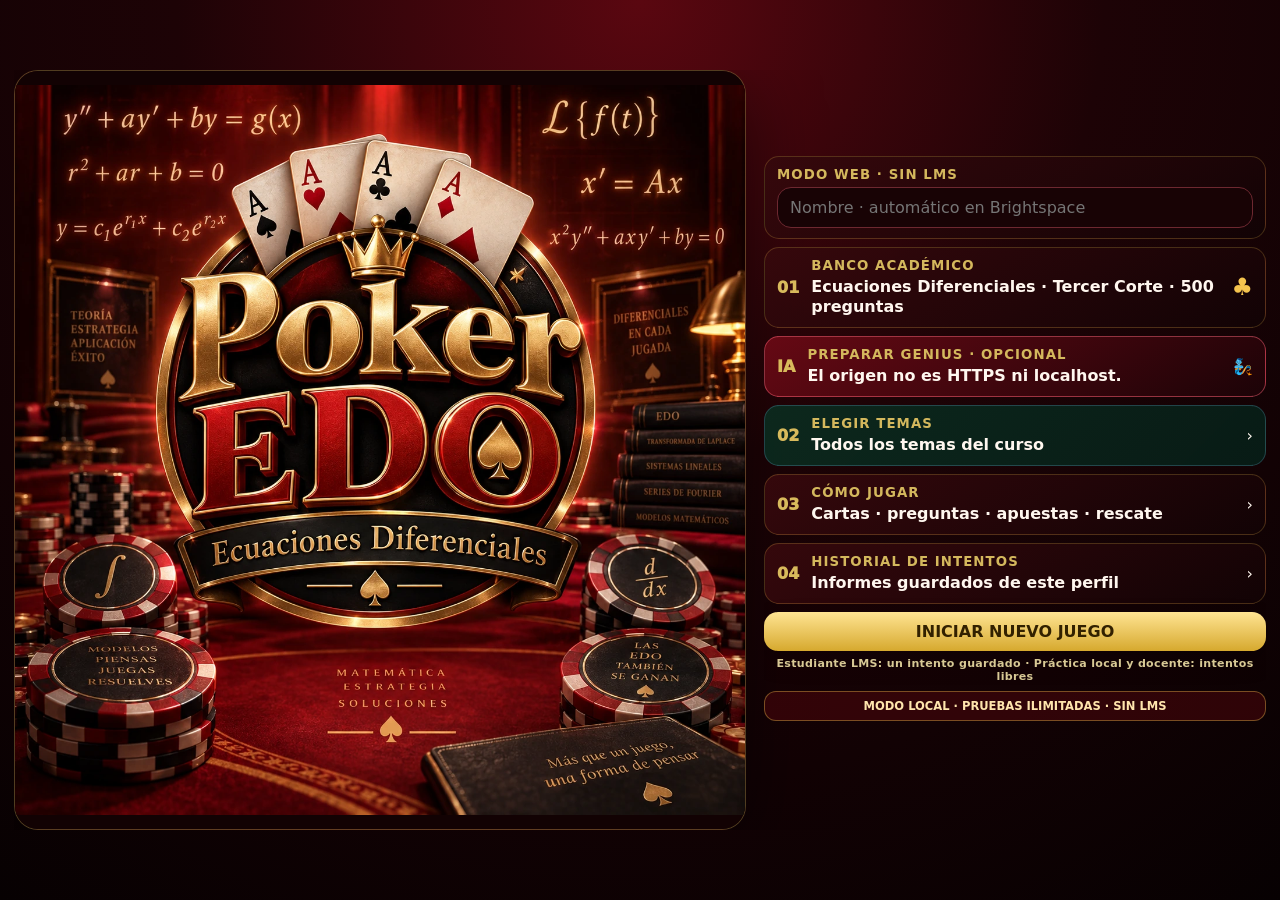
<file: index.html>
<!doctype html>
<html lang="es">
<head>
<meta http-equiv="Cache-Control" content="no-cache, no-store, must-revalidate">
<meta http-equiv="Pragma" content="no-cache">
<meta http-equiv="Expires" content="0">
<meta name="poker-build" content="POKER_BUILD_V7221_SAFE">
  <meta charset="utf-8">
  <meta name="viewport" content="width=device-width,initial-scale=1,viewport-fit=cover">
  <meta name="theme-color" content="#4a0710">
  <title>Poker Math EDO v7.2 · Genius Math generativo RC · Corte 3 · Banco 500 · SCORM</title>
  <link rel="stylesheet" href="styles.css?v=72222safe">
  <link rel="stylesheet" href="genie/tutor-v72.css?v=72222safe">
<link rel="stylesheet" href="genie/runtime-v721.css?v=72222safe">
  <script>
    window.MathJax={tex:{inlineMath:[['\\(','\\)']],displayMath:[['\\[','\\]']],processEscapes:true},svg:{fontCache:'global'},options:{skipHtmlTags:['script','noscript','style','textarea','pre','code'],renderActions:{addMenu:[]}}};
  </script>
  <script defer src="mathjax/tex-svg-full.js?v=72222safe"></script>
</head>
<body>
<section id="startScreen" class="screen active start-screen">
  <div class="start-shell">
    <section class="start-showcase">
      <div class="logo-frame"><img src="assets/poker_ecomat_logo.webp" alt="Poker Math EDO" class="main-logo"></div>
    </section>
    <aside class="start-menu">
      <div class="menu-card identity-card">
        <small id="identityModeLabel">PERFIL</small>
        <input id="studentName" maxlength="80" placeholder="Nombre · automático en Brightspace">
      </div>
      <div class="menu-card static-card">
        <span class="menu-index">01</span><div><small>BANCO ACADÉMICO</small><b>Ecuaciones Diferenciales · Tercer Corte · 500 preguntas</b></div><span>♣</span>
      </div>
      <button id="preloadGeniusBtn" type="button" class="menu-card menu-button genius-menu-card" aria-describedby="preloadGeniusStatus">
        <span class="menu-index">IA</span><div><small>PREPARAR GENIUS · OPCIONAL</small><b id="preloadGeniusStatus" role="status">Descarga el tutor antes de iniciar el tiempo</b></div><span>🧞</span>
      </button>
      <button id="topicsBtn" class="menu-card menu-button topic-menu-button" type="button"><span class="menu-index">02</span><div><small>ELEGIR TEMAS</small><b id="selectedTopicsSummary">Todos los temas del curso</b></div><span>›</span></button>
      <button id="howBtn" class="menu-card menu-button" type="button"><span class="menu-index">03</span><div><small>CÓMO JUGAR</small><b>Cartas · preguntas · apuestas · rescate</b></div><span>›</span></button>
      <button id="attemptHistoryBtn" class="menu-card menu-button" type="button"><span class="menu-index">04</span><div><small>HISTORIAL DE INTENTOS</small><b id="attemptHistorySummary">Informes guardados de este perfil</b></div><span>›</span></button>
      <button id="continueBtn" class="primary-btn hidden" type="button">CONTINUAR PARTIDA GUARDADA</button>
      <button id="startBtn" class="primary-btn gold" type="button">INICIAR NUEVO JUEGO</button><small class="open-access-note">Estudiante LMS: un intento guardado · Práctica local y docente: intentos libres</small>
      <div id="teacherBadge" class="teacher-badge hidden">DOCENTE / WITHOUT TRACKING, PREVIEW · INTENTOS ILIMITADOS</div>
      <div id="completedBox" class="completed-box hidden"></div>
      <small id="startError" class="error-text"></small>
    </aside>
  </div>
</section>

<div id="topicsModal" class="overlay hidden" role="dialog" aria-modal="true" aria-labelledby="topicsTitle">
  <div class="modal-card topics-card">
    <div class="modal-head">
      <div><small>BANCO ACADÉMICO</small><h2 id="topicsTitle">Elegir temas del curso</h2></div>
      <button id="closeTopics" class="icon-btn" type="button" aria-label="Cerrar selección de temas">×</button>
    </div>
    <p class="topics-intro">Selecciona uno o varios temas de Ecuaciones Diferenciales del banco de tercer corte. Incluye 500 preguntas: opción múltiple, verdadero/falso, respuesta entera, afirmaciones I–IV, ordenamiento y preguntas con gráfica SVG. Poker usa los niveles 1–2 como retos normales y el nivel 3 para subidas y Rescate.</p>
    <div class="topics-toolbar">
      <button id="selectAllTopics" class="secondary-btn" type="button">SELECCIONAR TODOS</button>
      <button id="clearTopics" class="secondary-btn" type="button">LIMPIAR</button>
    </div>
    <div id="topicsGrid" class="topics-grid"></div>
    <div id="topicsCount" class="topics-count"></div>
    <div id="topicsError" class="error-text"></div>
    <div class="modal-actions"><button id="applyTopics" class="primary-btn gold" type="button">APLICAR TEMAS</button></div>
  </div>
</div>

<div id="attemptHistoryModal" class="overlay hidden" role="dialog" aria-modal="true" aria-labelledby="attemptHistoryTitle">
  <div class="modal-card attempt-history-card">
    <div class="modal-head">
      <div><small>ARCHIVO DE INFORMES</small><h2 id="attemptHistoryTitle">Historial de intentos</h2></div>
      <button id="closeAttemptHistory" class="icon-btn" type="button" aria-label="Cerrar historial">×</button>
    </div>
    <p class="attempt-history-intro">Cada intento terminado se archiva por separado para este perfil. Puedes volver a descargar cualquiera de sus informes HTML sin afectar los demás intentos.</p>
    <div id="attemptHistoryList" class="attempt-history-list"></div>
    <div id="attemptHistoryError" class="error-text"></div>
  </div>
</div>

<div id="howModal" class="overlay hidden" role="dialog" aria-modal="true" aria-labelledby="howTitle">
  <div class="modal-card how-card">
    <div class="modal-head"><div><small>MANUAL RÁPIDO</small><h2 id="howTitle">Cómo jugar Poker Math · EDO</h2></div><button id="closeHow" class="icon-btn" type="button">×</button></div>
    <div class="how-grid">
      <section><h3>Objetivo</h3><p>Tú y la Mesa empiezan con <b>2.50</b> en fichas. Las fichas se reparten entre las dos bancas y el banco de apuesta, por lo que el total del sistema se conserva en <b>5.00</b>. Tu banca disponible es tu nota actual. Tienes <b>60 minutos</b> y ganas la carrera si llegas a <b>5.00</b>. Si una banca queda en <b>0.00</b> después de resolver la mano, el juego termina.</p></section>
      <section><h3>Preguntas = control del azar</h3><p>Las preguntas normales <b>no suman décimas directamente</b>. Antes de responder puedes intentar solo o pedir a Genius Math pistas, fórmulas y orientación. La <b>primera respuesta registrada</b> determina si ganas el derecho de conservar o cambiar al azar la carta objetivo.</p></section>
      <section><h3>Genius Math · ciclo pedagógico</h3><p>Cada intervención normal sigue <b>1) reto</b>, <b>2) apoyo opcional de Genius Math antes de responder</b> y <b>3) transferencia sin IA</b>. Si no recuerdas una fórmula, puedes pedírsela directamente al Genio. Las preguntas irrelevantes no penalizan: Genius las redirige naturalmente al ejercicio. La nota oficial sigue dependiendo de la primera respuesta registrada.</p></section>
      <section><h3>Preflop</h3><p>Puedes responder hasta 2 preguntas por tus cartas y hasta 2 por las cartas ocultas de la Mesa. El termómetro psicológico puede ser sincero o estar faroleando. El <b>rostro profesional de la Mesa permanece visible durante toda la partida</b> y cambia mediante una secuencia de sprites según la calle, la fuerza aparente de la mano y la evolución de las cartas.</p></section>
      <section><h3>Flop · Turn · River</h3><p>Flop: hasta 3 preguntas, una por comunitaria. Turn y river: hasta 1 cada uno. Cambiar una comunitaria puede ayudarte o ayudar a la Mesa.</p></section>
      <section><h3>Apuestas</h3><p>Las fichas se comprometen en pasos de <b>0.10</b>, con máximo <b>0.50 por jugador y por mano</b>, incluyendo las ciegas. <b>Igualar</b> una apuesta no requiere reto adicional. <b>Abrir o subir</b> una apuesta sí exige superar una pregunta avanzada. Una calle solo puede cerrarse cuando las apuestas quedan igualadas o alguien se retira. La Mesa decide estratégicamente si pasa, apuesta, iguala, resube o se retira según su probabilidad interna.</p></section>
      <section><h3>Dealer · Small Blind · Big Blind</h3><p>Cada mano comienza con apuestas obligatorias. En heads-up, quien tiene el <b>botón Dealer (D)</b> pone la <b>Small Blind = 0.10</b> y el rival la <b>Big Blind = 0.20</b>. El botón cambia de jugador en cada mano. Estas décimas quedan comprometidas desde el reparto y forman parte del Rescate si pierdes el showdown.</p></section>
      <section><h3>Rescate de Conocimiento</h3><p>Si pierdes el showdown, respondes exactamente 2 preguntas avanzadas: <b>2/2 salva 100%</b>, <b>1/2 salva 50%</b>, <b>0/2 salva 0%</b> de tus décimas comprometidas.</p></section>
      <section class="justice-info"><h3>Finalización y perfiles Brightspace</h3><p>El juego termina al cumplirse <b>60 minutos</b>, al alcanzar <b>5.00</b>, si alguna banca queda en <b>0.00</b> después de resolver la mano, o si pulsas <b>Finalizar</b>. La banca actual es la nota final. Poker Math EDO distingue cuatro contextos: <b>Estudiante Brightspace</b> (seguimiento sin bloqueo de intentos, nota al LMS), <b>Docente con seguimiento Brightspace</b> (nota 0–5.0 al LMS para la identidad activa), <b>Docente / Without Tracking, Preview</b> (sin escrituras, commits ni finalización de nota) y <b>Docente / Preview-Review</b> (sin modificar calificaciones). El modo docente con seguimiento se activa cuando Brightspace expone una señal de rol docente en los datos de lanzamiento o cuando el contenedor permite reconocer el contexto de <i>Administrar curso / Course Admin</i>. Si el LMS no expone el rol pero sí abre un intento con seguimiento, la sesión se trata como perfil calificable y la nota se envía normalmente. <b>En toda finalización se descarga automáticamente el informe HTML detallado</b>.</p></section>
      <section class="latex-reference-section full-span">
        <h3>Tabla de manos de póker</h3>
        <p>Referencia rápida para entender el showdown. No necesitas memorizarla completa porque el juego calcula automáticamente la mejor mano, pero puedes consultarla antes y durante la partida.</p>
        <div class="latex-box">
          <div class="latex-caption"><strong>Jerarquía de manos</strong><br><span>10 &gt; 9 &gt; ··· &gt; 1</span></div>
          <table class="latex-table poker-rank-table">
            <thead>
              <tr><th>Rango</th><th>Mano</th><th>Ejemplo</th><th>Idea</th></tr>
            </thead>
            <tbody>
              <tr><td>10</td><td>Escalera real</td><td><span class="hand-sample"><span class="ref-card club">10♣</span><span class="ref-card club">J♣</span><span class="ref-card club">Q♣</span><span class="ref-card club">K♣</span><span class="ref-card club">A♣</span></span></td><td>10-J-Q-K-A del mismo palo.</td></tr>
              <tr><td>9</td><td>Escalera de color</td><td><span class="hand-sample"><span class="ref-card diamond">5♦</span><span class="ref-card diamond">6♦</span><span class="ref-card diamond">7♦</span><span class="ref-card diamond">8♦</span><span class="ref-card diamond">9♦</span></span></td><td>Cinco consecutivas del mismo palo.</td></tr>
              <tr><td>8</td><td>Póker</td><td><span class="hand-sample"><span class="ref-card club">5♣</span><span class="ref-card diamond">5♦</span><span class="ref-card spade">5♠</span><span class="ref-card heart">5♥</span><span class="ref-card club">J♣</span></span></td><td>Cuatro cartas del mismo valor.</td></tr>
              <tr><td>7</td><td>Full house</td><td><span class="hand-sample"><span class="ref-card club">K♣</span><span class="ref-card diamond">K♦</span><span class="ref-card heart">K♥</span><span class="ref-card club">9♣</span><span class="ref-card spade">9♠</span></span></td><td>Un trío y una pareja.</td></tr>
              <tr><td>6</td><td>Color</td><td><span class="hand-sample"><span class="ref-card club">3♣</span><span class="ref-card club">9♣</span><span class="ref-card club">Q♣</span><span class="ref-card club">A♣</span><span class="ref-card club">2♣</span></span></td><td>Cinco cartas del mismo palo.</td></tr>
              <tr><td>5</td><td>Escalera</td><td><span class="hand-sample"><span class="ref-card diamond">A♦</span><span class="ref-card club">2♣</span><span class="ref-card spade">3♠</span><span class="ref-card heart">4♥</span><span class="ref-card club">5♣</span></span></td><td>Cinco valores consecutivos.</td></tr>
              <tr><td>4</td><td>Trío</td><td><span class="hand-sample"><span class="ref-card club">8♣</span><span class="ref-card diamond">8♦</span><span class="ref-card spade">8♠</span><span class="ref-card heart">5♥</span><span class="ref-card club">Q♣</span></span></td><td>Tres cartas del mismo valor.</td></tr>
              <tr><td>3</td><td>Doble pareja</td><td><span class="hand-sample"><span class="ref-card diamond">Q♦</span><span class="ref-card heart">Q♥</span><span class="ref-card club">7♣</span><span class="ref-card heart">7♥</span><span class="ref-card club">A♣</span></span></td><td>Dos parejas distintas.</td></tr>
              <tr><td>2</td><td>Pareja</td><td><span class="hand-sample"><span class="ref-card diamond">J♦</span><span class="ref-card heart">J♥</span><span class="ref-card club">9♣</span><span class="ref-card club">2♣</span><span class="ref-card spade">5♠</span></span></td><td>Dos cartas del mismo valor.</td></tr>
              <tr><td>1</td><td>Carta alta</td><td><span class="hand-sample"><span class="ref-card club">A♣</span><span class="ref-card diamond">5♦</span><span class="ref-card heart">7♥</span><span class="ref-card spade">2♠</span><span class="ref-card club">J♣</span></span></td><td>Sin otra combinación.</td></tr>
            </tbody>
          </table>
        </div>
      </section>
    </div>
    <div class="modal-actions"><button id="closeHow2" class="primary-btn gold" type="button">Entendido</button></div>
  </div>
</div>

<main id="gameScreen" class="game hidden">
  <header class="topbar">
    <div class="brand"><img src="assets/poker_ecomat_logo.webp" alt="Poker Math EDO"><div><b>Poker Math · EDO</b><span id="hudStudent">Estudiante</span></div></div>
    <div class="stat hero-stat"><span>Tu nota</span><b id="gradeText">2.50 / 5.00</b></div>
    <div class="stat"><span>Mesa</span><b id="dealerScoreText">2.50 / 5.00</b></div>
    <div class="stat"><span>Tiempo</span><b id="timeText">01:00:00</b></div>
    <div class="stat"><span>C / I</span><b id="ciText">0 / 0</b></div>
    <div class="stat"><span>Mano</span><b id="handText">1</b></div>
    <button id="assistantBtn" class="secondary-btn assistant-open-btn" type="button">🧭 Asistente</button>
    <div class="more-wrap"><button id="moreBtn" class="secondary-btn" type="button" aria-expanded="false">☰ Más ▾</button><div id="moreMenu" class="more-menu hidden"><button id="saveBtn" type="button">💾 Guardar</button><button id="hierarchyBtn" type="button">🂡 Jerarquía</button><button id="soundBtn" type="button">🔊 Sonido</button><button id="howBtnGame" type="button">❔ Cómo jugar</button><button id="assistantMenuBtn" type="button">🧭 Abrir asistente</button></div></div>
    <button id="finishBtn" class="danger-btn" type="button">⏹ Finalizar</button>
  </header>

  <section id="guideBand" class="guide-band floating-guide" aria-label="Asistente guiado por fases">
    <div id="phaseTrack" class="phase-track"></div>
    <div class="guide-band-main">
      <div class="guide-assistant-card">
        <div class="assistant-panel-head">
          <div class="assistant-head">
            <div class="phase-chip" id="phaseChip">PREFLOP</div>
            <div class="assistant-copy">
              <small>¿QUÉ HAGO AHORA?</small>
              <h2 id="phaseTitle">Intervención académica</h2>
              <p id="phaseHelp">El asistente te indica una sola acción a la vez.</p>
            </div>
          </div>
          <button id="closeGuideBtn" class="icon-btn close-guide-btn" type="button" aria-label="Cerrar asistente">×</button>
        </div>
        <div id="phaseSecondary" class="phase-secondary-inline"></div>
      </div>
    </div>
  </section>
  <button id="floatingPhaseActionBtn" class="primary-btn gold floating-phase-btn hidden" type="button">IR A LA APUESTA PREFLOP</button>

  <section class="poker-layout">
    <div class="table-stage">
      <div class="guide-emotion-card mesa-face-card" aria-live="polite">
        <div class="guide-emotion-top">
          <div id="opponentSpriteShell" class="opponent-sprite-shell compact" aria-label="Rostro emocional de la Mesa">
            <div class="sprite-halo" aria-hidden="true"></div>
            <img id="psychSpriteA" class="opponent-sprite active" src="assets/emotions/preflop_01.webp" alt="Jugadora de Poker Math EDO">
            <img id="psychSpriteB" class="opponent-sprite" src="assets/emotions/preflop_01.webp" alt="" aria-hidden="true">
            <span class="live-opponent-badge">MESA · EN VIVO</span>
          </div>
          <div class="guide-emotion-copy">
            <small>MESA</small>
            <b id="psychLabel">Analítica</b>
            <span id="psychTell">Observando la mano.</span>
            <div class="mini-meta"><b id="machineDockLabel">Analítica</b><span id="machineDockPhase">PREFLOP</span></div>
          </div>
        </div>
        <div class="gauge-wrap">
          <div class="gauge"><i id="psychFill"></i></div>
          <div class="gauge-scale"><span>Presión</span><span>Lectura</span><span>Control</span></div>
          <small id="emotionFrameLabel" class="emotion-frame-label">Neutral profesional</small>
        </div>
      </div>
      <div class="felt-table">
        <div id="tableFX" class="table-fx" aria-hidden="true"></div>
        <div id="dealerChipRack" class="chip-rack dealer-chip-rack" aria-live="polite"></div>
        <div id="tablePot" class="pot-display" aria-live="polite"><div class="pot-title">POZO</div><div id="potChipStack" class="pot-chip-stack"></div><div id="potText" class="pot-text">0.00</div></div>
        <div id="studentChipRack" class="chip-rack student-chip-rack" aria-live="polite"></div>
        <div class="dealer-zone">
          <div class="zone-label"><span>LA MESA</span></div>
          <div class="role-strip dealer-role-strip">
            <div id="dealerRoleChips" class="role-chip-cluster" aria-label="Rol de la Mesa en esta mano"></div>
          </div>
          <div id="dealerCards" class="card-row"></div>
        </div>

        <div class="community-zone">
          <div class="zone-label"><span>CARTAS COMUNITARIAS</span><b id="streetLabel">PREFLOP</b></div>
          <div id="boardCards" class="card-row board-row"></div>
        </div>

        <div class="student-zone">
          <div class="zone-label"><span>TUS CARTAS</span></div>
          <div class="role-strip student-role-strip">
            <div id="studentRoleChips" class="role-chip-cluster" aria-label="Tu rol en esta mano"></div>
          </div>
          <div id="studentCards" class="card-row"></div>
        </div>
      </div>
    </div>
  </section>
</main>

<div id="questionModal" class="overlay hidden" role="dialog" aria-modal="true" aria-labelledby="qTitle">
  <div class="modal-card question-card genius-question-card">
    <div class="modal-head"><div><small id="qMeta">Pregunta</small><h2 id="qTitle">Reto matemático</h2></div><button id="qClose" class="icon-btn" type="button" aria-label="Cerrar pregunta">×</button></div>
    <div id="qLearningTrack" class="genius-phase-track" aria-label="Fases pedagógicas">
      <div data-qphase="independent"><span>1</span><b>RETO</b></div>
      <div data-qphase="genie"><span>2</span><b>APRENDIZAJE</b></div>
      <div data-qphase="transfer"><span>3</span><b>TRANSFERENCIA</b></div>
    </div>
    <div id="qPhaseNote" class="genius-phase-note">Puedes responder directamente o pedir ayuda a Genius Math antes de contestar.</div>
    <div class="question-tools"><button id="calcBtn" class="tool-btn" data-open-reino-calc type="button">🧮 Calculadora Reino Integral</button><button id="hintBtn" class="tool-btn genius-tool-btn" type="button">🧞 PEDIR PISTA A GENIUS MATH</button></div>
    <div id="qPrompt" class="math-prompt"></div>
    <div id="qHint" class="hint-box hidden"></div>
    <form id="answerForm">
      <div id="answerArea"></div>
      <label class="confidence-row">¿Qué tan seguro estás de tu respuesta?
        <select id="qConfidence"><option value="low">Baja</option><option value="medium" selected>Media</option><option value="high">Alta</option></select>
      </label>
      <button id="answerBtn" class="primary-btn gold" type="submit">REGISTRAR MI RESPUESTA</button>
    </form>
    <div id="qFeedback" class="feedback hidden"></div>

    <section id="geniePanel" class="genius-panel hidden" aria-labelledby="genieHeading">
      <header class="genius-panel-head"><span class="genius-orb" aria-hidden="true">✦</span><div><b id="genieHeading">Genius Math</b><small>Trabajemos tu ejercicio de EDO</small></div><span id="genieHelpBadge" class="genius-help-badge">IA no activada</span><button id="genieCloseBtn" class="icon-btn" type="button" aria-label="Cerrar Genius y volver al ejercicio">✕</button></header>
      <p id="genieEngineNote" class="genius-engine-note"></p>
      <details id="genieModeDetails" class="genius-model-details" open><summary>Modelo y conexión</summary>
        <p>El tutor local genera respuestas en este equipo. Su primera activación descarga el programa y los pesos desde servidores externos; requiere HTTPS, WebGPU y memoria suficiente. La caché puede ser eliminada por el navegador.</p>
        <label for="genieProfile">Perfil del modelo</label><select id="genieProfile" aria-label="Perfil seguro de Genius"></select>
        <p class="genius-download-note">Descarga orientativa, no medida: 0,5 / 1,2 / 2,6 GB. No está incluida en este ZIP. Elegir un modelo mayor no garantiza mayor exactitud.</p>
        <button id="genieLoadBtn" type="button" class="primary-btn">ACTIVAR IA LOCAL</button><button id="genieCloudBtn" type="button" class="secondary-btn hidden">CONECTAR IA REMOTA</button>
      </details>
      <div class="genius-reference-toggle"><button id="genieGuideBtn" type="button" class="secondary-btn">Consultar fórmulas sin IA</button></div>
      <div id="genieReference" class="genius-reference hidden"></div>
      <div id="genieChat" class="genius-chat" role="log" aria-live="polite" aria-relevant="additions" aria-label="Conversación con Genius"></div>
      <form id="genieForm" class="genius-form"><label for="genieInput">Tu duda o procedimiento</label><textarea id="genieInput" rows="3" maxlength="900" placeholder="Puedes empezar con: no sé cómo comenzar…" aria-describedby="genieKeyboardNote"></textarea><small id="genieKeyboardNote">Enter envía · Shift+Enter añade una línea</small><div class="genius-form-actions"><button id="genieSendBtn" type="submit" class="primary-btn">ENVIAR</button><button id="genieCancelBtn" type="button" class="secondary-btn hidden">CANCELAR</button></div></form>
      <div id="genieStatus" class="genius-status" role="status"></div><button id="genieReadyBtn" type="button" class="secondary-btn">VOLVER A MI RESPUESTA</button>
    </section>

    <section id="transferPanel" class="transfer-panel hidden" aria-label="Prueba de transferencia">
      <div class="transfer-head"><span>3</span><div><b>Prueba de transferencia</b><small>Genius Math se retira. Resuelve sin IA.</small></div></div>
      <div id="transferMeta" class="transfer-meta"></div>
      <div id="transferPrompt" class="math-prompt"></div>
      <form id="transferForm"><div id="transferAnswerArea"></div><button class="primary-btn gold" type="submit">RESPONDER TRANSFERENCIA</button></form>
      <div id="transferFeedback" class="feedback hidden"></div>
    </section>

    <div id="changeDecision" class="change-decision hidden"><h3 id="decisionTitle">Ganaste el derecho de intervenir la carta</h3><p id="decisionText"></p><div class="modal-actions"><button id="keepCardBtn" class="secondary-btn" type="button">CONSERVAR</button><button id="changeCardBtn" class="primary-btn gold" type="button">CAMBIAR AL AZAR</button></div></div>
    <div id="wrongCloseWrap" class="modal-actions hidden"><button id="wrongCloseBtn" class="primary-btn" type="button">VOLVER A LA MESA</button></div>
  </div>
</div>

<div id="betModal" class="overlay hidden" role="dialog" aria-modal="true" aria-labelledby="betTitle">
  <div class="modal-card bet-card">
    <div class="modal-head"><div><small id="betStreet">APUESTA</small><h2 id="betTitle">Decide cuánto comprometer</h2></div></div>
    <div class="ai-bet-box"><span>Decisión estratégica de la Mesa</span><b id="aiBetText">La Mesa pasa.</b><small id="aiBetReason">Evalúa su mano con información legítima.</small></div>
    <div id="betBlindInfo" class="blind-info">Ciegas obligatorias activas.</div>
    <div class="bet-scores"><div><span>Tu banca disponible</span><b id="betGrade">2.50</b></div><div><span>Tú en el banco de apuesta</span><b id="betCurrent">0.00</b></div><div><span>Mesa en el banco de apuesta</span><b id="betDealerCurrent">0.00</b></div></div>
    <label class="bet-label">Cantidad que quieres poner ahora</label>
    <div id="betRoundStatus" class="bet-round-status"></div>
    <div id="betChoices" class="bet-choices"></div>
    <div class="bet-preview-box"><span>Vista previa de tus fichas</span><div id="betPreview" class="bet-preview"></div><b id="betSelectedText">0.00</b></div>
    <button id="foldBetBtn" class="danger-btn bet-fold-btn hidden" type="button">RETIRARME DE LA MANO</button>
    <p class="bet-note">Las ciegas SB/BB ya son parte del compromiso. <b>Igualar</b> una apuesta no exige reto adicional. <b>Abrir o subir</b> exige una pregunta avanzada; el máximo total sigue siendo <b>0.50 por jugador en toda la mano</b>. La expresión de la Mesa puede ser deliberadamente engañosa.</p>
    <button id="confirmBetBtn" class="primary-btn gold" type="button">CONFIRMAR Y CONTINUAR</button>
  </div>
</div>


<div id="raiseChallengeModal" class="overlay hidden" role="dialog" aria-modal="true" aria-labelledby="raiseChallengeTitle">
  <div class="modal-card raise-challenge-card">
    <div class="rescue-banner raise-banner">RETO PARA SUBIR</div>
    <h2 id="raiseChallengeTitle">La subida se gana con conocimiento</h2>
    <p id="raiseChallengeRisk">Para aumentar la apuesta debes superar una pregunta avanzada.</p>
    <div id="raiseChallengeMeta" class="raise-challenge-meta"></div>
    <div id="raiseChallengePrompt" class="math-prompt"></div><div class="question-tools"><button class="tool-btn" data-open-reino-calc type="button">🧮 Calculadora Reino Integral</button></div>
    <form id="raiseChallengeForm">
      <div id="raiseChallengeAnswerArea"></div>
      <button class="primary-btn gold" type="submit">RESPONDER PARA AUTORIZAR LA SUBIDA</button>
    </form>
    <div id="raiseChallengeFeedback" class="feedback hidden"></div>
    <div class="modal-actions raise-challenge-actions">
      <button id="raiseCancelBtn" class="secondary-btn" type="button">NO SUBIR · IGUALAR / PASAR</button>
      <button id="raiseNextBtn" class="primary-btn gold hidden" type="button">CONTINUAR</button>
    </div>
  </div>
</div>

<div id="resultModal" class="overlay hidden" role="dialog" aria-modal="true" aria-labelledby="resultTitle">
  <div class="modal-card result-card"><div id="resultIcon" class="result-icon">♠</div><h2 id="resultTitle">Showdown</h2><div id="showdownCards" class="showdown-view"></div><div id="resultText" class="result-text"></div><button id="resultContinueBtn" class="primary-btn gold" type="button">CONTINUAR</button></div>
</div>

<div id="rescueModal" class="overlay hidden" role="dialog" aria-modal="true" aria-labelledby="rescueTitle">
  <div class="modal-card rescue-card"><div class="rescue-banner">RESCATE DE CONOCIMIENTO</div><h2 id="rescueTitle">Tu conocimiento todavía puede salvar la apuesta</h2><p id="rescueRiskText"></p><div class="rescue-progress"><span id="rescueStep">Pregunta 1 de 2</span><b id="rescueSavedPreview">Puedes salvar 100%</b></div><div id="rescuePrompt" class="math-prompt"></div><div class="question-tools"><button class="tool-btn" data-open-reino-calc type="button">🧮 Calculadora Reino Integral</button></div><form id="rescueForm"><div id="rescueAnswerArea"></div><button class="primary-btn gold" type="submit">RESPONDER</button></form><div id="rescueFeedback" class="feedback hidden"></div><button id="rescueNextBtn" class="primary-btn hidden" type="button">SIGUIENTE</button></div>
</div>

<div id="hierarchyModal" class="overlay hidden">
  <div class="modal-card hierarchy-card">
    <div class="modal-head"><div><small>REFERENCIA</small><h2>Jerarquía y puntaje de manos</h2></div><button id="closeHierarchy" class="icon-btn" type="button">×</button></div>
    <p class="hierarchy-intro">La Mesa y el estudiante usan la jerarquía estándar de Texas Hold'em. El sistema compara automáticamente las mejores 5 cartas de entre 7 y decide la mano ganadora.</p>
    <div class="latex-box hierarchy-latex-box">
      <div class="latex-caption"><strong>Tabla de puntaje del póker</strong><br><span>Fuerza mayor ⇒ mejor mano</span></div>
      <table class="latex-table poker-rank-table">
        <thead>
          <tr><th>Puntaje</th><th>Mano</th><th>Estructura</th><th>Ejemplo</th></tr>
        </thead>
        <tbody>
          <tr><td>10</td><td>Escalera real</td><td>\(10,J,Q,K,A\) del mismo palo</td><td><span class="hand-sample"><span class="ref-card club">10♣</span><span class="ref-card club">J♣</span><span class="ref-card club">Q♣</span><span class="ref-card club">K♣</span><span class="ref-card club">A♣</span></span></td></tr>
          <tr><td>9</td><td>Escalera de color</td><td>5 consecutivas del mismo palo</td><td><span class="hand-sample"><span class="ref-card diamond">5♦</span><span class="ref-card diamond">6♦</span><span class="ref-card diamond">7♦</span><span class="ref-card diamond">8♦</span><span class="ref-card diamond">9♦</span></span></td></tr>
          <tr><td>8</td><td>Póker</td><td>\(a,a,a,a,b\)</td><td><span class="hand-sample"><span class="ref-card club">5♣</span><span class="ref-card diamond">5♦</span><span class="ref-card spade">5♠</span><span class="ref-card heart">5♥</span><span class="ref-card club">J♣</span></span></td></tr>
          <tr><td>7</td><td>Full house</td><td>\(a,a,a,b,b\)</td><td><span class="hand-sample"><span class="ref-card club">K♣</span><span class="ref-card diamond">K♦</span><span class="ref-card heart">K♥</span><span class="ref-card club">9♣</span><span class="ref-card spade">9♠</span></span></td></tr>
          <tr><td>6</td><td>Color</td><td>Mismo palo, no consecutivas</td><td><span class="hand-sample"><span class="ref-card club">3♣</span><span class="ref-card club">9♣</span><span class="ref-card club">Q♣</span><span class="ref-card club">A♣</span><span class="ref-card club">2♣</span></span></td></tr>
          <tr><td>5</td><td>Escalera</td><td>5 consecutivas, sin exigir palo</td><td><span class="hand-sample"><span class="ref-card diamond">A♦</span><span class="ref-card club">2♣</span><span class="ref-card spade">3♠</span><span class="ref-card heart">4♥</span><span class="ref-card club">5♣</span></span></td></tr>
          <tr><td>4</td><td>Trío</td><td>\(a,a,a,b,c\)</td><td><span class="hand-sample"><span class="ref-card club">8♣</span><span class="ref-card diamond">8♦</span><span class="ref-card spade">8♠</span><span class="ref-card heart">5♥</span><span class="ref-card club">Q♣</span></span></td></tr>
          <tr><td>3</td><td>Doble pareja</td><td>\(a,a,b,b,c\)</td><td><span class="hand-sample"><span class="ref-card diamond">Q♦</span><span class="ref-card heart">Q♥</span><span class="ref-card club">7♣</span><span class="ref-card heart">7♥</span><span class="ref-card club">A♣</span></span></td></tr>
          <tr><td>2</td><td>Pareja</td><td>\(a,a,b,c,d\)</td><td><span class="hand-sample"><span class="ref-card diamond">J♦</span><span class="ref-card heart">J♥</span><span class="ref-card club">9♣</span><span class="ref-card club">2♣</span><span class="ref-card spade">5♠</span></span></td></tr>
          <tr><td>1</td><td>Carta alta</td><td>Sin repeticiones ni secuencia</td><td><span class="hand-sample"><span class="ref-card club">A♣</span><span class="ref-card diamond">5♦</span><span class="ref-card heart">7♥</span><span class="ref-card spade">2♠</span><span class="ref-card club">J♣</span></span></td></tr>
        </tbody>
      </table>
    </div>
    <div class="hierarchy-notes">
      <div><b>Desempates:</b> cuando dos manos tienen el mismo tipo, gana la de mayor valor; si persiste, se comparan los kickers.</div>
      <div><b>Importante:</b> la escalera \(A,2,3,4,5\) sí cuenta como escalera y es la más baja de ese tipo.</div>
    </div>
  </div>
</div>

<div id="reinoCalcModal" class="reino-calc-modal hidden" role="dialog" aria-modal="true" aria-hidden="true" aria-label="Calculadora Reino Integral">
  <div class="reino-calc-shell" role="document">
    <iframe id="reinoCalcFrame" class="reino-calc-frame" src="reino_calculator/calculator.html" title="Calculadora Reino Integral"></iframe>
  </div>
</div>


<section id="endScreen" class="screen end-screen hidden">
  <div class="end-card">
    <img src="assets/poker_ecomat_logo.webp" alt="Poker Math EDO">
    <img id="endEmotion" class="end-emotion hidden" src="assets/emotions/special_41.webp" alt="Jugadora Poker Math EDO celebrando recuperación">
    <small id="endStageLabel">INTENTO TERMINADO · INFORME PREPARADO</small>
    <h1 id="endGrade">0.00 / 5.00</h1>
    <h2 id="endTitle">Resultado del intento</h2>
    <p id="endText"></p>
    <div id="reportArchiveStatus" class="report-archive-status">Preparando y guardando el informe…</div>
    <div class="end-actions">
      <button id="viewReportBtn" class="secondary-btn" type="button">VER INFORME</button>
      <button id="downloadReportBtn" class="primary-btn gold" type="button" disabled>DESCARGAR INFORME HTML</button>
      <button id="finalizeAttemptBtn" class="danger-btn" type="button" disabled>FINALIZAR INTENTO</button>
      <button id="teacherNewBtn" class="secondary-btn hidden" type="button">VOLVER AL MENÚ</button>
    </div>
    <div id="endScorm" class="scorm-status"></div>
  </div>
</section>

<script src="scorm.js?v=72222safe"></script>
<script src="poker.js?v=72222safe"></script>
<script src="bank/base_bank.js?v=72222safe"></script>
<script src="bank/extended_bank.js?v=72222safe"></script>
<script src="interactive_graphs.js?v=72222safe"></script>
<script src="questions.js?v=72222safe"></script>
<script src="genie/config.js?v=72222safe"></script>
<script src="genie/FormulaCatalog.js?v=72222safe"></script>
<script src="genie/QuestionMetadata.js?v=72222safe"></script>
<script src="genie/FormulaCoach.js?v=72222safe"></script>
<script src="genie/PedagogyEngine.js?v=72222safe"></script>
<script src="genie/TransferCatalog.js?v=72222safe"></script>
<script src="genie/StudentModel.js?v=72222safe"></script>
<script src="genie/GenieMemory.js?v=72222safe"></script>
<script src="genie/AlgebraVerifier.js?v=72222safe"></script>
<script src="genie/EvaluatorBridge.js?v=72222safe"></script>
<script src="genie/ContextBridge.js?v=72222safe"></script>
<script src="genie/PromptContract.js?v=72222safe"></script>
<script src="genie/ToolRegistry.js?v=72222safe"></script>
<script src="genie/LoopDetector.js?v=72222safe"></script>
<script src="genie/OutputGuard.js?v=72222safe"></script>
<script src="genie/GuidedProvider.js?v=72222safe"></script>
<script src="genie/GenieCapabilityProbe.js?v=72222safe"></script>
<script src="genie/RuntimeDiagnostics.js?v=72222safe"></script>
<script src="genie/LocalModelProvider.js?v=72222safe"></script>
<script src="genie/CloudModelProvider.js?v=72222safe"></script>
<script src="genie/ModelProvider.js?v=72222safe"></script>
<script src="genie/GenieEngine.js?v=72222safe"></script>
<script src="genie/TutorPanel.js?v=72222safe"></script>
<script src="genie/ReportBridge.js?v=72222safe"></script>
<script src="genie/PreloadPanel.js?v=72222safe"></script>
<script src="genie/ReportViewer.js?v=72222safe"></script>
<script src="reino_calculator_bridge.js?v=72222safe"></script>
<script src="app.js?v=72222safe"></script>
</body>
</html>
</file>
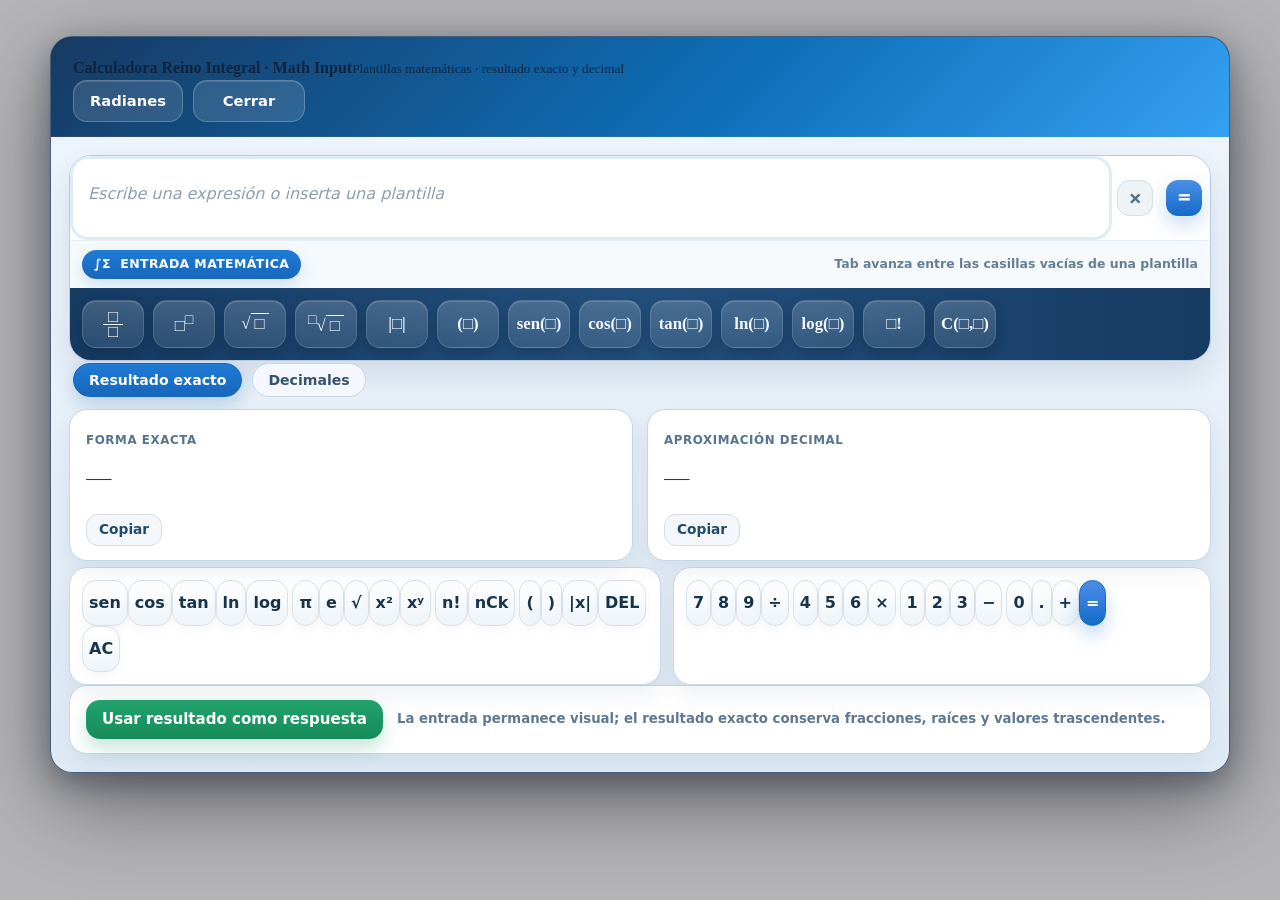
<file: reino_calculator/calculator.html>
<!doctype html>
<html lang="es">
<head>
<meta charset="utf-8">
<meta name="viewport" content="width=device-width,initial-scale=1,maximum-scale=1,viewport-fit=cover,interactive-widget=resizes-content">
<meta name="theme-color" content="#4b0710">
<title>Calculadora Reino Integral · Math Input</title>
<style>

:root{--bg:#06101a;--panel:#0b1928;--panel2:#0f2335;--line:#284862;--text:#eef6ff;--muted:#aac0d3;--blue:#57c6ff;--blue2:#128de0;--red:#ff7383;--gold:#f2c14c;--good:#39d08a;--bad:#ff6b78;--shadow:0 24px 80px rgba(0,0,0,.45);--hudH:68px;--mapTopInset:4px;--mapSideInset:4px;--mapBottomInset:4px}
*{box-sizing:border-box}html,body{margin:0;height:100%;background:radial-gradient(circle at 50% 0,#173454 0,#091523 38%,#03060a 100%);color:var(--text);font-family:Inter,system-ui,-apple-system,Segoe UI,Arial,sans-serif;overflow:hidden}button,input,select{font:inherit}button{cursor:pointer}
.hidden{display:none!important}.screen{display:none;height:100dvh;width:100vw;overflow:hidden}.screen.active{display:block}
.btn{border:0;border-radius:14px;padding:12px 16px;font-weight:900;color:white;background:linear-gradient(180deg,#1d9df4,#1073d6);box-shadow:0 10px 24px rgba(16,115,214,.28)}.btn.secondary{background:#12263a;border:1px solid #32526f;box-shadow:none}.btn.ghost{background:transparent;border:1px solid rgba(255,255,255,.18);box-shadow:none}.btn.warn{background:linear-gradient(180deg,#ff7f8d,#dd4e63)}.btn.gold{background:linear-gradient(180deg,#ffe082,#e1b13d);color:#382403}.btn.small{padding:8px 12px;border-radius:12px;font-size:.92rem}.btn:disabled{opacity:.45;cursor:not-allowed}

/* setup simple */
.setup-wrap{display:grid;place-items:center;height:100%;padding:18px;background:
 radial-gradient(circle at 15% 18%,rgba(255,95,109,.18),transparent 22%),
 radial-gradient(circle at 85% 15%,rgba(255,216,100,.18),transparent 20%),
 radial-gradient(circle at 80% 80%,rgba(97,215,255,.18),transparent 22%),
 radial-gradient(circle at 20% 82%,rgba(145,108,255,.18),transparent 20%)}
.setup-card{width:min(760px,100%);background:linear-gradient(160deg,rgba(13,24,43,.95),rgba(6,15,27,.97));border:1px solid rgba(115,173,255,.32);border-radius:30px;box-shadow:var(--shadow);padding:24px}
.setup-head{display:flex;align-items:flex-start;justify-content:space-between;gap:16px}.setup-title h1{margin:.08em 0 .1em;font-size:clamp(2.1rem,6vw,3.8rem);line-height:.95;letter-spacing:-.04em}.setup-title p{margin:0;color:#d3e0ea;max-width:520px;font-size:1rem}.simple-badges{display:flex;flex-wrap:wrap;gap:8px;margin-top:12px}.simple-badges span{padding:8px 11px;border-radius:999px;color:#fff;font-size:.8rem;font-weight:800;border:1px solid rgba(255,255,255,.15);box-shadow:inset 0 0 0 1px rgba(255,255,255,.08)}.simple-badges span:nth-child(1){background:linear-gradient(135deg,#ff6b6b,#e84d8a)}.simple-badges span:nth-child(2){background:linear-gradient(135deg,#9b5cff,#5e7cff)}.simple-badges span:nth-child(3){background:linear-gradient(135deg,#1bb8ff,#0076ff)}.simple-badges span:nth-child(4){background:linear-gradient(135deg,#ffbb33,#e18b07)}
.setup-grid{display:grid;grid-template-columns:1fr 1fr;gap:14px;margin-top:18px}.field{display:grid;gap:8px}.field label{font-size:.8rem;font-weight:900;text-transform:uppercase;letter-spacing:.08em;color:#c5daf1}.field input,.field select{width:100%;padding:13px 14px;background:#091420;border:1px solid #35557a;color:white;border-radius:14px;outline:none}.field input:focus,.field select:focus{box-shadow:0 0 0 3px rgba(110,187,255,.18);border-color:#6ebcff}
.selector-row{display:grid;grid-template-columns:repeat(4,1fr);gap:12px;margin-top:14px}.selector-btn{padding:17px;border-radius:18px;text-align:left;display:grid;gap:6px;color:#fff;border:1px solid rgba(255,255,255,.18);box-shadow:inset 0 0 0 1px rgba(255,255,255,.05)}.selector-btn:nth-child(1){background:linear-gradient(135deg,rgba(255,116,116,.24),rgba(255,168,74,.12),rgba(15,27,42,.98))}.selector-btn:nth-child(2){background:linear-gradient(135deg,rgba(109,208,255,.24),rgba(64,121,255,.12),rgba(15,27,42,.98))}.selector-btn:nth-child(3){background:linear-gradient(135deg,rgba(162,117,255,.22),rgba(245,91,181,.12),rgba(15,27,42,.98))}.selector-btn:nth-child(4){background:linear-gradient(135deg,rgba(255,188,53,.28),rgba(12,201,199,.16),rgba(15,27,42,.98))}.selector-btn b{font-size:1rem}.selector-btn span{color:#e2ecf6;font-size:.88rem}.selector-btn em{font-style:normal;color:#fff2a6;font-weight:900}
.setup-actions{display:flex;gap:10px;flex-wrap:wrap;margin-top:18px}.setup-actions .btn{flex:1}.setup-note{margin-top:10px;color:#ffd8dd;font-size:.84rem}

/* modal chooser */
.overlay{position:fixed;inset:0;background:rgba(2,8,14,.72);backdrop-filter:blur(9px);display:none;align-items:center;justify-content:center;padding:16px;z-index:200}.overlay.show{display:flex}.overlay-card{width:min(980px,100%);max-height:92dvh;overflow:auto;background:linear-gradient(160deg,#132a40,#071320);border:1px solid #34546f;border-radius:24px;box-shadow:var(--shadow)}.overlay-head{position:sticky;top:0;padding:16px 18px;border-bottom:1px solid #294660;background:#0d2438;display:flex;align-items:center;gap:10px;z-index:2}.overlay-head h3{margin:0;font-size:1.08rem}.overlay-body{padding:18px}.topics-grid{display:grid;grid-template-columns:1fr 1fr;gap:10px}.topic-card{position:relative}.topic-card input{position:absolute;opacity:0}.topic-card label{display:flex;align-items:center;gap:10px;padding:12px;border:1px solid #2f4c67;background:#081725;border-radius:14px;color:#cad8e4;cursor:pointer}.topic-card .icon{width:38px;height:38px;border-radius:10px;display:grid;place-items:center;font-weight:1000;background:color-mix(in srgb,var(--topic) 24%,#091321);color:var(--topic)}.topic-card input:checked+label{border-color:var(--topic);box-shadow:inset 4px 0 0 var(--topic);background:color-mix(in srgb,var(--topic) 14%,#091725);color:white}.topic-tools{display:flex;gap:8px;flex-wrap:wrap;margin-bottom:12px}
.map-grid{display:grid;grid-template-columns:1fr 1fr;gap:12px}.map-card{position:relative;border:2px solid #2c4a65;background:#091724;border-radius:18px;overflow:hidden;cursor:pointer}.map-card input{position:absolute;opacity:0}.map-card img{display:block;width:100%;height:160px;object-fit:cover;filter:saturate(.95) brightness(.84)}.map-card .cap{position:absolute;left:0;right:0;bottom:0;padding:10px;background:linear-gradient(180deg,transparent,rgba(0,0,0,.86));font-weight:900}.map-card.selected{border-color:#66d5ff;box-shadow:0 0 0 3px rgba(102,213,255,.2)}
.avatar-grid{display:grid;grid-template-columns:1fr 1fr;gap:16px}.avatar-col h4{margin:0 0 10px}.avatar-options{display:grid;grid-template-columns:repeat(4,1fr);gap:10px}.avatar-option{padding:12px;border-radius:16px;border:1px solid #31506a;background:#081725;text-align:center;cursor:pointer}.avatar-option.selected{border-color:#ffd773;box-shadow:0 0 0 3px rgba(255,215,115,.18)}.avatar-option .emoji{font-size:2rem}.avatar-option .name{display:block;margin-top:6px;font-weight:800;color:#ddebf6;font-size:.83rem}

/* game layout */
#gameScreen{display:none}#gameScreen.active{display:grid;grid-template-rows:var(--hudH) minmax(0,1fr)}
.hud{display:flex;align-items:center;gap:8px;padding:8px 10px;background:rgba(4,11,20,.95);border-bottom:1px solid #24425d;backdrop-filter:blur(12px);overflow:auto}.brand{font-weight:1000;line-height:1.05;min-width:max-content}.brand small{display:block;color:#9fb6c9;font-size:.72rem;font-weight:800}.chip{padding:8px 10px;border-radius:999px;border:1px solid #2d4b63;background:#0b1927;color:#c8dceb;font-size:.84rem;white-space:nowrap}.chip .emoji{margin-right:6px}.chip.player{border-color:#2b8ed3;color:#8fd8ff}.chip.machine{border-color:#c04a5d;color:#ffc1c8}.chip.info{border-color:#566b80;color:#d8eaf8}.chip.score{border-color:#8a6f31;color:#ffe4a2;background:#151106}.chip.security{border-color:#a26a44;color:#ffd0ad;background:#25130b}.chip.security.warn{border-color:#e3a44d;color:#ffe0a3}.chip.security.danger{border-color:#d95467;color:#ffc2ca;background:#2a0d14}.hud-spacer{flex:1}
.board-shell{position:relative;min-height:0;padding:4px}.board{position:relative;height:100%;border-radius:24px;overflow:hidden;border:1px solid #27455f;box-shadow:var(--shadow);background:linear-gradient(180deg,#123d63,#071725)}.board-backdrop{position:absolute;inset:-34px;background-size:cover;background-position:center;background-repeat:no-repeat;filter:blur(22px) saturate(.62) brightness(.25);transform:scale(1.11);opacity:.72}.board-map{position:absolute;inset:0;background-size:cover;background-position:center;background-repeat:no-repeat;filter:var(--map-filter,saturate(.3) brightness(.18)) blur(1px);opacity:.42;z-index:1}.board-shade{position:absolute;inset:0;background:radial-gradient(ellipse at center,rgba(0,0,0,0) 42%,rgba(0,0,0,.34) 100%),linear-gradient(180deg,rgba(4,20,31,.12),rgba(1,8,13,.28));z-index:1;pointer-events:none}
.risk-map-host{position:absolute;inset:var(--mapTopInset) var(--mapSideInset) var(--mapBottomInset);z-index:4;display:flex;align-items:center;justify-content:center;min-width:0;min-height:0;overflow:hidden}.risk-svg{display:block;flex:0 0 auto;overflow:visible;filter:drop-shadow(0 20px 18px rgba(0,0,0,.38));touch-action:manipulation}.risk-land-shadow{fill:#05253b;opacity:.22;transform:translate(0,7px)}.risk-outline{fill:none;stroke:rgba(255,255,255,.92);stroke-width:5;stroke-linejoin:round;vector-effect:non-scaling-stroke}.adjacency-layer{opacity:.88}.graph-edge{stroke:rgba(255,255,255,.46);stroke-width:2.2;vector-effect:non-scaling-stroke;stroke-linecap:round}.graph-edge.maritime{stroke:#dcecff;stroke-dasharray:6 6;opacity:.9}.graph-edge.active{stroke:#ffe17d;stroke-width:4.4;filter:url(#softGlow)}.graph-edge.selected{stroke:#9de0ff;stroke-width:4.2;filter:url(#softGlow)}.graph-node{fill:#f4f8fb;opacity:.56}.graph-node.active{fill:#ffe17d;opacity:.95}.graph-node.selected{fill:#8fe0ff;opacity:.98}.island-shape{fill:#37b36a;stroke:#ebfff1;stroke-width:3;stroke-linejoin:round;vector-effect:non-scaling-stroke;filter:drop-shadow(0 2px 3px rgba(0,0,0,.18))}.inner-lake{fill:#7ddff7;fill-opacity:.88;stroke:#dff7ff;stroke-width:2;vector-effect:non-scaling-stroke}.river-path{fill:none;stroke:#9fe8ff;stroke-width:8;stroke-linecap:round;stroke-linejoin:round;opacity:.82;vector-effect:non-scaling-stroke}.river-path.thin{stroke-width:5;opacity:.78}.river-path.core{stroke:#dffaff;stroke-width:2.4;opacity:.95}.risk-region{fill:#2fad63;stroke:#d8f7e6;stroke-width:3.9;stroke-linejoin:round;vector-effect:non-scaling-stroke;cursor:pointer;transition:filter .16s,opacity .16s,stroke .16s,transform .16s}.risk-region:hover{filter:brightness(1.08);stroke:#fff;stroke-width:4.8}.risk-region.player{fill:#39b8ff;stroke:#dff7ff;filter:drop-shadow(0 0 14px rgba(57,184,255,.98)) brightness(1.06)}.risk-region.machine{fill:#ff5b75;stroke:#ffe1e6;filter:drop-shadow(0 0 14px rgba(255,91,117,.95)) brightness(1.05)}.risk-region.contested{fill:#ffc531;stroke:#fff4bb;filter:drop-shadow(0 0 14px rgba(255,197,49,.98)) brightness(1.08)}.risk-region.attackable{stroke:#fff19a;stroke-width:5.8;animation:riskPulse 1.15s ease-in-out infinite}.risk-region.machine-attackable{stroke:#ffb4c2;stroke-width:5.8;animation:riskPulse 1.15s ease-in-out infinite;filter:drop-shadow(0 0 14px rgba(255,145,165,.92))}.risk-region.island-glow{stroke:#fff4b5;stroke-width:5.8;filter:drop-shadow(0 0 18px rgba(255,239,140,.96)) brightness(1.1)}.risk-region.selected{stroke:#ffffff;stroke-width:6.2;filter:brightness(1.14)}.risk-region.conquered{animation:riskConquer .9s ease-out}.risk-token{pointer-events:auto;cursor:pointer;outline:none}.risk-token .badge{fill:rgba(8,20,36,.94);stroke:rgba(255,255,255,.98);stroke-width:2.2;vector-effect:non-scaling-stroke;filter:drop-shadow(0 3px 4px rgba(0,0,0,.42))}.risk-token .status-point{fill:#2fad63;stroke:#f5fff8;stroke-width:2.1;vector-effect:non-scaling-stroke;filter:drop-shadow(0 2px 3px rgba(0,0,0,.35))}.risk-token text{fill:#fff;font-size:10.7px;font-weight:1000;text-anchor:middle;dominant-baseline:central;paint-order:stroke;stroke:#08284d;stroke-width:.9px;stroke-linejoin:round;font-family:Arial,sans-serif}.risk-token:hover .badge,.risk-token:focus-visible .badge{stroke:#fff59a;stroke-width:3.3}.risk-token.player .badge{fill:#1577d0;stroke:#f4fdff;filter:drop-shadow(0 0 6px rgba(71,182,255,.88))}.risk-token.player .status-point{fill:#39b8ff}.risk-token.machine .badge{fill:#c93257;stroke:#fff2f5;filter:drop-shadow(0 0 6px rgba(255,91,118,.82))}.risk-token.machine .status-point{fill:#ff5b75}.risk-token.contested .badge{fill:#bf8712;stroke:#fff8c8;filter:drop-shadow(0 0 6px rgba(255,213,76,.9))}.risk-token.contested .status-point{fill:#ffc531}.risk-token.attackable .status-point{stroke:#fff19a;stroke-width:3.2;filter:drop-shadow(0 0 6px rgba(255,241,154,.95))}.risk-token.machine-attackable .badge{stroke:#ffcad5;stroke-width:3.5;filter:drop-shadow(0 0 10px rgba(255,145,165,.88))}.risk-token.machine-attackable .status-point{stroke:#ffd7df;stroke-width:3.1;filter:drop-shadow(0 0 7px rgba(255,145,165,.88))}.risk-token.island-glow .badge{stroke:#fff4b5;stroke-width:3.8;filter:drop-shadow(0 0 12px rgba(255,236,122,.96))}.risk-token.island-glow .status-point{stroke:#fff8ce;stroke-width:3.3;filter:drop-shadow(0 0 8px rgba(255,236,122,.96))}.risk-tooltip{position:absolute;z-index:12;display:none;pointer-events:none;min-width:205px;max-width:290px;padding:10px 12px;border-radius:14px;background:rgba(3,12,20,.95);border:1px solid #456985;box-shadow:0 10px 30px rgba(0,0,0,.4);font-size:.8rem}.risk-tooltip.show{display:block}.risk-tooltip b{display:block;color:#fff}.risk-tooltip span{display:block;color:#bcd1e1}.risk-tooltip small{display:block;color:#8de0a8;font-weight:800;margin-top:4px}.graph-legend,.risk-legend{position:absolute;z-index:8;display:flex;gap:6px;flex-wrap:wrap;max-width:420px}.graph-legend{left:10px;bottom:10px;justify-content:flex-start}.risk-legend{right:10px;bottom:10px;justify-content:flex-end}.graph-legend span,.risk-legend span{display:flex;align-items:center;gap:5px;padding:5px 8px;border-radius:999px;background:rgba(4,13,23,.78);border:1px solid #27455f;font-size:.69rem;font-weight:800}.graph-legend i,.risk-legend i{display:block;width:11px;height:11px;border-radius:4px;border:1px solid rgba(255,255,255,.6)}.graph-legend .territory i{border-radius:50%;background:#0b1623;border:2px solid #f1f7fb}.graph-legend .border i{width:16px;height:0;border:none;border-top:3px solid rgba(255,255,255,.8);background:none;border-radius:0}.graph-legend .sea i{width:16px;height:0;border:none;border-top:3px dashed #dcecff;background:none;border-radius:0}.risk-legend .neutral i{background:#2fad63}.risk-legend .player i{background:#39b8ff}.risk-legend .machine i{background:#ff5b75}.risk-legend .contested i{background:#ffc531}@keyframes riskPulse{0%,100%{filter:brightness(1)}50%{filter:brightness(1.32)}}@keyframes riskConquer{0%{filter:brightness(2.1)}100%{filter:brightness(1)}}
.overlay-top{position:absolute;left:10px;right:10px;top:8px;display:flex;gap:8px;align-items:flex-start;justify-content:flex-end;z-index:7;pointer-events:none}.mission,.status-pill{pointer-events:auto;background:rgba(4,13,23,.82);border:1px solid #27455f;border-radius:14px;padding:7px 10px;backdrop-filter:blur(9px)}.mission{display:none}.mission b{display:block;margin-bottom:4px}.status-pill{margin-left:auto;white-space:nowrap;color:#dbe9f4;font-size:.92rem}.map-pill{margin-right:auto;margin-left:0;color:#fff0bb;border-color:#6a5c2f;background:rgba(15,24,34,.88);font-weight:800}
.territory-info{position:absolute;right:12px;top:64px;z-index:8;display:none;max-width:320px;padding:12px 14px;border-radius:16px;background:rgba(4,13,23,.88);border:1px solid #27455f;backdrop-filter:blur(10px);box-shadow:0 14px 36px rgba(0,0,0,.24)}.territory-info.show{display:block}.territory-info h4{margin:0 0 6px;font-size:1rem}.territory-info .meta{color:#d5e5f3;font-size:.84rem;line-height:1.4}.territory-info .meta b{color:#fff}.territory-info ul{margin:8px 0 0 18px;padding:0;color:#b7cad8;font-size:.82rem}.territory-info .ok{color:#8de0a8;font-weight:800}.territory-info .warn{color:#ffe17d;font-weight:800}
.mobile-tabs{position:absolute;right:12px;bottom:12px;z-index:9;display:none;gap:8px;flex-direction:column}.mobile-tabs .btn{box-shadow:none;padding:10px 12px}
.toast{position:absolute;left:50%;top:16px;transform:translate(-50%,-10px);opacity:0;z-index:9;pointer-events:none;transition:.2s;padding:10px 14px;border-radius:999px;background:rgba(4,13,23,.92);border:1px solid #2d4c68;font-weight:900}.toast.show{opacity:1;transform:translate(-50%,0)}.toast.ok{border-color:rgba(57,208,138,.75)}.toast.bad{border-color:rgba(255,107,120,.75)}
.machine-thinking{position:absolute;left:50%;top:50%;z-index:11;display:none;align-items:center;gap:13px;min-width:min(390px,82vw);padding:15px 20px;border-radius:20px;transform:translate(-50%,-50%);background:rgba(4,13,23,.94);border:2px solid rgba(255,107,133,.72);box-shadow:0 18px 54px rgba(0,0,0,.48),0 0 30px rgba(255,91,117,.22);backdrop-filter:blur(12px);pointer-events:none}.machine-thinking.show{display:flex;animation:thinkingAppear .22s ease-out}.machine-thinking .brain{display:grid;place-items:center;width:48px;height:48px;border-radius:50%;background:#2b1020;border:1px solid #a8425e;font-size:1.6rem;animation:thinkingPulse 1s ease-in-out infinite}.machine-thinking b{display:block;color:#fff;font-size:1rem}.machine-thinking small{display:block;margin-top:3px;color:#c5d6e4;font-size:.78rem}.thinking-dots{display:flex;gap:5px;margin-left:auto}.thinking-dots i{display:block;width:8px;height:8px;border-radius:50%;background:#ff7891;animation:thinkingDot 1.05s ease-in-out infinite}.thinking-dots i:nth-child(2){animation-delay:.15s}.thinking-dots i:nth-child(3){animation-delay:.3s}@keyframes thinkingAppear{from{opacity:0;transform:translate(-50%,-45%) scale(.96)}to{opacity:1;transform:translate(-50%,-50%) scale(1)}}@keyframes thinkingPulse{0%,100%{transform:scale(1)}50%{transform:scale(1.09)}}@keyframes thinkingDot{0%,70%,100%{opacity:.3;transform:translateY(0)}35%{opacity:1;transform:translateY(-5px)}}

/* question modal style similar to Batalla */
.q-tools{display:flex;justify-content:flex-end;margin:-2px 0 10px}.calc-open-btn{border:1px solid #7b2440;background:linear-gradient(180deg,#7b0b25,#c81f37 58%,#ff6d29);color:#fff;padding:10px 14px;border-radius:14px;font-weight:1000;cursor:pointer;box-shadow:0 10px 24px rgba(0,0,0,.18)}.calc-open-btn:hover{filter:brightness(1.07)}#calculatorPanel{display:none}#calculatorPanel.show{display:block;position:fixed;top:4vh;left:50%;transform:translateX(-50%);width:min(1180px,94vw);max-height:90vh;overflow:auto;z-index:500;border-radius:26px;box-shadow:0 28px 90px rgba(0,0,0,.58)}body.calc-modal-open::before{content:"";position:fixed;inset:0;background:rgba(3,8,18,.58);backdrop-filter:blur(6px);z-index:450}.calc-head-actions{position:sticky;top:0;z-index:1}.calc-toggle{min-width:112px}@media (max-width: 760px){#calculatorPanel.show{top:2vh;width:96vw;max-height:94vh}.calc-open-btn{width:100%}}.q-window{width:min(1320px,96vw);max-height:96dvh;overflow-y:auto;overflow-x:hidden;background:linear-gradient(145deg,#fffef8,#f7efcf 60%,#e4c06b);border:2px solid #f5ce6d;border-radius:28px;color:#171003;box-shadow:0 30px 90px rgba(0,0,0,.55), inset 0 0 0 2px rgba(255,255,255,.7)}.q-head{padding:14px 16px;border-bottom:2px solid rgba(12,55,119,.18);background:linear-gradient(180deg,#0c4a9a,#073372);color:white;display:flex;align-items:center;gap:10px;border-radius:26px 26px 0 0}.q-head h3{margin:0;font-size:clamp(1.08rem,1.2vw,1.28rem)}.q-step{margin-left:auto;padding:6px 12px;border-radius:999px;background:#f7d86d;color:#203252;font-weight:1000;font-size:.98rem}.q-body{padding:14px 16px 16px}.q-tags{display:flex;gap:8px;flex-wrap:wrap;margin-bottom:10px}.q-tags span{padding:6px 10px;border-radius:999px;background:#e8f1ff;border:1px solid rgba(7,60,140,.18);color:#063a88;font-size:.76rem;font-weight:1000;text-transform:uppercase;letter-spacing:.04em}.q-prompt{padding:18px 20px;border-radius:20px;background:linear-gradient(180deg,#fff,#f6f8ff);border:2px solid #90b7e7;border-left:9px solid #1457b0;box-shadow:0 8px 20px rgba(21,87,176,.08);font-family:Georgia,'Cambria Math','Times New Roman',serif;font-size:clamp(1.08rem,1.05vw,1.22rem);line-height:1.62;color:#15100a}.q-prompt b{color:#083885}.q-claim{margin-top:10px;padding:12px 14px;border-radius:15px;background:rgba(11,74,154,.09);border:2px solid rgba(11,74,154,.24);font-weight:900;color:#09356d}.q-grid{display:grid;grid-template-columns:minmax(0,1.3fr) minmax(320px,.9fr);gap:14px;margin-top:12px;align-items:start}.q-grid.no-graphic{grid-template-columns:1fr}.q-graphic{display:grid;align-self:start;border-radius:18px;padding:0;background:transparent;border:none}.q-graphic .gg-card{background:linear-gradient(180deg,#0f1f33,#08121f);border:1px solid #203b57;border-radius:18px;padding:12px;box-shadow:0 14px 26px rgba(0,0,0,.22);color:#eff7ff}.q-graphic .gg-head{display:flex;align-items:center;justify-content:space-between;gap:8px;margin-bottom:8px}.q-graphic .gg-head b{font-size:1rem}.q-graphic .gg-head span{font-size:.72rem;color:#9ec4ea}.q-graphic .gg-stage{background:#07111d;border:1px solid #1e3855;border-radius:14px;padding:8px}.q-graphic svg{display:block;width:100%;height:auto;max-height:380px;border-radius:12px}.q-graphic .gg-toolbar{display:flex;flex-wrap:wrap;gap:6px;margin-top:8px}.q-graphic .gg-toolbar span{display:grid;place-items:center;width:28px;height:28px;border-radius:9px;background:#0c1a2a;border:1px solid #244260;color:#dff3ff;font-size:.85rem}.q-graphic .gg-note{margin-top:8px;padding:8px 10px;border-radius:12px;background:rgba(255,222,120,.08);border:1px solid rgba(255,213,92,.35);color:#ffe7a3;font-size:.82rem;line-height:1.3}.options{display:grid;grid-template-columns:1fr 1fr;gap:10px;margin-top:10px}.options.machine-audit{display:block}.machine-choice-grid{display:grid;grid-template-columns:1fr 1fr;gap:9px}.machine-choice-card{position:relative;display:flex;align-items:center;gap:10px;min-height:70px;padding:12px 14px;border-radius:15px;border:2px solid rgba(11,74,154,.16);background:rgba(255,250,240,.72);font-family:Georgia,'Cambria Math','Times New Roman',serif;font-size:.98rem;font-weight:700;color:#24180b}.machine-choice-card .letter{display:grid;place-items:center;flex:0 0 auto;width:32px;height:32px;border-radius:50%;background:#6f8297;color:#fff;font-family:Inter,Arial,sans-serif;font-weight:1000}.machine-choice-card.selected-by-machine{border-color:#e35570;background:linear-gradient(180deg,#fff2f5,#ffe5eb);box-shadow:0 0 0 3px rgba(227,85,112,.12)}.machine-choice-card.selected-by-machine .letter{background:#c93257}.machine-choice-card .machine-mark{position:absolute;right:9px;top:7px;padding:3px 7px;border-radius:999px;background:#c93257;color:#fff;font-family:Inter,Arial,sans-serif;font-size:.62rem;font-weight:1000;text-transform:uppercase;letter-spacing:.03em}.audit-decision-title{margin:14px 0 8px;padding:10px 12px;border-radius:13px;background:#0c315d;color:#fff;text-align:center;font-family:Inter,Arial,sans-serif;font-weight:900}.audit-decision-grid{display:grid;grid-template-columns:1fr 1fr;gap:10px}.audit-option{min-height:70px!important;justify-content:center!important;text-align:center!important;font-family:Inter,Arial,sans-serif!important}.audit-option.acierta{border-color:#3da86a;background:#effff4}.audit-option.falla{border-color:#d5525f;background:#fff0f2}.machine-response-label{display:block;font-family:Inter,Arial,sans-serif;font-size:.74rem;text-transform:uppercase;letter-spacing:.05em;color:#6e2c3f}.machine-response-value{display:flex;align-items:center;gap:10px;margin-top:6px;font-family:Georgia,'Cambria Math','Times New Roman',serif;font-size:1.06rem}.machine-response-value>b{display:grid;place-items:center;width:34px;height:34px;border-radius:50%;background:#c93257;color:#fff;font-family:Inter,Arial,sans-serif}.option{padding:14px 16px;border-radius:16px;border:2px solid rgba(11,74,154,.18);background:#fffaf0;text-align:left;color:#171003;font-family:Georgia,'Cambria Math','Times New Roman',serif;font-size:1.04rem;font-weight:700;min-height:84px;display:flex;align-items:center;gap:10px}.option:hover:not(:disabled),.option.selected{background:#eaf3ff;border-color:#1769d2;box-shadow:0 0 0 3px rgba(23,105,210,.1)}.option b{display:inline-grid;place-items:center;flex:0 0 auto;width:36px;height:36px;border-radius:50%;margin-right:4px;background:#0c4a9a;color:white;font-family:Inter,sans-serif;font-size:1.1rem}.option .choice-wrap{display:flex;align-items:center;justify-content:center;flex:1;min-width:0;text-align:center}.option .choice-wrap .choice-mx{display:block;width:100%;text-align:center}.feedback,.hint-box{display:none;margin-top:12px;padding:14px 16px;border-radius:15px;font-family:Georgia,'Cambria Math','Times New Roman',serif;line-height:1.62;font-size:1.02rem}.hint-box.show{display:block;background:linear-gradient(180deg,#fff8c8,#ffe6a0);border:2px solid #d5a625;color:#2a2107}.feedback.show{display:block}.feedback.ok{background:#ecfff1;border:2px solid #4bbf73;color:#153425}.feedback.bad{background:#fff0ee;border:2px solid #e45b5b;color:#4d1717}.feedback.warn{background:#fff8d8;border:2px solid #d5a625;color:#4a3505}.q-actions{display:flex;gap:10px;flex-wrap:wrap;margin-top:14px}.q-actions .btn.primary{margin-left:auto}.mx{color:#062344}.choice-mx{display:block;width:100%;text-align:center}.q-window .math-emph{font-weight:900;color:#09356d}.math-rendering{visibility:hidden}.q-window.compact .q-head{padding:12px 14px}.q-window.compact .q-body{padding:12px 14px 14px}.q-window.compact .q-tags span{padding:5px 8px;font-size:.7rem}.q-window.compact .q-prompt{padding:16px 18px;font-size:1rem;line-height:1.5}.q-window.compact .q-grid{grid-template-columns:minmax(0,1.36fr) minmax(250px,.78fr);gap:12px}.q-window.compact .q-grid.no-graphic{grid-template-columns:1fr}.q-window.compact .option{min-height:72px;padding:12px 14px;font-size:.98rem}.q-window.compact .option b{width:34px;height:34px;font-size:1rem}.q-window.compact .q-graphic .gg-toolbar,.q-window.compact .q-graphic .gg-note{display:none}.q-window.compact .q-graphic svg{max-height:320px}

/* fullscreen gate */
.fs-gate{position:fixed;inset:0;display:none;place-items:center;background:rgba(1,6,12,.94);z-index:500}.fs-gate.show{display:grid}.gate-card{width:min(560px,92vw);padding:28px;border-radius:26px;text-align:center;border:2px solid rgba(255,216,102,.56);background:#07152b;box-shadow:var(--shadow)}.gate-card h2{font-size:2rem;margin:14px 0 8px}.gate-card p{color:var(--muted)}.security-gate{z-index:560;background:rgba(8,3,8,.96)}.security-gate .gate-card{border-color:rgba(255,104,124,.72);background:linear-gradient(160deg,#2a0d17,#081323)}.security-count{display:inline-flex;gap:7px;align-items:center;margin:8px 0 16px;padding:7px 11px;border-radius:999px;background:#3a1420;border:1px solid #87364b;color:#ffd5dc;font-weight:900}.security-detail{margin:12px 0;padding:11px 13px;border-radius:13px;background:#120c18;border:1px solid #543044;color:#f2d9e2;text-align:left}.security-policy{font-size:.84rem;color:#c7aeb8!important}.security-gate .btn{min-width:230px}

/* end */
.end-wrap{display:grid;place-items:center;height:100%;padding:18px}.end-card{width:min(900px,100%);background:linear-gradient(160deg,rgba(14,31,49,.96),rgba(6,16,28,.96));border:1px solid #315170;border-radius:28px;box-shadow:var(--shadow);padding:24px}.end-grid{display:grid;grid-template-columns:1fr 260px;gap:18px}.summary-grid{display:grid;grid-template-columns:repeat(2,1fr);gap:10px;margin-top:12px}.summary{background:#0a1826;border:1px solid #28435b;border-radius:16px;padding:12px}.summary small{display:block;color:#9ab2c6}.summary strong{font-size:1.34rem}.ring{width:220px;aspect-ratio:1;border-radius:50%;display:grid;place-items:center;background:conic-gradient(#62ccff 0 var(--pct),#13273c var(--pct) 100%);padding:16px;margin:auto}.ring .in{width:100%;height:100%;border-radius:50%;background:#071420;border:1px solid #294660;display:grid;place-items:center}.ring b{font-size:3rem}.report{margin-top:12px;padding:12px 14px;border-left:4px solid var(--gold);background:#0b2033;border-radius:9px;color:#c7d8e8;line-height:1.55}

@media (max-width:900px){:root{--hudH:112px;--mapTopInset:40px;--mapSideInset:6px;--mapBottomInset:6px}.setup-grid,.selector-row,.topics-grid,.map-grid,.avatar-grid,.summary-grid,.options,.q-grid,.end-grid,.machine-choice-grid,.audit-decision-grid{grid-template-columns:1fr}.hud{flex-wrap:wrap;align-content:flex-start}.brand{order:-2}.hud-spacer{display:none}.chip.hide-mobile{display:none}.mobile-tabs{display:flex}.board-shell{padding:6px}.risk-token text{font-size:18px}.overlay-top{justify-content:flex-end}.status-pill{margin-left:auto}.q-window{width:min(96vw,900px)}.q-grid{gap:10px}.q-graphic{min-height:0}.q-graphic .gg-head span,.q-graphic .gg-toolbar,.q-graphic .gg-note{display:none}.q-prompt{font-size:1rem}.option{min-height:72px}.territory-info{left:10px;right:10px;top:auto;bottom:56px;max-width:none}.graph-legend,.risk-legend{position:static;margin:8px 10px 0;max-width:none}}
@media (max-width:600px){:root{--hudH:106px;--mapTopInset:36px;--mapSideInset:4px;--mapBottomInset:4px}.setup-card{padding:18px}.setup-head{display:block}.selector-btn{padding:14px}.avatar-options{grid-template-columns:repeat(3,1fr)}.map-card img{height:126px}.risk-token text{font-size:16px}.territory-info{max-width:94vw}.hud{padding:8px}.chip{font-size:.78rem;padding:7px 9px}.btn.small{font-size:.82rem;padding:8px 10px}.q-head{flex-wrap:wrap}.q-step{margin-left:0}}

.q-graphic .tikz-card{position:relative;margin:0;background:#fff;border:2px solid #bed0e3;border-radius:18px;padding:10px;box-shadow:0 12px 26px rgba(31,66,102,.16);overflow:hidden}
.q-graphic .tikz-card img{display:block;width:100%;height:auto;max-height:410px;object-fit:contain;border-radius:12px;background:#fff}
.q-graphic .tikz-badge{position:absolute;right:16px;top:14px;z-index:2;padding:5px 9px;border-radius:999px;background:rgba(8,54,105,.9);color:#fff;font:800 .68rem/1 Inter,Arial,sans-serif;letter-spacing:.04em;text-transform:uppercase;box-shadow:0 4px 12px rgba(0,0,0,.16)}
.q-graphic .tikz-card figcaption{display:grid;gap:3px;padding:9px 6px 2px;color:#18344f;font-family:Inter,Arial,sans-serif;line-height:1.25}
.q-graphic .tikz-card figcaption b{font-size:.88rem}
.q-graphic .tikz-card figcaption span{font-size:.76rem;color:#536f88}
@media(max-width:760px){.q-graphic .tikz-card img{max-height:320px}.q-graphic .tikz-badge{position:static;display:inline-block;margin:0 0 6px}}

/* v1.3 — editor matemático estructurado estilo Math Input */
.calc-wolfram{border:2px solid #8c3043;background:#160207;box-shadow:0 18px 48px rgba(47,0,8,.34)}
.calc-wolfram .calc-head{background:linear-gradient(90deg,#7b0b25,#c81f37,#ff6d29)}
.calc-wolfram-body{gap:12px;padding:12px}
.wa-entry-shell{overflow:hidden;border:2px solid #a23b79;border-radius:16px;background:#fff;box-shadow:0 7px 24px rgba(0,0,0,.2)}
.wa-preview-shell{padding:10px 14px 6px;background:linear-gradient(180deg,#fffefe,#f8f3fb);border-bottom:1px solid #ebdceb}.wa-preview-label{display:flex;align-items:center;justify-content:space-between;gap:10px;margin-bottom:6px;color:#7a465a;font:800 .78rem/1 Inter,system-ui,sans-serif;text-transform:uppercase;letter-spacing:.04em}.wa-preview-label small{color:#8f7081;font-weight:700;text-transform:none;letter-spacing:0}.wa-preview-box{min-height:74px;padding:10px 14px;border:1px solid #ead7e9;border-radius:14px;background:#fff;display:flex;align-items:center;overflow:auto}.wa-preview-box mjx-container{margin:0!important;max-width:100%}.wa-preview-box.invalid{font:700 1rem/1.4 ui-monospace,SFMono-Regular,Consolas,monospace;color:#8d3541}.wa-source-label{padding:7px 12px 0;color:#7e6171;font:800 .74rem/1 Inter,system-ui,sans-serif;letter-spacing:.04em;text-transform:uppercase;background:#fff}
.wa-query-row{display:grid;grid-template-columns:minmax(0,1fr) 48px 54px;align-items:stretch;min-height:82px;background:#fff}
.wa-math-field{position:relative;min-width:0;min-height:82px;padding:20px 18px;color:#24111a;font:500 1.48rem/1.45 Georgia,'Times New Roman',serif;outline:none;overflow-x:auto;white-space:nowrap;caret-color:#792b8d}
.wa-math-field:empty::before{content:attr(data-placeholder);color:#94848c;font:italic 1rem/1.4 Inter,system-ui,sans-serif;pointer-events:none}
.wa-math-field:focus{box-shadow:inset 0 0 0 3px rgba(126,50,147,.13)}
.wa-clear,.wa-evaluate{align-self:center;width:38px;height:38px;border:0;border-radius:10px;font-weight:1000;font-size:1.35rem}
.wa-clear{background:#ece7eb;color:#594750}.wa-evaluate{background:linear-gradient(180deg,#8a5db4,#65408e);color:#fff;box-shadow:0 5px 12px rgba(86,43,121,.28)}
.wa-input-mode{display:flex;align-items:center;gap:16px;padding:6px 12px;background:#faf8fb;border-top:1px solid #ece4ef;color:#756273;font-size:.78rem}.wa-input-mode .active{padding:7px 12px;border-radius:8px;background:#76519c;color:#fff;font-weight:900;letter-spacing:.03em}.wa-input-mode span:last-child{margin-left:auto}
.wa-operator-ribbon{display:flex;gap:8px;align-items:center;overflow-x:auto;padding:11px 12px;background:linear-gradient(90deg,#69458a,#76519c,#684487)}
.wa-operator-ribbon button{flex:0 0 58px;height:48px;border:1px solid rgba(255,255,255,.18);border-radius:8px;background:rgba(255,255,255,.14);color:#fff;font:700 1.05rem/1 Georgia,serif;box-shadow:inset 0 1px rgba(255,255,255,.2)}.wa-operator-ribbon button:hover{background:rgba(255,255,255,.26)}
.mini-frac{display:inline-grid;grid-template-rows:1fr 1fr;line-height:.7}.mini-frac i{font-style:normal;padding:1px 5px}.mini-frac i:first-child{border-bottom:1px solid currentColor}.mini-radicand{border-top:1px solid currentColor;padding:0 4px}
.math-structure{display:inline-flex;vertical-align:middle;align-items:center;margin:0 .08em;white-space:nowrap}.math-slot{display:inline-flex;align-items:center;justify-content:center;min-width:.86em;min-height:1.18em;padding:0 .08em;border-radius:4px;vertical-align:middle;background:rgba(119,69,149,.08);cursor:text}.math-slot:focus-within{background:#fff0a8;box-shadow:0 0 0 2px rgba(130,73,154,.38)}.math-slot-input{display:inline-block;width:1.15ch;min-width:1.15ch;max-width:16ch;height:1.16em;padding:0;margin:0;border:0!important;outline:0!important;background:transparent!important;color:inherit!important;font:inherit;line-height:1.05;text-align:center;caret-color:#681c79;box-shadow:none!important}.math-slot-input::placeholder{color:#a08aa8;opacity:1}.math-slot-input:focus{outline:none!important}.math-fraction{display:inline-grid;grid-template-rows:auto auto;text-align:center;line-height:1.05}.math-fraction>.math-slot:first-child{border-bottom:1.7px solid currentColor;border-radius:2px 2px 0 0}.math-fraction>.math-slot:last-child{border-radius:0 0 2px 2px}.math-power{align-items:flex-start}.math-power>sup{font-size:.68em;line-height:1;margin-left:.08em}.math-root{align-items:flex-start}.math-root .radical-sign{font-size:1.35em;line-height:1}.math-root .radicand{border-top:1.5px solid currentColor;padding:.03em .12em 0}.math-nth-root .root-index{font-size:.6em;align-self:flex-start;margin-right:-.16em}.math-function .fn-name{font-style:normal;margin-right:.08em}.math-function .paren{font-size:1.15em}.math-abs .bar{font-size:1.18em}
.calc-result-card{min-height:102px;background:#fff;border-color:#d2bac8;color:#27121d}.calc-result-card small{color:#7d2438}.calc-result-math{color:#24111a;font-size:1.45rem}.calc-result-number{color:#24111a}.calc-copy{background:#6f2f56;border-color:#8f4b72}.calc-result-switch button{background:#35101b}.calc-result-switch button.active{background:linear-gradient(180deg,#8e60ba,#68418f);border-color:#b98bd9;color:#fff}
.wa-keypad-wrap{border-top:1px solid rgba(255,255,255,.1);padding-top:2px}.calc-scientific button,.calc-numeric button{background:linear-gradient(180deg,#521222,#320910)}.calc-numeric .equals{background:linear-gradient(180deg,#8e60ba,#5e347f);border-color:#b88ed5}
@media(max-width:720px){.wa-query-row{grid-template-columns:minmax(0,1fr) 42px 46px}.wa-math-field{font-size:1.22rem;padding:17px 12px}.wa-input-mode span:last-child{display:none}.wa-operator-ribbon button{flex-basis:52px}.wa-preview-box{min-height:64px;padding:8px 10px}}


/* v1.4.28 question layout and calculator clarity */
#calculatorPanel.show{display:block;position:fixed;top:3vh;left:clamp(12px,3vw,28px);right:clamp(12px,3vw,28px);width:auto;max-width:1180px;max-height:92vh;overflow:auto;z-index:900;border-radius:26px;box-shadow:0 24px 60px rgba(0,0,0,.42);transform:none!important;filter:none!important;backdrop-filter:none!important;-webkit-font-smoothing:antialiased;-moz-osx-font-smoothing:grayscale}
body.calc-modal-open::before{content:"";position:fixed;inset:0;background:rgba(8,12,24,.55);z-index:850;backdrop-filter:none!important}
#calculatorPanel .calc-stage,#calculatorPanel .calc-body,#calculatorPanel .calc-result-card,#calculatorPanel .wa-entry-shell,#calculatorPanel .wa-structure-shell,#calculatorPanel .wa-toolbar,#calculatorPanel .calc-grid{filter:none!important;backdrop-filter:none!important;transform:none!important}
#calculatorPanel mjx-container{filter:none!important}
.q-window{width:min(1480px,98vw);max-height:97dvh}
.q-body{padding:14px 18px 18px}
.q-tools{position:sticky;top:0;z-index:30;display:flex;justify-content:flex-end;margin:8px 0 10px;background:linear-gradient(180deg,rgba(255,250,242,.96),rgba(255,244,226,.92));padding:8px;border-radius:14px;border:1px solid rgba(255,157,69,.24)}
.calc-open-btn{font-size:1rem;padding:11px 15px}
.q-grid{grid-template-columns:minmax(0,1.28fr) minmax(320px,.9fr);gap:14px;align-items:start}
.options{display:grid;grid-template-columns:repeat(3,minmax(0,1fr));gap:10px;margin-top:10px}
.option{min-height:90px;padding:14px 14px}
.response-entry{grid-column:1/-1}
.q-actions{position:sticky;bottom:0;z-index:20;display:flex;gap:10px;flex-wrap:wrap;margin-top:14px;padding:10px 0 0;background:linear-gradient(180deg,rgba(255,242,219,.0),rgba(255,242,219,.92) 24%,rgba(255,235,206,.98));backdrop-filter:none}
#hintBtn,#qContinueBtn{min-height:48px}
#qHint.show,#qFeedback.show{scroll-margin-bottom:120px}
@media(max-width:1180px){.options{grid-template-columns:repeat(2,minmax(0,1fr))}.q-grid{grid-template-columns:minmax(0,1fr) minmax(300px,.88fr)}}
@media(max-width:900px){.q-grid{grid-template-columns:1fr}.q-graphic{order:2}.options{grid-template-columns:repeat(2,minmax(0,1fr))}.q-tools{position:sticky;top:0}.q-actions{position:sticky;bottom:0}}
@media(max-width:640px){.options,.machine-choice-grid,.audit-decision-grid,.true-false-grid{grid-template-columns:1fr}.q-window{width:99vw;max-height:99dvh}.q-body{padding:12px}.q-prompt{font-size:1rem}}


/* v1.4.28 crisp latex and calculator */
.math-rich-text mjx-container,.choice-mx mjx-container,.feedback mjx-container,.hint-box mjx-container,.calc-result-math mjx-container{opacity:1!important;filter:none!important;transform:none!important;text-rendering:geometricPrecision}
mjx-container[jax="SVG"]{max-width:100%;overflow-x:auto;overflow-y:hidden;padding:2px 0}
.q-prompt mjx-container{font-size:1.24em!important}
.feedback mjx-container,.hint-box mjx-container{font-size:1.15em!important}
.choice-mx mjx-container{font-size:1.08em!important}
.calc-result-math{font-size:1.18rem;line-height:1.5;color:#1f0910;background:#fffdf9}
.calc-result-card{background:#fffdf9;border:2px solid rgba(126,23,52,.18)}
#calculatorPanel.show{background:#460515;box-shadow:0 20px 48px rgba(0,0,0,.28)}
body.calc-modal-open::before{background:rgba(10,10,20,.30)!important}
.calc-stage,.wa-entry-shell,.wa-structure-shell,#calculatorPanel .calc-body,#calculatorPanel .calc-result-card{opacity:1!important;filter:none!important;backdrop-filter:none!important}
.q-prompt,.feedback,.hint-box{overflow-wrap:anywhere}


/* v1.4.28 calculator plain input usability */
.wa-text-entry{width:100%;min-height:92px;resize:vertical;padding:18px 20px;border:0;outline:none;background:#fff;color:#2e2230;font-size:1.55rem;line-height:1.35;font-family:Cambria,Georgia,serif;border-radius:26px}.wa-text-entry::placeholder{color:#8f8394;font-style:italic}.wa-query-row{align-items:stretch}.wa-clear,.wa-evaluate{align-self:flex-start;margin-top:10px}.wa-operator-ribbon button,.calc-scientific button,.calc-numeric button{cursor:pointer}.calc-result-math mjx-container{font-size:1.2em!important}.calc-body{opacity:1!important;filter:none!important}.calc-panel.show{opacity:1!important;filter:none!important}


/* v1.4.28 compact calculator + readable question layout */
.q-window{width:min(1240px,96vw)!important;max-height:96dvh!important}.q-body{padding:12px 14px 16px!important}.q-head{padding:12px 14px!important}.q-tools{margin:6px 0 10px!important;padding:6px 8px!important}.calc-open-btn{padding:9px 13px!important;font-size:.96rem!important}.q-grid{grid-template-columns:1fr!important;gap:12px!important}.q-grid:not(.no-graphic)>div:first-child{order:2}.q-grid:not(.no-graphic)>.q-graphic{order:1;max-width:980px;width:100%;margin:0 auto}.options{grid-template-columns:repeat(2,minmax(0,1fr))!important;gap:10px!important}.options.long-choices{grid-template-columns:1fr!important}.option{min-height:74px!important;padding:12px 14px!important;align-items:flex-start!important;font-size:1rem!important;line-height:1.38!important}.option b{width:34px!important;height:34px!important;font-size:1rem!important;flex:0 0 34px!important}.option .choice-wrap{justify-content:flex-start!important;text-align:left!important;align-items:flex-start!important}.choice-mx{display:block;width:100%;text-align:left!important}.q-graphic .tikz-card img{max-height:360px!important}.q-graphic .tikz-card figcaption{padding:7px 4px 0!important}.q-actions{margin-top:12px!important}.q-window.compact .q-grid{grid-template-columns:1fr!important}.q-window.compact .option{min-height:70px!important}#calculatorPanel.show{top:4vh!important;left:50%!important;right:auto!important;transform:translateX(-50%)!important;width:min(900px,94vw)!important;max-height:86vh!important;border-radius:22px!important}.calc-wolfram-body{padding:10px!important;gap:10px!important}.wa-preview-shell{padding:8px 12px 5px!important}.wa-preview-label{margin-bottom:4px!important;font-size:.74rem!important}.wa-preview-box{min-height:56px!important;padding:8px 12px!important;justify-content:center!important}.wa-source-label{padding:5px 12px 0!important;font-size:.72rem!important}.wa-query-row{grid-template-columns:minmax(0,1fr) 42px 46px!important;min-height:58px!important}.wa-text-entry,.wa-math-field{min-height:58px!important;padding:12px 14px!important;font-size:1.18rem!important;line-height:1.28!important;border-radius:18px!important}.wa-clear,.wa-evaluate{width:34px!important;height:34px!important;margin-top:10px!important}.wa-input-mode{padding:5px 10px!important;font-size:.72rem!important}.wa-input-mode .active{padding:6px 10px!important}.wa-operator-ribbon{padding:8px 10px!important;gap:6px!important}.wa-operator-ribbon button{flex-basis:50px!important;height:42px!important}.calc-result-switch button{padding:7px 13px!important}.calc-result-card{min-height:84px!important;padding:10px 72px 10px 12px!important}.calc-result-math{min-height:40px!important;font-size:1.1rem!important}.calc-keypad-wrap{gap:6px!important}.calc-scientific button,.calc-numeric button{min-height:36px!important}.calc-actions span{font-size:.8rem!important}.calc-preview-html{display:flex;align-items:center;justify-content:center;gap:4px;flex-wrap:wrap;min-height:1.8em;color:#341623;font:700 1.22rem/1.2 Cambria,Georgia,serif}.calc-preview-html .ph{display:inline-flex;align-items:center;justify-content:center;min-width:1.1em;min-height:1.1em;padding:0 .18em;border-radius:6px;background:#f5e6f5;border:1px solid #d4b5d6;color:#7d4e80}.calc-preview-html .frac{display:inline-grid;grid-template-rows:auto auto;align-items:center;justify-items:center;line-height:1.05;vertical-align:middle;margin:0 .12em}.calc-preview-html .frac .top{padding:0 .18em .12em;border-bottom:2px solid currentColor}.calc-preview-html .frac .bottom{padding:.12em .18em 0}.calc-preview-html .pow{display:inline-flex;align-items:flex-start}.calc-preview-html .pow sup{font-size:.68em;line-height:1;margin-left:.08em}.calc-preview-html .sqrt{display:inline-flex;align-items:flex-start}.calc-preview-html .sqrt .sign{display:inline-flex;align-items:flex-end;align-self:stretch;font-size:1.28em;line-height:1;transform:scaleY(var(--root-scale,1));transform-origin:bottom center}.calc-preview-html .sqrt .rad{display:inline-flex;align-items:center;border-top:2px solid currentColor;padding:0 .16em;margin-left:.04em}.calc-preview-html .abs{display:inline-flex;align-items:center}.calc-preview-html .paren{display:inline-flex;align-items:center;align-self:stretch;transform:scaleY(var(--delim-scale,1));transform-origin:center center}.calc-preview-html .op{padding:0 .14em;font-weight:900}.calc-preview-html .fn{font-style:normal;font-weight:800}@media(max-width:900px){.options{grid-template-columns:1fr!important}.q-graphic .tikz-card img{max-height:300px!important}#calculatorPanel.show{width:96vw!important;max-height:92vh!important}}


/* v1.4.28 — editor Math Input visual */
#calculatorPanel.show{width:min(900px,94vw)!important;max-height:88vh!important}
#calculatorPanel .wa-entry-shell{min-height:0!important}.wa-preview-shell,.wa-source-label{display:none!important}
.wa-query-row.wa-visual-query{grid-template-columns:minmax(0,1fr) 42px 46px!important;min-height:76px!important;align-items:center!important;padding:0!important}
.wa-structured-field{width:100%;min-width:0;min-height:76px;padding:15px 18px!important;border:0;outline:none;background:#fff;color:#2e1724;font:600 1.34rem/1.38 Cambria,'Cambria Math',Georgia,serif;display:block;white-space:normal;overflow-x:auto;overflow-y:hidden;caret-color:#6c2d85;border-radius:18px}
.wa-structured-field:empty::before{content:attr(data-placeholder);color:#998693;font:italic 1rem/1.4 Inter,system-ui,sans-serif;pointer-events:none}.wa-structured-field:focus{box-shadow:inset 0 0 0 3px rgba(126,50,147,.15)}
.wa-structured-field>.math-structure,.math-slot-editor>.math-structure{margin:.05em .08em}.math-structure{display:inline-flex;vertical-align:middle;align-items:center;white-space:nowrap;color:inherit;user-select:none}
.math-slot-editor{display:inline-flex;align-items:center;justify-content:center;min-width:1.05em;min-height:1.25em;padding:0 .12em;border-radius:5px;background:rgba(112,61,139,.08);outline:none;caret-color:#651e7c;user-select:text;white-space:normal}.math-slot-editor:empty::before{content:'□';color:#8d7595;pointer-events:none}.math-slot-editor:focus{background:#fff2ad;box-shadow:0 0 0 2px rgba(116,67,143,.35)}
.math-fraction{display:inline-grid!important;grid-template-rows:auto auto;justify-items:stretch;text-align:center;line-height:1.02;min-width:1.45em}.math-fraction>[data-slot="num"]{border-radius:4px 4px 0 0;border-bottom:2px solid currentColor;padding:0 .22em .1em}.math-fraction>[data-slot="den"]{border-radius:0 0 4px 4px;padding:.1em .22em 0}
.math-power{align-items:flex-start!important}.math-power>sup{font-size:.68em;line-height:1;margin-left:.06em}.math-power>sup .math-slot-editor{min-height:1.05em;min-width:.95em}
.math-root{align-items:flex-start!important}.math-root .radical-sign{display:inline-flex;align-items:flex-end;align-self:stretch;font-size:1.45em;line-height:1.02;margin-right:-.05em;transform:scaleY(var(--root-scale,1));transform-origin:bottom center}.math-root .radicand{display:inline-flex;align-items:center;border-top:2px solid currentColor;padding:.05em .16em 0;margin-top:.08em}.math-root .radicand>.math-slot-editor{background:transparent}.math-root .radicand>.math-slot-editor:focus{background:#fff2ad}.math-nth-root .root-index{font-size:.58em;line-height:1;align-self:flex-start;margin-right:-.18em}.math-nth-root .root-index>.math-slot-editor{min-width:.9em;min-height:1em;padding:0 .06em}
.math-function .fn-name{font-style:normal;font-weight:700;margin-right:.08em}.math-function .paren,.math-paren .paren,.math-abs .bar{display:inline-flex;align-items:center;justify-content:center;align-self:stretch;min-height:1em;font-size:1.18em;line-height:1;transform:scaleY(var(--delim-scale,1));transform-origin:center center}.math-function>[data-slot="arg"],.math-paren>[data-slot="arg"],.math-abs>[data-slot="arg"]{margin:0 .04em}
.wa-clear,.wa-evaluate{align-self:center!important;margin-top:0!important}.wa-input-mode{padding:5px 10px!important}.wa-operator-ribbon{padding:8px 10px!important}.calc-result-card{min-height:82px!important}.calc-scientific button,.calc-numeric button{min-height:36px!important}
@media(max-width:720px){#calculatorPanel.show{width:96vw!important;max-height:94vh!important}.wa-query-row.wa-visual-query{grid-template-columns:minmax(0,1fr) 38px 42px!important;min-height:64px!important}.wa-structured-field{min-height:64px;padding:12px 10px!important;font-size:1.12rem}.calc-actions span{display:none}}

/* v1.4.28 — casillas editables fiables en fracciones y demás plantillas */
.math-slot-editor{position:relative;z-index:2;pointer-events:auto!important;cursor:text!important;touch-action:manipulation;-webkit-user-select:text!important;user-select:text!important;min-width:1.18em;min-height:1.38em;padding:.04em .18em;line-height:1.16}
.math-slot-editor[data-slot="num"],.math-slot-editor[data-slot="den"]{width:100%;box-sizing:border-box}
.math-fraction>[data-slot="num"]{min-height:1.42em;padding:.02em .26em .12em}
.math-fraction>[data-slot="den"]{min-height:1.42em;padding:.12em .26em .02em}
.math-slot-editor:focus,.math-slot-editor:focus-visible{background:#fff2ad!important;box-shadow:0 0 0 2px rgba(116,67,143,.45)!important}



/* v1.4.28: adyacencia clara y miniatura de gráfica sin superposición */
.q-grid{grid-template-columns:minmax(0,1fr) minmax(250px,300px)!important;gap:14px!important;align-items:start!important}
.q-grid.no-graphic{grid-template-columns:1fr!important}
.q-grid>div:first-child{min-width:0}
.q-graphic{position:sticky!important;top:0!important;align-self:start!important;max-width:300px!important;width:100%!important;min-width:0!important;order:2!important;margin:0 0 0 auto!important}
.q-graphic .tikz-card,.q-graphic .gg-card{padding:8px!important;border-radius:16px!important}
.q-graphic .tikz-card img{max-height:180px!important;min-height:0!important;object-fit:contain!important}
.q-graphic .tikz-card figcaption{padding:6px 4px 0!important;gap:2px!important}
.q-graphic .tikz-card figcaption b{font-size:.82rem!important;line-height:1.15!important}
.q-graphic .tikz-card figcaption span{font-size:.72rem!important;line-height:1.2!important}
.q-graphic .tikz-badge{font-size:.62rem!important;padding:4px 8px!important}
.q-graphic .tikz-expand{right:8px!important;top:8px!important;padding:5px 8px!important;font-size:.82rem!important}
.q-graphic .gg-note,.q-graphic .gg-toolbar span,.q-graphic .gg-head span{display:none!important}
.options{margin-top:0!important}
#qOptions.options{position:relative;z-index:2}
#qGraphic{position:relative;z-index:1}
@media(max-width:1080px){
  .q-grid{grid-template-columns:1fr!important}
  .q-graphic{position:static!important;max-width:320px!important;order:-1!important;margin:0 auto 8px auto!important}
  .q-graphic .tikz-card img{max-height:190px!important}
}
@media(max-width:680px){
  .q-graphic{max-width:100%!important}
  .q-graphic .tikz-card img{max-height:165px!important}
}


/* v1.4.28: gráfica arriba al lado de la pregunta; respuestas abajo en todas las preguntas */
.q-body{display:block!important}.q-grid{display:grid!important;grid-template-columns:minmax(0,1fr) minmax(250px,320px)!important;gap:14px!important;align-items:start!important;margin-top:10px!important}.q-grid.no-graphic{grid-template-columns:1fr!important}.q-grid>.q-top-main{order:1!important;min-width:0!important;display:grid!important;gap:10px!important}.q-grid>.q-graphic{order:2!important;position:sticky!important;top:0!important;align-self:start!important;max-width:320px!important;width:100%!important;min-width:0!important;margin:0 0 0 auto!important}.q-response-stack{display:grid!important;gap:12px!important;margin-top:12px!important}.q-response-stack>#qOptions,.q-response-stack>#qHint,.q-response-stack>#qFeedback{width:100%!important}.q-graphic .tikz-card,.q-graphic .gg-card{padding:8px!important;border-radius:16px!important}.q-graphic .tikz-card img{max-height:180px!important;object-fit:contain!important}.q-graphic .tikz-card figcaption{padding:6px 4px 0!important;gap:2px!important}.q-graphic .tikz-card figcaption b{font-size:.82rem!important;line-height:1.16!important}.q-graphic .tikz-card figcaption span{font-size:.72rem!important;line-height:1.2!important}.q-graphic .tikz-badge{font-size:.62rem!important;padding:4px 8px!important}.q-graphic .tikz-expand{right:8px!important;top:8px!important;padding:5px 8px!important;font-size:.82rem!important}.q-graphic .gg-note,.q-graphic .gg-toolbar,.q-graphic .gg-head span{display:none!important}.options{grid-template-columns:repeat(2,minmax(0,1fr))!important;gap:10px!important;margin-top:0!important}.options.long-choices{grid-template-columns:1fr!important}.feedback,.hint-box{margin-top:0!important}.q-prompt,.q-claim{margin:0!important}#qGraphic{z-index:1!important}#qOptions,#qHint,#qFeedback{z-index:2!important;position:relative!important}@media(max-width:1080px){.q-grid{grid-template-columns:1fr!important}.q-grid>.q-graphic{position:static!important;max-width:340px!important;margin:0 auto!important}.q-graphic .tikz-card img{max-height:190px!important}}@media(max-width:760px){.options{grid-template-columns:1fr!important}.q-graphic{max-width:100%!important}.q-graphic .tikz-card img{max-height:170px!important}}


/* v1.4.28 · distribución completa sin desplazamiento en vista normal */
#questionOverlay{padding:clamp(6px,1.2vh,14px)!important;align-items:center!important}
#questionOverlay .q-window{width:min(1480px,98vw)!important;max-height:96dvh!important;display:grid!important;grid-template-rows:auto minmax(0,1fr)!important;overflow:hidden!important}
#questionOverlay .q-head{min-height:66px!important;padding:9px 14px!important;flex:0 0 auto!important}
#questionOverlay .q-head h3{font-size:clamp(1.02rem,1.35vw,1.28rem)!important}
#questionOverlay .q-tools{position:static!important;margin:0 0 0 auto!important;padding:4px!important;background:rgba(255,255,255,.9)!important;border-radius:14px!important}
#questionOverlay .calc-open-btn{padding:8px 13px!important;min-height:42px!important}
#questionOverlay .q-step{margin-left:4px!important;padding:6px 11px!important}
#questionOverlay .q-body{min-height:0!important;overflow:hidden!important;display:grid!important;grid-template-rows:auto auto minmax(0,1fr) auto!important;gap:8px!important;padding:9px 14px 10px!important}
#questionOverlay .q-body.needs-scroll{overflow-y:auto!important;overflow-x:hidden!important}
#questionOverlay .q-tags{margin:0!important;gap:6px!important}
#questionOverlay .q-tags span{padding:5px 9px!important;font-size:.7rem!important}
#questionOverlay .q-grid{display:grid!important;grid-template-columns:minmax(0,1fr) minmax(220px,290px)!important;gap:12px!important;align-items:start!important;margin:0!important;min-height:0!important}
#questionOverlay .q-grid.no-graphic{grid-template-columns:1fr!important}
#questionOverlay .q-top-main{display:grid!important;gap:7px!important;min-width:0!important}
#questionOverlay .q-prompt{min-height:62px!important;padding:11px 15px!important;font-size:clamp(.98rem,1.12vw,1.12rem)!important;line-height:1.38!important;border-radius:16px!important}
#questionOverlay .q-claim{margin:0!important;padding:8px 10px!important;border-radius:14px!important}
#questionOverlay .machine-attempt-card{margin:0!important;padding:9px 12px!important;min-height:58px!important;border-radius:13px!important}
#questionOverlay .machine-attempt-card small{font-size:.66rem!important}
#questionOverlay .machine-attempt-card strong{margin-top:4px!important;font-size:1rem!important;line-height:1.25!important}
#questionOverlay .q-graphic{position:static!important;align-self:start!important;width:100%!important;max-width:290px!important;margin:0!important;order:2!important}
#questionOverlay .q-graphic .tikz-card{padding:7px!important;border-radius:14px!important;box-shadow:0 8px 18px rgba(0,0,0,.16)!important}
#questionOverlay .q-graphic .tikz-card img{width:100%!important;height:132px!important;max-height:132px!important;object-fit:contain!important}
#questionOverlay .q-graphic .tikz-badge{font-size:.57rem!important;padding:4px 7px!important;left:7px!important;top:7px!important}
#questionOverlay .q-graphic .tikz-expand{right:7px!important;top:7px!important;padding:5px 7px!important;font-size:.72rem!important}
#questionOverlay .q-graphic .tikz-card figcaption{display:block!important;padding:5px 3px 0!important;line-height:1.12!important}
#questionOverlay .q-graphic .tikz-card figcaption b{display:block!important;font-size:.76rem!important;line-height:1.15!important}
#questionOverlay .q-graphic .tikz-card figcaption span,#questionOverlay .q-graphic .tikz-card figcaption em{display:none!important}
#questionOverlay .q-response-stack{min-height:0!important;overflow:visible!important;display:grid!important;align-content:start!important;gap:8px!important;margin:0!important}
#questionOverlay #qOptions{min-height:0!important;margin:0!important}
#questionOverlay .options,#questionOverlay .options.long-choices{grid-template-columns:repeat(2,minmax(0,1fr))!important;gap:8px!important;margin:0!important}
#questionOverlay .option{min-height:58px!important;padding:8px 11px!important;border-radius:14px!important;font-size:.94rem!important;line-height:1.25!important;align-items:center!important}
#questionOverlay .option b{width:31px!important;height:31px!important;flex-basis:31px!important;font-size:.92rem!important}
#questionOverlay .option .choice-wrap{align-items:center!important;line-height:1.25!important}
#questionOverlay .choice-mx mjx-container{font-size:1em!important}
#questionOverlay .response-entry{grid-template-columns:minmax(0,1fr) auto!important;gap:8px!important;margin:0!important}
#questionOverlay .response-entry input{min-height:50px!important;padding:9px 13px!important;font-size:1rem!important}
#questionOverlay .response-entry button{min-width:148px!important;min-height:50px!important;padding:9px 14px!important}
#questionOverlay .audit-decision-title{margin:0!important;padding:8px 10px!important;min-height:38px!important;font-size:.93rem!important;line-height:1.2!important}
#questionOverlay .audit-decision-grid{gap:8px!important}
#questionOverlay .audit-option{min-height:58px!important;padding:8px 11px!important}
#questionOverlay .hint-box,#questionOverlay .feedback{margin:0!important;padding:9px 12px!important;font-size:.91rem!important;line-height:1.35!important;max-height:118px!important;overflow:auto!important}
#questionOverlay .q-actions{position:static!important;z-index:40!important;display:flex!important;align-items:center!important;min-height:48px!important;margin:0!important;padding:5px 0 0!important;background:linear-gradient(180deg,rgba(255,244,213,.2),rgba(255,227,147,.92))!important}
#questionOverlay #hintBtn,#questionOverlay #qContinueBtn{min-height:43px!important;padding:9px 16px!important}
#questionOverlay #qContinueBtn{margin-left:auto!important}
#questionOverlay .integer-response{display:block!important}
@media(max-height:760px) and (min-width:841px){
 #questionOverlay .q-head{min-height:56px!important;padding:6px 11px!important}
 #questionOverlay .q-body{gap:6px!important;padding:7px 11px 8px!important}
 #questionOverlay .q-tags span{padding:4px 7px!important;font-size:.64rem!important}
 #questionOverlay .q-prompt{min-height:52px!important;padding:9px 12px!important;font-size:.95rem!important;line-height:1.3!important}
 #questionOverlay .q-graphic .tikz-card img{height:105px!important;max-height:105px!important}
 #questionOverlay .q-graphic .tikz-card figcaption{display:none!important}
 #questionOverlay .option{min-height:50px!important;padding:6px 9px!important;font-size:.88rem!important}
 #questionOverlay .machine-attempt-card{min-height:48px!important;padding:7px 10px!important}
 #questionOverlay .audit-decision-title{min-height:34px!important;padding:6px 8px!important}
 #questionOverlay .audit-option{min-height:50px!important}
 #questionOverlay .q-actions{min-height:42px!important;padding-top:3px!important}
 #questionOverlay #hintBtn,#questionOverlay #qContinueBtn{min-height:38px!important;padding:7px 13px!important}
}
@media(max-width:840px){
 #questionOverlay .q-window{width:99vw!important;max-height:99dvh!important}
 #questionOverlay .q-body{overflow:auto!important;grid-template-rows:auto auto auto auto!important}
 #questionOverlay .q-grid{grid-template-columns:minmax(0,1fr) minmax(150px,210px)!important;gap:8px!important}
 #questionOverlay .q-graphic{max-width:210px!important}
 #questionOverlay .q-graphic .tikz-card img{height:112px!important;max-height:112px!important}
 #questionOverlay .options,#questionOverlay .options.long-choices{grid-template-columns:1fr!important}
}
@media(max-width:560px){
 #questionOverlay .q-grid{grid-template-columns:1fr!important}
 #questionOverlay .q-graphic{max-width:100%!important;margin:0 auto!important}
 #questionOverlay .q-graphic .tikz-card img{height:125px!important;max-height:125px!important}
 #questionOverlay .response-entry{grid-template-columns:1fr!important}
 #questionOverlay .response-entry button{width:100%!important}
}


/* v1.4.28: punto de estado integrado dentro del nodo */
.risk-token .status-point{stroke-width:1.7!important;pointer-events:none}
.risk-token .badge{vector-effect:non-scaling-stroke}
html.device-mobile .risk-token .status-point{stroke-width:1.45!important}


/* v1.4.28 · banda superior esencial */
:root{--hudH:56px}
.hud-essential{height:56px;min-height:56px;padding:6px 10px;gap:7px;overflow:hidden;flex-wrap:nowrap}
.compact-brand{font-size:1rem;line-height:1;letter-spacing:-.01em;color:#ffe5a3;min-width:max-content}
.hud-essential .chip{padding:7px 10px;font-size:.81rem;line-height:1;min-height:38px;display:flex;align-items:center}
.chip.territory{gap:7px;border-color:#5c3b4a;background:#170b12;color:#fff}
.territory-side{display:inline-flex;align-items:center;gap:4px;font-weight:900}.territory-side .emoji{margin:0}.player-side{color:#8fd8ff}.machine-side{color:#ffc1c8}.territory-sep{color:#a9919b}
.hud-action{min-height:40px;padding:8px 13px!important;white-space:nowrap}
.finish-action{border:1px solid #ff9aaa;box-shadow:0 5px 14px rgba(221,78,99,.24)!important}
@media(max-width:900px){:root{--hudH:58px}.hud-essential{height:58px;min-height:58px;overflow-x:auto;overflow-y:hidden;scrollbar-width:none}.hud-essential::-webkit-scrollbar{display:none}.compact-brand{font-size:.88rem}.hud-essential .chip{font-size:.75rem;padding:7px 8px;min-height:38px}.hud-action{font-size:.8rem!important;padding:7px 10px!important}.hud-spacer{min-width:2px}}
@media(max-width:560px){.compact-brand{font-size:.78rem;max-width:72px;white-space:normal;line-height:1.05}.hud-essential{gap:5px;padding-left:max(6px,var(--safe-left));padding-right:max(6px,var(--safe-right))}.hud-essential .chip{font-size:.69rem;padding:6px 7px}.chip.territory{gap:4px}.hud-action{font-size:.74rem!important;padding:6px 9px!important}.finish-action{position:sticky;right:0;z-index:3}}



#hudMapBtn{display:none!important}
.q-window mjx-container{
  color:#062344;
  max-width:100%;
  text-rendering:optimizeLegibility;
}
.q-window mjx-container[jax="SVG"] svg{
  max-width:100%;
  height:auto;
  overflow:visible;
  shape-rendering:geometricPrecision;
  text-rendering:geometricPrecision;
}
.q-prompt mjx-container{font-size:1.26em!important}
.q-prompt mjx-container[display="true"]{font-size:1.58em!important;padding:.08rem 0}
.option mjx-container{font-size:1.18em!important}
.q-claim mjx-container{font-size:1.20em!important}
.hint-box mjx-container,.feedback mjx-container{font-size:1.16em!important}
.q-prompt .prompt-display{display:block;margin:.22rem 0 .08rem;text-align:center}
.q-prompt .prompt-display mjx-container{margin:.12rem auto!important}
.q-prompt .prompt-lead{display:block;margin-bottom:.14rem}
.q-prompt .prompt-question-line{display:block}
.q-graphic .gg-stage{overflow:hidden}
.q-graphic .gg-stage svg text{font-family:Inter,Arial,sans-serif}
.choice-wrap mjx-container{
  display:inline-block!important;
  margin:.08rem auto!important;
}
.q-prompt mjx-container[display="true"],
.hint-box mjx-container[display="true"],
.feedback mjx-container[display="true"],
.q-claim mjx-container[display="true"]{
  margin:.35rem 0!important;
  text-align:center!important;
}
.q-window.compact .q-prompt mjx-container{font-size:1.18em!important}
.q-window.compact .option mjx-container{font-size:1.10em!important}
.q-window.compact .hint-box mjx-container,
.q-window.compact .feedback mjx-container{font-size:1.08em!important}


/* Presentación matemática de alta calidad — MathJax SVG */
.q-prompt{font-size:clamp(1.08rem,1.15vw,1.28rem);line-height:1.72;letter-spacing:.002em}
.math-rich-text{display:block;width:100%}
.math-display-shell{display:block;width:100%;margin:.62rem 0;padding:.72rem 1rem;border:1px solid #bfd4ef;border-left:6px solid #1769d2;border-radius:14px;background:linear-gradient(180deg,#fbfdff,#edf5ff);box-shadow:inset 0 1px 0 rgba(255,255,255,.95),0 5px 14px rgba(17,74,140,.07);overflow-x:auto;overflow-y:hidden;text-align:center}
.math-display-shell.math-display-compact{margin:.48rem 0;padding:.56rem .78rem;border-left-width:4px;border-radius:12px}
.q-window mjx-container{color:#061f43!important;max-width:100%;text-rendering:geometricPrecision;-webkit-font-smoothing:antialiased}
.q-window mjx-container:not([display="true"]){display:inline-block!important;margin:0 .08em!important;vertical-align:-.13em}
.q-window mjx-container[jax="SVG"]>svg{display:inline-block;max-width:100%;height:auto;overflow:visible;shape-rendering:geometricPrecision;text-rendering:geometricPrecision}
.math-display-shell mjx-container[display="true"]{display:block!important;width:100%;margin:0!important;padding:0;text-align:center!important;overflow-x:auto;overflow-y:hidden}
.math-display-shell mjx-container[jax="SVG"]>svg{display:block;margin:0 auto;min-height:1.55em}
.q-prompt mjx-container{font-size:1.30em!important}
.q-prompt .math-display-shell mjx-container{font-size:1.48em!important}
.option mjx-container,.machine-choice-card mjx-container{font-size:1.21em!important}
.q-claim mjx-container{font-size:1.24em!important}
.hint-box mjx-container,.feedback mjx-container{font-size:1.19em!important}
.option .choice-wrap,.machine-choice-card .choice-wrap{line-height:1.42}
.option .choice-mx,.machine-choice-card .choice-mx{display:flex;width:100%;min-height:2.15rem;align-items:center;justify-content:center;text-align:center}
.option mjx-container[jax="SVG"]>svg,.machine-choice-card mjx-container[jax="SVG"]>svg{max-height:3.15rem}
.hint-box,.feedback{font-size:1.04rem;line-height:1.72}
.math-rendering{visibility:hidden}
@media(max-width:760px){.math-display-shell{padding:.58rem .66rem}.q-prompt .math-display-shell mjx-container{font-size:1.30em!important}.option mjx-container,.machine-choice-card mjx-container{font-size:1.10em!important}}
@media print{.math-display-shell{box-shadow:none;background:#fff;border-color:#b8c9dc;break-inside:avoid}.q-window mjx-container[jax="SVG"]>svg{shape-rendering:geometricPrecision}}


*{box-sizing:border-box}html{scroll-behavior:smooth}body{margin:0;background:#eef4fc;color:#10243d;font-family:Georgia,"Times New Roman",serif;line-height:1.58}button{font:inherit}.standalone-report-shell{width:min(1080px,calc(100% - 28px));margin:22px auto 58px}.standalone-report-note{margin:0 0 14px;padding:11px 15px;border-radius:14px;background:#0c3b73;color:#fff;text-align:center;font:800 13px/1.4 Arial,sans-serif}.standalone-report-tools{position:sticky;top:8px;z-index:20;display:flex;justify-content:flex-end;gap:10px;margin:0 0 14px;padding:10px;border:1px solid #c9d9ee;border-radius:16px;background:rgba(247,251,255,.94);backdrop-filter:blur(8px);box-shadow:0 8px 24px rgba(8,35,74,.08)}.standalone-report-tools button{border:0;border-radius:12px;padding:9px 14px;background:#082d76;color:#fff;font-family:Arial,sans-serif;font-weight:800;cursor:pointer}.standalone-report-tools button.secondary{background:#e4edf9;color:#143a72}.adventure-report{width:100%;margin:0 auto;color:#10243d;font-family:Georgia,"Times New Roman",serif;line-height:1.58}.adventure-report *{box-sizing:border-box;max-width:100%}.adventure-hero,.adventure-section,.adventure-report .question-card{background:#fff;border:1px solid #dfe8f5;border-radius:22px;padding:24px;margin:20px 0;box-shadow:0 10px 28px rgba(8,35,74,.07)}.adventure-hero{background:linear-gradient(145deg,#06184c,#112f7a);color:#fff;text-align:center}.adventure-hero .hero-icon{font-size:58px;line-height:1.05}.adventure-hero h1{margin:8px 0;color:#ffd866;font-size:clamp(2rem,5vw,4rem);letter-spacing:-.025em}.adventure-hero p{margin:5px 0;color:#fff;font-weight:700}.adventure-report h2{margin:0 0 16px;color:#062f8a;border-bottom:3px solid #dfe8f5;padding-bottom:8px;font-size:clamp(1.45rem,3vw,2rem)}.adventure-report h3{color:#0a357d}.adventure-report h4{margin:0 0 8px;color:#0a357d}.adventure-report p{overflow-wrap:anywhere}.adventure-report .metrics{display:grid;grid-template-columns:repeat(auto-fit,minmax(150px,1fr));gap:12px;margin:12px 0 16px}.adventure-report .metric{background:#082d76;color:#fff;border-radius:16px;padding:16px;min-width:0}.adventure-report .metric b{display:block;font-size:1.7rem;color:#ffd866;overflow-wrap:anywhere}.adventure-report .metric span{display:block;font-family:Arial,sans-serif;font-size:.86rem;font-weight:800}.report-insight{margin-top:14px;padding:13px 15px;border-radius:14px;border-left:6px solid #50709c;background:#eef4fb}.report-insight.positive{border-color:#15945f;background:#e8f8f0}.report-insight.warning{border-color:#d49a12;background:#fff7da}.report-insight.critical{border-color:#c92c4c;background:#ffecef}.adventure-report table{width:100%;border-collapse:collapse;background:#fff;border-radius:14px;overflow:hidden}.adventure-report td,.adventure-report th{border-bottom:1px solid #e7edf5;padding:10px;text-align:left;vertical-align:top}.adventure-report th{background:#062f8a;color:#fff;font-family:Arial,sans-serif}.topic-progress-list{display:grid;gap:11px;margin-top:18px}.report-bar-row{display:grid;gap:6px}.report-bar-label{display:flex;justify-content:space-between;gap:12px;font-family:Arial,sans-serif}.report-bar-label span{color:#526984;font-weight:700}.report-bar{height:14px;border-radius:999px;background:#dce7f4;overflow:hidden}.report-bar i{display:block;height:100%;border-radius:inherit;background:linear-gradient(90deg,#0d6fe8,#20ad71)}.report-muted{color:#667a94}.adventure-report .formula-grid,.adventure-report .twocol{display:grid;grid-template-columns:repeat(2,minmax(0,1fr));gap:12px}.adventure-report .formula-block{background:#fbfdff;border:1px solid #dfe8f5;border-radius:16px;padding:14px;min-width:0;break-inside:avoid}.adventure-report .formula-block h3{margin:0 0 10px}.adventure-report .formula-block ul{margin:0;padding-left:20px}.adventure-report .formula-block li{margin:8px 0}.adventure-report .latex,.adventure-report .solution,.adventure-report .hint-report{background:#f7fbff;border:1px solid #dfe8f5;border-radius:14px;padding:13px;margin:10px 0;overflow-x:auto;color:#10243d}.adventure-report .hint-report{background:#fff8d5;border-color:#e5c760}.adventure-report .hint-report.used{border-left:6px solid #d5a625}.adventure-report .hint-report.unused{background:#f7f9fc;border-color:#ccd8e6;border-left:6px solid #879bb5}.adventure-report .solution{background:#f4f9ff;border-left:6px solid #1769d2}.adventure-report .question-card{overflow:visible;break-inside:auto}.adventure-report .qtop{display:flex;gap:12px;align-items:center;break-after:avoid}.adventure-report .qtop>span{width:42px;height:42px;min-width:42px;border-radius:50%;display:grid;place-items:center;background:#062f8a;color:#fff;font-family:Arial,sans-serif;font-weight:900}.adventure-report .qtop>div{min-width:0;flex:1}.adventure-report .qtop h3{margin:0;color:#062f8a}.adventure-report .qtop p{margin:2px 0 0;color:#5c6f8c}.adventure-report .qtop>b{margin-left:auto;padding:8px 13px;border-radius:999px;white-space:nowrap;font-family:Arial,sans-serif}.adventure-report .qtop .ok{background:#e4f8ee;color:#0b754f}.adventure-report .qtop .bad{background:#ffe7ed;color:#a80f32}.adventure-report .question-footer-grid{display:grid;grid-template-columns:repeat(2,minmax(0,1fr));gap:10px;margin-top:12px}.adventure-report .question-footer-grid span{padding:10px 12px;background:#eef4ff;border-radius:12px}.question-prompt-report{max-height:none!important;overflow:visible!important;font-size:1.08rem}.question-graphic{margin:12px auto!important;width:100%;max-width:780px!important;border:2px solid #7eaee5!important;border-radius:18px;background:#fff;overflow:hidden;box-shadow:0 10px 24px rgba(31,83,148,.1)}.question-graphic svg{display:block;width:100%;height:auto;background:#fbfdff}.question-graphic figcaption{padding:8px 12px;background:#eff6ff;color:#174a88;text-align:center;font:800 .8rem/1.35 Arial,sans-serif}.adventure-report mjx-container{font-size:116%!important;max-width:100%;overflow-x:auto;overflow-y:hidden}.adventure-report .latex mjx-container{font-size:120%!important}mjx-container[jax="SVG"]>svg{overflow:visible;max-width:100%;height:auto}mjx-container[display="true"]{display:block;text-align:center;margin:.7em 0}.adventure-footer{text-align:right;color:#667;margin:20px 4px}@media(max-width:780px){.standalone-report-shell{width:calc(100% - 16px);margin-top:8px}.standalone-report-tools{position:static;display:grid;grid-template-columns:1fr 1fr}.adventure-report .metrics,.adventure-report .twocol,.adventure-report .formula-grid,.adventure-report .question-footer-grid{grid-template-columns:1fr}.adventure-hero,.adventure-section,.adventure-report .question-card{padding:16px}.adventure-report .qtop{align-items:flex-start;flex-wrap:wrap}.adventure-report .qtop>b{margin-left:54px}}@media print{@page{size:auto;margin:13mm}body{background:#fff}.standalone-report-shell{width:100%;margin:0}.standalone-report-note,.standalone-report-tools{display:none!important}.adventure-hero,.adventure-section,.adventure-report .question-card{box-shadow:none!important}.adventure-hero{print-color-adjust:exact;-webkit-print-color-adjust:exact}.adventure-report h2,.adventure-report .qtop{break-after:avoid}.adventure-report .formula-block,.question-graphic{break-inside:avoid}}
/* MathJax SVG de alta calidad en el informe */
.adventure-report .math-rich-text{display:block;width:100%}.adventure-report .math-display-shell{display:block;width:100%;margin:.65rem 0;padding:.72rem 1rem;border:1px solid #bfd4ef;border-left:6px solid #1769d2;border-radius:14px;background:linear-gradient(180deg,#fbfdff,#edf5ff);overflow-x:auto;overflow-y:hidden;text-align:center}.adventure-report .math-display-shell.math-display-compact{padding:.55rem .78rem;border-left-width:4px}.adventure-report mjx-container{color:#061f43!important;max-width:100%;text-rendering:geometricPrecision;-webkit-font-smoothing:antialiased}.adventure-report mjx-container:not([display="true"]){display:inline-block!important;margin:0 .08em!important;vertical-align:-.13em}.adventure-report mjx-container[jax="SVG"]>svg{display:inline-block;max-width:100%;height:auto;overflow:visible;shape-rendering:geometricPrecision;text-rendering:geometricPrecision}.adventure-report mjx-container[display="true"]{display:block!important;width:100%;margin:.25rem 0!important;text-align:center!important;overflow-x:auto;overflow-y:hidden}.adventure-report mjx-container[display="true"]>svg{display:block;margin:0 auto;min-height:1.55em}.adventure-report .formula-latex mjx-container{font-size:132%!important}.adventure-report .question-prompt-report mjx-container{font-size:122%!important}.adventure-report .question-prompt-report .math-display-shell mjx-container{font-size:136%!important}.adventure-report .solution mjx-container,.adventure-report .hint-report mjx-container{font-size:116%!important}.adventure-report .choice-mx{display:flex;min-height:2rem;align-items:center;justify-content:center;text-align:center}.adventure-report .latex{line-height:1.72}.adventure-report .formula-block{border-top:4px solid #1769d2}.adventure-report .formula-latex{background:linear-gradient(180deg,#fbfdff,#edf5ff);border-color:#bfd4ef;border-left:5px solid #1769d2}@media(max-width:780px){.adventure-report .math-display-shell{padding:.58rem .66rem}.adventure-report .question-prompt-report .math-display-shell mjx-container{font-size:122%!important}}@media print{.adventure-report .math-display-shell{background:#fff;box-shadow:none;break-inside:avoid}.adventure-report mjx-container[jax="SVG"]>svg{shape-rendering:geometricPrecision}}

/* Contenedor autónomo: conserva exactamente el componente del juego. */
html,body{width:100%;height:100%;margin:0;overflow:hidden;background:transparent!important}
body{display:grid;place-items:center;padding:0}
#calculatorPanel.show{width:min(1180px,calc(100vw - 12px))!important;max-height:calc(100dvh - 12px)!important}
#calcModalBackdrop{display:none!important}
#openCalcBtn{display:none!important}


/* v1.5 — refinamiento profesional de la calculadora ECOMAT */
#calculatorPanel.calc-wolfram{
  background:linear-gradient(180deg,#0d1e31 0%,#0a1828 100%)!important;
  border:1px solid rgba(116,152,189,.55)!important;
  box-shadow:0 30px 90px rgba(0,0,0,.42),0 10px 30px rgba(5,26,51,.35)!important;
}
#calculatorPanel .calc-head{
  padding:18px 22px 14px!important;
  border-bottom:1px solid rgba(255,255,255,.08)!important;
  background:linear-gradient(135deg,#173a63 0%,#0e6fb9 58%,#35a0f2 100%)!important;
}
#calculatorPanel .calc-head h2{
  margin:0!important;
  color:#ffffff!important;
  font:800 1.45rem/1.1 Inter,system-ui,sans-serif!important;
  letter-spacing:-.02em!important;
}
#calculatorPanel .calc-head p{
  margin:5px 0 0!important;
  color:rgba(238,246,255,.88)!important;
  font:600 .88rem/1.35 Inter,system-ui,sans-serif!important;
}
#calculatorPanel .calc-head-actions{display:flex!important;gap:10px!important;position:static!important}
#calculatorPanel .calc-mini,
#calculatorPanel .calc-toggle{
  border:1px solid rgba(255,255,255,.22)!important;
  background:rgba(255,255,255,.12)!important;
  color:#fff!important;
  border-radius:14px!important;
  min-height:42px!important;
  padding:10px 16px!important;
  font:800 .92rem/1 Inter,system-ui,sans-serif!important;
  box-shadow:inset 0 1px 0 rgba(255,255,255,.12)!important;
}
#calculatorPanel .calc-toggle:hover,
#calculatorPanel .calc-mini:hover{background:rgba(255,255,255,.18)!important}
#calculatorPanel .calc-wolfram-body{padding:18px!important;gap:14px!important;background:linear-gradient(180deg,#eef4fb 0%,#dfeaf5 100%)!important}
#calculatorPanel .wa-entry-shell{
  border:1px solid #b7cce0!important;
  border-radius:22px!important;
  background:#fff!important;
  box-shadow:0 14px 30px rgba(12,45,84,.11)!important;
}
#calculatorPanel .wa-preview-shell{background:linear-gradient(180deg,#fbfdff,#f2f7fb)!important;border-bottom:1px solid #dde7f0!important;padding:12px 16px 8px!important}
#calculatorPanel .wa-preview-label{color:#375778!important;font:800 .78rem/1 Inter,system-ui,sans-serif!important;letter-spacing:.05em!important}
#calculatorPanel .wa-preview-label small{color:#6b839b!important}
#calculatorPanel .wa-preview-box{
  min-height:76px!important;
  padding:12px 14px!important;
  border:1px solid #d9e5ef!important;
  border-radius:16px!important;
  background:#fff!important;
  box-shadow:inset 0 1px 2px rgba(0,0,0,.03)!important;
}
#calculatorPanel .wa-source-label{background:#fff!important;color:#53718d!important;padding:8px 14px 0!important}
#calculatorPanel .wa-query-row{grid-template-columns:minmax(0,1fr) 46px 52px!important;min-height:84px!important}
#calculatorPanel .wa-math-field{
  min-height:84px!important;
  padding:20px 18px!important;
  color:#1b2c3d!important;
  font:500 1.42rem/1.42 Cambria,Georgia,serif!important;
  caret-color:#0e78c6!important;
}
#calculatorPanel .wa-math-field:empty::before{color:#8d9fb0!important;font:italic 1rem/1.35 Inter,system-ui,sans-serif!important}
#calculatorPanel .wa-math-field:focus{box-shadow:inset 0 0 0 3px rgba(14,120,198,.14)!important}
#calculatorPanel .wa-clear,
#calculatorPanel .wa-evaluate{
  width:36px!important;height:36px!important;border-radius:12px!important;margin:0 auto!important;align-self:center!important;
}
#calculatorPanel .wa-clear{background:#eef3f7!important;color:#56708a!important;border:1px solid #d6e0e9!important}
#calculatorPanel .wa-evaluate{background:linear-gradient(180deg,#4b8fe9,#146bc7)!important;color:#fff!important;box-shadow:0 8px 20px rgba(20,107,199,.24)!important}
#calculatorPanel .wa-input-mode{
  padding:9px 12px!important;
  background:#f7fafc!important;
  border-top:1px solid #e4edf4!important;
  color:#667e95!important;
  font:700 .78rem/1.2 Inter,system-ui,sans-serif!important;
}
#calculatorPanel .wa-input-mode .active{
  background:linear-gradient(180deg,#1f7bd6,#1767bb)!important;
  color:#fff!important;
  border-radius:999px!important;
  padding:7px 12px!important;
  box-shadow:0 6px 16px rgba(23,103,187,.18)!important;
}
#calculatorPanel .wa-operator-ribbon{
  gap:9px!important;
  padding:12px!important;
  background:linear-gradient(90deg,#163b63,#234f7d,#163b63)!important;
}
#calculatorPanel .wa-operator-ribbon button{
  flex:0 0 62px!important;
  height:48px!important;
  border:1px solid rgba(255,255,255,.14)!important;
  border-radius:14px!important;
  background:linear-gradient(180deg,rgba(255,255,255,.18),rgba(255,255,255,.09))!important;
  color:#f4f9ff!important;
  box-shadow:inset 0 1px 0 rgba(255,255,255,.15),0 6px 14px rgba(0,0,0,.18)!important;
}
#calculatorPanel .wa-operator-ribbon button:hover{background:linear-gradient(180deg,rgba(255,255,255,.26),rgba(255,255,255,.13))!important}
#calculatorPanel .calc-result-switch{display:flex!important;align-items:center!important;gap:10px!important;padding:2px 4px 0!important}
#calculatorPanel .calc-result-switch button{
  border:1px solid #c8d7e6!important;
  border-radius:999px!important;
  padding:9px 15px!important;
  background:#f4f8fc!important;
  color:#355371!important;
  font:800 .88rem/1 Inter,system-ui,sans-serif!important;
}
#calculatorPanel .calc-result-switch button.active{background:linear-gradient(180deg,#1f7bd6,#1767bb)!important;border-color:#1767bb!important;color:#fff!important;box-shadow:0 8px 18px rgba(23,103,187,.22)!important}
#calculatorPanel .calc-results{display:grid!important;grid-template-columns:1fr 1fr!important;gap:14px!important;margin-top:12px!important}
#calculatorPanel .calc-result-card{
  position:relative!important;
  min-height:132px!important;
  padding:16px 16px 58px!important;
  background:#ffffff!important;
  border:1px solid #c5d6e5!important;
  border-radius:18px!important;
  box-shadow:0 10px 24px rgba(13,46,84,.08)!important;
}
#calculatorPanel .calc-result-card small{color:#577391!important;font:800 .74rem/1 Inter,system-ui,sans-serif!important;letter-spacing:.05em!important}
#calculatorPanel .calc-result-math{margin-top:10px!important;color:#19324a!important;font-size:1.28rem!important;line-height:1.45!important;background:transparent!important}
#calculatorPanel .calc-copy{
  position:absolute!important;left:16px;bottom:14px!important;
  border:1px solid #d0dce8!important;
  background:#f4f8fc!important;
  color:#21496c!important;
  border-radius:12px!important;
  padding:8px 12px!important;
  font:800 .86rem/1 Inter,system-ui,sans-serif!important;
}
#calculatorPanel .calc-copy:hover{background:#e9f1f8!important}
#calculatorPanel .wa-keypad-wrap{padding-top:6px!important;border-top:0!important}
#calculatorPanel .calc-keypad-wrap{display:grid!important;grid-template-columns:1.1fr 1fr!important;gap:12px!important}
#calculatorPanel .calc-scientific,
#calculatorPanel .calc-numeric{
  background:#fff!important;
  border:1px solid #c9d9e8!important;
  border-radius:18px!important;
  padding:12px!important;
  box-shadow:0 10px 24px rgba(13,46,84,.07)!important;
}
#calculatorPanel .calc-scientific{grid-template-columns:repeat(5,1fr)!important}
#calculatorPanel .calc-numeric{grid-template-columns:repeat(4,1fr)!important}
#calculatorPanel .calc-scientific button,
#calculatorPanel .calc-numeric button{
  min-height:46px!important;
  border:1px solid #d8e2eb!important;
  border-radius:14px!important;
  background:linear-gradient(180deg,#ffffff,#eef4f9)!important;
  color:#18344b!important;
  font:800 1rem/1 Inter,system-ui,sans-serif!important;
  box-shadow:0 4px 10px rgba(0,0,0,.04)!important;
}
#calculatorPanel .calc-scientific button:hover,
#calculatorPanel .calc-numeric button:hover{background:linear-gradient(180deg,#fdfefe,#e6f0f7)!important}
#calculatorPanel .calc-numeric .equals,
#calculatorPanel .calc-scientific .equals,
#calculatorPanel .pad-equals{
  background:linear-gradient(180deg,#4b8fe9,#146bc7)!important;
  border-color:#146bc7!important;
  color:#fff!important;
  box-shadow:0 10px 18px rgba(20,107,199,.24)!important;
}
#calculatorPanel .calc-actions{
  display:flex!important;
  align-items:center!important;
  gap:14px!important;
  padding:14px 16px!important;
  border-radius:18px!important;
  background:#ffffff!important;
  border:1px solid #c7d8e8!important;
  box-shadow:0 10px 24px rgba(13,46,84,.06)!important;
}
#calculatorPanel #calcToAnswer{
  border:0!important;
  background:linear-gradient(180deg,#21a36d,#168b5a)!important;
  color:#fff!important;
  border-radius:14px!important;
  padding:12px 16px!important;
  font:800 .94rem/1 Inter,system-ui,sans-serif!important;
  box-shadow:0 10px 18px rgba(22,139,90,.22)!important;
}
#calculatorPanel .calc-actions span{color:#5f7891!important;font:700 .83rem/1.35 Inter,system-ui,sans-serif!important}
#calculatorPanel .math-slot{background:rgba(23,103,187,.08)!important;border-radius:6px!important}
#calculatorPanel .math-slot:focus-within{background:#fff8cc!important;box-shadow:0 0 0 2px rgba(23,103,187,.22)!important}
#calculatorPanel .math-slot-input{caret-color:#1767bb!important}

@media(max-width:900px){
  #calculatorPanel .calc-head{padding:16px!important}
  #calculatorPanel .calc-head h2{font-size:1.18rem!important}
  #calculatorPanel .calc-wolfram-body{padding:12px!important}
  #calculatorPanel .calc-results{grid-template-columns:1fr!important}
  #calculatorPanel .calc-keypad-wrap{grid-template-columns:1fr!important}
  #calculatorPanel .calc-actions{flex-direction:column!important;align-items:stretch!important}
}
@media(max-width:640px){
  #calculatorPanel .wa-operator-ribbon button{flex-basis:54px!important;height:44px!important}
  #calculatorPanel .wa-math-field{font-size:1.2rem!important;padding:16px 12px!important}
  #calculatorPanel .calc-scientific button,
  #calculatorPanel .calc-numeric button{min-height:42px!important;font-size:.94rem!important}
}


.math-factorial{align-items:center!important}
.math-factorial .factorial-mark{font-weight:900;margin-left:.06em;font-size:1.08em}
.math-combination{align-items:center!important;gap:.04em}
.math-combination .comb-name{font-style:normal;font-weight:800;margin-right:.03em}
.math-combination .comb-paren{display:inline-flex;align-items:center;align-self:stretch;font-size:1.15em;line-height:1;transform:scaleY(var(--delim-scale,1));transform-origin:center center}
.math-combination .comb-comma{padding:0 .08em;font-weight:900}

</style>
<script>
window.MathJax={
 tex:{inlineMath:[['\\(','\\)']],displayMath:[['\\[','\\]']],processEscapes:true,packages:{'[+]':['ams']}},
 svg:{fontCache:'local',scale:1.14},options:{enableMenu:false,skipHtmlTags:['script','noscript','style','textarea','pre','code']},startup:{typeset:false}
};
</script>
<script defer src="../mathjax/tex-svg-full.js"></script>
</head>
<body>
<button id="openCalcBtn" type="button" aria-hidden="true"></button>
<section id="calculatorPanel" class="calc-panel calc-wolfram" aria-label="Calculadora matemática estructurada" role="dialog" aria-modal="true" aria-hidden="true">
  <div class="calc-head">
    <div><b>Calculadora Reino Integral · Math Input</b><small>Plantillas matemáticas · resultado exacto y decimal</small></div>
    <div class="calc-head-actions"><button type="button" id="calcAngleMode" class="calc-mini">Radianes</button><button type="button" id="calcToggle" class="calc-toggle" aria-label="Cerrar calculadora">Cerrar</button></div>
  </div>
  <div id="calcBody" class="calc-body calc-wolfram-body">
    <div class="wa-entry-shell">
      <div class="wa-query-row wa-visual-query">
        <div id="calcMathField" class="wa-math-field wa-structured-field" contenteditable="true" role="textbox" aria-multiline="false" aria-label="Entrada matemática visual" spellcheck="false" data-placeholder="Escribe una expresión o inserta una plantilla" aria-describedby="calcInputHelp"></div>
        <button type="button" id="calcClearField" class="wa-clear" title="Borrar expresión" aria-label="Borrar expresión">×</button>
        <button type="button" id="calcEvaluate" class="wa-evaluate" title="Calcular" aria-label="Calcular">=</button>
      </div>
      <div class="wa-input-mode" id="calcInputHelp"><span class="active">∫Σ&nbsp; ENTRADA MATEMÁTICA</span><span>Tab avanza entre las casillas vacías de una plantilla</span></div>
      <div class="wa-operator-ribbon" aria-label="Plantillas matemáticas estructuradas">
        <button type="button" data-structure="fraction" title="Fracción"><span class="mini-frac"><i>□</i><i>□</i></span></button>
        <button type="button" data-structure="power" title="Potencia"><span>□<sup>□</sup></span></button>
        <button type="button" data-structure="sqrt" title="Raíz cuadrada"><span>√<span class="mini-radicand">□</span></span></button>
        <button type="button" data-structure="nthroot" title="Raíz n-ésima"><span><sup>□</sup>√<span class="mini-radicand">□</span></span></button>
        <button type="button" data-structure="abs" title="Valor absoluto"><span>|□|</span></button>
        <button type="button" data-structure="paren" title="Paréntesis"><span>(□)</span></button>
        <button type="button" data-structure="sin" title="Seno"><span>sen(□)</span></button>
        <button type="button" data-structure="cos" title="Coseno"><span>cos(□)</span></button>
        <button type="button" data-structure="tan" title="Tangente"><span>tan(□)</span></button>
        <button type="button" data-structure="ln" title="Logaritmo natural"><span>ln(□)</span></button>
        <button type="button" data-structure="log" title="Logaritmo base 10"><span>log(□)</span></button>
        <button type="button" data-structure="factorial" title="Factorial"><span>□!</span></button>
        <button type="button" data-structure="comb" title="Combinaciones de n elementos tomados de k en k"><span>C(□,□)</span></button>
      </div>
    </div>
    <div class="calc-result-switch"><button type="button" id="calcExactMode" class="active">Resultado exacto</button><button type="button" id="calcDecimalMode">Decimales</button><span id="calcStatus" role="status"></span></div>
    <div class="calc-results">
      <div id="calcExactCard" class="calc-result-card active"><small>FORMA EXACTA</small><div id="calcExactOutput" class="calc-result-math">\(—\)</div><button type="button" id="copyExactBtn" class="calc-copy">Copiar</button></div>
      <div id="calcDecimalCard" class="calc-result-card"><small>APROXIMACIÓN DECIMAL</small><div id="calcDecimalOutput" class="calc-result-math">\(—\)</div><button type="button" id="copyDecimalBtn" class="calc-copy">Copiar</button></div>
    </div>
    <div class="calc-keypad-wrap wa-keypad-wrap">
      <div class="calc-scientific">
        <button type="button" data-structure="sin">sen</button><button type="button" data-structure="cos">cos</button><button type="button" data-structure="tan">tan</button><button type="button" data-structure="ln">ln</button><button type="button" data-structure="log">log</button>
        <button type="button" data-calc="π">π</button><button type="button" data-calc="e">e</button><button type="button" data-structure="sqrt">√</button><button type="button" data-structure="power" data-power="2">x²</button><button type="button" data-structure="power">xʸ</button>
        <button type="button" data-structure="factorial" title="Factorial n!">n!</button><button type="button" data-structure="comb" title="Combinaciones n sobre k">nCk</button>
        <button type="button" data-calc="(">(</button><button type="button" data-calc=")">)</button><button type="button" data-structure="abs">|x|</button><button type="button" data-calc="back">DEL</button><button type="button" data-calc="clear">AC</button>
      </div>
      <div class="calc-numeric">
        <button type="button" data-calc="7">7</button><button type="button" data-calc="8">8</button><button type="button" data-calc="9">9</button><button type="button" data-calc="/">÷</button>
        <button type="button" data-calc="4">4</button><button type="button" data-calc="5">5</button><button type="button" data-calc="6">6</button><button type="button" data-calc="*">×</button>
        <button type="button" data-calc="1">1</button><button type="button" data-calc="2">2</button><button type="button" data-calc="3">3</button><button type="button" data-calc="-">−</button>
        <button type="button" data-calc="0">0</button><button type="button" data-calc=".">.</button><button type="button" data-calc="+">+</button><button type="button" data-calc="equals" class="equals">=</button>
      </div>
    </div>
    <div class="calc-actions"><button type="button" id="calcToAnswer">Usar resultado como respuesta</button><span>La entrada permanece visual; el resultado exacto conserva fracciones, raíces y valores trascendentes.</span></div>
  </div>
</section>
<script>
'use strict';
const $=id=>document.getElementById(id);
const state={currentPair:null,currentIndex:0};
function recordAction(action,detail){try{window.parent.postMessage({type:'ecomat-calculator-action',action,detail},'*');}catch(_){}}
function closeGraphicViewer(){}
let __typesetTimer=0;
function typesetMathNodes(nodes){clearTimeout(__typesetTimer);__typesetTimer=setTimeout(async()=>{try{await MathJax.startup.promise;const list=(nodes||[]).filter(Boolean);if(!list.length)return;try{MathJax.typesetClear(list)}catch(_){}await MathJax.typesetPromise(list);}catch(e){console.error(e);}},18)}
function queueMathRefresh(){typesetMathNodes([$('calcExactOutput'),$('calcDecimalOutput')]);}
function resetCalculator(){
  const field=$('calcMathField'),status=$('calcStatus');
  if(field){field.innerHTML='';field.focus();placeCalcCaretAtEnd(field);}if(status)status.textContent='';requestAnimationFrame(()=>refreshCalcStretchyDelimiters(field));
  window.__calcLast={exactLatex:'',decimal:null,source:''};window.__calcActiveSlot=field||null;
  const ex=$('calcExactOutput'),de=$('calcDecimalOutput');if(ex)ex.innerHTML='\\(—\\)';if(de)de.innerHTML='\\(—\\)';
  setCalcResultMode('exact');typesetMathNodes([ex,de]);
}
function bigGcd(a,b){a=a<0n?-a:a;b=b<0n?-b:b;while(b){const t=a%b;a=b;b=t;}return a||1n;}
function RAT(n,d=1n){n=BigInt(n);d=BigInt(d);if(d===0n)throw new Error('División por cero');if(d<0n){n=-n;d=-d;}const g=bigGcd(n,d);return{n:n/g,d:d/g};}
function ratFromText(t){const s=String(t);if(!s.includes('.'))return RAT(BigInt(s),1n);const [a,b='']=s.split('.');const sign=a.startsWith('-')?-1n:1n;const ai=(a.replace('-','')||'0');return RAT(sign*BigInt(ai+b),10n**BigInt(b.length));}
function ratAdd(a,b){return RAT(a.n*b.d+b.n*a.d,a.d*b.d)}function ratSub(a,b){return RAT(a.n*b.d-b.n*a.d,a.d*b.d)}function ratMul(a,b){return RAT(a.n*b.n,a.d*b.d)}function ratDiv(a,b){return RAT(a.n*b.d,a.d*b.n)}
function ratPow(a,k){k=Number(k);if(!Number.isInteger(k))return null;if(k===0)return RAT(1n);if(k<0){const z=ratPow(a,-k);return RAT(z.d,z.n)}return RAT(a.n**BigInt(k),a.d**BigInt(k));}
function ratLatex(r){if(r.d===1n)return String(r.n);const sign=r.n<0n?'-':'';return `${sign}\\frac{${r.n<0n?-r.n:r.n}}{${r.d}}`;}
function tokenizeMath(src){
 let s=String(src||'').replace(/π/g,'pi').replace(/×/g,'*').replace(/÷/g,'/').replace(/[−–—]/g,'-').replace(/(\d),(\d)/g,'$1.$2').replace(/\bsen\b/gi,'sin').replace(/√\s*\(/g,'sqrt(').trim();
 const out=[];let i=0;
 while(i<s.length){const c=s[i];if(/\s/.test(c)){i++;continue;}if(/[0-9.]/.test(c)){let j=i+1;while(j<s.length&&/[0-9.]/.test(s[j]))j++;const v=s.slice(i,j);if(!/^\d*\.?\d+$/.test(v)||v==='.')throw new Error('Número no válido');out.push({t:'num',v});i=j;continue;}if(/[A-Za-z_]/.test(c)){let j=i+1;while(j<s.length&&/[A-Za-z_]/.test(s[j]))j++;out.push({t:'id',v:s.slice(i,j).toLowerCase()});i=j;continue;}if('+-*/^(),;!'.includes(c)){out.push({t:c,v:c});i++;continue;}throw new Error(`Símbolo no permitido: ${c}`);}out.push({t:'eof'});return out;
}
function parseMathExpression(src){
 const t=tokenizeMath(src);let p=0;const peek=()=>t[p],take=x=>{if(peek().t!==x)throw new Error(`Se esperaba ${x}`);return t[p++];};
 const primary=()=>{const z=peek();if(z.t==='num'){p++;return{k:'num',v:z.v};}if(z.t==='id'){p++;if(['pi','e'].includes(z.v))return{k:'const',v:z.v};if(!['sin','cos','tan','sqrt','ln','log','exp','abs','fact','comb'].includes(z.v))throw new Error(`Función no permitida: ${z.v}`);take('(');const a=expr();if(z.v==='comb'){take(';');const b=expr();take(')');return{k:'fn2',v:'comb',a,b};}take(')');return{k:'fn',v:z.v,a};}if(z.t==='('){p++;const a=expr();take(')');return a;}throw new Error('Expresión incompleta');};
 const unary=()=>{if(peek().t==='+'||peek().t==='-'){const op=t[p++].t;return{k:'un',op,a:unary()};}return primary();};
 const postfix=()=>{let a=unary();while(peek().t==='!'){p++;a={k:'fn',v:'fact',a};}return a;};
 const power=()=>{let a=postfix();if(peek().t==='^'){p++;a={k:'bin',op:'^',a,b:power()};}return a;};
 const startsPrimary=z=>z.t==='num'||z.t==='id'||z.t==='(';
 const term=()=>{let a=power();while(peek().t==='*'||peek().t==='/'||startsPrimary(peek())){const op=(peek().t==='*'||peek().t==='/')?t[p++].t:'*';a={k:'bin',op,a,b:power()};}return a;};
 const expr=()=>{let a=term();while(peek().t==='+'||peek().t==='-'){const op=t[p++].t;a={k:'bin',op,a,b:term()};}return a;};
 const ast=expr();if(peek().t!=='eof')throw new Error('Expresión no reconocida');return ast;
}

function factorialBigIntFromAst(ast){const r=rationalAst(ast);if(!r||r.d!==1n||r.n<0n)throw new Error('El factorial requiere un entero no negativo');if(r.n>5000n)throw new Error('El factorial es demasiado grande para esta calculadora');let out=1n;for(let i=2n;i<=r.n;i++)out*=i;return out;}
function combinationBigIntFromAst(nAst,kAst){const nr=rationalAst(nAst),kr=rationalAst(kAst);if(!nr||!kr||nr.d!==1n||kr.d!==1n)throw new Error('n y k deben ser enteros');const n=nr.n,k=kr.n;if(n<0n||k<0n)throw new Error('n y k deben ser no negativos');if(k>n)throw new Error('En combinaciones se requiere 0 ≤ k ≤ n');if(n>100000n)throw new Error('n es demasiado grande para esta calculadora');const r=k>n-k?n-k:k;let out=1n;for(let i=1n;i<=r;i++)out=out*(n-r+i)/i;return out;}

function astPrec(n){return n.k==='bin'?({'+' :1,'-':1,'*':2,'/':2,'^':3}[n.op]||4):n.k==='un'?3:4;}
function astLatex(n,parent=0){
 if(n.k==='num')return n.v;if(n.k==='const')return n.v==='pi'?'\\pi':'e';if(n.k==='un'){const z=(n.op==='-'?'-':'')+astLatex(n.a,3);return parent>3?`\\left(${z}\\right)`:z;}
 if(n.k==='fn'){const a=astLatex(n.a);if(n.v==='sqrt')return `\\sqrt{${a}}`;if(n.v==='abs')return `\\left|${a}\\right|`;if(n.v==='fact')return `\\left(${a}\\right)!`;return `\\operatorname{${n.v}}\\left(${a}\\right)`;}
 if(n.k==='fn2'&&n.v==='comb')return `\\binom{${astLatex(n.a)}}{${astLatex(n.b)}}`;
 const pr=astPrec(n);let z;if(n.op==='/')z=`\\frac{${astLatex(n.a)}}{${astLatex(n.b)}}`;else if(n.op==='^')z=`${astLatex(n.a,3)}^{${astLatex(n.b)}}`;else if(n.op==='*')z=`${astLatex(n.a,2)}\\,${astLatex(n.b,2)}`;else z=`${astLatex(n.a,pr)} ${n.op} ${astLatex(n.b,pr+(.1))}`;return pr<parent?`\\left(${z}\\right)`:z;
}
function numericAst(n){
 if(n.k==='num')return Number(n.v);if(n.k==='const')return n.v==='pi'?Math.PI:Math.E;if(n.k==='un')return n.op==='-'?-numericAst(n.a):numericAst(n.a);
 if(n.k==='bin'){const a=numericAst(n.a),b=numericAst(n.b);if(n.op==='+')return a+b;if(n.op==='-')return a-b;if(n.op==='*')return a*b;if(n.op==='/')return a/b;const er=rationalAst(n.b);if(a<0&&er&&er.d%2n===1n){const mag=Math.pow(-a,Number(er.n)/Number(er.d));return er.n%2n===0n?mag:-mag;}return Math.pow(a,b);}
 if(n.k==='fn2'&&n.v==='comb'){const value=combinationBigIntFromAst(n.a,n.b),num=Number(value);if(!Number.isFinite(num))throw new Error('El resultado combinatorio es demasiado grande');return num;}
 const x=numericAst(n.a),ang=window.__calcDegrees?x*Math.PI/180:x;if(n.v==='fact'){const value=factorialBigIntFromAst(n.a),num=Number(value);if(!Number.isFinite(num))throw new Error('El factorial es demasiado grande');return num;}if(n.v==='sin')return Math.sin(ang);if(n.v==='cos')return Math.cos(ang);if(n.v==='tan')return Math.tan(ang);if(n.v==='sqrt')return Math.sqrt(x);if(n.v==='ln')return Math.log(x);if(n.v==='log')return Math.log10(x);if(n.v==='exp')return Math.exp(x);if(n.v==='abs')return Math.abs(x);throw new Error('Función no disponible');
}
function rationalAst(n){
 if(n.k==='num')return ratFromText(n.v);if(n.k==='un'){const a=rationalAst(n.a);return a?RAT(n.op==='-'?-a.n:a.n,a.d):null;}if(n.k==='bin'){const a=rationalAst(n.a),b=rationalAst(n.b);if(!a||!b)return null;if(n.op==='+')return ratAdd(a,b);if(n.op==='-')return ratSub(a,b);if(n.op==='*')return ratMul(a,b);if(n.op==='/')return ratDiv(a,b);if(n.op==='^'&&b.d===1n)return ratPow(a,b.n);return null;}return null;
}
function piMultiple(n){if(n.k==='const'&&n.v==='pi')return RAT(1n);if(n.k==='un'){const a=piMultiple(n.a);return a?RAT(n.op==='-'?-a.n:a.n,a.d):null;}if(n.k==='bin'){if(n.op==='+'||n.op==='-'){const a=piMultiple(n.a),b=piMultiple(n.b);return a&&b?(n.op==='+'?ratAdd(a,b):ratSub(a,b)):null;}if(n.op==='*'){const a=piMultiple(n.a),rb=rationalAst(n.b);if(a&&rb)return ratMul(a,rb);const b=piMultiple(n.b),ra=rationalAst(n.a);if(b&&ra)return ratMul(b,ra);}if(n.op==='/'){const a=piMultiple(n.a),b=rationalAst(n.b);if(a&&b)return ratDiv(a,b);}}return null;}
function modRat(r,period=2n){let n=r.n%(period*r.d);if(n<0n)n+=period*r.d;return RAT(n,r.d);}
function exactTrig(name,arg){const r=piMultiple(arg);if(!r)return null;const q=modRat(r,name==='tan'?1n:2n),key=`${q.n}/${q.d}`;const S={'0/1':'0','1/6':'\\frac{1}{2}','1/4':'\\frac{\\sqrt{2}}{2}','1/3':'\\frac{\\sqrt{3}}{2}','1/2':'1','2/3':'\\frac{\\sqrt{3}}{2}','3/4':'\\frac{\\sqrt{2}}{2}','5/6':'\\frac{1}{2}','1/1':'0','7/6':'-\\frac{1}{2}','5/4':'-\\frac{\\sqrt{2}}{2}','4/3':'-\\frac{\\sqrt{3}}{2}','3/2':'-1','5/3':'-\\frac{\\sqrt{3}}{2}','7/4':'-\\frac{\\sqrt{2}}{2}','11/6':'-\\frac{1}{2}'};const C={'0/1':'1','1/6':'\\frac{\\sqrt{3}}{2}','1/4':'\\frac{\\sqrt{2}}{2}','1/3':'\\frac{1}{2}','1/2':'0','2/3':'-\\frac{1}{2}','3/4':'-\\frac{\\sqrt{2}}{2}','5/6':'-\\frac{\\sqrt{3}}{2}','1/1':'-1','7/6':'-\\frac{\\sqrt{3}}{2}','5/4':'-\\frac{\\sqrt{2}}{2}','4/3':'-\\frac{1}{2}','3/2':'0','5/3':'\\frac{1}{2}','7/4':'\\frac{\\sqrt{2}}{2}','11/6':'\\frac{\\sqrt{3}}{2}'};const T={'0/1':'0','1/6':'\\frac{\\sqrt{3}}{3}','1/4':'1','1/3':'\\sqrt{3}','1/2':'\\text{indefinido}','2/3':'-\\sqrt{3}','3/4':'-1','5/6':'-\\frac{\\sqrt{3}}{3}'};return(name==='sin'?S:name==='cos'?C:T)[key]||null;}
function squareFactor(n){n=Number(n);let k=1,r=n;for(let i=2;i*i<=r;i++){while(r%(i*i)===0){k*=i;r/=i*i;}}return{k,r};}
function ratFloorBig(r){let q=r.n/r.d;if(r.n<0n&&r.n%r.d!==0n)q-=1n;return q;}
function ratIsZero(r){return !!r&&r.n===0n;}
function ratEqual(a,b){return !!a&&!!b&&a.n===b.n&&a.d===b.d;}
function factorBigIntExact(value){
 let n=value<0n?-value:value,out=new Map();if(n<2n)return out;
 const add=(p)=>out.set(String(p),(out.get(String(p))||0n)+1n);
 while(n%2n===0n){add(2n);n/=2n;}
 let p=3n,steps=0;
 while(p*p<=n&&steps<250000){while(n%p===0n){add(p);n/=p;}p+=2n;steps++;}
 if(n>1n)add(n);return out;
}
function monoOne(){return{c:RAT(1n),f:new Map()};}
function monoClone(m){return{c:RAT(m.c.n,m.c.d),f:new Map(Array.from(m.f.entries()).map(([k,v])=>[k,RAT(v.n,v.d)]))};}
function monoFromRat(r){return{c:RAT(r.n,r.d),f:new Map()};}
function monoAddFactor(m,base,exp){const k=String(base),old=m.f.get(k)||RAT(0n);const next=ratAdd(old,exp);if(next.n===0n)m.f.delete(k);else m.f.set(k,next);return m;}
function monoNormalize(input){
 const m=monoClone(input);if(m.c.n===0n){m.f.clear();return m;}
 for(const [key,exp0] of Array.from(m.f.entries())){
  if(exp0.n===0n||key==='1'){m.f.delete(key);continue;}
  const base=BigInt(key),whole=ratFloorBig(exp0),rem=ratSub(exp0,RAT(whole));
  if(whole>0n)m.c=ratMul(m.c,RAT(base**whole));
  else if(whole<0n)m.c=ratDiv(m.c,RAT(base**(-whole)));
  if(rem.n===0n)m.f.delete(key);else m.f.set(key,rem);
 }
 return m;
}
function monoMul(a,b){const m=monoClone(a);m.c=ratMul(m.c,b.c);for(const[k,e]of b.f)monoAddFactor(m,k,e);return monoNormalize(m);}
function monoDiv(a,b){if(b.c.n===0n)throw new Error('División por cero');const m=monoClone(a);m.c=ratDiv(m.c,b.c);for(const[k,e]of b.f)monoAddFactor(m,k,RAT(-e.n,e.d));return monoNormalize(m);}
function monoPow(input,exp){
 const m=monoNormalize(input);if(exp.n===0n)return monoOne();
 if(m.c.n===0n){if(exp.n<0n)throw new Error('División por cero');return monoFromRat(RAT(0n));}
 if(exp.d===1n){const out={c:ratPow(m.c,exp.n),f:new Map()};if(!out.c)return null;for(const[k,e]of m.f)out.f.set(k,ratMul(e,exp));return monoNormalize(out);}
 let sign=1n;if(m.c.n<0n){if(exp.d%2n===0n)return null;if((exp.n<0n?-exp.n:exp.n)%2n===1n)sign=-1n;}
 const out={c:RAT(sign),f:new Map()};
 const numFactors=factorBigIntExact(m.c.n<0n?-m.c.n:m.c.n),denFactors=factorBigIntExact(m.c.d);
 for(const[k,count]of numFactors)monoAddFactor(out,k,ratMul(RAT(count),exp));
 for(const[k,count]of denFactors)monoAddFactor(out,k,ratMul(RAT(-count),exp));
 for(const[k,e]of m.f)monoAddFactor(out,k,ratMul(e,exp));
 return monoNormalize(out);
}
function monoSameFactors(a,b){const x=monoNormalize(a),y=monoNormalize(b);if(x.f.size!==y.f.size)return false;for(const[k,e]of x.f){const z=y.f.get(k);if(!z||!ratEqual(e,z))return false;}return true;}
function monoAdd(a,b,subtract=false){const x=monoNormalize(a),y=monoNormalize(b);if(!monoSameFactors(x,y))return null;const out=monoClone(x);out.c=subtract?ratSub(x.c,y.c):ratAdd(x.c,y.c);return monoNormalize(out);}
function monoSpec(cn=1n,cd=1n,factors=[]){const m=monoFromRat(RAT(cn,cd));for(const [base,en,ed]of factors)monoAddFactor(m,String(base),RAT(BigInt(en),BigInt(ed)));return monoNormalize(m);}
function exactTrigMonomial(name,arg){
 const r=piMultiple(arg);if(!r)return null;const q=modRat(r,name==='tan'?1n:2n),key=`${q.n}/${q.d}`;
 const R=(n,d=1)=>monoSpec(BigInt(n),BigInt(d));
 const S2=(n=1,d=2)=>monoSpec(BigInt(n),BigInt(d),[[2,1,2]]);
 const S3=(n=1,d=2)=>monoSpec(BigInt(n),BigInt(d),[[3,1,2]]);
 const tables={
  sin:{'0/1':R(0),'1/6':R(1,2),'1/4':S2(),'1/3':S3(),'1/2':R(1),'2/3':S3(),'3/4':S2(),'5/6':R(1,2),'1/1':R(0),'7/6':R(-1,2),'5/4':S2(-1),'4/3':S3(-1),'3/2':R(-1),'5/3':S3(-1),'7/4':S2(-1),'11/6':R(-1,2)},
  cos:{'0/1':R(1),'1/6':S3(),'1/4':S2(),'1/3':R(1,2),'1/2':R(0),'2/3':R(-1,2),'3/4':S2(-1),'5/6':S3(-1),'1/1':R(-1),'7/6':S3(-1),'5/4':S2(-1),'4/3':R(-1,2),'3/2':R(0),'5/3':R(1,2),'7/4':S2(),'11/6':S3()},
  tan:{'0/1':R(0),'1/6':monoSpec(1n,3n,[[3,1,2]]),'1/4':R(1),'1/3':monoSpec(1n,1n,[[3,1,2]]),'2/3':monoSpec(-1n,1n,[[3,1,2]]),'3/4':R(-1),'5/6':monoSpec(-1n,3n,[[3,1,2]])}
 };
 return tables[name]?.[key]||null;
}
function exactMonomial(ast){
 const rational=rationalAst(ast);if(rational)return monoFromRat(rational);
 if(ast.k==='num')return monoFromRat(ratFromText(ast.v));
 if(ast.k==='un'){const a=exactMonomial(ast.a);if(!a)return null;const out=monoClone(a);if(ast.op==='-')out.c=RAT(-out.c.n,out.c.d);return monoNormalize(out);}
 if(ast.k==='fn'){
  if(['sin','cos','tan'].includes(ast.v))return exactTrigMonomial(ast.v,ast.a);
  const a=exactMonomial(ast.a);if(ast.v==='sqrt'&&a)return monoPow(a,RAT(1n,2n));
  if(ast.v==='abs'&&a){const out=monoClone(a);out.c=RAT(out.c.n<0n?-out.c.n:out.c.n,out.c.d);return monoNormalize(out);}
  return null;
 }
 if(ast.k==='bin'){
  if(ast.op==='^'){const base=exactMonomial(ast.a),exp=rationalAst(ast.b);return base&&exp?monoPow(base,exp):null;}
  const a=exactMonomial(ast.a),b=exactMonomial(ast.b);if(!a||!b)return null;
  if(ast.op==='*')return monoMul(a,b);if(ast.op==='/')return monoDiv(a,b);if(ast.op==='+')return monoAdd(a,b,false);if(ast.op==='-')return monoAdd(a,b,true);
 }
 return null;
}
function monoLatex(input){
 const m=monoNormalize(input);if(m.c.n===0n)return'0';
 const groups=new Map();
 for(const[key,e]of m.f){const d=e.d,n=e.n;if(n<=0n)continue;const g=groups.get(String(d))||1n;groups.set(String(d),g*(BigInt(key)**n));}
 const roots=Array.from(groups.entries()).sort((a,b)=>Number(BigInt(a[0])-BigInt(b[0]))).map(([d,rad])=>BigInt(d)===2n?`\\sqrt{${rad}}`:`\\sqrt[${d}]{${rad}}`);
 const absN=m.c.n<0n?-m.c.n:m.c.n,parts=[];
 if(absN!==1n||!roots.length)parts.push(String(absN));parts.push(...roots);
 let body=parts.join('\\,');if(m.c.d!==1n)body=`\\frac{${body}}{${m.c.d}}`;return m.c.n<0n?`-${body}`:body;
}
function exactAst(ast){
 const mono=exactMonomial(ast);if(mono)return monoLatex(mono);
 const r=rationalAst(ast);if(r)return ratLatex(r);
 if(ast.k==='bin'){
  const a=exactAst(ast.a),b=exactAst(ast.b);
  if(ast.op==='/'&&a===b)return'1';if(ast.op==='*'&&a==='1')return b;if(ast.op==='*'&&b==='1')return a;if(ast.op==='*'&&(a==='0'||b==='0'))return'0';
  if(ast.op==='^'&&b==='1')return a;if(ast.op==='^'&&b==='0')return'1';
  if(ast.op==='/')return `\\frac{${a}}{${b}}`;if(ast.op==='^')return `{${a}}^{${b}}`;if(ast.op==='*')return `${a}\\,${b}`;return `${a} ${ast.op} ${b}`;
 }
 if(ast.k==='un')return ast.op==='-'?`-${exactAst(ast.a)}`:exactAst(ast.a);
 if(ast.k==='fn2'&&ast.v==='comb')return String(combinationBigIntFromAst(ast.a,ast.b));
 if(ast.k==='fn'){
  if(ast.v==='fact')return String(factorialBigIntFromAst(ast.a));
  if(['sin','cos','tan'].includes(ast.v)){const t=exactTrig(ast.v,ast.a);if(t)return t;}
  const ar=rationalAst(ast.a);
  if(ast.v==='sqrt'&&ar&&ar.n>=0n){if(ar.n===0n)return'0';const M=ar.n*ar.d;if(M<=9007199254740991n){const sf=squareFactor(M),coef=RAT(BigInt(sf.k),ar.d);if(sf.r===1)return ratLatex(coef);const c=coef.n===coef.d?'':coef.d===1n?`${coef.n}`:`\\frac{${coef.n}}{${coef.d}}`;return c?`${c}\\sqrt{${sf.r}}`:`\\sqrt{${sf.r}}`;}}
  if(ast.v==='ln'&&ast.a.k==='const'&&ast.a.v==='e')return'1';if(ast.v==='ln'&&ar&&ar.n===ar.d)return'0';if(ast.v==='log'&&ar&&ar.n===ar.d)return'0';if(ast.v==='exp'&&ar&&ar.n===0n)return'1';
 }
 return astLatex(ast);
}
function formatDecimal(x){if(!Number.isFinite(x))return 'No definido';if(Math.abs(x)<1e-14)return'0';const s=Number(x.toPrecision(12)).toString();return s;}
function normalizeCalcToken(value){return String(value||'').replace(/π/g,'pi').replace(/×/g,'*').replace(/÷/g,'/').replace(/[−–—]/g,'-').replace(/\u200B/g,'');}
function calcStructureSlot(node,name){
  if(!node||node.nodeType!==Node.ELEMENT_NODE)return null;
  const children=Array.from(node.children||[]);
  const direct=children.find(child=>child.dataset?.slot===name);
  if(direct)return direct;
  for(const wrapper of children){
    const nested=Array.from(wrapper.children||[]).find(child=>child.dataset?.slot===name);
    if(nested)return nested;
  }
  return null;
}
function serializeCalcNode(node){
  if(node.nodeType===Node.TEXT_NODE)return normalizeCalcToken(node.nodeValue||'');
  if(node.nodeType!==Node.ELEMENT_NODE)return'';
  const kind=node.dataset?.kind;
  // Solo se leen las casillas pertenecientes a esta plantilla. Antes se usaba
  // querySelector sobre todos los descendientes y una fracción interna podía
  // reemplazar accidentalmente el denominador de una fracción exterior.
  const slot=name=>serializeCalcChildren(calcStructureSlot(node,name));
  if(kind==='fraction')return `((${slot('num')})/(${slot('den')}))`;
  if(kind==='power')return `((${slot('base')})^(${slot('exp')}))`;
  if(kind==='sqrt')return `sqrt(${slot('rad')})`;
  if(kind==='nthroot')return `((${slot('rad')})^(1/(${slot('idx')})))`;
  if(kind==='abs')return `abs(${slot('arg')})`;
  if(kind==='paren')return `(${slot('arg')})`;
  if(kind==='factorial')return `fact(${slot('arg')})`;
  if(kind==='comb')return `comb(${slot('n')};${slot('k')})`;
  if(kind==='function')return `${node.dataset.fn||'sin'}(${slot('arg')})`;
  return serializeCalcChildren(node);
}
function serializeCalcChildren(root){return Array.from(root?.childNodes||[]).map(serializeCalcNode).join('').replace(/\s+/g,'').trim();}
function calcSource(){return serializeCalcChildren($('calcMathField'));}
function calcRoot(){return $('calcMathField');}
function nodeInsideCalc(container,node){return !!(container&&node&&(node===container||container.contains(node.nodeType===Node.ELEMENT_NODE?node:node.parentNode)));}
function calcEditableForNode(node){const root=calcRoot();if(!root||!node)return root;const el=node.nodeType===Node.ELEMENT_NODE?node:node.parentElement;return el?.closest?.('.math-slot-editor')||root;}
function activeCalcEditable(){
  const root=calcRoot();if(!root)return null;
  const ae=document.activeElement;if(ae?.classList?.contains('math-slot-editor'))return ae;
  const sel=window.getSelection();if(sel?.rangeCount&&nodeInsideCalc(root,sel.anchorNode))return calcEditableForNode(sel.anchorNode);
  return window.__calcActiveSlot&&document.contains(window.__calcActiveSlot)?window.__calcActiveSlot:root;
}
function placeCalcCaretAtEnd(container){if(!container)return;container.focus();const range=document.createRange();range.selectNodeContents(container);range.collapse(false);const sel=window.getSelection();sel.removeAllRanges();sel.addRange(range);window.__calcActiveSlot=container;}
function calcRangeFor(container){const sel=window.getSelection();if(sel?.rangeCount){const range=sel.getRangeAt(0);if(nodeInsideCalc(container,range.commonAncestorContainer))return range;}const range=document.createRange();range.selectNodeContents(container);range.collapse(false);return range;}
function calcSelectionRange(){return calcRangeFor(activeCalcEditable()||calcRoot());}
function calcSlotInput(name){const slot=document.createElement('span');slot.className='math-slot-editor';slot.dataset.slot=name;slot.contentEditable='true';slot.tabIndex=0;slot.spellcheck=false;slot.inputMode='decimal';slot.setAttribute('role','textbox');slot.setAttribute('aria-label',name==='num'?'Numerador':name==='den'?'Denominador':name==='n'?'Valor n':name==='k'?'Valor k':name==='arg'?'Argumento':`Casilla ${name}`);slot.setAttribute('data-editable-slot','true');return slot;}
function resizeCalcSlot(){}
function refreshCalcStretchyDelimiters(root=calcRoot()){
  if(!root)return;
  const delimiterGroups=root.querySelectorAll('.math-function,.math-paren,.math-abs,.math-combination,.calc-preview-html .paren,.calc-preview-html .abs');
  delimiterGroups.forEach(group=>{
    const arg=group.querySelector('[data-slot="arg"],[data-slot="n"],[data-slot="k"], .rad, .frac, .pow, .sqrt, .abs') || group.querySelector('.math-slot-editor');
    if(!arg)return;
    const argRect=arg.getBoundingClientRect();
    const style=getComputedStyle(group);
    let line=parseFloat(style.lineHeight);
    if(!Number.isFinite(line)||line<=0){
      const fs=parseFloat(style.fontSize)||18;
      line=fs*1.15;
    }
    const scale=Math.max(1,Math.min(3,((argRect.height||line)/line)*0.96));
    group.style.setProperty('--delim-scale', String(scale));
  });
  const rootGroups=root.querySelectorAll('.math-root,.calc-preview-html .sqrt');
  rootGroups.forEach(group=>{
    const rad=group.querySelector('.radicand, .rad, [data-slot="rad"]');
    const sign=group.querySelector('.radical-sign, .sign');
    if(!rad||!sign)return;
    const radRect=rad.getBoundingClientRect();
    const signStyle=getComputedStyle(sign);
    let signLine=parseFloat(signStyle.lineHeight);
    if(!Number.isFinite(signLine)||signLine<=0){
      const fs=parseFloat(signStyle.fontSize)||22;
      signLine=fs;
    }
    const scale=Math.max(1,Math.min(3.2,((radRect.height||signLine)/signLine)*1.02));
    group.style.setProperty('--root-scale', String(scale));
  });
}
function allCalcSlots(){return Array.from(calcRoot()?.querySelectorAll('.math-slot-editor')||[]);}
function focusCalcEnd(){placeCalcCaretAtEnd(activeCalcEditable()||calcRoot());}
function focusSlot(slot){if(slot)placeCalcCaretAtEnd(slot);}
function moveCalcSlot(backward=false){
  const root=calcRoot(),slots=allCalcSlots();if(!root||!slots.length)return false;
  const current=document.activeElement?.classList?.contains('math-slot-editor')?document.activeElement:activeCalcEditable();
  let i=slots.indexOf(current);if(i<0)i=backward?slots.length:-1;
  const next=slots[i+(backward?-1:1)];if(next){focusSlot(next);return true;}
  const structure=current?.closest?.('[data-kind]');if(!structure)return false;
  const parent=structure.parentElement?.closest?.('.math-slot-editor')||root;parent.focus();const range=document.createRange();range.setStartAfter(structure);range.collapse(true);const sel=window.getSelection();sel.removeAllRanges();sel.addRange(range);window.__calcActiveSlot=parent;return true;
}
function slotEl(name){return calcSlotInput(name);}
function setSlotText(slot,value){if(slot&&value!==undefined&&value!==null&&value!=='')slot.append(document.createTextNode(String(value)));}
function makeStructure(kind,preset=''){
  const outer=document.createElement('span');outer.className='math-structure';outer.dataset.kind=kind;outer.contentEditable='false';let first,primary,nextAfterSeed=null;
  if(kind==='fraction'){outer.classList.add('math-fraction');const num=slotEl('num'),den=slotEl('den');outer.append(num,den);first=primary=num;nextAfterSeed=den;}
  else if(kind==='power'){outer.classList.add('math-power');const base=slotEl('base'),sup=document.createElement('sup'),exp=slotEl('exp');sup.append(exp);outer.append(base,sup);setSlotText(exp,preset);first=primary=base;nextAfterSeed=preset?null:exp;}
  else if(kind==='sqrt'){outer.classList.add('math-root');const sign=document.createElement('span'),wrap=document.createElement('span'),rad=slotEl('rad');sign.className='radical-sign';sign.textContent='√';wrap.className='radicand';wrap.append(rad);outer.append(sign,wrap);first=primary=rad;}
  else if(kind==='nthroot'){outer.classList.add('math-root','math-nth-root');const iw=document.createElement('sup'),idx=slotEl('idx'),sign=document.createElement('span'),rw=document.createElement('span'),rad=slotEl('rad');iw.className='root-index';iw.append(idx);sign.className='radical-sign';sign.textContent='√';rw.className='radicand';rw.append(rad);outer.append(iw,sign,rw);first=idx;primary=rad;nextAfterSeed=idx;}
  else if(kind==='abs'){outer.classList.add('math-abs');const l=document.createElement('span'),arg=slotEl('arg'),r=document.createElement('span');l.className=r.className='bar';l.textContent=r.textContent='|';outer.append(l,arg,r);first=primary=arg;}
  else if(kind==='paren'){outer.classList.add('math-paren');const l=document.createElement('span'),arg=slotEl('arg'),r=document.createElement('span');l.className=r.className='paren';l.textContent='(';r.textContent=')';outer.append(l,arg,r);first=primary=arg;}
  else if(kind==='factorial'){outer.classList.add('math-factorial');const arg=slotEl('arg'),mark=document.createElement('span');mark.className='factorial-mark';mark.textContent='!';outer.append(arg,mark);first=primary=arg;}
  else if(kind==='comb'){outer.classList.add('math-combination');const name=document.createElement('span'),l=document.createElement('span'),n=slotEl('n'),comma=document.createElement('span'),k=slotEl('k'),r=document.createElement('span');name.className='comb-name';name.textContent='C';l.className=r.className='comb-paren';l.textContent='(';r.textContent=')';comma.className='comb-comma';comma.textContent=',';outer.append(name,l,n,comma,k,r);first=primary=n;nextAfterSeed=k;}
  else{outer.dataset.kind='function';outer.dataset.fn=kind==='sen'?'sin':kind;outer.classList.add('math-function');const fn=document.createElement('span'),l=document.createElement('span'),arg=slotEl('arg'),r=document.createElement('span');fn.className='fn-name';fn.textContent=kind==='sin'||kind==='sen'?'sen':kind;l.className=r.className='paren';l.textContent='(';r.textContent=')';outer.append(fn,l,arg,r);first=primary=arg;}
  return{outer,first,primary,nextAfterSeed};
}
function extractCalcSeed(range){
  if(!range.collapsed){const frag=range.extractContents();return frag.childNodes.length?frag:null;}
  if(range.startContainer.nodeType===Node.TEXT_NODE&&range.startOffset>0){const node=range.startContainer,left=node.nodeValue.slice(0,range.startOffset),m=left.match(/([0-9A-Za-z_.π]+)$/);if(m){const at=range.startOffset-m[1].length,frag=document.createDocumentFragment();frag.append(document.createTextNode(m[1]));node.deleteData(at,m[1].length);range.setStart(node,at);range.collapse(true);return frag;}}
  return null;
}
function insertCalcNode(node,focusTarget=null){const container=activeCalcEditable()||calcRoot(),range=calcRangeFor(container);range.deleteContents();range.insertNode(node);if(focusTarget)focusSlot(focusTarget);else{container.focus();range.setStartAfter(node);range.collapse(true);const sel=window.getSelection();sel.removeAllRanges();sel.addRange(range);}onCalcEditorChanged();}
function insertCalcText(text,forcedContainer=null){
  const root=calcRoot();if(!root)return;const container=forcedContainer||activeCalcEditable()||root;let shown=String(text??'');if(shown==='pi')shown='π';if(shown==='*')shown='×';if(shown==='/')shown='÷';if(shown==='-')shown='−';
  const range=calcRangeFor(container);range.deleteContents();const node=document.createTextNode(shown);range.insertNode(node);range.setStart(node,node.nodeValue.length);range.collapse(true);const sel=window.getSelection();sel.removeAllRanges();sel.addRange(range);container.focus();window.__calcActiveSlot=container;onCalcEditorChanged();
}
function deleteCalcBackward(){
  const root=calcRoot();if(!root)return;const container=activeCalcEditable()||root,range=calcRangeFor(container);
  if(!range.collapsed){range.deleteContents();onCalcEditorChanged();return;}
  if(range.startContainer.nodeType===Node.TEXT_NODE&&range.startOffset>0){range.startContainer.deleteData(range.startOffset-1,1);range.setStart(range.startContainer,range.startOffset-1);range.collapse(true);const sel=window.getSelection();sel.removeAllRanges();sel.addRange(range);onCalcEditorChanged();return;}
  if(range.startContainer.nodeType===Node.ELEMENT_NODE&&range.startOffset>0){const prev=range.startContainer.childNodes[range.startOffset-1];if(prev?.nodeType===Node.TEXT_NODE&&prev.nodeValue.length)prev.deleteData(prev.nodeValue.length-1,1);else prev?.remove();onCalcEditorChanged();return;}
  if(container!==root&&!serializeCalcChildren(container)){const structure=container.closest('[data-kind]');if(structure){const parent=structure.parentElement?.closest?.('.math-slot-editor')||root;structure.remove();placeCalcCaretAtEnd(parent);onCalcEditorChanged();}}
}
function calcCurrentSlot(){const x=activeCalcEditable();return x?.classList?.contains('math-slot-editor')?x:null;}
function calcSlotFromEvent(e){return e?.target?.closest?.('.math-slot-editor')||calcCurrentSlot();}
function focusCalcSlotFromPointer(slot){if(!slot)return;window.__calcActiveSlot=slot;requestAnimationFrame(()=>{if(document.contains(slot))placeCalcCaretAtEnd(slot);});}
function isCalculatorEditableTarget(target){return !!target?.closest?.('#calculatorPanel .math-slot-editor,#calculatorPanel .wa-structured-field,#calculatorPanel input,#calculatorPanel textarea');}
function extractCalcAtom(){const range=calcRangeFor(activeCalcEditable()||calcRoot()),frag=extractCalcSeed(range);return frag?.textContent||'';}
function insertSmartStructure(kind,preset=''){
  const root=calcRoot();if(!root)return;const container=activeCalcEditable()||root,range=calcRangeFor(container),seed=extractCalcSeed(range),made=makeStructure(kind,preset);if(seed&&made.primary)made.primary.append(seed);range.insertNode(made.outer);onCalcEditorChanged();
  if(seed&&made.nextAfterSeed)focusSlot(made.nextAfterSeed);else if(!seed&&made.first)focusSlot(made.first);else{container.focus();const after=document.createRange();after.setStartAfter(made.outer);after.collapse(true);const sel=window.getSelection();sel.removeAllRanges();sel.addRange(after);window.__calcActiveSlot=container;}
}
function incompleteCalcSlots(){return allCalcSlots().filter(slot=>!serializeCalcChildren(slot));}
function onCalcEditorChanged(){const status=$('calcStatus');if(status)status.textContent='';window.__calcLast={exactLatex:'',decimal:null,source:''};requestAnimationFrame(()=>refreshCalcStretchyDelimiters());}
function evaluateCalculator(){
  const status=$('calcStatus');try{if(incompleteCalcSlots().length)throw new Error('Completa todas las casillas de la plantilla');const source=calcSource();if(!source)throw new Error('Escribe una expresión');const ast=parseMathExpression(source),exact=exactAst(ast),decimal=numericAst(ast);if(!Number.isFinite(decimal))throw new Error('El resultado no es finito');window.__calcLast={exactLatex:exact,decimal,source};recordAction('Cálculo realizado',`${source} = ${formatDecimal(decimal)}.`,'Estudiante',{questionId:state.currentPair?.[state.currentIndex]?.id||''});$('calcExactOutput').innerHTML=`\\[${exact}\\]`;$('calcDecimalOutput').innerHTML=`\\[${formatDecimal(decimal)}\\]`;status.textContent='Resultado calculado y simplificado';queueMathRefresh();setCalcResultMode('exact');return window.__calcLast;}catch(e){status.textContent=e.message;$('calcExactOutput').textContent='—';$('calcDecimalOutput').textContent='—';throw e;}
}
function setCalcResultMode(mode){const ex=mode==='exact';$('calcExactMode')?.classList.toggle('active',ex);$('calcDecimalMode')?.classList.toggle('active',!ex);$('calcExactCard')?.classList.toggle('active',ex);$('calcDecimalCard')?.classList.toggle('active',!ex);}
function updateCalculatorPreview(){}
function calculatorStructureSelfTest(){
  const simple=makeStructure('fraction');
  setSlotText(calcStructureSlot(simple.outer,'num'),'1');
  setSlotText(calcStructureSlot(simple.outer,'den'),'2');
  if(serializeCalcNode(simple.outer)!=='((1)/(2))')return false;
  const outer=makeStructure('fraction'),inner=makeStructure('fraction');
  setSlotText(calcStructureSlot(inner.outer,'num'),'pi');
  setSlotText(calcStructureSlot(inner.outer,'den'),'4');
  calcStructureSlot(outer.outer,'num').append(inner.outer);
  setSlotText(calcStructureSlot(outer.outer,'den'),'16');
  if(serializeCalcNode(outer.outer)!=='((((pi)/(4)))/(16))')return false;const fact=makeStructure('factorial');setSlotText(calcStructureSlot(fact.outer,'arg'),'5');if(serializeCalcNode(fact.outer)!=='fact(5)')return false;const comb=makeStructure('comb');setSlotText(calcStructureSlot(comb.outer,'n'),'10');setSlotText(calcStructureSlot(comb.outer,'k'),'3');return serializeCalcNode(comb.outer)==='comb(10;3)';
}

let calculatorReturnFocus=null;
function closeCalculatorModal(){
 const panel=$('calculatorPanel'),backdrop=$('calcModalBackdrop');if(!panel)return;const wasOpen=panel.classList.contains('show');
 panel.classList.remove('show');panel.setAttribute('aria-hidden','true');backdrop?.classList.remove('show');document.body.classList.remove('calc-modal-open');if(wasOpen)recordAction('Cierre de calculadora','Regresó a la pregunta.','Estudiante',{questionId:state.currentPair?.[state.currentIndex]?.id||''});
 const focus=calculatorReturnFocus;calculatorReturnFocus=null;if(focus&&document.contains(focus))setTimeout(()=>focus.focus?.(),20);
}
function openCalculatorModal(){
 const panel=$('calculatorPanel'),backdrop=$('calcModalBackdrop');if(!panel)return;
 closeGraphicViewer();calculatorReturnFocus=document.activeElement;panel.classList.add('show');recordAction('Apertura de calculadora','Abrió la calculadora durante la pregunta.','Estudiante',{questionId:state.currentPair?.[state.currentIndex]?.id||''});panel.setAttribute('aria-hidden','false');backdrop?.classList.add('show');document.body.classList.add('calc-modal-open');
 setTimeout(()=>{const field=$('calcMathField');if(field){placeCalcCaretAtEnd(field);refreshCalcStretchyDelimiters(field);}},60);
}
function initCalculator(){
 const field=$('calcMathField'),status=$('calcStatus');if(!field)return;
 window.__calcDegrees=false;window.__calcLast={exactLatex:'',decimal:null,source:''};window.__calcActiveSlot=field;
 document.querySelectorAll('.calc-wolfram button').forEach(btn=>btn.addEventListener('mousedown',e=>e.preventDefault()));
 field.addEventListener('focus',e=>{if(e.target===field)window.__calcActiveSlot=field;});
 field.addEventListener('focusin',e=>{const slot=e.target.closest?.('.math-slot-editor');if(slot)window.__calcActiveSlot=slot;});
 field.addEventListener('pointerdown',e=>{const slot=e.target.closest?.('.math-slot-editor');window.__calcActiveSlot=slot||field;if(slot)focusCalcSlotFromPointer(slot);});
 field.addEventListener('click',e=>{const slot=e.target.closest?.('.math-slot-editor');if(slot)focusCalcSlotFromPointer(slot);});
 field.addEventListener('paste',e=>{e.preventDefault();const slot=calcSlotFromEvent(e);insertCalcText((e.clipboardData||window.clipboardData).getData('text/plain'),slot||undefined);});
 field.addEventListener('beforeinput',e=>{if(e.inputType==='insertParagraph'||e.inputType==='insertLineBreak'){e.preventDefault();return;}const slot=calcSlotFromEvent(e);if(slot&&e.inputType==='deleteContentBackward'){e.preventDefault();window.__calcActiveSlot=slot;deleteCalcBackward();return;}if(slot&&['insertText','insertCompositionText','insertReplacementText'].includes(e.inputType)&&typeof e.data==='string'&&e.data){e.preventDefault();window.__calcActiveSlot=slot;insertCalcText(e.data,slot);}});
 field.addEventListener('keydown',e=>{const slot=calcSlotFromEvent(e);if(e.key==='Tab'&&moveCalcSlot(e.shiftKey)){e.preventDefault();return;}if(e.key==='ArrowDown'&&slot?.dataset.slot==='num'){const den=slot.closest('[data-kind="fraction"]')?.querySelector('[data-slot="den"]');if(den){e.preventDefault();focusSlot(den);return;}}if(e.key==='ArrowUp'&&slot?.dataset.slot==='den'){const num=slot.closest('[data-kind="fraction"]')?.querySelector('[data-slot="num"]');if(num){e.preventDefault();focusSlot(num);return;}}if(e.key==='Enter'){e.preventDefault();try{evaluateCalculator();}catch(_){}return;}if(e.key==='Backspace'&&slot){e.preventDefault();window.__calcActiveSlot=slot;deleteCalcBackward();return;}if(slot&&e.key.length===1&&!e.ctrlKey&&!e.metaKey&&!e.altKey&&!e.isComposing){e.preventDefault();window.__calcActiveSlot=slot;insertCalcText(e.key,slot);}});
 field.addEventListener('input',onCalcEditorChanged);
 document.querySelectorAll('[data-calc]').forEach(btn=>btn.onclick=()=>{const key=btn.dataset.calc;if(key==='clear'){resetCalculator();return;}if(key==='back'){deleteCalcBackward();return;}if(key==='equals'){try{evaluateCalculator();}catch(_){}return;}insertCalcText(key);});
 document.querySelectorAll('[data-structure]').forEach(btn=>btn.onclick=()=>insertSmartStructure(btn.dataset.structure,btn.dataset.power||''));
 $('calcEvaluate').onclick=()=>{try{evaluateCalculator();}catch(_){}};$('calcClearField').onclick=resetCalculator;
 const panel=$('calculatorPanel');panel.setAttribute('tabindex','-1');document.body.appendChild(panel);
 let backdrop=$('calcModalBackdrop');if(!backdrop){backdrop=document.createElement('button');backdrop.type='button';backdrop.id='calcModalBackdrop';backdrop.className='calc-modal-backdrop';backdrop.setAttribute('aria-label','Cerrar calculadora');document.body.insertBefore(backdrop,panel);}
 $('openCalcBtn').onclick=openCalculatorModal;$('calcToggle').onclick=closeCalculatorModal;backdrop.onclick=closeCalculatorModal;
 $('calcExactMode').onclick=()=>setCalcResultMode('exact');$('calcDecimalMode').onclick=()=>setCalcResultMode('decimal');
 $('calcAngleMode').onclick=()=>{window.__calcDegrees=!window.__calcDegrees;$('calcAngleMode').textContent=window.__calcDegrees?'Grados':'Radianes';if(window.__calcLast.source)try{evaluateCalculator();}catch(_){}};
 $('copyExactBtn').onclick=async()=>{const t=window.__calcLast.exactLatex||'';if(t){try{await navigator.clipboard.writeText(t);status.textContent='Resultado exacto copiado';}catch(_){status.textContent='No fue posible copiar';}}};
 $('copyDecimalBtn').onclick=async()=>{const t=window.__calcLast.decimal==null?'':formatDecimal(window.__calcLast.decimal);if(t){try{await navigator.clipboard.writeText(t);status.textContent='Decimal copiado';}catch(_){status.textContent='No fue posible copiar';}}};
 $('calcToAnswer').onclick=()=>{try{const r=window.__calcLast.source?window.__calcLast:evaluateCalculator(),input=$('freeResponseInput');if(input){if(!Number.isSafeInteger(r.decimal)){status.textContent='La respuesta de esta pregunta debe ser un número entero.';return;}input.value=String(r.decimal);input.focus();status.textContent='Resultado entero copiado a la respuesta';}else status.textContent='La pregunta actual se responde mediante selección.';}catch(_){}};
 resetCalculator();
 if(!calculatorStructureSelfTest()){
   console.error('La prueba interna de estructuras matemáticas no fue superada.');
   if(status)status.textContent='Error interno de la calculadora';
 }
}


function sendCalculatorResult(){
 const status=$('calcStatus');
 try{
   const r=window.__calcLast?.source?window.__calcLast:evaluateCalculator();
   if(!r||!Number.isFinite(r.decimal))throw new Error('No hay un resultado válido');
   window.parent.postMessage({type:'ecomat-calculator-result',decimal:r.decimal,exactLatex:r.exactLatex||'',source:r.source||''},'*');
   if(status)status.textContent='Resultado enviado a la respuesta numérica';
 }catch(e){if(status)status.textContent=e.message||'No fue posible usar el resultado';}
}
function bootStandaloneCalculator(){
 initCalculator();
 const panel=$('calculatorPanel');
 panel.classList.add('show');panel.setAttribute('aria-hidden','false');document.body.classList.add('calc-modal-open');
 $('calcToggle').onclick=()=>window.parent.postMessage({type:'ecomat-calculator-close'},'*');
 $('calcToAnswer').onclick=sendCalculatorResult;
 setTimeout(()=>{try{placeCalcCaretAtEnd($('calcMathField'));$('calcMathField').focus();}catch(_){}},80);
 window.parent.postMessage({type:'ecomat-calculator-ready'},'*');
}
document.readyState==='loading'?document.addEventListener('DOMContentLoaded',bootStandaloneCalculator,{once:true}):bootStandaloneCalculator();
</script>
</body>
</html>
</file>
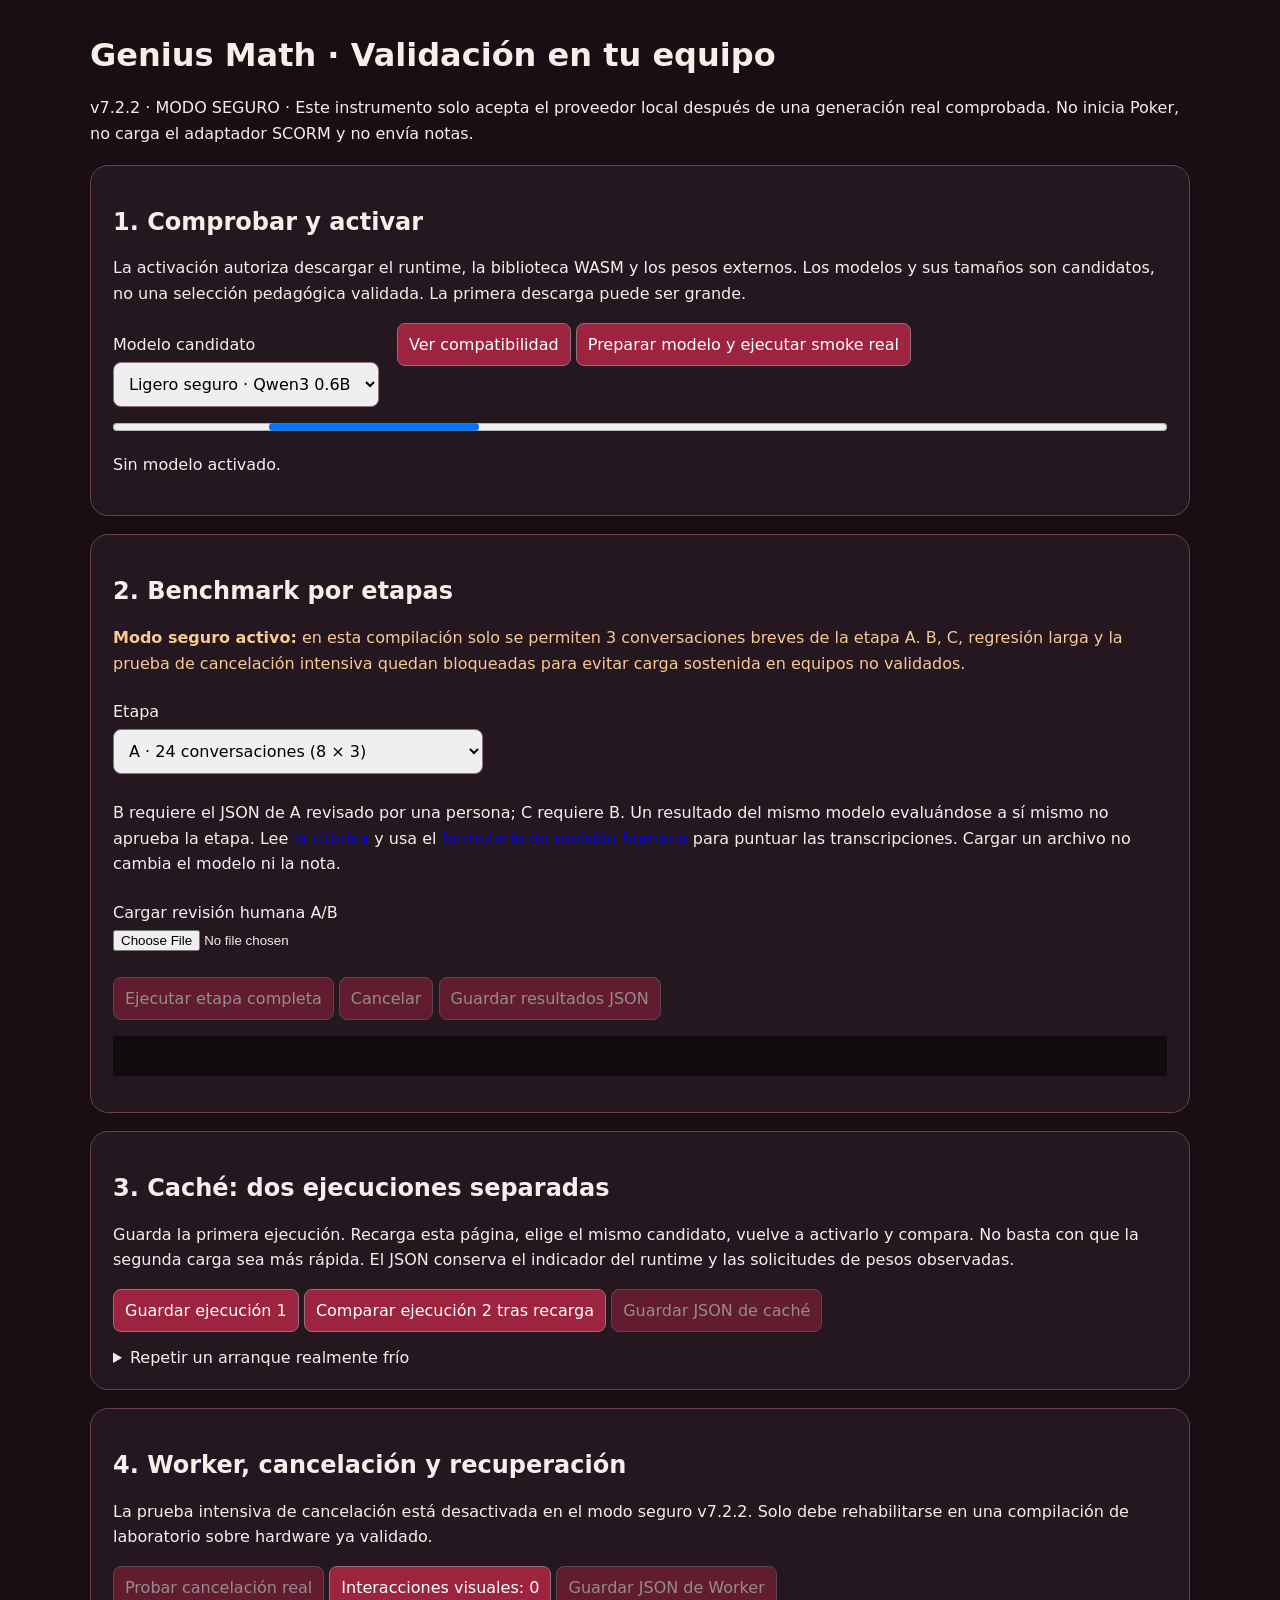
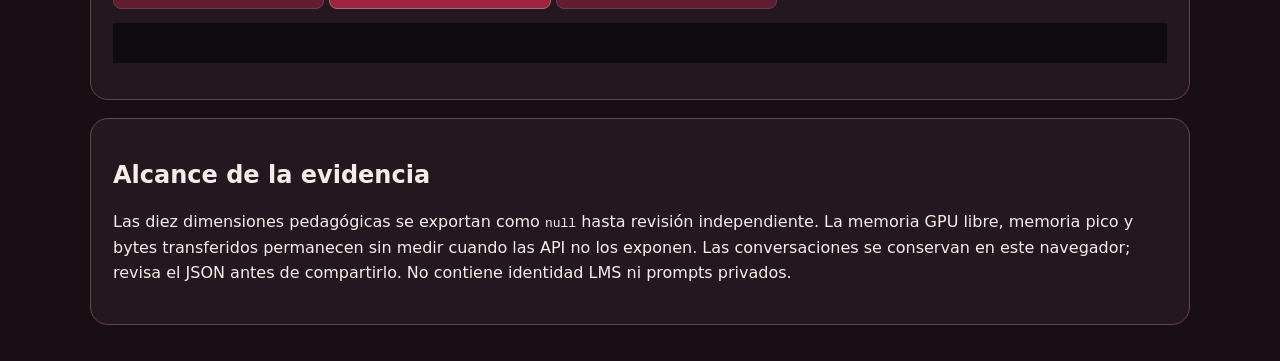
<file: validation/benchmark.html>
<!doctype html><html lang="es"><head><meta charset="utf-8"><base href="../"><meta name="viewport" content="width=device-width,initial-scale=1"><title>Genius Math · Validación real</title>
<style>:root{font-family:system-ui;color:#f6eee9;background:#180e13}body{max-width:1100px;margin:36px auto;padding:0 20px}h1{font-size:32px}p{line-height:1.6}section{padding:22px;margin:18px 0;border:1px solid #69414c;border-radius:18px;background:#251720}label{display:inline-flex;flex-direction:column;gap:8px;margin:10px 18px 10px 0}select,button{font:inherit;padding:11px;border-radius:8px;border:1px solid #94717d}button{background:#9d243f;color:white;cursor:pointer}button:disabled{opacity:.5;cursor:default}pre{white-space:pre-wrap;overflow-wrap:anywhere;max-height:500px;overflow:auto;font:14px/1.5 monospace;background:#100b0e;padding:20px}#progress{width:100%}.note{color:#f7c994}</style><link rel="stylesheet" href="genie/runtime-v721.css"></head>
<body><h1>Genius Math · Validación en tu equipo</h1><p>v7.2.2 · MODO SEGURO · Este instrumento solo acepta el proveedor local después de una generación real comprobada. No inicia Poker, no carga el adaptador SCORM y no envía notas.</p>
<section><h2>1. Comprobar y activar</h2><p>La activación autoriza descargar el runtime, la biblioteca WASM y los pesos externos. Los modelos y sus tamaños son candidatos, no una selección pedagógica validada. La primera descarga puede ser grande.</p><label>Modelo candidato<select id="model"></select></label><button id="diagnose">Ver compatibilidad</button> <button id="activate">Preparar modelo y ejecutar smoke real</button><progress id="progress" max="1"></progress><p id="status" role="status" aria-live="polite">Sin modelo activado.</p></section>
<section><h2>2. Benchmark por etapas</h2><p class="note"><strong>Modo seguro activo:</strong> en esta compilación solo se permiten 3 conversaciones breves de la etapa A. B, C, regresión larga y la prueba de cancelación intensiva quedan bloqueadas para evitar carga sostenida en equipos no validados.</p><label>Etapa<select id="stage"><option value="A">A · 24 conversaciones (8 × 3)</option><option value="B">B · 160 conversaciones (8 × 20)</option><option value="C">C · 20 conversaciones de 24 turnos</option><option value="REGRESSION">Regresión de fórmula · 8 conversaciones</option></select></label><p>B requiere el JSON de A revisado por una persona; C requiere B. Un resultado del mismo modelo evaluándose a sí mismo no aprueba la etapa. Lee <a href="validation/BENCHMARK_RUBRIC.md">la rúbrica</a> y usa el <a href="validation/review.html">formulario de revisión humana</a> para puntuar las transcripciones. Cargar un archivo no cambia el modelo ni la nota.</p><label>Cargar revisión humana A/B<input id="reviewFile" type="file" accept=".json,application/json"></label><p id="reviewStatus" role="status"></p><button id="run" disabled>Ejecutar etapa completa</button> <button id="cancel" disabled>Cancelar</button> <button id="export" disabled>Guardar resultados JSON</button><p id="summary" role="status"></p><pre id="log" aria-label="Transcripciones del benchmark"></pre></section>
<section><h2>3. Caché: dos ejecuciones separadas</h2><p>Guarda la primera ejecución. Recarga esta página, elige el mismo candidato, vuelve a activarlo y compara. No basta con que la segunda carga sea más rápida. El JSON conserva el indicador del runtime y las solicitudes de pesos observadas.</p><button id="cacheSave">Guardar ejecución 1</button> <button id="cacheCompare">Comparar ejecución 2 tras recarga</button> <button id="cacheExport" disabled>Guardar JSON de caché</button><p id="cacheStatus" role="status"></p><details><summary>Repetir un arranque realmente frío</summary><p>Esta acción borra solo los recursos del modelo activo mediante la API de WebLLM. No borra informes, partidas ni chats. Necesita el runtime ya preparado.</p><label><span><input id="authorizeCacheDelete" type="checkbox"> Autorizo borrar solo la caché de este modelo.</span></label><button id="clearCache">Borrar caché del modelo activo</button></details></section>
<section><h2>4. Worker, cancelación y recuperación</h2><p>La prueba intensiva de cancelación está desactivada en el modo seguro v7.2.2. Solo debe rehabilitarse en una compilación de laboratorio sobre hardware ya validado.</p><button id="cancelTest">Probar cancelación real</button> <button id="pulse">Interacciones visuales: 0</button> <button id="cancelExport" disabled>Guardar JSON de Worker</button><pre id="cancelStatus" role="status"></pre></section>
<section><h2>Alcance de la evidencia</h2><p>Las diez dimensiones pedagógicas se exportan como <code>null</code> hasta revisión independiente. La memoria GPU libre, memoria pico y bytes transferidos permanecen sin medir cuando las API no los exponen. Las conversaciones se conservan en este navegador; revisa el JSON antes de compartirlo. No contiene identidad LMS ni prompts privados.</p></section>
<script src="bank/base_bank.js"></script>
<script src="bank/extended_bank.js"></script>
<script src="questions.js"></script>
<script src="genie/config.js"></script>
<script src="genie/FormulaCatalog.js"></script>
<script src="genie/QuestionMetadata.js"></script>
<script src="genie/FormulaCoach.js"></script>
<script src="genie/PedagogyEngine.js"></script>
<script src="genie/TransferCatalog.js"></script>
<script src="genie/StudentModel.js"></script>
<script src="genie/GenieMemory.js"></script>
<script src="genie/AlgebraVerifier.js"></script>
<script src="genie/EvaluatorBridge.js"></script>
<script src="genie/ContextBridge.js"></script>
<script src="genie/PromptContract.js"></script>
<script src="genie/ToolRegistry.js"></script>
<script src="genie/LoopDetector.js"></script>
<script src="genie/OutputGuard.js"></script>
<script src="genie/GuidedProvider.js"></script>
<script src="genie/GenieCapabilityProbe.js"></script>
<script src="genie/RuntimeDiagnostics.js"></script>
<script src="genie/LocalModelProvider.js"></script>
<script src="genie/CloudModelProvider.js"></script>
<script src="genie/ModelProvider.js"></script>
<script src="genie/GenieEngine.js"></script>
<script src="validation/benchmark_cases.js"></script>
<script src="validation/benchmark_v721_cases.js"></script>
<script src="genie/PreloadPanel.js"></script>
<script src="validation/benchmark_runner.js"></script>
</body></html>
</file>
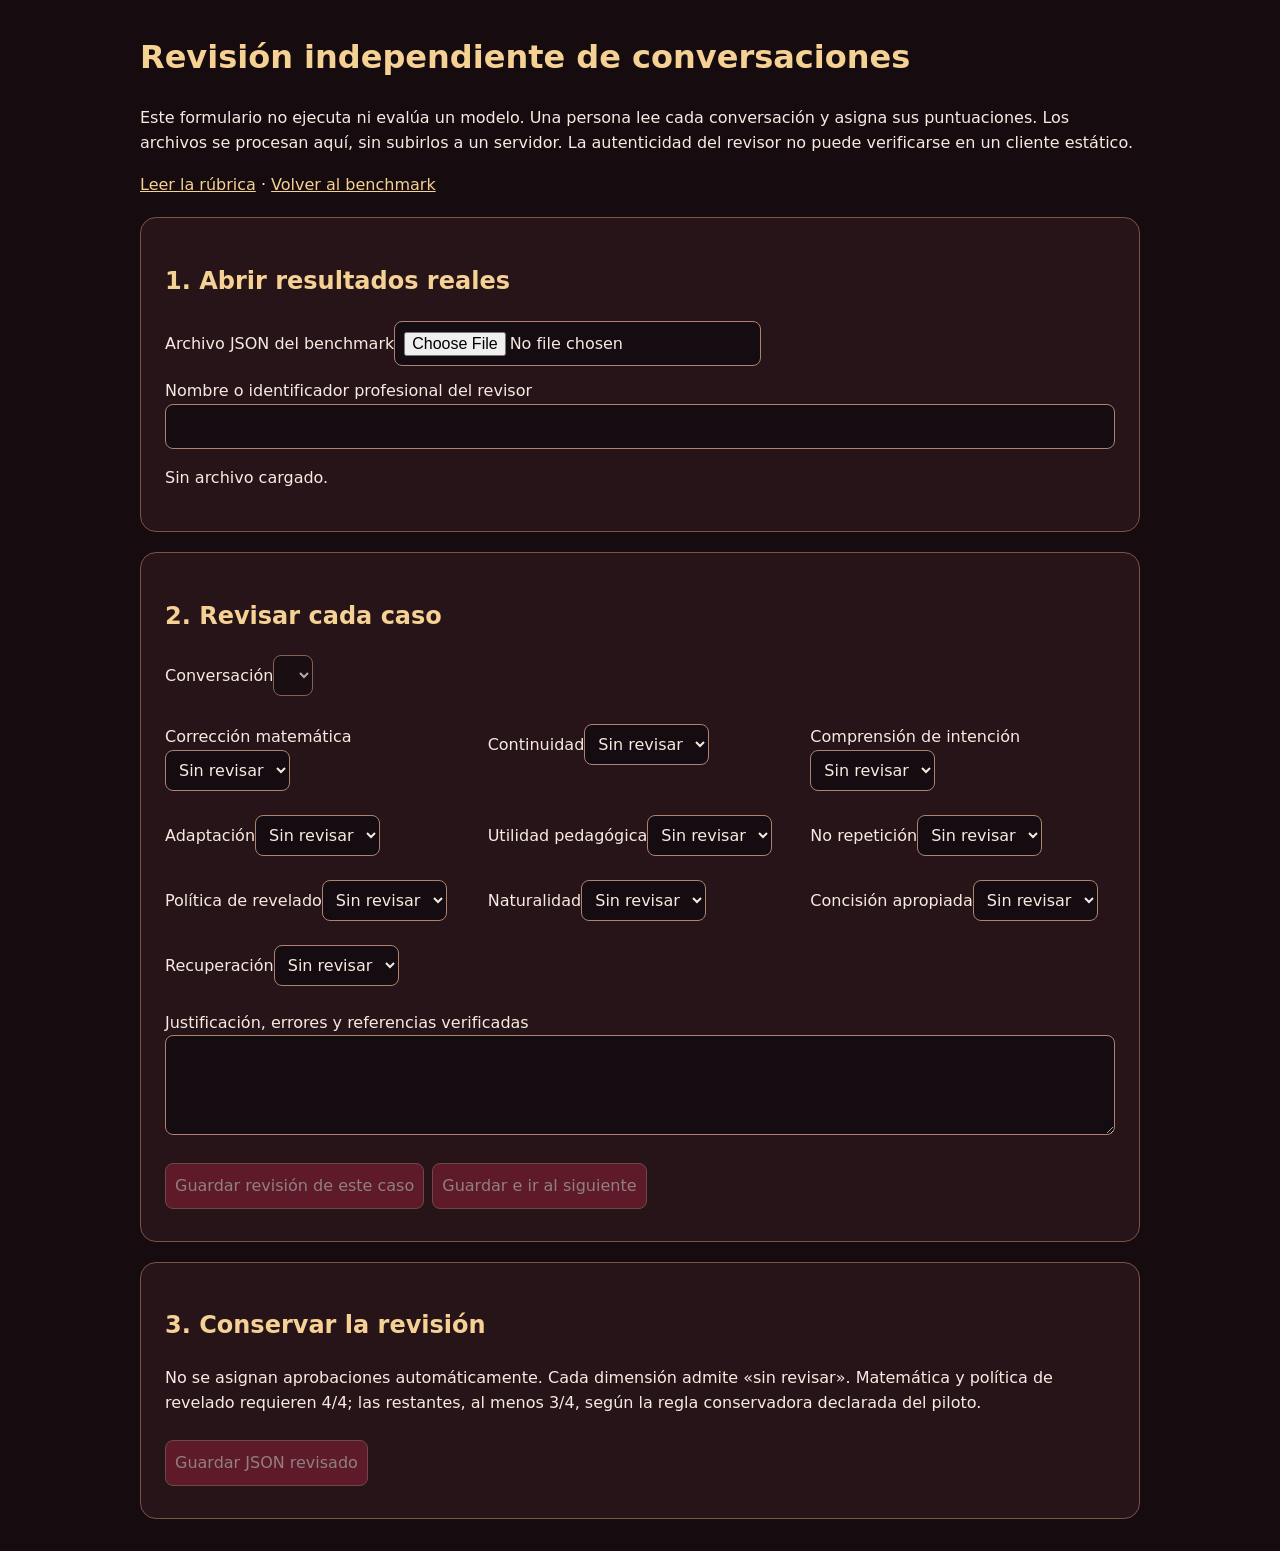
<file: validation/review.html>
<!doctype html>
<html lang="es"><head><meta charset="utf-8"><meta name="viewport" content="width=device-width, initial-scale=1"><title>Revisión humana · Genius Math</title><style>
:root{font:16px/1.6 system-ui;background:#160c10;color:#f6ebe1}body{max-width:1000px;margin:32px auto;padding:0 20px}section{background:#261419;border:1px solid #795346;border-radius:16px;padding:24px;margin:20px 0}h1,h2{color:#f5d193}label{display:block;margin:12px 0}input,select,textarea,button{font:inherit;border:1px solid #ac8270;border-radius:8px;padding:9px;background:#140c10;color:inherit;max-width:100%;box-sizing:border-box}textarea{width:100%;min-height:100px}button{background:#98213c;cursor:pointer;margin:8px 8px 8px 0}button:disabled{opacity:.5;cursor:default}.turn{white-space:pre-wrap;overflow-wrap:anywhere;padding:16px;border-bottom:1px solid #70514b}#scores{display:grid;grid-template-columns:repeat(auto-fit,minmax(250px,1fr));gap:0 18px}#transcript{max-height:550px;overflow:auto}a{color:#f5d193}input[type=text]{width:100%}
</style></head><body><h1>Revisión independiente de conversaciones</h1><p>Este formulario no ejecuta ni evalúa un modelo. Una persona lee cada conversación y asigna sus puntuaciones. Los archivos se procesan aquí, sin subirlos a un servidor. La autenticidad del revisor no puede verificarse en un cliente estático.</p><p><a href="BENCHMARK_RUBRIC.md">Leer la rúbrica</a> · <a href="benchmark.html">Volver al benchmark</a></p>
<section><h2>1. Abrir resultados reales</h2><label>Archivo JSON del benchmark<input id="file" type="file" accept=".json,application/json"></label><label>Nombre o identificador profesional del revisor<input id="reviewer" type="text" maxlength="160" autocomplete="off"></label><p id="status" role="status" aria-live="polite">Sin archivo cargado.</p></section>
<section><h2>2. Revisar cada caso</h2><label>Conversación<select id="conversation" disabled></select></label><p id="context"></p><div id="transcript" tabindex="0" aria-label="Transcripción de la conversación"></div><div id="scores"></div><label>Justificación, errores y referencias verificadas<textarea id="notes" maxlength="8000"></textarea></label><button id="save" disabled>Guardar revisión de este caso</button><button id="next" disabled>Guardar e ir al siguiente</button></section>
<section><h2>3. Conservar la revisión</h2><p>No se asignan aprobaciones automáticamente. Cada dimensión admite «sin revisar». Matemática y política de revelado requieren 4/4; las restantes, al menos 3/4, según la regla conservadora declarada del piloto.</p><p id="count" role="status"></p><button id="download" disabled>Guardar JSON revisado</button></section><script src="review.js"></script></body></html>
</file>
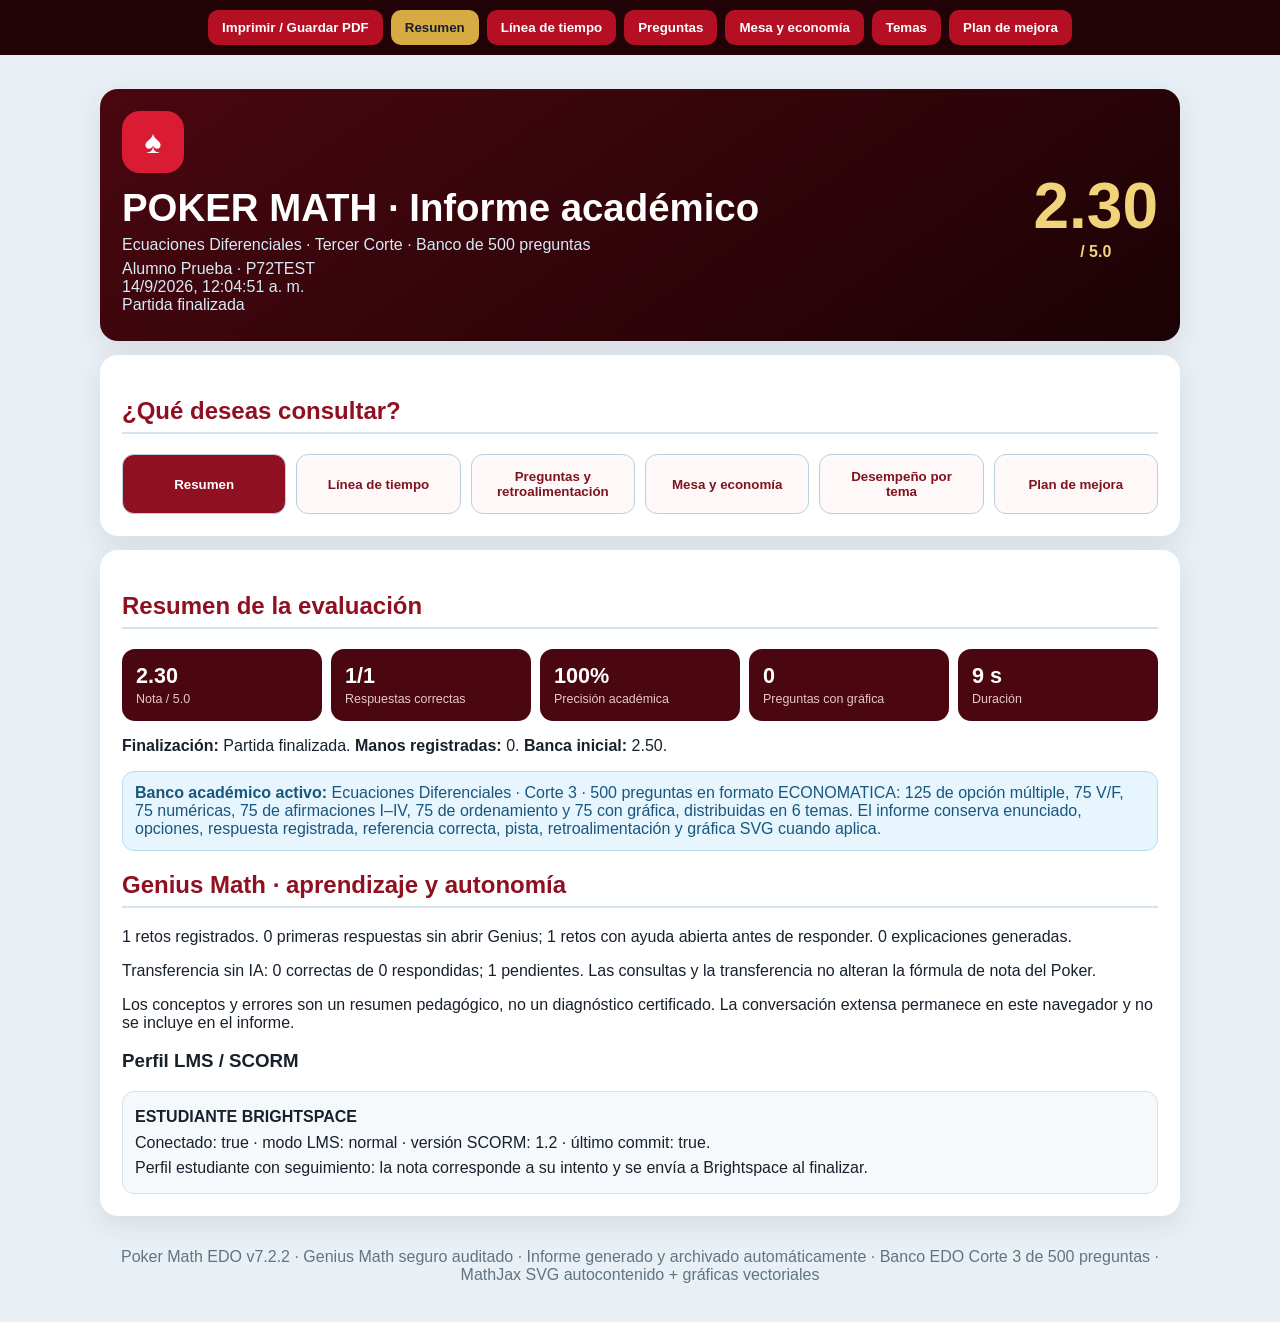
<file: validation/SAMPLE_REPORT_TEST_FIXTURE.html>
<!doctype html><html lang="es"><head><meta charset="utf-8"><meta name="viewport" content="width=device-width,initial-scale=1"><title>Informe Poker Math EDO · Alumno Prueba</title><style>
*{box-sizing:border-box}body{margin:0;background:#e9f0f5;color:#17212c;font-family:Arial,Helvetica,sans-serif}.tools{position:sticky;top:0;z-index:30;display:flex;gap:8px;justify-content:center;flex-wrap:wrap;padding:10px;background:#210307}.tools button{border:0;border-radius:10px;padding:10px 14px;font-weight:800;color:white;background:#b40f22;cursor:pointer}.tools button.active{background:#d7aa43;color:#17212c}.report{max-width:1120px;margin:auto;padding:20px}.hero,.section,.question-report{background:#fff;border-radius:18px;padding:22px;margin:14px 0;box-shadow:0 8px 28px #0b243218}.hero{background:linear-gradient(145deg,#4a0710,#1b0205);color:#fff;display:grid;grid-template-columns:1fr auto;gap:18px}.hero-mark{width:62px;height:62px;border-radius:18px;display:grid;place-items:center;background:#d91c34;font-size:2rem}.hero h1{font-size:2.4rem;margin:.35em 0 .1em}.hero p{margin:.35em 0;color:#d7ebf7}.grade{font-size:4rem;font-weight:900;color:#f1d37a;align-self:center}.metrics{display:grid;grid-template-columns:repeat(5,1fr);gap:9px}.metrics>div{padding:14px;border-radius:13px;background:#4a0710;color:#fff}.metrics b{font-size:1.35rem;display:block}.metrics span{font-size:.78rem;color:#e5c7ca}h2{color:#8f1020;border-bottom:2px solid #d5e4ee;padding-bottom:7px}.report-panel{display:none}.report-panel.active{display:block}.section-menu{display:grid;grid-template-columns:repeat(auto-fit,minmax(145px,1fr));gap:10px}.section-menu button{padding:14px;border:1px solid #b9cfdd;background:#fff8f8;border-radius:12px;font-weight:900;color:#7d1420;cursor:pointer}.section-menu button.active{background:#8f1020;color:#fff}.table-wrap{overflow-x:auto}table{width:100%;border-collapse:collapse;font-size:.88rem}th,td{padding:9px;border:1px solid #cbd9e2;text-align:left;vertical-align:top}th{background:#e9f3f9}.bar-row{display:grid;gap:6px;margin:10px 0}.bar-row>div{display:flex;justify-content:space-between;gap:10px}.bar-row span{color:#5f7280}.bar-row>i{height:10px;background:#e1e9ee;border-radius:99px;overflow:hidden}.bar-row em{display:block;height:100%;background:#249bdc}.question-report{border-left:7px solid #dc5067}.question-report.ok{border-left-color:#2cab76}.question-report h3{margin-top:8px}.question-prompt{font-family:Georgia,'Times New Roman',serif;font-size:1.08rem;line-height:1.65}.answer-grid,.feedback-grid{display:grid;grid-template-columns:1fr 1fr;gap:10px;margin:12px 0}.answer-grid>div,.feedback-grid section{background:#f2f7fa;border-radius:12px;padding:11px;border:1px solid #d7e3ea}.feedback-grid h4{margin:0 0 7px;color:#7d1420}.feedback-status,.decision-note{padding:11px 12px;border-radius:11px;margin:8px 0}.ok-status{background:#e4f7ed;color:#14613f}.bad-status{background:#ffe8eb;color:#8a2438}.decision-note{background:#fff6d8;color:#6b4c00}.option-review{list-style:none;padding:0;display:grid;grid-template-columns:1fr 1fr;gap:7px}.option-review li{display:flex;gap:9px;align-items:flex-start;padding:9px 11px;border:1px solid #cedbe3;border-radius:11px;background:#f8fbfd}.option-letter{flex:0 0 28px;width:28px;height:28px;border-radius:8px;display:grid;place-items:center;background:#dce9f1;font-weight:900}.order-review{margin:12px 0;padding:12px;background:#f7fafc;border:1px solid #d6e1e8;border-radius:12px}.order-review-row{display:grid;grid-template-columns:34px 1fr;gap:8px;align-items:start;padding:7px 0;border-bottom:1px solid #e3ebf0}.order-review-row>span{display:grid;place-items:center;width:28px;height:28px;border-radius:7px;background:#dce9f1;font-weight:900}.calc-prompt,.calc-ref{margin-top:10px}.report-graphic{max-width:720px;margin:14px auto;padding:10px;border:1px solid #cad9e2;border-radius:14px;background:#fff;text-align:center}.report-graphic small{display:block;color:#607481;margin-top:7px}.igraph-root{width:100%;color:#163247}.igraph-equation{display:flex;justify-content:center;align-items:center;min-height:43px;padding:7px 10px;border:1px solid #d6e1e9;border-bottom:0;border-radius:12px 12px 0 0;background:#f8fbfd;color:#19344d;font:600 1rem/1.4 Georgia,'Cambria Math','Times New Roman',serif;overflow:auto}.igraph-shell{position:relative;width:100%;height:380px;border:1px solid #cedbe5;border-radius:0 0 12px 12px;background:#fff;overflow:hidden}.igraph-svg{display:block;width:100%;height:100%}.igraph-bg{fill:#fff}.igraph-grid{stroke:#dce5ec;stroke-width:1}.igraph-axis{stroke:#536879;stroke-width:1.8}.igraph-tick{fill:#5e7181;font:500 15px/1 Arial,sans-serif}.igraph-curve{fill:none;stroke:#a51628;stroke-width:4;stroke-linecap:round;stroke-linejoin:round;vector-effect:non-scaling-stroke}.igraph-curve.series-1{stroke:#a57320}.igraph-curve.series-2{stroke:#c2384d}.igraph-curve.dashed{stroke-dasharray:10 7}.igraph-discrete-line{fill:none;stroke:#a51628;stroke-width:3}.igraph-point{fill:#fff;stroke:#a51628;stroke-width:3}.igraph-marker{fill:#fff;stroke:#a84e36;stroke-width:4}.igraph-coord,.igraph-axis-label,.igraph-tools,.igraph-tikz{display:none!important}.igraph-legend{display:flex;justify-content:center;gap:14px;flex-wrap:wrap;padding:8px;font-size:.82rem}.igraph-legend span{display:flex;align-items:center;gap:6px}.igraph-legend i{display:inline-block;width:20px;height:3px;background:#a51628}.igraph-legend .legend-1 i{background:#a57320}.igraph-legend .legend-2 i{background:#c2384d}.improvement-grid{display:grid;grid-template-columns:1fr 1fr;gap:10px}.improvement-card{padding:13px;border-radius:12px}.improvement-card.positive{background:#ddf7ea;color:#176142}.improvement-card.warning{background:#fff3cc;color:#6b4c00}.improvement-card.critical{background:#ffe0e4;color:#831e31}.improvement-card.neutral{background:#eef3f6;color:#4d626e}.timeline{position:relative;padding-left:24px}.timeline:before{content:'';position:absolute;left:9px;top:5px;bottom:5px;width:3px;background:#bdd3e0}.timeline-item{position:relative;display:grid;grid-template-columns:190px 1fr;gap:12px;padding:10px 0}.timeline-dot{position:absolute;left:-21px;top:18px;width:13px;height:13px;border-radius:50%;background:#249bdc;border:3px solid #e9f0f5}.timeline-time{font-size:.8rem;color:#597181}.timeline-content{background:#f5f9fc;border:1px solid #d4e2ea;border-radius:12px;padding:10px 12px}.timeline-content p{margin:.3em 0 0}.timeline-filters{display:flex;gap:7px;flex-wrap:wrap;margin:10px 0}.timeline-filters button{border:1px solid #b7cedc;background:white;border-radius:999px;padding:7px 10px;cursor:pointer}.timeline-filters button.active{background:#8f1020;color:white}.kicker{color:#b48620;font-size:.78rem;font-weight:900;text-transform:uppercase;letter-spacing:.05em}.source-note{font-size:.78rem;color:#607481;margin-top:4px}.validation{padding:12px;border-radius:12px;background:#e7f5ff;color:#17577d;border:1px solid #b9dcec}.profile-box{padding:12px;border-radius:12px;background:#f5f9fc;border:1px solid #d4e2ea;line-height:1.6}.footer{text-align:center;color:#607481;padding:18px}mjx-container[jax="SVG"]{max-width:100%;overflow-x:auto;overflow-y:hidden}mjx-container[jax="SVG"]>svg{overflow:visible;min-height:1px;min-width:1px}.question-report mjx-container,.feedback-grid mjx-container,.answer-grid mjx-container{font-size:110%!important}@media(max-width:760px){.report{padding:8px}.metrics{grid-template-columns:1fr 1fr}.hero,.answer-grid,.feedback-grid,.improvement-grid,.timeline-item{grid-template-columns:1fr}.grade{font-size:3rem}.option-review{grid-template-columns:1fr}.igraph-shell{height:310px}}@media print{body{background:#fff}.tools,.section-menu,.timeline-filters{display:none!important}.report{max-width:none;padding:0}.report-panel{display:block!important}.hero,.section,.question-report{box-shadow:none}.question-report{break-inside:auto}}
</style></head><body><nav class="tools"><button onclick="window.print()">Imprimir / Guardar PDF</button><button class="nav-btn active" data-panel="resumen">Resumen</button><button class="nav-btn" data-panel="timeline">Línea de tiempo</button><button class="nav-btn" data-panel="preguntas">Preguntas</button><button class="nav-btn" data-panel="mesa">Mesa y economía</button><button class="nav-btn" data-panel="temas">Temas</button><button class="nav-btn" data-panel="mejora">Plan de mejora</button></nav><div class="report"><section class="hero"><div><div class="hero-mark">♠</div><h1>POKER MATH · Informe académico</h1><p>Ecuaciones Diferenciales · Tercer Corte · Banco de 500 preguntas</p><p>Alumno Prueba · P72TEST<br>14/9/2026, 12:04:51 a. m.<br>Partida finalizada</p></div><div class="grade">2.30<small style="font-size:1rem;display:block;text-align:center">/ 5.0</small></div></section><section class="section"><h2>¿Qué deseas consultar?</h2><div class="section-menu"><button class="menu-btn active" data-panel="resumen">Resumen</button><button class="menu-btn" data-panel="timeline">Línea de tiempo</button><button class="menu-btn" data-panel="preguntas">Preguntas y retroalimentación</button><button class="menu-btn" data-panel="mesa">Mesa y economía</button><button class="menu-btn" data-panel="temas">Desempeño por tema</button><button class="menu-btn" data-panel="mejora">Plan de mejora</button></div></section><section id="panel-resumen" class="section report-panel active"><h2>Resumen de la evaluación</h2><div class="metrics"><div><b>2.30</b><span>Nota / 5.0</span></div><div><b>1/1</b><span>Respuestas correctas</span></div><div><b>100%</b><span>Precisión académica</span></div><div><b>0</b><span>Preguntas con gráfica</span></div><div><b>9 s</b><span>Duración</span></div></div><p><b>Finalización:</b> Partida finalizada. <b>Manos registradas:</b> 0. <b>Banca inicial:</b> 2.50.</p><div class="validation"><b>Banco académico activo:</b> Ecuaciones Diferenciales · Corte 3 · 500 preguntas en formato ECONOMATICA: 125 de opción múltiple, 75 V/F, 75 numéricas, 75 de afirmaciones I–IV, 75 de ordenamiento y 75 con gráfica, distribuidas en 6 temas. El informe conserva enunciado, opciones, respuesta registrada, referencia correcta, pista, retroalimentación y gráfica SVG cuando aplica.</div><section class="report-section"><h2>Genius Math · aprendizaje y autonomía</h2><p>1 retos registrados. 0 primeras respuestas sin abrir Genius; 1 retos con ayuda abierta antes de responder. 0 explicaciones generadas.</p><p>Transferencia sin IA: 0 correctas de 0 respondidas; 1 pendientes. Las consultas y la transferencia no alteran la fórmula de nota del Poker.</p><p>Los conceptos y errores son un resumen pedagógico, no un diagnóstico certificado. La conversación extensa permanece en este navegador y no se incluye en el informe.</p></section><h3>Perfil LMS / SCORM</h3><div class="profile-box"><b>ESTUDIANTE BRIGHTSPACE</b><br>Conectado: true · modo LMS: normal · versión SCORM: 1.2 · último commit: true.<br>Perfil estudiante con seguimiento: la nota corresponde a su intento y se envía a Brightspace al finalizar.</div></section><section id="panel-timeline" class="section report-panel"><h2>Línea de tiempo de la partida</h2><p>Integra actividad académica, apuestas, cambios de carta, señales de la Mesa, rescates y herramientas consultadas.</p><div class="timeline-filters"><button class="active" data-tfilter="all">Todo</button><button data-tfilter="academico">Académico</button><button data-tfilter="apuesta">Apuestas</button><button data-tfilter="cartas">Cartas</button><button data-tfilter="mesa">Mesa</button><button data-tfilter="rescate">Rescate</button><button data-tfilter="herramienta">Herramientas</button></div><div class="timeline"><article class="timeline-item" data-event-type="sistema"><div class="timeline-dot"></div><div class="timeline-time">14/9/2026, 12:04:42 a. m.<br><small>Mano — · INICIO</small></div><div class="timeline-content"><b>Inicio de la partida</b><p>Banca inicial 2.50 · temas: Transformada de Laplace: definición, propiedades e inversa, PVI, escalón, impulso y teorema de convolución, Sistemas simultáneos, Laplace e integro–diferenciales, Sistemas lineales homogéneos: valores propios y retratos de fase, Sistemas no homogéneos: variación de parámetros y matriz exponencial, Aplicaciones: compartimientos, circuitos y masas acopladas</p></div></article><article class="timeline-item" data-event-type="academico"><div class="timeline-dot"></div><div class="timeline-time">14/9/2026, 12:04:51 a. m.<br><small>Mano — · PREFLOP</small></div><div class="timeline-content"><b>Intervención de carta · correcta</b><p>Transformada de Laplace: definición, propiedades e inversa · tu carta privada 1 · 1 s.</p></div></article><article class="timeline-item" data-event-type="herramienta"><div class="timeline-dot"></div><div class="timeline-time">14/9/2026, 12:04:51 a. m.<br><small>Mano — · —</small></div><div class="timeline-content"><b>Transferencia iniciada</b><p>EDO-C3-014 → EDO-C3-276</p></div></article></div></section><section id="panel-preguntas" class="section report-panel"><h2>Preguntas, pistas, gráficas y retroalimentación</h2><p>Cada registro incluye la pregunta tal como fue presentada, su tipo y nivel, las alternativas, la respuesta del estudiante, la referencia correcta, la pista, la retroalimentación y la gráfica vectorial cuando corresponde. La matemática queda pre-renderizada en SVG y las gráficas se incrustan en el informe para mantenerlo autónomo.</p><article class="question-report ok"><div class="kicker">#1 · Intervención de carta · Transformada de Laplace: definición, propiedades e inversa · Opción múltiple · Normal · Sin gráfica</div><div class="source-note">ID EDO-C3-014 · Ecuaciones Diferenciales · Tercer Corte · Banco 500 · Formato ECONOMATICA · familia L-MC-SHIFT-1</div><h3 class="question-prompt">Use traslación para hallar <mjx-container class="MathJax" jax="SVG" style="position: relative;"><svg xmlns="http://www.w3.org/2000/svg" width="12.756ex" height="2.388ex" role="img" focusable="false" viewBox="0 -805.6 5637.9 1055.6" xmlns:xlink="http://www.w3.org/1999/xlink" aria-hidden="true" style="vertical-align: -0.566ex;"><g stroke="currentColor" fill="currentColor" stroke-width="0" transform="scale(1,-1)"><g data-mml-node="math"><g data-mml-node="TeXAtom" data-mjx-texclass="ORD"><g data-mml-node="mi"><use data-c="4C" xlink:href="#MJX-TEX-C-4C"></use></g></g><g data-mml-node="mo" transform="translate(690,0)"><use data-c="7B" xlink:href="#MJX-TEX-N-7B"></use></g><g data-mml-node="msup" transform="translate(1190,0)"><g data-mml-node="mi"><use data-c="1D452" xlink:href="#MJX-TEX-I-1D452"></use></g><g data-mml-node="TeXAtom" transform="translate(499,363) scale(0.707)" data-mjx-texclass="ORD"><g data-mml-node="mi"><use data-c="1D461" xlink:href="#MJX-TEX-I-1D461"></use></g></g></g><g data-mml-node="mi" transform="translate(2160.9,0)"><use data-c="63" xlink:href="#MJX-TEX-N-63"></use><use data-c="6F" xlink:href="#MJX-TEX-N-6F" transform="translate(444,0)"></use><use data-c="73" xlink:href="#MJX-TEX-N-73" transform="translate(944,0)"></use></g><g data-mml-node="mo" transform="translate(3498.9,0)"><use data-c="2061" xlink:href="#MJX-TEX-N-2061"></use></g><g data-mml-node="mo" transform="translate(3498.9,0)"><use data-c="28" xlink:href="#MJX-TEX-N-28"></use></g><g data-mml-node="mn" transform="translate(3887.9,0)"><use data-c="32" xlink:href="#MJX-TEX-N-32"></use></g><g data-mml-node="mi" transform="translate(4387.9,0)"><use data-c="1D461" xlink:href="#MJX-TEX-I-1D461"></use></g><g data-mml-node="mo" transform="translate(4748.9,0)"><use data-c="29" xlink:href="#MJX-TEX-N-29"></use></g><g data-mml-node="mo" transform="translate(5137.9,0)"><use data-c="7D" xlink:href="#MJX-TEX-N-7D"></use></g></g></g></svg><mjx-assistive-mml unselectable="on" display="inline"><math xmlns="http://www.w3.org/1998/Math/MathML"><mrow data-mjx-texclass="ORD"><mi data-mjx-variant="-tex-calligraphic" mathvariant="script">L</mi></mrow><mo fence="false" stretchy="false">{</mo><msup><mi>e</mi><mrow data-mjx-texclass="ORD"><mi>t</mi></mrow></msup><mi>cos</mi><mo data-mjx-texclass="NONE">⁡</mo><mo stretchy="false">(</mo><mn>2</mn><mi>t</mi><mo stretchy="false">)</mo><mo fence="false" stretchy="false">}</mo></math></mjx-assistive-mml></mjx-container>.</h3><ol class="option-review"><li><span class="option-letter">A</span><div><mjx-container class="MathJax" jax="SVG" style="position: relative;"><svg xmlns="http://www.w3.org/2000/svg" width="4.489ex" height="2.583ex" role="img" focusable="false" viewBox="0 -706.5 1984 1141.9" xmlns:xlink="http://www.w3.org/1999/xlink" aria-hidden="true" style="vertical-align: -0.985ex;"><g stroke="currentColor" fill="currentColor" stroke-width="0" transform="scale(1,-1)"><g data-mml-node="math"><g data-mml-node="mfrac"><g data-mml-node="mi" transform="translate(826.2,394) scale(0.707)"><use data-c="1D460" xlink:href="#MJX-TEX-I-1D460"></use></g><g data-mml-node="mrow" transform="translate(220,-377.4) scale(0.707)"><g data-mml-node="msup"><g data-mml-node="mi"><use data-c="1D460" xlink:href="#MJX-TEX-I-1D460"></use></g><g data-mml-node="mn" transform="translate(502,289) scale(0.707)"><use data-c="32" xlink:href="#MJX-TEX-N-32"></use></g></g><g data-mml-node="mo" transform="translate(905.6,0)"><use data-c="2B" xlink:href="#MJX-TEX-N-2B"></use></g><g data-mml-node="mn" transform="translate(1683.6,0)"><use data-c="34" xlink:href="#MJX-TEX-N-34"></use></g></g><rect width="1744" height="60" x="120" y="220"></rect></g></g></g></svg><mjx-assistive-mml unselectable="on" display="inline"><math xmlns="http://www.w3.org/1998/Math/MathML"><mfrac><mi>s</mi><mrow><msup><mi>s</mi><mn>2</mn></msup><mo>+</mo><mn>4</mn></mrow></mfrac></math></mjx-assistive-mml></mjx-container></div></li><li><span class="option-letter">B</span><div><mjx-container class="MathJax" jax="SVG" style="position: relative;"><svg xmlns="http://www.w3.org/2000/svg" width="7.778ex" height="3.22ex" role="img" focusable="false" viewBox="0 -868.9 3437.8 1423" xmlns:xlink="http://www.w3.org/1999/xlink" aria-hidden="true" style="vertical-align: -1.254ex;"><g stroke="currentColor" fill="currentColor" stroke-width="0" transform="scale(1,-1)"><g data-mml-node="math"><g data-mml-node="mfrac"><g data-mml-node="mrow" transform="translate(1101.3,398) scale(0.707)"><g data-mml-node="mi"><use data-c="1D460" xlink:href="#MJX-TEX-I-1D460"></use></g><g data-mml-node="mo" transform="translate(469,0)"><use data-c="2212" xlink:href="#MJX-TEX-N-2212"></use></g><g data-mml-node="mn" transform="translate(1247,0)"><use data-c="31" xlink:href="#MJX-TEX-N-31"></use></g></g><g data-mml-node="mrow" transform="translate(220,-377.4) scale(0.707)"><g data-mml-node="mo"><use data-c="28" xlink:href="#MJX-TEX-N-28"></use></g><g data-mml-node="mi" transform="translate(389,0)"><use data-c="1D460" xlink:href="#MJX-TEX-I-1D460"></use></g><g data-mml-node="mo" transform="translate(858,0)"><use data-c="2B" xlink:href="#MJX-TEX-N-2B"></use></g><g data-mml-node="mn" transform="translate(1636,0)"><use data-c="31" xlink:href="#MJX-TEX-N-31"></use></g><g data-mml-node="msup" transform="translate(2136,0)"><g data-mml-node="mo"><use data-c="29" xlink:href="#MJX-TEX-N-29"></use></g><g data-mml-node="mn" transform="translate(422,289) scale(0.707)"><use data-c="32" xlink:href="#MJX-TEX-N-32"></use></g></g><g data-mml-node="mo" transform="translate(2961.6,0)"><use data-c="2B" xlink:href="#MJX-TEX-N-2B"></use></g><g data-mml-node="mn" transform="translate(3739.6,0)"><use data-c="34" xlink:href="#MJX-TEX-N-34"></use></g></g><rect width="3197.8" height="60" x="120" y="220"></rect></g></g></g></svg><mjx-assistive-mml unselectable="on" display="inline"><math xmlns="http://www.w3.org/1998/Math/MathML"><mfrac><mrow><mi>s</mi><mo>−</mo><mn>1</mn></mrow><mrow><mo stretchy="false">(</mo><mi>s</mi><mo>+</mo><mn>1</mn><msup><mo stretchy="false">)</mo><mn>2</mn></msup><mo>+</mo><mn>4</mn></mrow></mfrac></math></mjx-assistive-mml></mjx-container></div></li><li><span class="option-letter">C</span><div><mjx-container class="MathJax" jax="SVG" style="position: relative;"><svg xmlns="http://www.w3.org/2000/svg" width="7.778ex" height="3.211ex" role="img" focusable="false" viewBox="0 -864.9 3437.8 1419.1" xmlns:xlink="http://www.w3.org/1999/xlink" aria-hidden="true" style="vertical-align: -1.254ex;"><g stroke="currentColor" fill="currentColor" stroke-width="0" transform="scale(1,-1)"><g data-mml-node="math"><g data-mml-node="mfrac"><g data-mml-node="mn" transform="translate(1542.1,394) scale(0.707)"><use data-c="31" xlink:href="#MJX-TEX-N-31"></use></g><g data-mml-node="mrow" transform="translate(220,-377.4) scale(0.707)"><g data-mml-node="mo"><use data-c="28" xlink:href="#MJX-TEX-N-28"></use></g><g data-mml-node="mi" transform="translate(389,0)"><use data-c="1D460" xlink:href="#MJX-TEX-I-1D460"></use></g><g data-mml-node="mo" transform="translate(858,0)"><use data-c="2212" xlink:href="#MJX-TEX-N-2212"></use></g><g data-mml-node="mn" transform="translate(1636,0)"><use data-c="31" xlink:href="#MJX-TEX-N-31"></use></g><g data-mml-node="msup" transform="translate(2136,0)"><g data-mml-node="mo"><use data-c="29" xlink:href="#MJX-TEX-N-29"></use></g><g data-mml-node="mn" transform="translate(422,289) scale(0.707)"><use data-c="32" xlink:href="#MJX-TEX-N-32"></use></g></g><g data-mml-node="mo" transform="translate(2961.6,0)"><use data-c="2B" xlink:href="#MJX-TEX-N-2B"></use></g><g data-mml-node="mn" transform="translate(3739.6,0)"><use data-c="34" xlink:href="#MJX-TEX-N-34"></use></g></g><rect width="3197.8" height="60" x="120" y="220"></rect></g></g></g></svg><mjx-assistive-mml unselectable="on" display="inline"><math xmlns="http://www.w3.org/1998/Math/MathML"><mfrac><mn>1</mn><mrow><mo stretchy="false">(</mo><mi>s</mi><mo>−</mo><mn>1</mn><msup><mo stretchy="false">)</mo><mn>2</mn></msup><mo>+</mo><mn>4</mn></mrow></mfrac></math></mjx-assistive-mml></mjx-container></div></li><li><span class="option-letter">D</span><div><mjx-container class="MathJax" jax="SVG" style="position: relative;"><svg xmlns="http://www.w3.org/2000/svg" width="7.778ex" height="3.22ex" role="img" focusable="false" viewBox="0 -868.9 3437.8 1423" xmlns:xlink="http://www.w3.org/1999/xlink" aria-hidden="true" style="vertical-align: -1.254ex;"><g stroke="currentColor" fill="currentColor" stroke-width="0" transform="scale(1,-1)"><g data-mml-node="math"><g data-mml-node="mfrac"><g data-mml-node="mrow" transform="translate(1101.3,398) scale(0.707)"><g data-mml-node="mi"><use data-c="1D460" xlink:href="#MJX-TEX-I-1D460"></use></g><g data-mml-node="mo" transform="translate(469,0)"><use data-c="2212" xlink:href="#MJX-TEX-N-2212"></use></g><g data-mml-node="mn" transform="translate(1247,0)"><use data-c="31" xlink:href="#MJX-TEX-N-31"></use></g></g><g data-mml-node="mrow" transform="translate(220,-377.4) scale(0.707)"><g data-mml-node="mo"><use data-c="28" xlink:href="#MJX-TEX-N-28"></use></g><g data-mml-node="mi" transform="translate(389,0)"><use data-c="1D460" xlink:href="#MJX-TEX-I-1D460"></use></g><g data-mml-node="mo" transform="translate(858,0)"><use data-c="2212" xlink:href="#MJX-TEX-N-2212"></use></g><g data-mml-node="mn" transform="translate(1636,0)"><use data-c="31" xlink:href="#MJX-TEX-N-31"></use></g><g data-mml-node="msup" transform="translate(2136,0)"><g data-mml-node="mo"><use data-c="29" xlink:href="#MJX-TEX-N-29"></use></g><g data-mml-node="mn" transform="translate(422,289) scale(0.707)"><use data-c="32" xlink:href="#MJX-TEX-N-32"></use></g></g><g data-mml-node="mo" transform="translate(2961.6,0)"><use data-c="2B" xlink:href="#MJX-TEX-N-2B"></use></g><g data-mml-node="mn" transform="translate(3739.6,0)"><use data-c="34" xlink:href="#MJX-TEX-N-34"></use></g></g><rect width="3197.8" height="60" x="120" y="220"></rect></g></g></g></svg><mjx-assistive-mml unselectable="on" display="inline"><math xmlns="http://www.w3.org/1998/Math/MathML"><mfrac><mrow><mi>s</mi><mo>−</mo><mn>1</mn></mrow><mrow><mo stretchy="false">(</mo><mi>s</mi><mo>−</mo><mn>1</mn><msup><mo stretchy="false">)</mo><mn>2</mn></msup><mo>+</mo><mn>4</mn></mrow></mfrac></math></mjx-assistive-mml></mjx-container></div></li><li><span class="option-letter">E</span><div><mjx-container class="MathJax" jax="SVG" style="position: relative;"><svg xmlns="http://www.w3.org/2000/svg" width="7.778ex" height="3.211ex" role="img" focusable="false" viewBox="0 -864.9 3437.8 1419.1" xmlns:xlink="http://www.w3.org/1999/xlink" aria-hidden="true" style="vertical-align: -1.254ex;"><g stroke="currentColor" fill="currentColor" stroke-width="0" transform="scale(1,-1)"><g data-mml-node="math"><g data-mml-node="mfrac"><g data-mml-node="mn" transform="translate(1542.1,394) scale(0.707)"><use data-c="32" xlink:href="#MJX-TEX-N-32"></use></g><g data-mml-node="mrow" transform="translate(220,-377.4) scale(0.707)"><g data-mml-node="mo"><use data-c="28" xlink:href="#MJX-TEX-N-28"></use></g><g data-mml-node="mi" transform="translate(389,0)"><use data-c="1D460" xlink:href="#MJX-TEX-I-1D460"></use></g><g data-mml-node="mo" transform="translate(858,0)"><use data-c="2212" xlink:href="#MJX-TEX-N-2212"></use></g><g data-mml-node="mn" transform="translate(1636,0)"><use data-c="31" xlink:href="#MJX-TEX-N-31"></use></g><g data-mml-node="msup" transform="translate(2136,0)"><g data-mml-node="mo"><use data-c="29" xlink:href="#MJX-TEX-N-29"></use></g><g data-mml-node="mn" transform="translate(422,289) scale(0.707)"><use data-c="32" xlink:href="#MJX-TEX-N-32"></use></g></g><g data-mml-node="mo" transform="translate(2961.6,0)"><use data-c="2B" xlink:href="#MJX-TEX-N-2B"></use></g><g data-mml-node="mn" transform="translate(3739.6,0)"><use data-c="34" xlink:href="#MJX-TEX-N-34"></use></g></g><rect width="3197.8" height="60" x="120" y="220"></rect></g></g></g></svg><mjx-assistive-mml unselectable="on" display="inline"><math xmlns="http://www.w3.org/1998/Math/MathML"><mfrac><mn>2</mn><mrow><mo stretchy="false">(</mo><mi>s</mi><mo>−</mo><mn>1</mn><msup><mo stretchy="false">)</mo><mn>2</mn></msup><mo>+</mo><mn>4</mn></mrow></mfrac></math></mjx-assistive-mml></mjx-container></div></li><li><span class="option-letter">F</span><div><mjx-container class="MathJax" jax="SVG" style="position: relative;"><svg xmlns="http://www.w3.org/2000/svg" width="4.489ex" height="2.951ex" role="img" focusable="false" viewBox="0 -868.9 1984 1304.3" xmlns:xlink="http://www.w3.org/1999/xlink" aria-hidden="true" style="vertical-align: -0.985ex;"><g stroke="currentColor" fill="currentColor" stroke-width="0" transform="scale(1,-1)"><g data-mml-node="math"><g data-mml-node="mfrac"><g data-mml-node="mrow" transform="translate(374.3,398) scale(0.707)"><g data-mml-node="mi"><use data-c="1D460" xlink:href="#MJX-TEX-I-1D460"></use></g><g data-mml-node="mo" transform="translate(469,0)"><use data-c="2B" xlink:href="#MJX-TEX-N-2B"></use></g><g data-mml-node="mn" transform="translate(1247,0)"><use data-c="31" xlink:href="#MJX-TEX-N-31"></use></g></g><g data-mml-node="mrow" transform="translate(220,-377.4) scale(0.707)"><g data-mml-node="msup"><g data-mml-node="mi"><use data-c="1D460" xlink:href="#MJX-TEX-I-1D460"></use></g><g data-mml-node="mn" transform="translate(502,289) scale(0.707)"><use data-c="32" xlink:href="#MJX-TEX-N-32"></use></g></g><g data-mml-node="mo" transform="translate(905.6,0)"><use data-c="2B" xlink:href="#MJX-TEX-N-2B"></use></g><g data-mml-node="mn" transform="translate(1683.6,0)"><use data-c="34" xlink:href="#MJX-TEX-N-34"></use></g></g><rect width="1744" height="60" x="120" y="220"></rect></g></g></g></svg><mjx-assistive-mml unselectable="on" display="inline"><math xmlns="http://www.w3.org/1998/Math/MathML"><mfrac><mrow><mi>s</mi><mo>+</mo><mn>1</mn></mrow><mrow><msup><mi>s</mi><mn>2</mn></msup><mo>+</mo><mn>4</mn></mrow></mfrac></math></mjx-assistive-mml></mjx-container></div></li></ol><div class="answer-grid"><div><b>Respuesta registrada</b><div><mjx-container class="MathJax" jax="SVG" style="position: relative;"><svg xmlns="http://www.w3.org/2000/svg" width="7.778ex" height="3.22ex" role="img" focusable="false" viewBox="0 -868.9 3437.8 1423" xmlns:xlink="http://www.w3.org/1999/xlink" aria-hidden="true" style="vertical-align: -1.254ex;"><g stroke="currentColor" fill="currentColor" stroke-width="0" transform="scale(1,-1)"><g data-mml-node="math"><g data-mml-node="mfrac"><g data-mml-node="mrow" transform="translate(1101.3,398) scale(0.707)"><g data-mml-node="mi"><use data-c="1D460" xlink:href="#MJX-TEX-I-1D460"></use></g><g data-mml-node="mo" transform="translate(469,0)"><use data-c="2212" xlink:href="#MJX-TEX-N-2212"></use></g><g data-mml-node="mn" transform="translate(1247,0)"><use data-c="31" xlink:href="#MJX-TEX-N-31"></use></g></g><g data-mml-node="mrow" transform="translate(220,-377.4) scale(0.707)"><g data-mml-node="mo"><use data-c="28" xlink:href="#MJX-TEX-N-28"></use></g><g data-mml-node="mi" transform="translate(389,0)"><use data-c="1D460" xlink:href="#MJX-TEX-I-1D460"></use></g><g data-mml-node="mo" transform="translate(858,0)"><use data-c="2212" xlink:href="#MJX-TEX-N-2212"></use></g><g data-mml-node="mn" transform="translate(1636,0)"><use data-c="31" xlink:href="#MJX-TEX-N-31"></use></g><g data-mml-node="msup" transform="translate(2136,0)"><g data-mml-node="mo"><use data-c="29" xlink:href="#MJX-TEX-N-29"></use></g><g data-mml-node="mn" transform="translate(422,289) scale(0.707)"><use data-c="32" xlink:href="#MJX-TEX-N-32"></use></g></g><g data-mml-node="mo" transform="translate(2961.6,0)"><use data-c="2B" xlink:href="#MJX-TEX-N-2B"></use></g><g data-mml-node="mn" transform="translate(3739.6,0)"><use data-c="34" xlink:href="#MJX-TEX-N-34"></use></g></g><rect width="3197.8" height="60" x="120" y="220"></rect></g></g></g></svg><mjx-assistive-mml unselectable="on" display="inline"><math xmlns="http://www.w3.org/1998/Math/MathML"><mfrac><mrow><mi>s</mi><mo>−</mo><mn>1</mn></mrow><mrow><mo stretchy="false">(</mo><mi>s</mi><mo>−</mo><mn>1</mn><msup><mo stretchy="false">)</mo><mn>2</mn></msup><mo>+</mo><mn>4</mn></mrow></mfrac></math></mjx-assistive-mml></mjx-container></div></div><div><b>Respuesta correcta / referencia</b><div><mjx-container class="MathJax" jax="SVG" style="position: relative;"><svg xmlns="http://www.w3.org/2000/svg" width="7.778ex" height="3.22ex" role="img" focusable="false" viewBox="0 -868.9 3437.8 1423" xmlns:xlink="http://www.w3.org/1999/xlink" aria-hidden="true" style="vertical-align: -1.254ex;"><g stroke="currentColor" fill="currentColor" stroke-width="0" transform="scale(1,-1)"><g data-mml-node="math"><g data-mml-node="mfrac"><g data-mml-node="mrow" transform="translate(1101.3,398) scale(0.707)"><g data-mml-node="mi"><use data-c="1D460" xlink:href="#MJX-TEX-I-1D460"></use></g><g data-mml-node="mo" transform="translate(469,0)"><use data-c="2212" xlink:href="#MJX-TEX-N-2212"></use></g><g data-mml-node="mn" transform="translate(1247,0)"><use data-c="31" xlink:href="#MJX-TEX-N-31"></use></g></g><g data-mml-node="mrow" transform="translate(220,-377.4) scale(0.707)"><g data-mml-node="mo"><use data-c="28" xlink:href="#MJX-TEX-N-28"></use></g><g data-mml-node="mi" transform="translate(389,0)"><use data-c="1D460" xlink:href="#MJX-TEX-I-1D460"></use></g><g data-mml-node="mo" transform="translate(858,0)"><use data-c="2212" xlink:href="#MJX-TEX-N-2212"></use></g><g data-mml-node="mn" transform="translate(1636,0)"><use data-c="31" xlink:href="#MJX-TEX-N-31"></use></g><g data-mml-node="msup" transform="translate(2136,0)"><g data-mml-node="mo"><use data-c="29" xlink:href="#MJX-TEX-N-29"></use></g><g data-mml-node="mn" transform="translate(422,289) scale(0.707)"><use data-c="32" xlink:href="#MJX-TEX-N-32"></use></g></g><g data-mml-node="mo" transform="translate(2961.6,0)"><use data-c="2B" xlink:href="#MJX-TEX-N-2B"></use></g><g data-mml-node="mn" transform="translate(3739.6,0)"><use data-c="34" xlink:href="#MJX-TEX-N-34"></use></g></g><rect width="3197.8" height="60" x="120" y="220"></rect></g></g></g></svg><mjx-assistive-mml unselectable="on" display="inline"><math xmlns="http://www.w3.org/1998/Math/MathML"><mfrac><mrow><mi>s</mi><mo>−</mo><mn>1</mn></mrow><mrow><mo stretchy="false">(</mo><mi>s</mi><mo>−</mo><mn>1</mn><msup><mo stretchy="false">)</mo><mn>2</mn></msup><mo>+</mo><mn>4</mn></mrow></mfrac></math></mjx-assistive-mml></mjx-container></div></div></div><div class="feedback-status ok-status"><b>✓ Correcto</b> · tiempo 1 s</div><div class="validation"><b>Genius Math:</b> abierto antes de responder · 1 consultas · 0 explicaciones generadas.<br><small>Conceptos: No registrado.<br>Fórmulas: No registrado.<br>Errores trabajados: No registrado.</small></div><div class="feedback-status "><b>Transferencia sin IA:</b> EDO-C3-276 · pendiente · 0 s. Cambia la decisión: elegir representación matemática → combinar afirmaciones No modifica la nota oficial.</div><div class="feedback-grid"><section><h4>Pista</h4><div class="math-feedback">Parta de <mjx-container class="MathJax" jax="SVG" style="position: relative;"><svg xmlns="http://www.w3.org/2000/svg" width="22.757ex" height="2.452ex" role="img" focusable="false" viewBox="0 -833.9 10058.8 1083.9" xmlns:xlink="http://www.w3.org/1999/xlink" aria-hidden="true" style="vertical-align: -0.566ex;"><g stroke="currentColor" fill="currentColor" stroke-width="0" transform="scale(1,-1)"><g data-mml-node="math"><g data-mml-node="TeXAtom" data-mjx-texclass="ORD"><g data-mml-node="mi"><use data-c="4C" xlink:href="#MJX-TEX-C-4C"></use></g></g><g data-mml-node="mo" transform="translate(690,0)"><use data-c="7B" xlink:href="#MJX-TEX-N-7B"></use></g><g data-mml-node="mi" transform="translate(1190,0)"><use data-c="63" xlink:href="#MJX-TEX-N-63"></use><use data-c="6F" xlink:href="#MJX-TEX-N-6F" transform="translate(444,0)"></use><use data-c="73" xlink:href="#MJX-TEX-N-73" transform="translate(944,0)"></use></g><g data-mml-node="mo" transform="translate(2528,0)"><use data-c="2061" xlink:href="#MJX-TEX-N-2061"></use></g><g data-mml-node="mi" transform="translate(2694.7,0)"><use data-c="1D44F" xlink:href="#MJX-TEX-I-1D44F"></use></g><g data-mml-node="mi" transform="translate(3123.7,0)"><use data-c="1D461" xlink:href="#MJX-TEX-I-1D461"></use></g><g data-mml-node="mo" transform="translate(3484.7,0)"><use data-c="7D" xlink:href="#MJX-TEX-N-7D"></use></g><g data-mml-node="mo" transform="translate(4262.4,0)"><use data-c="3D" xlink:href="#MJX-TEX-N-3D"></use></g><g data-mml-node="mi" transform="translate(5318.2,0)"><use data-c="1D460" xlink:href="#MJX-TEX-I-1D460"></use></g><g data-mml-node="TeXAtom" data-mjx-texclass="ORD" transform="translate(5787.2,0)"><g data-mml-node="mo"><use data-c="2F" xlink:href="#MJX-TEX-N-2F"></use></g></g><g data-mml-node="mo" transform="translate(6287.2,0)"><use data-c="28" xlink:href="#MJX-TEX-N-28"></use></g><g data-mml-node="msup" transform="translate(6676.2,0)"><g data-mml-node="mi"><use data-c="1D460" xlink:href="#MJX-TEX-I-1D460"></use></g><g data-mml-node="mn" transform="translate(502,363) scale(0.707)"><use data-c="32" xlink:href="#MJX-TEX-N-32"></use></g></g><g data-mml-node="mo" transform="translate(7804,0)"><use data-c="2B" xlink:href="#MJX-TEX-N-2B"></use></g><g data-mml-node="msup" transform="translate(8804.2,0)"><g data-mml-node="mi"><use data-c="1D44F" xlink:href="#MJX-TEX-I-1D44F"></use></g><g data-mml-node="mn" transform="translate(462,363) scale(0.707)"><use data-c="32" xlink:href="#MJX-TEX-N-32"></use></g></g><g data-mml-node="mo" transform="translate(9669.8,0)"><use data-c="29" xlink:href="#MJX-TEX-N-29"></use></g></g></g></svg><mjx-assistive-mml unselectable="on" display="inline"><math xmlns="http://www.w3.org/1998/Math/MathML"><mrow data-mjx-texclass="ORD"><mi data-mjx-variant="-tex-calligraphic" mathvariant="script">L</mi></mrow><mo fence="false" stretchy="false">{</mo><mi>cos</mi><mo data-mjx-texclass="NONE">⁡</mo><mi>b</mi><mi>t</mi><mo fence="false" stretchy="false">}</mo><mo>=</mo><mi>s</mi><mrow data-mjx-texclass="ORD"><mo>/</mo></mrow><mo stretchy="false">(</mo><msup><mi>s</mi><mn>2</mn></msup><mo>+</mo><msup><mi>b</mi><mn>2</mn></msup><mo stretchy="false">)</mo></math></mjx-assistive-mml></mjx-container> y reemplace <mjx-container class="MathJax" jax="SVG" style="position: relative;"><svg xmlns="http://www.w3.org/2000/svg" width="1.061ex" height="1.023ex" role="img" focusable="false" viewBox="0 -442 469 452" xmlns:xlink="http://www.w3.org/1999/xlink" aria-hidden="true" style="vertical-align: -0.023ex;"><g stroke="currentColor" fill="currentColor" stroke-width="0" transform="scale(1,-1)"><g data-mml-node="math"><g data-mml-node="mi"><use data-c="1D460" xlink:href="#MJX-TEX-I-1D460"></use></g></g></g></svg><mjx-assistive-mml unselectable="on" display="inline"><math xmlns="http://www.w3.org/1998/Math/MathML"><mi>s</mi></math></mjx-assistive-mml></mjx-container> por <mjx-container class="MathJax" jax="SVG" style="position: relative;"><svg xmlns="http://www.w3.org/2000/svg" width="5.024ex" height="1.505ex" role="img" focusable="false" viewBox="0 -583 2220.4 665" xmlns:xlink="http://www.w3.org/1999/xlink" aria-hidden="true" style="vertical-align: -0.186ex;"><g stroke="currentColor" fill="currentColor" stroke-width="0" transform="scale(1,-1)"><g data-mml-node="math"><g data-mml-node="mi"><use data-c="1D460" xlink:href="#MJX-TEX-I-1D460"></use></g><g data-mml-node="mo" transform="translate(691.2,0)"><use data-c="2212" xlink:href="#MJX-TEX-N-2212"></use></g><g data-mml-node="mi" transform="translate(1691.4,0)"><use data-c="1D44E" xlink:href="#MJX-TEX-I-1D44E"></use></g></g></g></svg><mjx-assistive-mml unselectable="on" display="inline"><math xmlns="http://www.w3.org/1998/Math/MathML"><mi>s</mi><mo>−</mo><mi>a</mi></math></mjx-assistive-mml></mjx-container>.</div><small>Pista utilizada por el estudiante.</small></section><section><h4>Retroalimentación y solución</h4><div class="math-feedback">La primera traslación produce <mjx-container class="MathJax" jax="SVG" style="position: relative;"><svg xmlns="http://www.w3.org/2000/svg" width="7.778ex" height="3.22ex" role="img" focusable="false" viewBox="0 -868.9 3437.8 1423" xmlns:xlink="http://www.w3.org/1999/xlink" aria-hidden="true" style="vertical-align: -1.254ex;"><g stroke="currentColor" fill="currentColor" stroke-width="0" transform="scale(1,-1)"><g data-mml-node="math"><g data-mml-node="mfrac"><g data-mml-node="mrow" transform="translate(1101.3,398) scale(0.707)"><g data-mml-node="mi"><use data-c="1D460" xlink:href="#MJX-TEX-I-1D460"></use></g><g data-mml-node="mo" transform="translate(469,0)"><use data-c="2212" xlink:href="#MJX-TEX-N-2212"></use></g><g data-mml-node="mn" transform="translate(1247,0)"><use data-c="31" xlink:href="#MJX-TEX-N-31"></use></g></g><g data-mml-node="mrow" transform="translate(220,-377.4) scale(0.707)"><g data-mml-node="mo"><use data-c="28" xlink:href="#MJX-TEX-N-28"></use></g><g data-mml-node="mi" transform="translate(389,0)"><use data-c="1D460" xlink:href="#MJX-TEX-I-1D460"></use></g><g data-mml-node="mo" transform="translate(858,0)"><use data-c="2212" xlink:href="#MJX-TEX-N-2212"></use></g><g data-mml-node="mn" transform="translate(1636,0)"><use data-c="31" xlink:href="#MJX-TEX-N-31"></use></g><g data-mml-node="msup" transform="translate(2136,0)"><g data-mml-node="mo"><use data-c="29" xlink:href="#MJX-TEX-N-29"></use></g><g data-mml-node="mn" transform="translate(422,289) scale(0.707)"><use data-c="32" xlink:href="#MJX-TEX-N-32"></use></g></g><g data-mml-node="mo" transform="translate(2961.6,0)"><use data-c="2B" xlink:href="#MJX-TEX-N-2B"></use></g><g data-mml-node="mn" transform="translate(3739.6,0)"><use data-c="34" xlink:href="#MJX-TEX-N-34"></use></g></g><rect width="3197.8" height="60" x="120" y="220"></rect></g></g></g></svg><mjx-assistive-mml unselectable="on" display="inline"><math xmlns="http://www.w3.org/1998/Math/MathML"><mfrac><mrow><mi>s</mi><mo>−</mo><mn>1</mn></mrow><mrow><mo stretchy="false">(</mo><mi>s</mi><mo>−</mo><mn>1</mn><msup><mo stretchy="false">)</mo><mn>2</mn></msup><mo>+</mo><mn>4</mn></mrow></mfrac></math></mjx-assistive-mml></mjx-container>.</div></section></div></article></section><section id="panel-mesa" class="section report-panel"><h2>Mesa y economía de la partida</h2><div class="metrics city-metrics"><div><b>0</b><span>Manos</span></div><div><b>0/0/0</b><span>Ganadas / perdidas / empates</span></div><div><b>0.00</b><span>Compromiso estudiante</span></div><div><b>0.00</b><span>Compromiso Mesa</span></div><div><b>0.00</b><span>Rescatado</span></div></div><p><b>Cambios de carta ejecutados:</b> 0. <b>Banca inicial:</b> 2.50. <b>Banca final:</b> 2.30.</p><h3>Detalle completo de las manos</h3><div class="table-wrap"><table><thead><tr><th>Mano</th><th>Botón / ciegas</th><th>Cartas estudiante</th><th>Cartas Mesa</th><th>Comunitarias</th><th>Cambios</th><th>Apuestas</th><th>Psicología / auditoría</th><th>Showdown</th><th>Rescate</th><th>Nota después</th></tr></thead><tbody><tr><td colspan="11">Sin manos registradas.</td></tr></tbody></table></div><p><small>La columna de psicología audita si la señal mostrada fue fiel o engañosa y registra la probabilidad interna utilizada por la Mesa. Esa información es retrospectiva y aparece solo en el informe.</small></p></section><section id="panel-temas" class="section report-panel"><h2>Desempeño por tema</h2><div class="table-wrap"><table><thead><tr><th>Tema</th><th>Respondidas</th><th>Correctas</th><th>Precisión</th><th>Con gráfica</th><th>Tiempo acumulado</th></tr></thead><tbody><tr><td>Transformada de Laplace: definición, propiedades e inversa</td><td>1</td><td>1</td><td>100%</td><td>0</td><td>1 s</td></tr><tr><td>PVI, escalón, impulso y teorema de convolución</td><td>0</td><td>0</td><td>0%</td><td>0</td><td>—</td></tr><tr><td>Sistemas simultáneos, Laplace e integro–diferenciales</td><td>0</td><td>0</td><td>0%</td><td>0</td><td>—</td></tr><tr><td>Sistemas lineales homogéneos: valores propios y retratos de fase</td><td>0</td><td>0</td><td>0%</td><td>0</td><td>—</td></tr><tr><td>Sistemas no homogéneos: variación de parámetros y matriz exponencial</td><td>0</td><td>0</td><td>0%</td><td>0</td><td>—</td></tr><tr><td>Aplicaciones: compartimientos, circuitos y masas acopladas</td><td>0</td><td>0</td><td>0%</td><td>0</td><td>—</td></tr></tbody></table></div><div class="bar-row"><div><b>Transformada de Laplace: definición, propiedades e inversa</b><span>100% · 1/1</span></div><i><em style="width:100%"></em></i></div><div class="bar-row"><div><b>PVI, escalón, impulso y teorema de convolución</b><span>Sin evidencia</span></div><i><em style="width:0%"></em></i></div><div class="bar-row"><div><b>Sistemas simultáneos, Laplace e integro–diferenciales</b><span>Sin evidencia</span></div><i><em style="width:0%"></em></i></div><div class="bar-row"><div><b>Sistemas lineales homogéneos: valores propios y retratos de fase</b><span>Sin evidencia</span></div><i><em style="width:0%"></em></i></div><div class="bar-row"><div><b>Sistemas no homogéneos: variación de parámetros y matriz exponencial</b><span>Sin evidencia</span></div><i><em style="width:0%"></em></i></div><div class="bar-row"><div><b>Aplicaciones: compartimientos, circuitos y masas acopladas</b><span>Sin evidencia</span></div><i><em style="width:0%"></em></i></div></section><section id="panel-mejora" class="section report-panel"><h2>Plan de mejora</h2><div class="improvement-grid"><div class="improvement-card positive"><b>Transformada de Laplace: definición, propiedades e inversa · 100%</b><p>Repasa la definición, linealidad, corrimientos, derivación en s y transformadas inversas; identifica primero la forma de tabla antes de operar.</p><small><b>Evita:</b> Evita aplicar fórmulas de Laplace sin revisar signos, traslaciones y denominadores; en inversas, factoriza o completa cuadrados cuando corresponda.</small></div><div class="improvement-card neutral"><b>PVI, escalón, impulso y teorema de convolución · sin preguntas respondidas</b><p>Practica PVI por Laplace, función escalón, impulsos y convolución separando cuidadosamente condiciones iniciales y términos forzantes.</p><small><b>Evita:</b> Evita confundir un corrimiento temporal con uno en s o eliminar el escalón antes de reconstruir la función por tramos.</small></div><div class="improvement-card neutral"><b>Sistemas simultáneos, Laplace e integro–diferenciales · sin preguntas respondidas</b><p>Escribe el sistema transformado completo antes de eliminar incógnitas y verifica cómo entran las condiciones iniciales.</p><small><b>Evita:</b> Evita resolver cada ecuación aislada sin conservar el acoplamiento o cometer errores al despejar X(s) y Y(s).</small></div><div class="improvement-card neutral"><b>Sistemas lineales homogéneos: valores propios y retratos de fase · sin preguntas respondidas</b><p>Repasa valores y vectores propios, matriz fundamental y clasificación del retrato de fase a partir del espectro.</p><small><b>Evita:</b> Evita clasificar estabilidad solo por una gráfica: comprueba signos de partes reales, multiplicidades y estructura de autovectores.</small></div><div class="improvement-card neutral"><b>Sistemas no homogéneos: variación de parámetros y matriz exponencial · sin preguntas respondidas</b><p>Compara coeficientes indeterminados, variación de parámetros, Duhamel y matriz exponencial; elige el método según la estructura del forzamiento.</p><small><b>Evita:</b> Evita olvidar la solución homogénea o usar una forma particular que entra en resonancia sin multiplicarla por la potencia de t necesaria.</small></div><div class="improvement-card neutral"><b>Aplicaciones: compartimientos, circuitos y masas acopladas · sin preguntas respondidas</b><p>Modela primero variables, unidades y balances en compartimientos, circuitos y masas acopladas; después construye el sistema diferencial.</p><small><b>Evita:</b> Evita introducir coeficientes sin interpretación física o perder signos en flujos, fuerzas, amortiguamiento y acoplamientos.</small></div></div></section><div class="footer">Poker Math EDO v7.2.2 · Genius Math seguro auditado · Informe generado y archivado automáticamente · Banco EDO Corte 3 de 500 preguntas · MathJax SVG autocontenido + gráficas vectoriales</div></div><script id="poker-math-report-data" type="application/json">{"version":"Poker Math EDO v7.2.2 · Genius Math seguro auditado · Ecuaciones Diferenciales Corte 3 · banco 500","student":"Alumno Prueba","studentId":"P72TEST","profileMode":"student","profileLabel":"ESTUDIANTE BRIGHTSPACE","grade":2.3,"correct":1,"answered":1,"graphAnswered":0,"hands":0,"startedAt":1789344282710,"endedAt":0,"reason":"Partida finalizada","topics":{"laplace":{"id":"laplace","name":"Transformada de Laplace: definición, propiedades e inversa","answered":1,"correct":1,"normal":1,"raise":0,"rescue":0,"graphics":0,"seconds":1},"pvi_convolucion":{"id":"pvi_convolucion","name":"PVI, escalón, impulso y teorema de convolución","answered":0,"correct":0,"normal":0,"raise":0,"rescue":0,"graphics":0,"seconds":0},"sistemas_laplace":{"id":"sistemas_laplace","name":"Sistemas simultáneos, Laplace e integro–diferenciales","answered":0,"correct":0,"normal":0,"raise":0,"rescue":0,"graphics":0,"seconds":0},"sistemas_homogeneos":{"id":"sistemas_homogeneos","name":"Sistemas lineales homogéneos: valores propios y retratos de fase","answered":0,"correct":0,"normal":0,"raise":0,"rescue":0,"graphics":0,"seconds":0},"sistemas_no_homogeneos":{"id":"sistemas_no_homogeneos","name":"Sistemas no homogéneos: variación de parámetros y matriz exponencial","answered":0,"correct":0,"normal":0,"raise":0,"rescue":0,"graphics":0,"seconds":0},"aplicaciones":{"id":"aplicaciones","name":"Aplicaciones: compartimientos, circuitos y masas acopladas","answered":0,"correct":0,"normal":0,"raise":0,"rescue":0,"graphics":0,"seconds":0}},"questions":[{"id":"EDO-C3-014","kind":"normal","topic":"Transformada de Laplace: definición, propiedades e inversa","target":"tu carta privada 1","answer":"\\(\\frac{s-1}{(s-1)^2+4}\\)","correct":true,"seconds":1,"street":"preflop","decision":null,"hintUsed":true,"confidence":"medium","assistedBeforeAnswer":true,"helpLevelBeforeAnswer":0,"at":1789344291617,"genius":{"providers":[],"localModel":null,"localInferenceUsed":false,"runtimeAvailable":null,"turns":1,"interactions":0,"helpLevel":0,"openedBeforeAnswer":true,"guideUsed":false,"summary":"","concepts":[],"formulas":[],"errors":[],"confidence":0,"threadId":"t72:tracked:P72TEST:1789344291559:EDO-C3-014"},"transfer":{"id":"EDO-C3-276","answer":null,"submitted":false,"correct":null,"seconds":0,"reason":"Cambia la decisión: elegir representación matemática → combinar afirmaciones","previouslySeen":false},"independent_first_attempt":false,"assisted_before_first_answer":true,"base_performance":true,"help_used":true,"transfer_performance":null}],"handsData":[],"tools":[{"at":1789344291619,"title":"Transferencia iniciada","detail":"EDO-C3-014 → EDO-C3-276"}],"scorm":{"connected":true,"version":"1.2","studentName":"Alumno Prueba","studentId":"P72TEST","lastCommitOk":true,"finished":false,"lessonMode":"normal","withoutTracking":false,"previewMode":false,"profile":"student","roleHint":"student","roleSource":"scorm-tracked-default","attempt":{"connected":true,"completed":false,"status":"incomplete","scoreRaw":null,"grade5":0,"suspend":{"v":10,"pm":"student","fin":false,"af":false,"fg":null,"g":2.3,"m":2.4,"c":1,"i":0,"hn":1,"fb":"d","st":1789344282710,"dl":1789347882710,"n":"Alumno Prueba","si":"P72TEST","uq":"d","h":{"id":"H1","p":"preflop_intervention","st":"preflop","d":"7H,QH,8C,KS,TS,KH,9C,2C,8D,JS,QC,4S,AS,9S,AH,2S,6H,JH,3H,8S,5D,2D,TD,TH,7D,3S,6C,2H,QS,3C,4H,5C,JD,5S,AC,8H,4C,KD,JC,7C,5H,9D,AD,6S,QD,7S,KC,3D","sh":"TC,6D","dh":"4D,9H","b":"","o":{"s":"aa","d":"aa","f":"","t":"","r":""},"bt":"d","sbl":0.2,"dbl":0.1,"ss":0.2,"ds":0.1,"ps":{"preflop":{"e":0.41,"ti":2,"si":4,"l":"Sereno","m":"composed","v":63,"tr":0,"g":1789344282743,"d":0,"pc":null,"pn":"","tl":"Pulso estable y mirada fría: está leyendo bien la mesa."}},"sd":null,"r":null,"br":null,"bs":[["blinds",0.2,0.1,0.2,0.1,1,"","",1789344282710]],"cg":[],"sa":1789344282710},"cq":{"kind":"normal","qId":"EDO-C3-014","target":{"zone":"student","index":0,"street":"preflop"},"startedAt":1789344291559,"submitted":true,"phase":"transfer","learning":{"genie":{"threadId":"t72:tracked:P72TEST:1789344291559:EDO-C3-014","openedBeforeAnswer":true,"interactions":0,"requestCount":1,"answerChecks":0,"helpLevel":0,"summary":"","guideUsed":false,"studentModel":{"state":"unknown","confidence":0}},"independent":{"answer":"\\(\\frac{s-1}{(s-1)^2+4}\\)","correct":true,"seconds":1,"confidence":"medium","assistedBeforeAnswer":true,"helpLevelBeforeAnswer":0},"transfer":{"qId":"EDO-C3-276","startedAt":1789344291619,"submitted":false,"answer":null,"correct":null,"seconds":0,"previouslySeen":false,"emergency":false}},"assisted_before_first_answer":true,"independent_first_attempt":false,"correct":true,"answer":"\\(\\frac{s-1}{(s-1)^2+4}\\)","historyIndex":0},"rc":null,"tp":"laplace,pvi_convolucion,sistemas_laplace,sistemas_homogeneos,sistemas_no_homogeneos,aplicaciones","le":"Primera respuesta registrada. Transferencia sin IA EDO-C3-276.","qr":{"id":"EDO-C3-014","kind":"normal","answer":"\\(\\frac{s-1}{(s-1)^2+4}\\)","correct":true,"assisted_before_first_answer":true}}}}}</script><script>function showPanel(id){document.querySelectorAll('.report-panel').forEach(p=>p.classList.toggle('active',p.id==='panel-'+id));document.querySelectorAll('[data-panel]').forEach(b=>b.classList.toggle('active',b.dataset.panel===id));window.scrollTo({top:0,behavior:'smooth'})}document.querySelectorAll('[data-panel]').forEach(b=>b.addEventListener('click',()=>showPanel(b.dataset.panel)));document.querySelectorAll('[data-tfilter]').forEach(b=>b.addEventListener('click',()=>{document.querySelectorAll('[data-tfilter]').forEach(x=>x.classList.remove('active'));b.classList.add('active');const f=b.dataset.tfilter;document.querySelectorAll('.timeline-item').forEach(x=>x.style.display=f==='all'||x.dataset.eventType===f?'grid':'none')}));</script></body></html>
</file>
<file: styles.css>
:root{
  --bg:#120203;--bg2:#210506;--felt:#8c0912;--felt2:#53050b;--panel:#190607;--panel2:#2b0a0d;
  --gold:#f5c44e;--gold2:#ffdf7d;--red:#b10814;--red2:#ef233c;--text:#fff7ef;--muted:#d3b7b9;
  --line:rgba(245,196,78,.30);--good:#f04a5d;--bad:#ff7180;--blue:#f5c44e;--shadow:0 20px 70px rgba(0,0,0,.50)
}
*{box-sizing:border-box}html,body{margin:0;min-height:100%;background:radial-gradient(circle at 50% 0,#5a0710 0,#1d0306 42%,#070102 100%);color:var(--text);font-family:Inter,ui-sans-serif,system-ui,-apple-system,Segoe UI,Arial,sans-serif}button,input{font:inherit}.hidden{display:none!important}button{cursor:pointer}.screen{display:none;min-height:100vh}.screen.active{display:block}.start-screen{padding:28px}.start-shell{width:min(1480px,100%);margin:auto;display:grid;grid-template-columns:minmax(0,1.25fr) minmax(340px,.75fr);gap:24px;align-items:stretch}.start-showcase{display:grid;gap:16px}.logo-frame{background:linear-gradient(180deg,rgba(255,255,255,.025),rgba(255,255,255,.012));border:1px solid rgba(255,215,108,.28);border-radius:28px;overflow:hidden;min-height:540px;display:grid;place-items:center;box-shadow:var(--shadow),inset 0 0 70px rgba(245,196,78,.05)}.main-logo{width:100%;height:100%;object-fit:cover;display:block}.start-menu{display:flex;flex-direction:column;gap:12px}.menu-card{background:linear-gradient(150deg,rgba(54,8,12,.98),rgba(18,3,5,.99));border:1px solid rgba(245,196,78,.22);border-radius:20px;padding:16px;display:grid;grid-template-columns:auto 1fr auto;gap:12px;align-items:center;color:var(--text);text-align:left}.menu-card small{display:block;color:#d4b85d;font-weight:900;letter-spacing:.08em}.menu-card b{display:block;margin-top:4px;line-height:1.25}.identity-card{display:block}.identity-card input{width:100%;margin-top:8px;padding:14px 15px;border:1px solid #6d2830;border-radius:14px;background:#180305;color:white;outline:none;font-size:1rem}.identity-card input:focus{border-color:var(--gold);box-shadow:0 0 0 3px rgba(245,196,78,.12)}.menu-button:hover{border-color:rgba(245,196,78,.62);transform:translateY(-1px)}.menu-index{font-weight:1000;color:#d8ba5c}.static-card>span:last-child{font-size:1.5rem;color:var(--gold)}.primary-btn,.secondary-btn,.danger-btn,.tool-btn,.icon-btn{border:0;border-radius:14px;padding:12px 16px;font-weight:900;color:white;background:linear-gradient(180deg,#c21729,#7a0712);box-shadow:0 10px 25px rgba(0,0,0,.18)}.primary-btn.gold{background:linear-gradient(180deg,#ffe493,#d6a92e);color:#322100}.secondary-btn{background:#2b080c;border:1px solid #6b2630;box-shadow:none}.danger-btn{background:linear-gradient(180deg,#b6222d,#7f131b);box-shadow:none}.primary-btn:disabled,.secondary-btn:disabled{opacity:.45;cursor:not-allowed}.teacher-badge{padding:9px 12px;border-radius:12px;text-align:center;background:rgba(180,20,35,.22);border:1px solid rgba(245,196,78,.38);color:#ffe3b0;font-size:.8rem;font-weight:900}.completed-box{padding:14px;border-radius:16px;border:1px solid rgba(255,209,102,.32);background:rgba(114,77,8,.22);color:#ffe9af}.error-text{color:#ff9da3;min-height:1.2em}.overlay{position:fixed;inset:0;background:rgba(12,0,2,.82);backdrop-filter:blur(8px);display:flex;align-items:center;justify-content:center;padding:18px;z-index:100}.modal-card{width:min(980px,100%);max-height:92vh;overflow:auto;background:linear-gradient(160deg,#3a080d,#140204);border:1px solid rgba(245,196,78,.33);border-radius:26px;box-shadow:var(--shadow);padding:20px}.compact-modal{width:min(460px,100%)}.modal-head{display:flex;align-items:center;justify-content:space-between;gap:12px;border-bottom:1px solid rgba(245,196,78,.16);padding-bottom:12px;margin-bottom:14px}.modal-head h2,.modal-card h2{margin:.15em 0}.modal-head small,.modal-card>small{color:#d4b85d;font-weight:900;letter-spacing:.08em}.icon-btn{width:42px;height:42px;border-radius:50%;padding:0;background:#31080d;border:1px solid #6b2630;font-size:1.5rem;box-shadow:none}.big-input{width:100%;padding:14px 15px;border:1px solid #7a2b35;border-radius:14px;background:#160204;color:white;outline:none;font-size:1.1rem}.modal-actions{display:flex;gap:10px;justify-content:flex-end;flex-wrap:wrap;margin-top:16px}.how-card{width:min(1100px,100%)}.how-grid{display:grid;grid-template-columns:repeat(2,minmax(0,1fr));gap:12px}.how-grid section{padding:14px;border-radius:16px;background:rgba(255,255,255,.035);border:1px solid rgba(255,255,255,.075)}.how-grid h3{margin:0 0 6px;color:var(--gold2)}.how-grid p{margin:0;color:#dbe6df;line-height:1.45}.how-grid .justice-info{grid-column:1/-1;background:rgba(78,132,111,.13);border-color:rgba(125,211,252,.25)}
.game{min-height:100vh}.topbar{position:sticky;top:0;z-index:30;display:grid;grid-template-columns:minmax(230px,1.4fr) repeat(5,minmax(90px,.55fr)) auto auto;gap:8px;align-items:center;padding:8px 12px;background:linear-gradient(180deg,rgba(30,3,6,.99),rgba(18,2,4,.97));border-bottom:1px solid rgba(245,196,78,.22);backdrop-filter:blur(12px)}.brand{display:flex;align-items:center;gap:10px;min-width:0}.brand img{width:92px;height:52px;object-fit:cover;border-radius:10px;border:1px solid rgba(245,196,78,.25)}.brand b{display:block;font-size:1rem}.brand span{display:block;color:var(--muted);font-size:.78rem;white-space:nowrap;overflow:hidden;text-overflow:ellipsis}.stat{padding:8px 10px;border:1px solid rgba(255,255,255,.075);border-radius:12px;background:rgba(255,255,255,.028);min-width:0}.stat span{display:block;color:#d7bfc1;font-size:.7rem;text-transform:uppercase;letter-spacing:.07em}.stat b{display:block;margin-top:2px;white-space:nowrap}.hero-stat{border-color:rgba(245,196,78,.35);background:rgba(111,80,13,.12)}.hero-stat b{color:var(--gold2)}.more-wrap{position:relative}.more-menu{position:absolute;right:0;top:calc(100% + 8px);width:220px;border:1px solid rgba(245,196,78,.3);border-radius:14px;background:#210407;box-shadow:var(--shadow);padding:7px;display:grid;gap:5px}.more-menu button{border:0;background:transparent;color:white;padding:10px;border-radius:9px;text-align:left}.more-menu button:hover{background:rgba(255,255,255,.06)}
.poker-layout{display:grid;grid-template-columns:minmax(0,1fr) 330px;gap:14px;padding:14px;align-items:start}.table-stage{min-width:0}.felt-table{position:relative;min-height:760px;border-radius:46% / 18%;border:14px solid #6b4516;outline:5px solid #d6a63a;background:radial-gradient(ellipse at center,#0c6a42 0,#084e31 47%,#043320 100%);box-shadow:inset 0 0 80px rgba(0,0,0,.35),0 20px 65px rgba(0,0,0,.42);padding:46px 6% 42px;display:grid;grid-template-rows:1fr 1.1fr 1fr;gap:20px;overflow:hidden}.felt-table:before{content:"";position:absolute;inset:8%;border:2px solid rgba(255,226,135,.18);border-radius:46%/18%;pointer-events:none}.dealer-zone,.community-zone,.student-zone{position:relative;z-index:2;display:grid;align-content:center;justify-items:center;gap:10px}.zone-label{width:min(760px,100%);display:flex;justify-content:space-between;align-items:center;gap:12px;color:#f7e8b4;font-size:.82rem;letter-spacing:.08em}.zone-label b{font-size:.82rem;color:#fff}.card-row{display:flex;gap:14px;align-items:flex-start;justify-content:center;flex-wrap:wrap;min-height:154px}.playing-wrap{display:grid;justify-items:center;gap:7px}.playing-card{width:92px;height:132px;border-radius:12px;background:linear-gradient(160deg,#fffdf6,#eadfca);border:2px solid #e4c56c;color:#111;box-shadow:0 10px 18px rgba(0,0,0,.28);position:relative;padding:8px;display:grid;align-content:space-between;font-family:Georgia,serif}.playing-card.red{color:#b3141f}.playing-card.back{background:repeating-linear-gradient(45deg,#7d0e17 0,#7d0e17 8px,#b78c2b 8px,#b78c2b 12px);border:5px solid #f1df9c;box-shadow:inset 0 0 0 4px #7e1320,0 10px 18px rgba(0,0,0,.28)}.playing-card.back:after{content:"♠";display:grid;place-items:center;position:absolute;inset:18px;border:2px solid #f0d77d;border-radius:8px;color:#f7db7a;font-size:2.2rem;background:rgba(32,4,6,.38)}.playing-card.empty{background:rgba(255,255,255,.035);border:2px dashed rgba(255,255,255,.22);box-shadow:none;color:rgba(255,255,255,.5);place-items:center;font-family:inherit}.rank-corner{font-size:1.32rem;font-weight:900;line-height:.9}.suit-center{font-size:3.1rem;text-align:center;line-height:1}.card-action{min-width:92px;border:1px solid rgba(255,222,126,.35);background:#0c251b;color:#fff;border-radius:10px;padding:7px 8px;font-weight:850;font-size:.72rem}.card-action.done{border-color:rgba(67,209,125,.35);color:#b8f5d1}.card-action.wrong{border-color:rgba(255,107,114,.4);color:#ffc1c5}.card-action.skipped{opacity:.55}.card-action:disabled{cursor:default}.board-row .playing-card{width:86px;height:124px}.psych-card{width:min(500px,100%);display:grid;grid-template-columns:1fr auto;grid-template-areas:"txt ico" "bar ico";gap:6px 12px;align-items:center;padding:10px 13px;border:1px solid rgba(255,221,120,.28);border-radius:14px;background:rgba(28,3,6,.66)}.psych-card>div:first-child{grid-area:txt}.psych-card small{display:block;color:#d0c08d;font-size:.63rem;letter-spacing:.07em}.psych-card b{display:block;margin-top:2px}.psych-card .gauge{grid-area:bar;height:8px;border-radius:999px;background:#35080e;overflow:hidden}.gauge i{display:block;height:100%;width:50%;background:linear-gradient(90deg,#6ecf8f,#f6c452,#d45656);border-radius:inherit;transition:width .3s ease}.psych-card>span{grid-area:ico;font-size:2rem}.control-panel{position:sticky;top:86px;display:grid;gap:12px;background:linear-gradient(160deg,rgba(43,6,10,.98),rgba(16,2,4,.99));border:1px solid rgba(245,196,78,.25);border-radius:20px;padding:16px;box-shadow:var(--shadow)}.phase-chip{justify-self:start;padding:6px 10px;border-radius:999px;background:rgba(245,196,78,.14);border:1px solid rgba(245,196,78,.3);color:#ffe59a;font-weight:900;font-size:.72rem;letter-spacing:.07em}.control-panel h2{margin:0}.control-panel p{margin:0;color:#c7d6ce;line-height:1.45}.risk-box{display:grid;grid-template-columns:1fr 1fr;gap:9px}.risk-box>div{padding:11px;border-radius:13px;background:#071b12;border:1px solid rgba(255,255,255,.08)}.risk-box span{display:block;color:#9cb3a7;font-size:.7rem}.risk-box b{display:block;margin-top:3px;font-size:1.25rem}.risk-box>div:last-child b{color:#ffdd81}.audit-mini{padding:10px;border-radius:12px;background:rgba(255,255,255,.03);border:1px solid rgba(255,255,255,.07)}.audit-mini span{display:block;color:#91a99c;font-size:.67rem}.audit-mini b{display:block;margin-top:4px;font-size:.86rem}.phase-summary{padding:10px;border-radius:12px;border:1px solid rgba(125,211,252,.2);background:rgba(57,118,143,.09);color:#cfeeff;font-size:.83rem}.phase-summary b{display:block;color:white;margin-bottom:3px}
.question-card{width:min(920px,100%)}.question-tools{display:flex;gap:8px;flex-wrap:wrap;margin-bottom:10px}.tool-btn{padding:9px 12px;background:#123123;border:1px solid #3a674f;box-shadow:none}.math-prompt{font-size:1.08rem;line-height:1.55;padding:16px;border-radius:16px;background:#06150f;border:1px solid rgba(255,255,255,.08);min-height:92px}.hint-box,.feedback{margin-top:10px;padding:12px;border-radius:12px;background:rgba(125,211,252,.08);border:1px solid rgba(125,211,252,.2);color:#d9f4ff}.feedback.good{background:rgba(67,209,125,.09);border-color:rgba(67,209,125,.3);color:#c6f7d9}.feedback.bad{background:rgba(255,107,114,.09);border-color:rgba(255,107,114,.3);color:#ffd0d3}.answer-options{display:grid;grid-template-columns:repeat(2,minmax(0,1fr));gap:9px;margin:12px 0}.answer-option{position:relative}.answer-option input{position:absolute;opacity:0}.answer-option label{display:block;padding:12px;border-radius:12px;border:1px solid #365d4c;background:#081a13;cursor:pointer}.answer-option input:checked+label{border-color:var(--gold);background:rgba(157,119,24,.12)}.numeric-answer{width:100%;padding:13px 14px;margin:12px 0;border:1px solid #3a6551;border-radius:12px;background:#06150f;color:white;outline:none}.numeric-answer:focus{border-color:var(--gold);box-shadow:0 0 0 3px rgba(245,196,78,.12)}#answerForm .primary-btn,#rescueForm .primary-btn{width:100%}.change-decision{margin-top:14px;padding:14px;border:1px solid rgba(245,196,78,.33);border-radius:14px;background:rgba(111,80,13,.1)}.change-decision h3{margin:0 0 5px;color:#ffe398}.change-decision p{margin:0;color:#d6e1db}.bet-card{width:min(760px,100%)}.ai-bet-box{padding:14px;border-radius:15px;border:1px solid rgba(245,196,78,.25);background:rgba(83,59,6,.12)}.ai-bet-box span{display:block;color:#d4bb72;font-size:.72rem;text-transform:uppercase;letter-spacing:.07em}.ai-bet-box b{display:block;font-size:1.18rem;margin-top:3px}.ai-bet-box small{display:block;color:#aebfb6;margin-top:4px}.bet-scores{display:grid;grid-template-columns:repeat(3,1fr);gap:9px;margin:12px 0}.bet-scores>div{padding:11px;border-radius:12px;background:#071911;border:1px solid rgba(255,255,255,.07)}.bet-scores span{display:block;color:#9fb2a8;font-size:.68rem}.bet-scores b{display:block;margin-top:3px}.bet-label{display:block;font-weight:900;margin:13px 0 8px}.bet-choices{display:flex;gap:8px;flex-wrap:wrap}.bet-choice{min-width:74px;padding:12px;border:1px solid #436853;border-radius:12px;background:#0a2117;color:white;font-weight:900}.bet-choice.selected{border-color:var(--gold);background:rgba(143,104,18,.2);color:#ffe390}.bet-note{color:#becdc5;font-size:.86rem;line-height:1.4}.result-card{text-align:center;width:min(900px,100%)}.result-icon{font-size:4rem;color:var(--gold)}.showdown-view{display:grid;grid-template-columns:1fr 1fr;gap:12px;margin:14px 0}.showdown-side{padding:12px;border-radius:14px;background:#071911;border:1px solid rgba(255,255,255,.075)}.showdown-side h3{margin:0 0 8px}.mini-card-row{display:flex;gap:6px;justify-content:center;flex-wrap:wrap}.mini-card{width:48px;height:68px;border-radius:7px;background:#fff6df;color:#111;border:1px solid #e0c16c;display:grid;place-items:center;font-family:Georgia,serif;font-weight:900}.mini-card.red{color:#b3141f}.result-text{padding:13px;border-radius:14px;background:rgba(255,255,255,.035);line-height:1.5}.rescue-card{width:min(850px,100%)}.rescue-banner{display:inline-block;padding:7px 11px;border-radius:999px;background:#8f171e;color:white;font-weight:1000;letter-spacing:.08em;font-size:.72rem}.rescue-progress{display:flex;justify-content:space-between;gap:12px;padding:10px 0;color:#d5e0da}.rescue-progress b{color:#ffe08a}.hierarchy-grid{display:grid;grid-template-columns:repeat(2,1fr);gap:8px}.hierarchy-grid div{padding:10px;border-radius:11px;background:#071911;border:1px solid rgba(255,255,255,.075)}.hierarchy-grid b{display:inline-grid;place-items:center;width:28px;height:28px;border-radius:50%;margin-right:8px;background:#2b4a3b;color:#ffe397}.calc-card{width:min(520px,100%)}.calc-result{margin:10px 0;padding:12px;border-radius:12px;background:#071911;border:1px solid rgba(255,255,255,.075);font-weight:900}.calc-pad{display:grid;grid-template-columns:repeat(4,1fr);gap:8px}.calc-pad button{min-height:48px;border-radius:10px;border:1px solid #365f4b;background:#0a2117;color:white;font-weight:900}.calc-pad .gold-key{background:#c9a239;color:#251a04}.fullscreen-guard{position:fixed;inset:0;z-index:200;background:rgba(0,6,3,.94);display:grid;place-items:center;padding:20px;text-align:center}.fullscreen-guard>div{width:min(520px,100%);padding:24px;border:1px solid rgba(245,196,78,.35);border-radius:22px;background:#071811}.end-screen{padding:30px;display:grid;place-items:center}.end-card{width:min(850px,100%);padding:24px;border-radius:26px;background:linear-gradient(160deg,#3a080d,#140204);border:1px solid rgba(245,196,78,.3);box-shadow:var(--shadow);text-align:center}.end-card img{width:min(470px,100%);border-radius:20px}.end-card h1{font-size:clamp(3rem,10vw,6rem);margin:.1em 0;color:#ffe185}.end-card h2{margin:.15em 0}.end-card p{color:#d2dfd8;line-height:1.5}.justice-box{margin:14px 0;padding:14px;border-radius:14px;background:rgba(70,126,102,.12);border:1px solid rgba(125,211,252,.25);text-align:left}.end-actions{display:flex;gap:10px;justify-content:center;flex-wrap:wrap}.scorm-status{margin-top:12px;color:#a8bcb0;font-size:.82rem}
@media(max-width:1180px){.topbar{grid-template-columns:minmax(190px,1fr) repeat(3,minmax(90px,.55fr)) auto auto}.topbar .stat:nth-of-type(4),.topbar .stat:nth-of-type(5){display:none}.poker-layout{grid-template-columns:1fr}.control-panel{position:static;grid-template-columns:1fr 1fr;align-items:center}.control-panel>h2,.control-panel>p,.control-panel>.risk-box,.control-panel>.audit-mini{grid-column:1/-1}.felt-table{min-height:700px}}
@media(max-width:820px){.start-screen{padding:14px}.start-shell{grid-template-columns:1fr}.logo-frame{min-height:320px}.topbar{grid-template-columns:1fr 1fr auto auto}.brand{grid-column:1/-1}.topbar .stat:nth-of-type(n+3){display:none}.poker-layout{padding:8px}.felt-table{min-height:640px;padding:38px 3%;border-width:10px;border-radius:34%/12%}.playing-card{width:74px;height:108px}.board-row .playing-card{width:68px;height:102px}.card-action{min-width:74px;font-size:.64rem}.psych-card{width:92%}.control-panel{grid-template-columns:1fr}.control-panel>*{grid-column:1!important}.showdown-view{grid-template-columns:1fr}.how-grid{grid-template-columns:1fr}.how-grid .justice-info{grid-column:1}.answer-options{grid-template-columns:1fr}.bet-scores{grid-template-columns:1fr}.hierarchy-grid{grid-template-columns:1fr}}
@media(max-width:520px){.felt-table{min-height:590px;border-radius:28%/9%;padding-left:2%;padding-right:2%}.card-row{gap:7px}.playing-card{width:62px;height:92px;padding:5px}.board-row .playing-card{width:57px;height:87px}.suit-center{font-size:2.2rem}.rank-corner{font-size:1rem}.card-action{min-width:62px;padding:6px 4px}.zone-label{font-size:.66rem}.psych-card{width:98%;padding:8px}.control-panel{padding:12px}.modal-card{padding:15px}.topbar{gap:5px;padding:7px}.brand img{width:78px;height:44px}.stat{padding:6px}.stat b{font-size:.83rem}.primary-btn,.secondary-btn,.danger-btn{padding:10px 12px}.calc-pad{grid-template-columns:repeat(4,1fr)}}
@media(prefers-reduced-motion:reduce){*{scroll-behavior:auto!important;transition:none!important;animation:none!important}}

/* Poker Math v2.1 · dealer button and blinds */
.role-strip{display:flex;align-items:center;justify-content:center;gap:8px;min-height:30px;flex-wrap:wrap}.dealer-button{width:30px;height:30px;border-radius:50%;display:inline-grid;place-items:center;background:linear-gradient(160deg,#fff9dd,#d8ad3c);color:#2b1a02;border:2px solid #7d5a12;font-weight:1000;box-shadow:0 3px 10px rgba(0,0,0,.32);font-family:Georgia,serif}.blind-badge{display:inline-flex;align-items:center;min-height:28px;padding:5px 10px;border-radius:999px;border:1px solid rgba(255,222,126,.34);background:rgba(17,29,21,.72);color:#ffe7a0;font-size:.68rem;font-weight:950;letter-spacing:.07em}.blind-badge.big-blind{background:rgba(107,25,28,.62);border-color:rgba(255,178,123,.45);color:#ffd0a8}.blind-info{margin:10px 0 0;padding:10px 12px;border-radius:12px;background:rgba(245,196,78,.08);border:1px solid rgba(245,196,78,.2);color:#ffe4a0;font-size:.86rem;font-weight:800}.phase-summary+.phase-summary{margin-top:8px}
@media(max-width:520px){.dealer-button{width:26px;height:26px;font-size:.82rem}.blind-badge{font-size:.58rem;padding:4px 8px;min-height:24px}.role-strip{gap:5px;min-height:26px}}

.full-span{grid-column:1/-1}
.latex-reference-section{background:rgba(255,255,255,.025)!important}
.latex-box{margin-top:10px;background:#fffdf8;color:#181818;border-radius:16px;border:1px solid #d6c8a0;padding:14px 16px;box-shadow:inset 0 0 0 1px rgba(0,0,0,.02)}
.latex-caption{font-family:"Times New Roman",Times,serif;font-size:1rem;text-align:center;margin-bottom:10px;color:#111}
.latex-table{width:100%;border-collapse:collapse;font-family:"Times New Roman",Times,serif;font-size:.98rem;color:#111;background:transparent}
.latex-table thead th{font-weight:700;text-align:left;padding:8px 10px;border-bottom:2px solid #111}
.latex-table tbody td{padding:8px 10px;border-bottom:1px solid #444;vertical-align:middle}
.latex-table tbody tr:last-child td{border-bottom:2px solid #111}
.poker-rank-table td:first-child,.poker-rank-table th:first-child{text-align:center;width:78px}
.hand-sample{display:flex;gap:4px;flex-wrap:wrap}
.ref-card{display:inline-flex;align-items:center;justify-content:center;min-width:41px;height:32px;padding:0 7px;border:1px solid #262626;border-radius:6px;background:white;font-weight:700;line-height:1;box-shadow:0 1px 0 rgba(0,0,0,.08)}
.ref-card.heart,.ref-card.diamond{color:#bc1824}
.ref-card.club,.ref-card.spade{color:#111}
.hierarchy-card{width:min(1180px,100%)}
.hierarchy-intro{margin:6px 0 14px;color:#d8e5de;line-height:1.45}
.hierarchy-latex-box{margin-top:0}
.hierarchy-notes{display:grid;grid-template-columns:1fr 1fr;gap:10px;margin-top:14px}
.hierarchy-notes>div{padding:12px 14px;border-radius:14px;background:rgba(255,255,255,.04);border:1px solid rgba(255,255,255,.08);color:#d8e5de;line-height:1.4}
@media(max-width:980px){.latex-table{font-size:.9rem}.latex-table thead th,.latex-table tbody td{padding:7px 6px}.ref-card{min-width:36px;height:28px;padding:0 5px}.hierarchy-notes{grid-template-columns:1fr}}
@media(max-width:820px){.full-span{grid-column:1}.latex-box{padding:12px 10px}.latex-table{display:block;overflow:auto;white-space:nowrap}.latex-caption{font-size:.94rem}}

.psych-card{width:min(96%,560px);margin:10px auto 0;padding:12px 14px;border-radius:18px;background:linear-gradient(180deg,rgba(7,19,14,.92),rgba(10,28,21,.96));border:1px solid rgba(255,255,255,.08);display:grid;gap:10px;box-shadow:0 10px 26px rgba(0,0,0,.22),inset 0 0 0 1px rgba(255,255,255,.03)}
.psych-head small{display:block;color:#d8c37d;font-weight:900;letter-spacing:.08em;font-size:.7rem}
.psych-head b{display:block;font-size:1.08rem;color:#fff2c0;margin-top:2px}
.psych-head span{display:block;color:#b7c6bf;font-size:.8rem;line-height:1.35;margin-top:4px;min-height:2.2em}
.psych-body{display:grid;grid-template-columns:120px 1fr;gap:14px;align-items:center}
.gauge-wrap{display:grid;gap:8px}
.gauge{height:16px;border-radius:999px;background:linear-gradient(90deg,#762129 0%,#9f7131 32%,#406d54 62%,#1c8e59 100%);overflow:hidden;position:relative;border:1px solid rgba(255,255,255,.12)}
.gauge::after{content:'';position:absolute;inset:0;background:linear-gradient(180deg,rgba(255,255,255,.22),rgba(255,255,255,0))}
.gauge i{display:block;height:100%;width:50%;background:linear-gradient(90deg,rgba(255,255,255,.12),rgba(255,255,255,.42));box-shadow:0 0 18px rgba(255,240,176,.5)}
.gauge-scale{display:flex;justify-content:space-between;font-size:.72rem;color:#9eb1a8}
.pro-face{position:relative;width:110px;height:128px;margin:auto;filter:drop-shadow(0 8px 18px rgba(0,0,0,.32))}
.cap-top{position:absolute;left:19px;top:0;width:72px;height:34px;background:linear-gradient(180deg,#262a31,#111319);border-radius:38px 38px 10px 10px;z-index:6}
.cap-brim{position:absolute;left:8px;top:24px;width:94px;height:18px;background:linear-gradient(180deg,#1c2027,#090b0e);border-radius:16px;transform:perspective(120px) rotateX(45deg);z-index:7;box-shadow:0 2px 0 rgba(255,255,255,.05) inset}
.head-core{position:absolute;left:17px;top:22px;width:76px;height:88px;background:linear-gradient(180deg,#f0d3bb,#d2a68d 66%,#c18e75 100%);border-radius:34px 34px 30px 30px;overflow:hidden;border:1px solid rgba(70,40,24,.24)}
.hairline{position:absolute;left:0;top:0;width:100%;height:18px;background:linear-gradient(180deg,#392824,#201411);opacity:.66}
.ear{position:absolute;top:55px;width:12px;height:22px;background:#d0a085;border-radius:10px;z-index:2;border:1px solid rgba(70,40,24,.18)}
.ear-left{left:10px}.ear-right{right:10px}
.brow,.eye,.nose-bridge,.mouth,.jaw-shadow,.collar{position:absolute}
.brow{top:28px;width:20px;height:4px;background:#34221c;border-radius:999px;z-index:3;transform-origin:center}
.brow-left{left:16px}.brow-right{right:16px}
.eye{top:40px;width:14px;height:8px;background:#f7f8fb;border-radius:999px;overflow:hidden;z-index:3;border:1px solid rgba(0,0,0,.15)}
.eye::after{content:'';position:absolute;left:4px;top:1px;width:5px;height:5px;border-radius:50%;background:#1a1c20}
.eye-left{left:18px}.eye-right{right:18px}
.nose-bridge{left:35px;top:44px;width:6px;height:18px;border-left:2px solid rgba(89,56,38,.38);border-bottom:2px solid rgba(89,56,38,.25);border-radius:0 0 0 10px;z-index:3}
.mouth{left:26px;top:69px;width:24px;height:10px;border-bottom:3px solid #8b433e;border-radius:0 0 24px 24px;z-index:3}
.jaw-shadow{left:10px;bottom:2px;width:56px;height:18px;border-radius:50%;background:rgba(92,61,48,.18);filter:blur(1px);z-index:2}
.collar{left:27px;bottom:0;width:56px;height:26px;background:linear-gradient(180deg,#0d1920,#091016);clip-path:polygon(18% 0,82% 0,100% 100%,0 100%);z-index:1}
.pro-face.mood-rattled .head-core{transform:rotate(-4deg) translateY(1px)}
.pro-face.mood-rattled .brow-left{transform:rotate(22deg) translateY(1px)}
.pro-face.mood-rattled .brow-right{transform:rotate(-22deg) translateY(1px)}
.pro-face.mood-rattled .eye{height:9px}
.pro-face.mood-rattled .mouth{width:18px;left:29px;top:70px;border-bottom-width:2px;border-radius:50%;border-bottom-color:#7d3a36}
.pro-face.mood-tense .brow-left{transform:rotate(14deg)}
.pro-face.mood-tense .brow-right{transform:rotate(-14deg)}
.pro-face.mood-tense .mouth{width:26px;left:25px;top:71px;border-bottom-width:2px;border-radius:0}
.pro-face.mood-guarded .brow-left{transform:rotate(6deg)}
.pro-face.mood-guarded .brow-right{transform:rotate(-6deg)}
.pro-face.mood-guarded .mouth{width:23px;left:26px;top:70px;border-bottom-width:2px;border-radius:0 0 8px 8px}
.pro-face.mood-studious .brow{top:27px}
.pro-face.mood-studious .eye::after{left:6px}
.pro-face.mood-studious .mouth{width:18px;left:29px;top:69px;border-bottom-width:2px;border-radius:0 0 18px 18px}
.pro-face.mood-composed .brow-left{transform:rotate(-4deg)}
.pro-face.mood-composed .brow-right{transform:rotate(4deg)}
.pro-face.mood-composed .mouth{width:22px;left:27px;top:69px;border-bottom-width:2px;border-radius:0 0 20px 20px}
.pro-face.mood-confident .head-core{transform:rotate(2deg)}
.pro-face.mood-confident .brow-left{transform:rotate(-8deg)}
.pro-face.mood-confident .brow-right{transform:rotate(8deg)}
.pro-face.mood-confident .mouth{width:28px;left:24px;top:67px;border-bottom-width:3px;border-radius:0 0 26px 26px}
.pro-face.mood-predatory .head-core{transform:rotate(3deg) translateY(-1px)}
.pro-face.mood-predatory .brow-left{transform:rotate(-14deg) translateY(-1px)}
.pro-face.mood-predatory .brow-right{transform:rotate(14deg) translateY(-1px)}
.pro-face.mood-predatory .eye{height:7px}
.pro-face.mood-predatory .mouth{width:30px;left:23px;top:65px;border-bottom-width:4px;border-radius:0 0 22px 22px}
@media(max-width:820px){.psych-card{width:100%}.psych-body{grid-template-columns:96px 1fr;gap:10px}.pro-face{width:92px;height:114px;transform:scale(.92);transform-origin:center top}.psych-head span{min-height:0}}
@media(max-width:520px){.psych-card{padding:9px 10px}.psych-body{grid-template-columns:78px 1fr;align-items:start}.pro-face{width:78px;height:98px;transform:scale(.78)}.gauge{height:14px}.gauge-scale{font-size:.66rem}}

/* Poker Math v2.4 · emotional machine-player sprite system */
.psych-body{grid-template-columns:156px 1fr;gap:16px;align-items:center}
.opponent-sprite-shell{position:relative;width:150px;height:150px;margin:auto;display:grid;place-items:center;isolation:isolate;animation:opponentBreath 5.6s ease-in-out infinite;transform-origin:50% 88%}
.sprite-halo{position:absolute;inset:14px;border-radius:50%;background:radial-gradient(circle,rgba(246,196,82,.18),rgba(42,145,92,.08) 50%,transparent 72%);filter:blur(5px);z-index:0;animation:opponentHalo 4.8s ease-in-out infinite}
.opponent-sprite{position:absolute;inset:0;width:100%;height:100%;object-fit:contain;object-position:center bottom;opacity:0;transform:scale(.985) translateY(2px);filter:drop-shadow(0 10px 14px rgba(0,0,0,.42));transition:opacity .42s ease,transform .55s cubic-bezier(.2,.8,.2,1),filter .55s ease;z-index:2;will-change:opacity,transform}
.opponent-sprite.active{opacity:1;transform:scale(1) translateY(0);filter:drop-shadow(0 12px 16px rgba(0,0,0,.45)) saturate(1.03)}
.live-opponent-badge{position:absolute;left:50%;bottom:0;transform:translate(-50%,40%);z-index:4;display:inline-flex;align-items:center;gap:5px;padding:4px 8px;border-radius:999px;background:rgba(4,16,11,.9);border:1px solid rgba(255,219,113,.3);color:#ffe39a;font-size:.56rem;font-weight:950;letter-spacing:.08em;white-space:nowrap;box-shadow:0 5px 14px rgba(0,0,0,.28)}
.live-opponent-badge:before{content:'';width:6px;height:6px;border-radius:50%;background:#66dd8d;box-shadow:0 0 8px rgba(102,221,141,.75);animation:livePulse 1.7s ease-in-out infinite}
.emotion-frame-label{display:block;color:#d5e6dc!important;font-size:.7rem!important;line-height:1.25;margin-top:1px;min-height:1.2em;text-align:center;font-style:italic;letter-spacing:.01em!important}
@keyframes opponentBreath{0%,100%{transform:translateY(0) rotate(-.18deg) scale(1)}50%{transform:translateY(-2px) rotate(.18deg) scale(1.012)}}
@keyframes opponentHalo{0%,100%{opacity:.62;transform:scale(.96)}50%{opacity:1;transform:scale(1.04)}}
@keyframes livePulse{0%,100%{opacity:.55;transform:scale(.82)}50%{opacity:1;transform:scale(1.18)}}

.machine-dock{position:fixed;right:16px;top:92px;z-index:135;width:190px;min-height:86px;display:grid;grid-template-columns:78px 1fr;align-items:center;gap:8px;padding:7px 9px;border-radius:18px;background:linear-gradient(160deg,rgba(5,21,15,.94),rgba(7,28,20,.9));border:1px solid rgba(245,196,78,.28);box-shadow:0 14px 34px rgba(0,0,0,.38),inset 0 0 0 1px rgba(255,255,255,.025);backdrop-filter:blur(8px);pointer-events:none;transition:opacity .25s ease,transform .25s ease}
.machine-dock-frame{position:relative;width:78px;height:78px;display:grid;place-items:center;overflow:hidden;border-radius:14px;background:radial-gradient(circle at 50% 44%,rgba(28,88,59,.42),rgba(3,15,10,.4) 70%);border:1px solid rgba(255,224,132,.18)}
.machine-dock-frame:after{content:'';position:absolute;inset:auto 10% 4px;height:12px;border-radius:50%;background:rgba(0,0,0,.26);filter:blur(5px)}
.machine-dock-frame img{width:100%;height:100%;object-fit:contain;object-position:center bottom;filter:drop-shadow(0 5px 7px rgba(0,0,0,.3));animation:opponentDockIdle 6.4s ease-in-out infinite}
.machine-dock-copy{min-width:0}.machine-dock-copy small{display:block;color:#d4b85d;font-weight:950;font-size:.58rem;letter-spacing:.12em}.machine-dock-copy b{display:block;color:#fff3c4;font-size:.85rem;line-height:1.1;margin-top:3px;white-space:nowrap;overflow:hidden;text-overflow:ellipsis}.machine-dock-copy span{display:block;color:#9eb5a8;font-size:.63rem;margin-top:4px;letter-spacing:.06em}
@keyframes opponentDockIdle{0%,100%{transform:translateY(0) scale(1)}48%{transform:translateY(-1px) scale(1.018)}55%{transform:translateY(-1px) scale(1.014)}}

@media(max-width:1100px){.machine-dock{right:8px;top:84px;width:156px;grid-template-columns:64px 1fr}.machine-dock-frame{width:64px;height:64px}.machine-dock-copy b{font-size:.76rem}.psych-body{grid-template-columns:136px 1fr}.opponent-sprite-shell{width:132px;height:132px}}
@media(max-width:820px){.psych-body{grid-template-columns:112px 1fr;gap:10px}.opponent-sprite-shell{width:108px;height:108px}.machine-dock{top:68px;width:116px;grid-template-columns:54px 1fr;padding:5px 6px;border-radius:14px}.machine-dock-frame{width:54px;height:54px;border-radius:11px}.machine-dock-copy b{font-size:.68rem}.machine-dock-copy span{font-size:.55rem}.machine-dock-copy small{font-size:.52rem}.live-opponent-badge{font-size:.48rem;padding:3px 6px}}
@media(max-width:520px){.psych-body{grid-template-columns:88px 1fr}.opponent-sprite-shell{width:84px;height:84px}.machine-dock{top:60px;right:5px;width:70px;min-height:70px;display:block;padding:4px}.machine-dock-frame{width:60px;height:60px;margin:auto}.machine-dock-copy{display:none}.live-opponent-badge{display:none}.emotion-frame-label{text-align:left;font-size:.62rem!important}}
@media(prefers-reduced-motion:reduce){.opponent-sprite-shell,.sprite-halo,.live-opponent-badge:before,.machine-dock-frame img{animation:none!important}.opponent-sprite{transition:none!important}}
/* Reset legacy v2.3 psych-card grid areas for the image-based portrait */
.psych-card{grid-template-columns:1fr;grid-template-areas:none}
.psych-card>div:first-child{grid-area:auto}
.psych-body .gauge{grid-area:auto}


/* v2.5 layout optimization: keep dealer, community, and student cards visible */
.poker-layout{grid-template-columns:minmax(0,1fr) 300px;gap:12px}
.felt-table{height:clamp(560px,calc(100vh - 150px),760px);min-height:560px;max-height:760px;padding:28px 4% 24px;grid-template-rows:auto auto auto;gap:12px}
.dealer-zone{position:static;gap:8px}
.community-zone,.student-zone{gap:8px}
.zone-label{width:min(700px,100%)}
.card-row{gap:10px;min-height:126px}
.playing-wrap{gap:6px}
.playing-card{width:82px;height:118px;padding:6px}
.board-row .playing-card{width:76px;height:110px}
.rank-corner{font-size:1.18rem}.suit-center{font-size:2.7rem}
.card-action{min-width:82px;padding:6px 7px;font-size:.68rem}

/* Move the large emotional panel out of the table flow so cards remain visible */
.felt-table .psych-card{position:absolute;left:22px;bottom:18px;width:min(340px,31vw);z-index:4;margin:0;padding:10px 12px;background:rgba(3,17,11,.82);backdrop-filter:blur(6px);border:1px solid rgba(255,221,120,.22);box-shadow:0 10px 24px rgba(0,0,0,.28)}
.felt-table .psych-body{grid-template-columns:86px 1fr;gap:10px;align-items:center}
.felt-table .opponent-sprite-shell{width:86px;height:86px}
.felt-table .live-opponent-badge{font-size:.5rem;padding:4px 6px}
.felt-table .psych-head b{font-size:.92rem}.felt-table .psych-head span{font-size:.76rem;line-height:1.25}.felt-table .emotion-frame-label{font-size:.72rem}.felt-table .gauge-scale{font-size:.66rem}

/* Reserve visual room near bottom while keeping student cards centered and visible */
.student-zone{padding-bottom:2px}
.control-panel{top:82px;padding:14px}
.machine-dock{top:84px}

@media (max-width: 1400px){
  .poker-layout{grid-template-columns:minmax(0,1fr) 286px}
  .felt-table{height:clamp(540px,calc(100vh - 148px),720px);min-height:540px;padding:24px 3.2% 20px}
  .playing-card{width:78px;height:112px}.board-row .playing-card{width:72px;height:104px}.card-row{min-height:118px}
  .felt-table .psych-card{width:min(300px,30vw);left:18px;bottom:14px}.felt-table .opponent-sprite-shell{width:80px;height:80px}
}

@media (max-height: 920px){
  .felt-table{height:clamp(520px,calc(100vh - 142px),660px);min-height:520px;gap:10px;padding:22px 3.4% 18px}
  .card-row{min-height:110px}.playing-card{width:74px;height:106px}.board-row .playing-card{width:68px;height:98px}
  .rank-corner{font-size:1.08rem}.suit-center{font-size:2.45rem}.card-action{min-width:74px;font-size:.64rem;padding:5px 6px}
  .felt-table .psych-card{width:min(274px,27vw);padding:9px 10px}.felt-table .psych-body{grid-template-columns:72px 1fr;gap:8px}.felt-table .opponent-sprite-shell{width:70px;height:70px}
}

@media (max-height: 820px){
  .poker-layout{grid-template-columns:minmax(0,1fr) 272px}
  .felt-table{height:clamp(490px,calc(100vh - 134px),600px);min-height:490px;padding:18px 3% 14px}
  .card-row{min-height:96px;gap:8px}.playing-card{width:68px;height:98px}.board-row .playing-card{width:62px;height:90px}.suit-center{font-size:2.2rem}
  .felt-table .psych-card{display:none}
  /* On short screens rely on the persistent machine dock + side panel so the cards fit */
}

@media(max-width:1180px){
  .felt-table{height:auto;max-height:none;min-height:620px}
}

@media(max-width:820px){
  .felt-table{height:auto;min-height:640px;padding:34px 3% 24px}
  .felt-table .psych-card{position:static;width:92%;margin-top:8px;display:grid}
  .dealer-zone{position:relative}
}

@media(max-width:520px){
  .felt-table{min-height:600px;padding-left:2%;padding-right:2%}
  .playing-card{width:60px;height:88px}.board-row .playing-card{width:55px;height:82px}.card-row{min-height:86px}
  .felt-table .psych-card{width:98%;padding:8px 9px}
}


/* v2.6: guided top band, no lateral panels */
#accessPassword{letter-spacing:.18em}
.guide-band{padding:10px 14px 0;display:grid;gap:10px}.phase-track{display:grid;grid-template-columns:repeat(6,minmax(0,1fr));gap:8px}.phase-step{display:flex;align-items:center;gap:10px;padding:10px 12px;border-radius:14px;background:rgba(255,255,255,.028);border:1px solid rgba(255,255,255,.07);color:#b8c9bf;min-width:0}.phase-step span{display:inline-grid;place-items:center;width:24px;height:24px;border-radius:50%;background:#173628;color:#d8e8df;font-size:.74rem;font-weight:900;flex:0 0 auto}.phase-step b{font-size:.78rem;letter-spacing:.07em;white-space:nowrap;overflow:hidden;text-overflow:ellipsis}.phase-step.done{border-color:rgba(76,214,140,.28);background:rgba(67,209,125,.08);color:#d9f4e4}.phase-step.done span{background:#1f724a;color:#edfff4}.phase-step.active{border-color:rgba(245,196,78,.42);background:rgba(126,94,19,.18);color:#fff1be;box-shadow:inset 0 0 0 1px rgba(255,226,135,.08)}.phase-step.active span{background:linear-gradient(180deg,#ffe391,#cfa02d);color:#302000}.guide-band-main{display:grid;grid-template-columns:minmax(0,1.3fr) minmax(300px,.92fr) minmax(280px,1fr);gap:10px;align-items:stretch}.guide-assistant-card,.guide-emotion-card,.guide-stats-card{background:linear-gradient(160deg,rgba(43,6,10,.98),rgba(16,2,4,.99));border:1px solid rgba(245,196,78,.22);border-radius:20px;padding:14px;box-shadow:0 12px 28px rgba(0,0,0,.18)}.assistant-head{display:flex;gap:12px;align-items:flex-start}.assistant-copy{min-width:0}.assistant-copy small,.guide-emotion-copy small{display:block;color:#d4b85d;font-weight:900;letter-spacing:.08em;font-size:.7rem}.assistant-copy h2{margin:.1em 0 .25em;font-size:1.18rem}.assistant-copy p{margin:0;color:#d2dfd8;line-height:1.42}.phase-secondary-inline{display:flex;gap:8px;flex-wrap:wrap;margin-top:12px}.phase-secondary-inline .phase-summary{flex:1 1 220px;padding:10px 12px;border-radius:14px;border:1px solid rgba(125,211,252,.18);background:rgba(57,118,143,.08);color:#dbedf6;font-size:.8rem;line-height:1.38}.phase-secondary-inline .phase-summary b{display:block;color:#fff;margin-bottom:2px}.guide-emotion-card{display:grid;gap:10px}.guide-emotion-top{display:grid;grid-template-columns:110px 1fr;gap:12px;align-items:center}.opponent-sprite-shell.compact{width:102px;height:102px;animation:opponentBreath 5.6s ease-in-out infinite}.guide-emotion-copy{min-width:0}.guide-emotion-copy b{display:block;font-size:1.05rem;color:#fff2c0;margin-top:2px}.guide-emotion-copy span{display:block;color:#b7c6bf;font-size:.8rem;line-height:1.35;margin-top:4px}.guide-emotion-copy .mini-meta{display:flex;gap:8px;align-items:center;flex-wrap:wrap;margin-top:8px}.guide-emotion-copy .mini-meta b{display:inline;color:#ffe39a;font-size:.8rem;margin:0}.guide-emotion-copy .mini-meta span{display:inline;color:#95afa2;font-size:.72rem;margin:0;letter-spacing:.07em}.guide-stats-card{display:grid;align-content:space-between;gap:12px}.guide-stats-grid{display:grid;grid-template-columns:repeat(2,minmax(0,1fr));gap:8px}.mini-stat{padding:11px 12px;border-radius:14px;background:#071b12;border:1px solid rgba(255,255,255,.08)}.mini-stat span{display:block;color:#9eb3a8;font-size:.7rem;letter-spacing:.04em}.mini-stat b{display:block;margin-top:3px;font-size:1rem;line-height:1.25}.mini-stat.grow{grid-column:1/-1}.guide-stats-card #phaseActionBtn{width:100%}.machine-dock,.control-panel{display:none!important}.poker-layout{grid-template-columns:1fr!important;padding:10px 14px 18px}.table-stage{width:min(1480px,100%);margin:0 auto}.felt-table{height:clamp(510px,calc(100vh - 320px),690px)!important;min-height:510px!important;max-height:690px!important;padding:22px 4% 18px!important;gap:12px!important}.felt-table .psych-card{display:none!important}.dealer-zone,.community-zone,.student-zone{gap:8px}.card-row{min-height:104px;gap:10px}.playing-card{width:74px;height:108px;padding:6px}.board-row .playing-card{width:70px;height:102px}.rank-corner{font-size:1.12rem}.suit-center{font-size:2.5rem}.card-action{min-width:74px;font-size:.64rem;padding:6px 6px}.zone-label{width:min(860px,100%)}
@media(max-width:1280px){.guide-band-main{grid-template-columns:1fr 1fr}.guide-stats-card{grid-column:1/-1}.phase-track{grid-template-columns:repeat(3,minmax(0,1fr))}.felt-table{height:clamp(520px,calc(100vh - 390px),650px)!important;max-height:650px!important}}
@media(max-width:980px){.guide-band-main{grid-template-columns:1fr}.guide-emotion-top{grid-template-columns:90px 1fr}.opponent-sprite-shell.compact{width:86px;height:86px}.felt-table{height:auto!important;min-height:560px!important;max-height:none!important}.poker-layout{padding-top:8px}}
@media(max-width:820px){.topbar{grid-template-columns:1fr 1fr auto auto}.brand{grid-column:1/-1}.guide-band{padding:8px 8px 0}.phase-track{grid-template-columns:repeat(2,minmax(0,1fr))}.assistant-head{display:grid;grid-template-columns:1fr}.guide-stats-grid{grid-template-columns:1fr 1fr}.playing-card{width:70px;height:102px}.board-row .playing-card{width:64px;height:94px}.card-row{min-height:96px}.zone-label{font-size:.72rem}}
@media(max-width:520px){.phase-track{grid-template-columns:1fr 1fr}.phase-step{padding:8px 9px;gap:8px}.phase-step span{width:22px;height:22px}.phase-step b{font-size:.7rem}.guide-assistant-card,.guide-emotion-card,.guide-stats-card{padding:12px}.guide-emotion-top{grid-template-columns:74px 1fr;gap:9px}.opponent-sprite-shell.compact{width:72px;height:72px}.guide-stats-grid{grid-template-columns:1fr}.felt-table{min-height:520px!important;padding:16px 2.5% 14px!important}.playing-card{width:62px;height:92px;padding:5px}.board-row .playing-card{width:58px;height:86px}.card-row{gap:7px;min-height:86px}.card-action{min-width:62px;padding:5px 4px}.zone-label{font-size:.66rem}}


/* v2.7 assistant popup like Cantoria/Economática */
.topbar{grid-template-columns:minmax(230px,1.4fr) repeat(5,minmax(90px,.55fr)) auto auto auto}
.assistant-open-btn{white-space:nowrap}
.floating-guide{position:fixed;right:14px;top:78px;z-index:26;width:min(420px,calc(100vw - 28px));padding:0;border-radius:22px;background:linear-gradient(160deg,rgba(11,31,23,.98),rgba(5,18,13,.985));border:1px solid rgba(245,196,78,.28);box-shadow:0 18px 46px rgba(0,0,0,.34);max-height:calc(100vh - 96px);overflow:auto}.floating-guide .phase-track{padding:12px 12px 0;grid-template-columns:repeat(3,minmax(0,1fr))}.floating-guide .guide-band-main{grid-template-columns:1fr;gap:10px;padding:12px}.assistant-panel-head{display:flex;align-items:flex-start;justify-content:space-between;gap:10px}.assistant-head{display:flex;gap:12px;align-items:flex-start;flex:1 1 auto}.close-guide-btn{flex:0 0 auto}.floating-guide .guide-assistant-card,.floating-guide .guide-emotion-card,.floating-guide .guide-stats-card{padding:12px;border-radius:18px}.floating-guide .assistant-copy h2{font-size:1.1rem}.floating-guide .assistant-copy p{font-size:.92rem}.floating-guide .phase-secondary-inline{margin-top:10px}.floating-guide .guide-stats-card #phaseActionBtn{margin-top:2px}.assistant-back-btn{position:fixed;right:14px;top:88px;z-index:25;border:0;border-radius:999px;padding:10px 14px;font-weight:900;color:#fff;background:linear-gradient(180deg,#c21729,#7a0712);box-shadow:0 10px 25px rgba(0,0,0,.25)}.poker-layout{padding-top:10px!important}.table-stage{width:min(1500px,100%);margin:0 auto}.felt-table{height:clamp(560px,calc(100vh - 118px),760px)!important;min-height:560px!important;max-height:760px!important}
@media(max-width:1280px){.topbar{grid-template-columns:minmax(200px,1fr) repeat(4,minmax(85px,.5fr)) auto auto auto}.topbar .stat:nth-of-type(5){display:none}.felt-table{height:clamp(540px,calc(100vh - 114px),710px)!important;max-height:710px!important}}
@media(max-width:980px){.topbar{grid-template-columns:1fr 1fr auto auto auto}.brand{grid-column:1/-1}.topbar .stat:nth-of-type(n+4){display:none}.floating-guide{left:10px;right:10px;top:124px;width:auto;max-height:calc(100vh - 138px)}.assistant-back-btn{top:132px;right:10px}.felt-table{height:auto!important;min-height:600px!important;max-height:none!important}}
@media(max-width:640px){.topbar{grid-template-columns:1fr auto auto}.assistant-open-btn{padding:10px 12px}.floating-guide .phase-track{grid-template-columns:repeat(2,minmax(0,1fr))}.floating-guide .guide-emotion-top{grid-template-columns:78px 1fr}.floating-guide .opponent-sprite-shell.compact{width:76px;height:76px}.floating-guide .guide-stats-grid{grid-template-columns:1fr}.assistant-back-btn{top:auto;bottom:12px}.felt-table{min-height:520px!important}}

/* v2.8 strict fullscreen enforcement */
.fullscreen-guard{backdrop-filter:blur(8px)}
.fullscreen-guard h2{margin:.1em 0 .4em;color:#ffe28f}.fullscreen-guard p{color:#d7e3dc;line-height:1.5;margin:0 0 14px}.fullscreen-guard.hidden{display:none!important}


/* v2.9: remove lateral assistant band, simplify into top band, put machine face on the left */
#guideBand.floating-guide{position:relative;inset:auto;right:auto;left:auto;top:auto;z-index:10;width:auto;max-height:none;overflow:visible;margin:8px 14px 0;padding:10px 12px 12px;border-radius:18px;background:linear-gradient(180deg,rgba(8,28,20,.98),rgba(5,19,13,.98));border:1px solid rgba(245,196,78,.22);box-shadow:0 10px 28px rgba(0,0,0,.18)}
#guideBand .phase-track{padding:0;margin-bottom:10px;grid-template-columns:repeat(6,minmax(0,1fr))}
#guideBand .guide-band-main{display:grid;grid-template-columns:minmax(320px,.95fr) minmax(0,1.25fr) minmax(300px,1fr);gap:10px;align-items:stretch;padding:0}
#guideBand .guide-emotion-card{order:1;display:grid;align-content:center;gap:8px;padding:10px 12px}
#guideBand .guide-assistant-card{order:2;padding:10px 12px}
#guideBand .guide-stats-card{order:3;padding:10px 12px}
#guideBand .guide-emotion-top{grid-template-columns:92px 1fr;gap:10px;align-items:center}
#guideBand .opponent-sprite-shell.compact{width:88px;height:88px}
#guideBand .guide-emotion-copy small,#guideBand .assistant-copy small{font-size:.66rem}
#guideBand .guide-emotion-copy b{font-size:1rem;margin-top:1px}
#guideBand .guide-emotion-copy span{font-size:.77rem;line-height:1.28;margin-top:3px}
#guideBand .guide-emotion-copy .mini-meta{margin-top:6px;gap:6px}
#guideBand .emotion-frame-label{font-size:.72rem}
#guideBand .assistant-copy h2{font-size:1.02rem;margin:.05em 0 .18em;line-height:1.1}
#guideBand .assistant-copy p{font-size:.84rem;line-height:1.34}
#guideBand .phase-secondary-inline{margin-top:8px;gap:6px}
#guideBand .phase-secondary-inline .phase-summary{padding:8px 10px;border-radius:12px;font-size:.75rem;line-height:1.28}
#guideBand .guide-stats-grid{grid-template-columns:repeat(3,minmax(0,1fr));gap:7px}
#guideBand .mini-stat{padding:9px 10px;border-radius:12px}
#guideBand .mini-stat span{font-size:.66rem}
#guideBand .mini-stat b{font-size:.94rem;margin-top:2px}
#guideBand .mini-stat.grow{grid-column:1/-1}
#guideBand .mini-stat.grow b{font-size:.82rem;line-height:1.22;display:-webkit-box;-webkit-line-clamp:2;-webkit-box-orient:vertical;overflow:hidden}
#guideBand #phaseActionBtn{width:100%;padding:12px 14px;font-size:1rem}
.assistant-back-btn{display:none!important}
.poker-layout{padding:8px 14px 18px!important}
.table-stage{width:min(1580px,100%)}
.felt-table{height:clamp(590px,calc(100vh - 265px),790px)!important;min-height:590px!important;max-height:790px!important;padding:24px 4.2% 18px!important}
.card-row{min-height:112px}.playing-card{width:78px;height:114px}.board-row .playing-card{width:73px;height:106px}.card-action{min-width:78px}

@media(max-width:1400px){
  #guideBand .guide-band-main{grid-template-columns:minmax(280px,.9fr) minmax(0,1.1fr) minmax(280px,.95fr)}
  .felt-table{height:clamp(570px,calc(100vh - 280px),740px)!important;max-height:740px!important}
}
@media(max-width:1180px){
  #guideBand .phase-track{grid-template-columns:repeat(3,minmax(0,1fr))}
  #guideBand .guide-band-main{grid-template-columns:1fr 1fr}
  #guideBand .guide-emotion-card{grid-column:1/-1}
  #guideBand .guide-assistant-card{order:2}
  #guideBand .guide-stats-card{order:3}
  .felt-table{height:clamp(540px,calc(100vh - 360px),690px)!important;max-height:690px!important}
}
@media(max-width:900px){
  #guideBand.floating-guide{margin:8px 10px 0;padding:10px}
  #guideBand .guide-band-main{grid-template-columns:1fr}
  #guideBand .guide-emotion-card,#guideBand .guide-assistant-card,#guideBand .guide-stats-card{order:initial}
  #guideBand .guide-stats-grid{grid-template-columns:1fr 1fr}
  .felt-table{height:auto!important;min-height:600px!important;max-height:none!important}
}
@media(max-width:640px){
  #guideBand .phase-track{grid-template-columns:repeat(2,minmax(0,1fr))}
  #guideBand .guide-emotion-top{grid-template-columns:76px 1fr}
  #guideBand .opponent-sprite-shell.compact{width:72px;height:72px}
  #guideBand .guide-stats-grid{grid-template-columns:1fr}
  .felt-table{min-height:520px!important;padding:16px 2.5% 14px!important}
}


/* v3.0 compact machine face beside table */
#guideBand{margin:8px 14px 0;padding:0;background:none!important;border:none!important;box-shadow:none!important;display:grid;gap:0}
#guideBand .phase-track{padding:0;grid-template-columns:repeat(6,minmax(0,1fr));gap:8px}
#guideBand .phase-step{padding:10px 12px;border-radius:14px}
#guideBand.guide-closed .guide-band-main{display:none}
#guideBand .guide-band-main{position:fixed;right:14px;top:136px;z-index:25;width:min(420px,calc(100vw - 28px));display:grid;grid-template-columns:1fr;gap:10px;padding:12px;border-radius:20px;background:linear-gradient(160deg,rgba(11,31,23,.98),rgba(5,18,13,.99));border:1px solid rgba(245,196,78,.24);box-shadow:0 18px 48px rgba(0,0,0,.34)}
#guideBand .guide-assistant-card,#guideBand .guide-stats-card{padding:12px;border-radius:18px;background:rgba(5,18,13,.72)}
#guideBand .assistant-copy h2{font-size:1.03rem;margin:.08em 0 .18em}
#guideBand .assistant-copy p{font-size:.88rem;line-height:1.35}
#guideBand .phase-secondary-inline{margin-top:8px;gap:6px}
#guideBand .phase-secondary-inline .phase-summary{padding:8px 10px;border-radius:12px;font-size:.75rem;line-height:1.28}
#guideBand .guide-stats-grid{grid-template-columns:1fr;gap:7px}
#guideBand .mini-stat{display:none}
#guideBand .mini-stat.grow{display:block;padding:8px 10px;border-radius:12px;background:#071b12;border:1px solid rgba(255,255,255,.08)}
#guideBand .mini-stat.grow span{font-size:.66rem}
#guideBand .mini-stat.grow b{font-size:.82rem;line-height:1.25;display:-webkit-box;-webkit-line-clamp:2;-webkit-box-orient:vertical;overflow:hidden}
#guideBand #phaseActionBtn{width:100%;padding:11px 14px;font-size:.98rem}
.assistant-back-btn{display:none!important}
.poker-layout{padding:10px 14px 18px!important}
.table-stage{position:relative;width:min(1600px,100%);margin:0 auto;padding-left:174px}
.mesa-face-card{position:absolute;left:0;top:88px;z-index:8;width:160px;display:grid;gap:8px;padding:10px 10px 12px;border-radius:18px;background:linear-gradient(180deg,rgba(9,28,20,.97),rgba(5,18,13,.97));border:1px solid rgba(245,196,78,.20);box-shadow:0 10px 24px rgba(0,0,0,.22)}
.mesa-face-card .guide-emotion-top{grid-template-columns:1fr;justify-items:center;text-align:center;gap:8px}
.mesa-face-card .opponent-sprite-shell.compact{width:88px;height:88px}
.mesa-face-card .guide-emotion-copy small{font-size:.62rem;letter-spacing:.08em}
.mesa-face-card .guide-emotion-copy b{font-size:.98rem;line-height:1.08;margin-top:0}
.mesa-face-card .guide-emotion-copy span{font-size:.74rem;line-height:1.2;margin-top:4px;display:-webkit-box;-webkit-line-clamp:2;-webkit-box-orient:vertical;overflow:hidden}
.mesa-face-card .guide-emotion-copy .mini-meta{margin-top:4px;justify-content:center}
.mesa-face-card .guide-emotion-copy .mini-meta b{display:none}
.mesa-face-card .guide-emotion-copy .mini-meta span{display:inline;font-size:.72rem;color:#dbc37a;letter-spacing:.09em}
.mesa-face-card .gauge-wrap{display:grid;gap:4px}
.mesa-face-card .gauge{height:10px}
.mesa-face-card .gauge-scale{display:none}
.mesa-face-card .emotion-frame-label{display:block;text-align:center;font-size:.72rem;color:#efe4bf}
.felt-table{height:clamp(620px,calc(100vh - 205px),820px)!important;min-height:620px!important;max-height:820px!important;padding:24px 4.2% 18px!important}
.card-row{min-height:112px;gap:10px}.playing-card{width:78px;height:114px}.board-row .playing-card{width:73px;height:106px}.card-action{min-width:78px}
@media(max-width:1350px){.table-stage{padding-left:162px}.mesa-face-card{width:148px}.felt-table{height:clamp(590px,calc(100vh - 220px),760px)!important;max-height:760px!important}}
@media(max-width:1150px){#guideBand .phase-track{grid-template-columns:repeat(3,minmax(0,1fr))}.table-stage{padding-left:0;padding-top:154px}.mesa-face-card{left:14px;top:0;width:220px}.mesa-face-card .guide-emotion-top{grid-template-columns:82px 1fr;justify-items:stretch;text-align:left}.mesa-face-card .opponent-sprite-shell.compact{width:82px;height:82px}.mesa-face-card .guide-emotion-copy .mini-meta{justify-content:flex-start}.felt-table{height:clamp(560px,calc(100vh - 330px),700px)!important;max-height:700px!important}}
@media(max-width:900px){#guideBand .guide-band-main{left:10px;right:10px;top:128px;width:auto}.table-stage{padding-top:0}.mesa-face-card{position:relative;left:auto;top:auto;width:100%;margin-bottom:10px}.mesa-face-card .guide-emotion-top{grid-template-columns:82px 1fr}.felt-table{height:auto!important;min-height:600px!important;max-height:none!important}}
@media(max-width:640px){#guideBand{margin:8px 10px 0}#guideBand .phase-track{grid-template-columns:repeat(2,minmax(0,1fr))}.mesa-face-card{padding:10px}.mesa-face-card .guide-emotion-top{grid-template-columns:74px 1fr;gap:8px}.mesa-face-card .opponent-sprite-shell.compact{width:74px;height:74px}.felt-table{min-height:520px!important;padding:16px 2.5% 14px!important}.playing-card{width:66px;height:96px}.board-row .playing-card{width:60px;height:88px}.card-row{min-height:90px;gap:7px}.card-action{min-width:66px;padding:5px 4px;font-size:.62rem}}


/* v3.1: more guided, much simpler assistant + smaller machine face */
#guideBand{margin:6px 14px 0!important}
#guideBand .phase-track{gap:6px!important}
#guideBand .phase-step{min-height:42px;padding:7px 10px!important;border-radius:12px!important;gap:7px!important}
#guideBand .phase-step span{width:22px;height:22px;font-size:.68rem}
#guideBand .phase-step b{font-size:.72rem}
#guideBand .guide-band-main{top:126px!important;width:min(350px,calc(100vw - 28px))!important;padding:10px!important;gap:8px!important;border-radius:18px!important}
#guideBand .guide-assistant-card{padding:10px!important}
#guideBand .guide-stats-card{padding:0!important;background:transparent!important;border:0!important;box-shadow:none!important}
#guideBand .guide-stats-grid{display:none!important}
#guideBand .assistant-head{gap:9px!important}
#guideBand .assistant-copy small{font-size:.63rem!important}
#guideBand .assistant-copy h2{font-size:1rem!important;margin:.04em 0 .12em!important}
#guideBand .assistant-copy p{font-size:.82rem!important;line-height:1.28!important;margin:0!important;color:#d6e2dc!important}
#guideBand .phase-chip{padding:5px 8px;font-size:.66rem}
#guideBand .phase-secondary-inline{margin-top:8px!important;display:block!important}
#guideBand .assistant-steps{display:grid;gap:6px}
#guideBand .assistant-steps>div{display:grid;grid-template-columns:22px 1fr;gap:8px;align-items:start;padding:7px 8px;border-radius:10px;background:rgba(255,255,255,.035);border:1px solid rgba(255,255,255,.055)}
#guideBand .assistant-steps span{display:grid;place-items:center;width:22px;height:22px;border-radius:50%;background:rgba(245,196,78,.16);border:1px solid rgba(245,196,78,.28);color:#ffe39a;font-size:.68rem;font-weight:900}
#guideBand .assistant-steps b{font-size:.78rem;line-height:1.28;color:#f1f5f2;font-weight:750}
#guideBand #phaseActionBtn{padding:10px 12px!important;font-size:.9rem!important;border-radius:12px!important}
.close-guide-btn{width:36px!important;height:36px!important;font-size:1.25rem!important}

.table-stage{padding-left:138px!important}
.mesa-face-card{left:2px!important;top:104px!important;width:126px!important;padding:8px!important;border-radius:16px!important;gap:5px!important}
.mesa-face-card .guide-emotion-top{gap:5px!important}
.mesa-face-card .opponent-sprite-shell.compact{width:78px!important;height:78px!important}
.mesa-face-card .live-opponent-badge{font-size:.46rem!important;padding:3px 6px!important}
.mesa-face-card .guide-emotion-copy small{font-size:.55rem!important}
.mesa-face-card .guide-emotion-copy b{font-size:.88rem!important;line-height:1.05!important}
.mesa-face-card .guide-emotion-copy>span{display:none!important}
.mesa-face-card .guide-emotion-copy .mini-meta{margin-top:2px!important}
.mesa-face-card .guide-emotion-copy .mini-meta span{font-size:.62rem!important}
.mesa-face-card .gauge-wrap{gap:3px!important}
.mesa-face-card .gauge{height:7px!important}
.mesa-face-card .emotion-frame-label{font-size:.62rem!important;white-space:nowrap;overflow:hidden;text-overflow:ellipsis}
.felt-table{height:clamp(630px,calc(100vh - 180px),830px)!important;min-height:630px!important;max-height:830px!important}

@media(max-width:1350px){.table-stage{padding-left:128px!important}.mesa-face-card{width:118px!important}.felt-table{height:clamp(600px,calc(100vh - 195px),770px)!important;max-height:770px!important}}
@media(max-width:1150px){.table-stage{padding-left:0!important;padding-top:118px!important}.mesa-face-card{left:12px!important;top:0!important;width:180px!important}.mesa-face-card .guide-emotion-top{grid-template-columns:70px 1fr!important;text-align:left!important;justify-items:stretch!important}.mesa-face-card .opponent-sprite-shell.compact{width:70px!important;height:70px!important}.mesa-face-card .guide-emotion-copy>span{display:block!important;font-size:.68rem!important;-webkit-line-clamp:1!important}.felt-table{height:clamp(560px,calc(100vh - 300px),700px)!important;max-height:700px!important}}
@media(max-width:900px){#guideBand .guide-band-main{top:118px!important;width:auto!important}.table-stage{padding-top:0!important}.mesa-face-card{position:relative!important;left:auto!important;top:auto!important;width:100%!important;margin-bottom:8px!important}.mesa-face-card .guide-emotion-top{grid-template-columns:68px 1fr!important}.felt-table{height:auto!important;min-height:600px!important;max-height:none!important}}
@media(max-width:640px){#guideBand .phase-step{padding:6px 8px!important}.mesa-face-card{padding:8px!important}.felt-table{min-height:520px!important}}


/* v3.2: fit the whole game in fullscreen without needing the browser scrollbar */
html,body{height:100%;overflow:hidden!important}
body{min-height:100vh!important;overflow:hidden!important}
#gameScreen.game{height:100vh!important;min-height:100vh!important;display:grid!important;grid-template-rows:auto auto 1fr!important;overflow:hidden!important}
.topbar{position:relative!important;top:auto!important;padding:6px 10px!important;gap:6px!important}
.brand img{width:84px!important;height:48px!important}.brand b{font-size:.96rem!important}.brand span{font-size:.74rem!important}
.stat{padding:7px 9px!important}.stat span{font-size:.66rem!important}.stat b{font-size:clamp(.92rem,1.2vw,1.1rem)!important}
.primary-btn,.secondary-btn,.danger-btn{padding:10px 14px}
#guideBand{margin:0!important;padding:6px 10px 0!important;gap:8px!important;overflow:visible!important}
#guideBand .phase-track{gap:6px!important}
#guideBand .phase-step{padding:7px 10px!important;min-height:46px!important}
#guideBand .phase-step span{width:22px!important;height:22px!important;font-size:.68rem!important}
#guideBand .phase-step b{font-size:.74rem!important}
#guideBand .guide-band-main{top:112px!important;right:10px!important;width:min(308px,calc(100vw - 20px))!important;padding:8px!important;gap:6px!important;border-radius:16px!important;max-height:min(320px,calc(100vh - 126px))!important;overflow:auto!important}
#guideBand .guide-assistant-card,#guideBand .guide-stats-card{padding:10px!important;border-radius:15px!important}
#guideBand .assistant-head{gap:8px!important}
#guideBand .phase-chip{padding:5px 8px!important;font-size:.68rem!important}
#guideBand .assistant-copy small{font-size:.64rem!important}
#guideBand .assistant-copy h2{font-size:.98rem!important;line-height:1.05!important;margin:.04em 0 .12em!important}
#guideBand .assistant-copy p{font-size:.82rem!important;line-height:1.28!important}
#guideBand .phase-secondary-inline{margin-top:6px!important;gap:5px!important}
#guideBand .phase-secondary-inline .phase-summary{padding:7px 9px!important;border-radius:10px!important;font-size:.72rem!important;line-height:1.22!important}
#guideBand .phase-secondary-inline .phase-summary:last-child{display:none!important}
#guideBand .guide-stats-grid{gap:6px!important}
#guideBand .mini-stat.grow{padding:7px 9px!important}
#guideBand .mini-stat.grow span{font-size:.62rem!important}
#guideBand .mini-stat.grow b{font-size:.76rem!important;line-height:1.2!important;-webkit-line-clamp:1!important}
#guideBand #phaseActionBtn{padding:10px 12px!important;font-size:.94rem!important;border-radius:12px!important}
#guideBand .close-guide-btn{width:38px!important;height:38px!important;font-size:1.35rem!important}
.poker-layout{display:block!important;height:100%!important;min-height:0!important;overflow:hidden!important;padding:8px 10px 10px!important}
.table-stage{position:relative!important;height:100%!important;min-height:0!important;width:min(1560px,100%)!important;margin:0 auto!important;padding-left:118px!important}
.mesa-face-card{left:0!important;top:66px!important;width:108px!important;padding:7px!important;gap:4px!important;border-radius:14px!important}
.mesa-face-card .opponent-sprite-shell.compact{width:70px!important;height:70px!important}.mesa-face-card .live-opponent-badge{font-size:.44rem!important;padding:3px 5px!important}
.mesa-face-card .guide-emotion-copy small{font-size:.52rem!important}.mesa-face-card .guide-emotion-copy b{font-size:.84rem!important;line-height:1.02!important}.mesa-face-card .guide-emotion-copy .mini-meta span{font-size:.58rem!important}.mesa-face-card .gauge{height:6px!important}.mesa-face-card .emotion-frame-label{font-size:.58rem!important;white-space:nowrap!important;overflow:hidden!important;text-overflow:ellipsis!important}
.felt-table{height:100%!important;min-height:0!important;max-height:none!important;padding:18px 3.3% 14px!important;gap:8px!important;border-width:12px!important;outline-width:4px!important;border-radius:44% / 17%!important;box-shadow:inset 0 0 62px rgba(0,0,0,.34),0 12px 30px rgba(0,0,0,.3)!important}
.felt-table:before{inset:8.5%!important}
.dealer-zone,.community-zone,.student-zone{gap:6px!important;align-content:center!important}
.zone-label{font-size:.75rem!important}.zone-label b{font-size:.75rem!important}
.role-strip{min-height:24px!important}.blind-badge{min-height:24px!important;padding:4px 9px!important;font-size:.62rem!important}.dealer-button{width:28px!important;height:28px!important}
.card-row{min-height:112px!important;gap:10px!important}.playing-wrap{gap:5px!important}
.playing-card{width:74px!important;height:108px!important;padding:6px!important}.board-row .playing-card{width:68px!important;height:100px!important}.rank-corner{font-size:1.14rem!important}.suit-center{font-size:2.55rem!important}
.card-action{min-width:74px!important;padding:5px 6px!important;font-size:.63rem!important;border-radius:9px!important}
@media(max-width:1400px){.topbar{grid-template-columns:minmax(210px,1.15fr) repeat(4,minmax(84px,.5fr)) auto auto auto!important}.topbar .stat:nth-of-type(5){display:none!important}.table-stage{padding-left:108px!important}.mesa-face-card{width:100px!important}.felt-table{padding:16px 3% 12px!important}.playing-card{width:70px!important;height:102px!important}.board-row .playing-card{width:64px!important;height:94px!important}.card-action{min-width:70px!important;font-size:.6rem!important}}
@media(max-width:1080px){html,body{overflow:auto!important}#gameScreen.game{height:auto!important;min-height:100vh!important;display:block!important;overflow:visible!important}.poker-layout{height:auto!important;overflow:visible!important}.table-stage{padding-left:0!important;padding-top:104px!important}.mesa-face-card{left:10px!important;top:0!important;width:164px!important}.mesa-face-card .opponent-sprite-shell.compact{width:68px!important;height:68px!important}.mesa-face-card .guide-emotion-copy small{font-size:.56rem!important}.mesa-face-card .guide-emotion-copy b{font-size:.86rem!important}.felt-table{height:clamp(540px,calc(100vh - 280px),690px)!important;min-height:540px!important}.topbar{position:sticky!important;top:0!important}.topbar .stat:nth-of-type(4){display:none!important}}
@media(max-width:820px){#guideBand .phase-track{grid-template-columns:repeat(3,minmax(0,1fr))!important}.table-stage{padding-top:0!important}.mesa-face-card{position:relative!important;left:auto!important;top:auto!important;width:100%!important;margin-bottom:8px!important}.mesa-face-card .guide-emotion-top{grid-template-columns:68px 1fr!important;text-align:left!important}.felt-table{height:auto!important;min-height:560px!important}.playing-card{width:66px!important;height:96px!important}.board-row .playing-card{width:60px!important;height:88px!important}.card-action{min-width:66px!important}}
@media(max-width:640px){#guideBand .phase-track{grid-template-columns:repeat(2,minmax(0,1fr))!important}#guideBand .guide-band-main{left:10px!important;right:10px!important;width:auto!important}.topbar{grid-template-columns:1fr auto auto!important}.topbar .stat:nth-of-type(n+3){display:none!important}}


/* === v4.0 clean generated table integration === */
.poker-layout{display:block!important;padding:8px 14px 14px!important;height:auto!important;overflow:visible!important}
.table-stage{position:relative!important;padding-left:186px!important;padding-top:4px!important;min-width:0!important}
.mesa-face-card{position:absolute!important;left:0!important;top:126px!important;z-index:8!important;width:166px!important;padding:10px!important;border-radius:18px!important;background:linear-gradient(180deg,rgba(7,21,16,.97),rgba(3,12,9,.98))!important;border:1px solid rgba(245,196,78,.24)!important;box-shadow:0 14px 30px rgba(0,0,0,.28)!important}
.mesa-face-card .guide-emotion-top{grid-template-columns:1fr!important;justify-items:center!important;text-align:center!important;gap:7px!important}
.mesa-face-card .opponent-sprite-shell.compact{width:104px!important;height:104px!important}
.mesa-face-card .live-opponent-badge{font-size:.56rem!important;padding:4px 7px!important}
.mesa-face-card .guide-emotion-copy small{font-size:.60rem!important}
.mesa-face-card .guide-emotion-copy b{font-size:1.05rem!important;line-height:1.02!important}
.mesa-face-card .guide-emotion-copy #psychTell{font-size:.76rem!important;line-height:1.2!important}
.mesa-face-card .mini-meta{justify-content:center!important}.mesa-face-card .mini-meta span{font-size:.70rem!important}
.mesa-face-card .gauge{height:7px!important}.mesa-face-card .gauge-scale{font-size:.60rem!important}.mesa-face-card .emotion-frame-label{font-size:.68rem!important}

.felt-table{position:relative!important;display:block!important;width:100%!important;min-height:0!important;height:auto!important;max-height:none!important;aspect-ratio:16/9!important;padding:0!important;overflow:hidden!important;border:none!important;outline:none!important;border-radius:28px!important;box-shadow:0 16px 40px rgba(0,0,0,.28)!important;background:url("assets/poker_ecomat_red_table.webp") center/100% 100% no-repeat!important}
.felt-table:before,.felt-table:after,.felt-table .psych-card{display:none!important}
.dealer-zone,.community-zone,.student-zone{position:static!important;display:block!important;gap:0!important;padding:0!important}
#dealerCards,#boardCards,#studentCards{display:contents!important}
.felt-table .playing-wrap{position:absolute!important;z-index:4!important;display:grid!important;justify-items:center!important;gap:7px!important;transform:translate(-50%,-50%)!important}
.felt-table .playing-card{width:78px!important;height:112px!important;padding:7px!important;border-radius:12px!important;border:2px solid #e4c56c!important;box-shadow:0 10px 20px rgba(0,0,0,.32)!important}
.felt-table #boardCards .playing-card{width:82px!important;height:118px!important}
.felt-table .card-action{min-width:78px!important;padding:6px 8px!important;font-size:.68rem!important;line-height:1.02!important;border-radius:10px!important;background:#0c251b!important;border:1px solid rgba(255,222,126,.35)!important;box-shadow:0 4px 10px rgba(0,0,0,.18)!important}
.felt-table #boardCards .card-action{min-width:82px!important}

/* precise overlay positions for new table image */
#dealerCards .playing-wrap:nth-child(1){left:47.25%!important;top:21.4%!important}
#dealerCards .playing-wrap:nth-child(2){left:52.85%!important;top:21.4%!important}
#boardCards .playing-wrap:nth-child(1){left:35.95%!important;top:56.0%!important}
#boardCards .playing-wrap:nth-child(2){left:43.00%!important;top:56.0%!important}
#boardCards .playing-wrap:nth-child(3){left:50.00%!important;top:56.0%!important}
#boardCards .playing-wrap:nth-child(4){left:57.05%!important;top:56.0%!important}
#boardCards .playing-wrap:nth-child(5){left:64.10%!important;top:56.0%!important}
#studentCards .playing-wrap:nth-child(1){left:47.25%!important;top:82.4%!important}
#studentCards .playing-wrap:nth-child(2){left:52.85%!important;top:82.4%!important}

/* labels */
.dealer-zone .zone-label,.community-zone .zone-label,.student-zone .zone-label{position:absolute!important;display:flex!important;align-items:center!important;justify-content:space-between!important;pointer-events:none!important;color:#f9efc0!important;text-shadow:0 2px 6px rgba(0,0,0,.35)!important;z-index:3!important;letter-spacing:.06em!important}
.dealer-zone .zone-label{left:16.5%!important;top:13.8%!important;width:67%!important;font-size:.88rem!important}
.community-zone .zone-label{left:18.1%!important;top:45.5%!important;width:63.5%!important;font-size:.88rem!important}
.student-zone .zone-label{left:16.5%!important;top:74.2%!important;width:67%!important;font-size:.88rem!important}
.dealer-zone .zone-label span,.community-zone .zone-label span,.student-zone .zone-label span{font-size:1rem!important;color:#fff1bc!important}
.dealer-zone .zone-label b,.community-zone .zone-label b,.student-zone .zone-label b{font-size:.96rem!important;color:#fff4d0!important}
.dealer-zone .role-strip,.student-zone .role-strip{position:absolute!important;display:flex!important;align-items:center!important;gap:12px!important;left:50%!important;transform:translateX(-50%)!important;z-index:3!important}
.dealer-zone .role-strip{top:11.1%!important}.student-zone .role-strip{top:88.6%!important}
.role-strip .blind-badge{padding:8px 14px!important;font-size:.84rem!important;border-radius:999px!important;background:rgba(90,48,21,.92)!important;border:1px solid rgba(248,214,120,.34)!important;color:#ffe7a7!important;box-shadow:0 5px 10px rgba(0,0,0,.22)!important}
.role-strip .dealer-button{width:40px!important;height:40px!important;font-size:1.18rem!important;box-shadow:0 5px 10px rgba(0,0,0,.22)!important}

/* assistant compact */
#guideBand{padding:0!important}
#guideBand .phase-track{margin:8px 0 10px!important;gap:8px!important}
#guideBand .phase-step{padding:10px 12px!important}
#guideBand .guide-band-main{position:fixed!important;top:118px!important;right:10px!important;width:min(320px,calc(100vw - 20px))!important;max-height:min(350px,calc(100vh - 130px))!important;overflow:auto!important;padding:10px!important;gap:8px!important;border-radius:18px!important;z-index:30!important}
#guideBand .guide-emotion-card,#guideBand .guide-stats-card{display:none!important}
#guideBand .assistant-copy h2{font-size:1rem!important;line-height:1.05!important}
#guideBand .assistant-copy p{font-size:.80rem!important;line-height:1.25!important}
#guideBand .phase-secondary-inline .phase-summary{font-size:.72rem!important;padding:7px 8px!important}
#guideBand #phaseActionBtn{padding:10px 12px!important;font-size:.92rem!important}

@media(max-width:1500px){.table-stage{padding-left:176px!important}.mesa-face-card{width:156px!important}.felt-table .playing-card{width:74px!important;height:106px!important}.felt-table #boardCards .playing-card{width:78px!important;height:112px!important}.felt-table .card-action{min-width:74px!important;font-size:.64rem!important}.felt-table #boardCards .card-action{min-width:78px!important}}
@media(max-width:1280px){.table-stage{padding-left:166px!important}.mesa-face-card{width:146px!important;top:118px!important}.mesa-face-card .opponent-sprite-shell.compact{width:94px!important;height:94px!important}.felt-table .playing-card{width:68px!important;height:98px!important}.felt-table #boardCards .playing-card{width:72px!important;height:104px!important}.felt-table .card-action{min-width:68px!important;font-size:.60rem!important}.felt-table #boardCards .card-action{min-width:72px!important}.dealer-zone .zone-label,.community-zone .zone-label,.student-zone .zone-label{font-size:.80rem!important}.dealer-zone .zone-label span,.community-zone .zone-label span,.student-zone .zone-label span{font-size:.90rem!important}.dealer-zone .zone-label b,.community-zone .zone-label b,.student-zone .zone-label b{font-size:.86rem!important}.role-strip .blind-badge{font-size:.74rem!important;padding:7px 12px!important}.role-strip .dealer-button{width:36px!important;height:36px!important}}
@media(max-width:1080px){.table-stage{padding-left:0!important}.mesa-face-card{position:relative!important;top:auto!important;left:auto!important;width:min(220px,100%)!important;margin:0 0 10px 0!important}.mesa-face-card .guide-emotion-top{grid-template-columns:90px 1fr!important;justify-items:stretch!important;text-align:left!important}.felt-table{width:100%!important}#guideBand .guide-band-main{top:104px!important}}
@media(max-width:820px){.felt-table .playing-card{width:62px!important;height:90px!important}.felt-table #boardCards .playing-card{width:66px!important;height:96px!important}.felt-table .card-action{min-width:62px!important;padding:5px 4px!important;font-size:.56rem!important}.felt-table #boardCards .card-action{min-width:66px!important}.dealer-zone .zone-label span,.community-zone .zone-label span,.student-zone .zone-label span{font-size:.76rem!important}.dealer-zone .zone-label b,.community-zone .zone-label b,.student-zone .zone-label b{font-size:.74rem!important}.role-strip .blind-badge{padding:6px 10px!important;font-size:.66rem!important}.role-strip .dealer-button{width:32px!important;height:32px!important;font-size:.96rem!important}}
@media(max-width:640px){.felt-table{border-radius:18px!important}.dealer-zone .zone-label{left:8%!important;width:84%!important;top:12.5%!important}.community-zone .zone-label{left:9%!important;width:82%!important;top:44.0%!important}.student-zone .zone-label{left:8%!important;width:84%!important;top:72.5%!important}#guideBand .guide-band-main{left:10px!important;right:10px!important;width:auto!important}}


/* === v4.1 viewport-fit refinement === */
html,body{overflow:hidden!important}
#gameScreen.game{height:100vh!important;overflow:hidden!important}
.poker-layout{display:block!important;height:calc(100vh - 78px)!important;overflow:hidden!important;padding:6px 12px 10px!important}

/* make the table occupy more space */
.table-stage{position:relative!important;padding-left:0!important;padding-top:0!important;height:100%!important}
.felt-table{
  width:100%!important;
  height:calc(100vh - 208px)!important;
  min-height:620px!important;
  max-height:calc(100vh - 208px)!important;
  aspect-ratio:auto!important;
  background:url("assets/poker_ecomat_red_table.webp") center center / 100% 100% no-repeat!important;
  border-radius:24px!important;
}

/* place the machine face above the table, larger */
.mesa-face-card{
  position:absolute!important;
  left:24px!important;
  top:10px!important;
  z-index:12!important;
  width:210px!important;
  padding:12px!important;
  border-radius:20px!important;
  background:linear-gradient(180deg,rgba(7,21,16,.96),rgba(4,12,10,.97))!important;
  border:1px solid rgba(245,196,78,.26)!important;
  box-shadow:0 18px 36px rgba(0,0,0,.32)!important;
}
.mesa-face-card .guide-emotion-top{grid-template-columns:1fr!important;justify-items:center!important;text-align:center!important;gap:8px!important}
.mesa-face-card .opponent-sprite-shell.compact{width:126px!important;height:126px!important}
.mesa-face-card .guide-emotion-copy small{font-size:.64rem!important}
.mesa-face-card .guide-emotion-copy b{font-size:1.18rem!important;line-height:1.02!important}
.mesa-face-card .guide-emotion-copy #psychTell{font-size:.84rem!important;line-height:1.2!important}
.mesa-face-card .mini-meta span{font-size:.76rem!important}
.mesa-face-card .gauge{height:8px!important}
.mesa-face-card .emotion-frame-label{font-size:.76rem!important}

/* larger cards */
.felt-table .playing-card{width:92px!important;height:132px!important;padding:8px!important;border-radius:13px!important}
.felt-table #boardCards .playing-card{width:98px!important;height:140px!important}
.felt-table .card-action{min-width:92px!important;padding:7px 8px!important;font-size:.74rem!important}
.felt-table #boardCards .card-action{min-width:98px!important}

/* milimetric positions tuned to the clean generated table */
#dealerCards .playing-wrap:nth-child(1){left:49.0%!important;top:24.2%!important}
#dealerCards .playing-wrap:nth-child(2){left:54.8%!important;top:24.2%!important}
#boardCards .playing-wrap:nth-child(1){left:36.6%!important;top:59.2%!important}
#boardCards .playing-wrap:nth-child(2){left:43.5%!important;top:59.2%!important}
#boardCards .playing-wrap:nth-child(3){left:50.3%!important;top:59.2%!important}
#boardCards .playing-wrap:nth-child(4){left:57.1%!important;top:59.2%!important}
#boardCards .playing-wrap:nth-child(5){left:63.9%!important;top:59.2%!important}
#studentCards .playing-wrap:nth-child(1){left:49.0%!important;top:84.2%!important}
#studentCards .playing-wrap:nth-child(2){left:54.8%!important;top:84.2%!important}

/* labels and blind badges */
.dealer-zone .zone-label{left:18.3%!important;top:16.7%!important;width:63.4%!important;font-size:.92rem!important}
.community-zone .zone-label{left:19.8%!important;top:48.0%!important;width:60.8%!important;font-size:.92rem!important}
.student-zone .zone-label{left:18.3%!important;top:76.3%!important;width:63.4%!important;font-size:.92rem!important}
.dealer-zone .zone-label span,.community-zone .zone-label span,.student-zone .zone-label span{font-size:1.04rem!important}
.dealer-zone .zone-label b,.community-zone .zone-label b,.student-zone .zone-label b{font-size:.98rem!important}
.dealer-zone .role-strip{top:17.9%!important}
.student-zone .role-strip{top:90.2%!important}
.role-strip .blind-badge{padding:8px 14px!important;font-size:.85rem!important}
.role-strip .dealer-button{width:40px!important;height:40px!important;font-size:1.18rem!important}

/* assistant more compact to avoid scrollbar */
#guideBand{padding:0!important}
#guideBand .phase-track{margin:6px 0 8px!important;gap:7px!important}
#guideBand .phase-step{padding:8px 10px!important}
#guideBand .phase-step b{font-size:.76rem!important}
#guideBand .guide-band-main{
  position:fixed!important;
  top:116px!important;
  right:10px!important;
  width:min(300px,calc(100vw - 20px))!important;
  max-height:290px!important;
  overflow:auto!important;
  padding:9px!important;
  gap:6px!important;
  border-radius:16px!important;
  z-index:30!important;
}
#guideBand .guide-assistant-card{padding:12px!important;border-radius:16px!important}
#guideBand .guide-emotion-card,#guideBand .guide-stats-card{display:none!important}
#guideBand .assistant-copy h2{font-size:1rem!important;line-height:1.04!important}
#guideBand .assistant-copy p{font-size:.78rem!important;line-height:1.2!important}
#guideBand .assistant-checklist .guide-task{padding:10px 12px!important;border-radius:14px!important}
#guideBand .assistant-checklist .guide-task b{font-size:.70rem!important}
#guideBand #phaseActionBtn{padding:10px 12px!important;font-size:.9rem!important}

@media(max-width:1500px){
  .felt-table{height:calc(100vh - 204px)!important;max-height:calc(100vh - 204px)!important}
  .mesa-face-card{width:192px!important}.mesa-face-card .opponent-sprite-shell.compact{width:116px!important;height:116px!important}
  .felt-table .playing-card{width:86px!important;height:124px!important}.felt-table #boardCards .playing-card{width:92px!important;height:132px!important}
  .felt-table .card-action{min-width:86px!important;font-size:.69rem!important}.felt-table #boardCards .card-action{min-width:92px!important}
}
@media(max-width:1280px){
  html,body{overflow:auto!important}#gameScreen.game,.poker-layout{height:auto!important;overflow:visible!important}
  .table-stage{padding-top:0!important}.mesa-face-card{left:14px!important;top:10px!important;width:174px!important}.mesa-face-card .opponent-sprite-shell.compact{width:100px!important;height:100px!important}
  .felt-table{height:calc(100vh - 196px)!important;min-height:560px!important;max-height:calc(100vh - 196px)!important}
  .felt-table .playing-card{width:78px!important;height:112px!important}.felt-table #boardCards .playing-card{width:82px!important;height:118px!important}.felt-table .card-action{min-width:78px!important;font-size:.64rem!important}.felt-table #boardCards .card-action{min-width:82px!important}
  .dealer-zone .zone-label,.community-zone .zone-label,.student-zone .zone-label{font-size:.82rem!important}
  .dealer-zone .zone-label span,.community-zone .zone-label span,.student-zone .zone-label span{font-size:.92rem!important}
  .dealer-zone .zone-label b,.community-zone .zone-label b,.student-zone .zone-label b{font-size:.86rem!important}
}
@media(max-width:980px){
  .mesa-face-card{position:relative!important;left:auto!important;top:auto!important;width:min(220px,100%)!important;margin:0 0 8px 0!important}
  .mesa-face-card .guide-emotion-top{grid-template-columns:96px 1fr!important;justify-items:stretch!important;text-align:left!important}
  .felt-table{height:auto!important;max-height:none!important;min-height:560px!important}
  #guideBand .guide-band-main{left:10px!important;right:10px!important;width:auto!important;top:auto!important;bottom:10px!important;max-height:240px!important}
}
@media(max-width:760px){
  .felt-table .playing-card{width:66px!important;height:96px!important}.felt-table #boardCards .playing-card{width:70px!important;height:102px!important}
  .felt-table .card-action{min-width:66px!important;font-size:.58rem!important;padding:5px 4px!important}.felt-table #boardCards .card-action{min-width:70px!important}
  .dealer-zone .zone-label span,.community-zone .zone-label span,.student-zone .zone-label span{font-size:.78rem!important}
  .dealer-zone .zone-label b,.community-zone .zone-label b,.student-zone .zone-label b{font-size:.76rem!important}
}


/* === v4.2 fine alignment for clean table image === */
#gameScreen.game{height:100vh!important;overflow:hidden!important}
.poker-layout{height:calc(100vh - 76px)!important;padding:4px 10px 8px!important;overflow:hidden!important}
#guideBand .phase-track{margin:4px 0 6px!important;gap:6px!important}
#guideBand .phase-step{padding:8px 10px!important}

.table-stage{height:100%!important}
.felt-table{
  height:calc(100vh - 182px)!important;
  min-height:640px!important;
  max-height:calc(100vh - 182px)!important;
  border-radius:22px!important;
}

/* larger machine face, floating above the table */
.mesa-face-card{
  left:18px!important;
  top:12px!important;
  width:224px!important;
  padding:12px 12px 11px!important;
}
.mesa-face-card .opponent-sprite-shell.compact{width:132px!important;height:132px!important}
.mesa-face-card .guide-emotion-copy b{font-size:1.24rem!important}
.mesa-face-card .guide-emotion-copy #psychTell{font-size:.86rem!important}

/* Cards tuned to the generated table outlines */
.felt-table .playing-wrap{gap:5px!important}
.felt-table .playing-card{width:80px!important;height:116px!important;padding:7px!important;border-radius:13px!important}
.felt-table #boardCards .playing-card{width:88px!important;height:126px!important}
.felt-table .card-action{min-width:76px!important;padding:6px 8px!important;font-size:.68rem!important;border-radius:10px!important}
.felt-table #boardCards .card-action{min-width:84px!important}

/* exact slot alignment for elegant_emerald_poker_table_layout.png (1672x941) */
#dealerCards .playing-wrap:nth-child(1){left:47.05%!important;top:20.8%!important}
#dealerCards .playing-wrap:nth-child(2){left:52.95%!important;top:20.8%!important}
#boardCards .playing-wrap:nth-child(1){left:35.80%!important;top:49.4%!important}
#boardCards .playing-wrap:nth-child(2){left:42.95%!important;top:49.4%!important}
#boardCards .playing-wrap:nth-child(3){left:49.95%!important;top:49.4%!important}
#boardCards .playing-wrap:nth-child(4){left:57.10%!important;top:49.4%!important}
#boardCards .playing-wrap:nth-child(5){left:64.20%!important;top:49.4%!important}
#studentCards .playing-wrap:nth-child(1){left:47.05%!important;top:77.2%!important}
#studentCards .playing-wrap:nth-child(2){left:52.95%!important;top:77.2%!important}

.dealer-zone .zone-label{left:17.8%!important;top:15.0%!important;width:64.2%!important}
.community-zone .zone-label{left:18.6%!important;top:41.8%!important;width:62.8%!important}
.student-zone .zone-label{left:17.8%!important;top:70.9%!important;width:64.2%!important}
.dealer-zone .role-strip{top:15.8%!important}
.student-zone .role-strip{top:84.4%!important}
.role-strip .blind-badge{padding:7px 13px!important;font-size:.82rem!important}
.role-strip .dealer-button{width:38px!important;height:38px!important;font-size:1.1rem!important}

/* Compact assistant to avoid lateral scroll */
#guideBand .guide-band-main{
  top:112px!important;
  right:8px!important;
  width:min(290px,calc(100vw - 16px))!important;
  max-height:262px!important;
  padding:8px!important;
  gap:6px!important;
}
#guideBand .guide-assistant-card{padding:10px!important}
#guideBand .assistant-copy h2{font-size:.98rem!important}
#guideBand .assistant-copy p{font-size:.74rem!important;line-height:1.18!important}
#guideBand .assistant-checklist .guide-task{padding:9px 10px!important}
#guideBand .assistant-checklist .guide-task b{font-size:.68rem!important;line-height:1.18!important}
#guideBand #phaseActionBtn{padding:9px 10px!important;font-size:.88rem!important}

@media(max-width:1500px){
  .felt-table{height:calc(100vh - 178px)!important;max-height:calc(100vh - 178px)!important}
  .mesa-face-card{width:208px!important}.mesa-face-card .opponent-sprite-shell.compact{width:122px!important;height:122px!important}
  .felt-table .playing-card{width:76px!important;height:110px!important}.felt-table #boardCards .playing-card{width:84px!important;height:120px!important}
  .felt-table .card-action{min-width:72px!important;font-size:.64rem!important}.felt-table #boardCards .card-action{min-width:80px!important}
}
@media(max-width:1280px){
  html,body{overflow:auto!important}#gameScreen.game,.poker-layout{height:auto!important;overflow:visible!important}
  .felt-table{height:calc(100vh - 170px)!important;min-height:560px!important;max-height:calc(100vh - 170px)!important}
  .mesa-face-card{width:180px!important;left:12px!important;top:8px!important}.mesa-face-card .opponent-sprite-shell.compact{width:104px!important;height:104px!important}
  .felt-table .playing-card{width:70px!important;height:102px!important}.felt-table #boardCards .playing-card{width:76px!important;height:110px!important}
  .felt-table .card-action{min-width:68px!important;font-size:.60rem!important}.felt-table #boardCards .card-action{min-width:74px!important}
  .dealer-zone .zone-label,.community-zone .zone-label,.student-zone .zone-label{font-size:.80rem!important}
  .dealer-zone .zone-label span,.community-zone .zone-label span,.student-zone .zone-label span{font-size:.92rem!important}
  .dealer-zone .zone-label b,.community-zone .zone-label b,.student-zone .zone-label b{font-size:.84rem!important}
}
@media(max-width:980px){
  .mesa-face-card{position:relative!important;left:auto!important;top:auto!important;width:min(220px,100%)!important;margin:0 0 8px 0!important}
  .mesa-face-card .guide-emotion-top{grid-template-columns:96px 1fr!important;justify-items:stretch!important;text-align:left!important}
  .felt-table{height:auto!important;max-height:none!important;min-height:540px!important}
}


/* === v4.3 visible CTA in every phase === */
.floating-phase-btn{
  position:fixed;
  right:18px;
  bottom:16px;
  z-index:29;
  width:min(380px,calc(100vw - 36px));
  min-height:56px;
  padding:14px 18px;
  border-radius:18px;
  box-shadow:0 18px 40px rgba(0,0,0,.32), 0 0 0 1px rgba(245,196,78,.18) inset;
  font-size:1rem;
  font-weight:900;
}
#guideBand .guide-band-main{max-height:232px!important;overflow:auto!important}
#guideBand .guide-stats-card{display:none!important}
#guideBand .guide-assistant-card{padding-bottom:14px!important}
#guideBand .phase-secondary-inline{margin-top:8px!important}
#guideBand .assistant-checklist .guide-task:last-child{margin-bottom:2px!important}
@media(max-width:900px){
  .floating-phase-btn{left:12px;right:12px;bottom:12px;width:auto;font-size:.95rem;padding:13px 14px}
}


/* === v4.4 final viewport polish: bigger table, larger cards, larger face above table === */
#gameScreen.game{height:100vh!important;overflow:hidden!important}
.poker-layout{height:calc(100vh - 76px)!important;padding:4px 10px 10px!important;overflow:hidden!important}
.table-stage{
  position:relative!important;
  width:min(1580px,100%)!important;
  height:100%!important;
  margin:0 auto!important;
}
.felt-table{
  width:100%!important;
  height:calc(100vh - 164px)!important;
  max-height:calc(100vh - 164px)!important;
  min-height:640px!important;
  border-radius:24px!important;
  background:url("assets/poker_ecomat_red_table.webp") center center / 100% 100% no-repeat!important;
  box-shadow:0 18px 48px rgba(0,0,0,.34)!important;
}

/* machine face: larger and visually above the table */
.mesa-face-card{
  position:absolute!important;
  left:18px!important;
  top:14px!important;
  width:248px!important;
  padding:12px 14px!important;
  z-index:12!important;
  border-radius:20px!important;
  background:linear-gradient(180deg,rgba(4,17,12,.92),rgba(3,13,10,.86))!important;
  box-shadow:0 12px 26px rgba(0,0,0,.30)!important;
}
.mesa-face-card .guide-emotion-top{grid-template-columns:132px 1fr!important;align-items:center!important;gap:12px!important}
.mesa-face-card .opponent-sprite-shell.compact{width:132px!important;height:132px!important}
.mesa-face-card .guide-emotion-copy small{font-size:.68rem!important}
.mesa-face-card .guide-emotion-copy b{font-size:1.28rem!important;line-height:1.02!important}
.mesa-face-card .guide-emotion-copy #psychTell{font-size:.87rem!important;line-height:1.22!important}
.mesa-face-card .mini-meta span{font-size:.74rem!important}
.mesa-face-card .gauge{height:8px!important}
.mesa-face-card .emotion-frame-label{font-size:.78rem!important}

/* cards larger but still fully inside the image table */
.felt-table .playing-wrap{gap:5px!important}
.felt-table .playing-card{width:84px!important;height:122px!important;padding:7px!important;border-radius:13px!important}
.felt-table #boardCards .playing-card{width:90px!important;height:130px!important}
.felt-table .card-action{min-width:80px!important;padding:6px 8px!important;font-size:.67rem!important;border-radius:10px!important}
.felt-table #boardCards .card-action{min-width:86px!important}
.felt-table .rank-corner{font-size:1.22rem!important}
.felt-table .suit-center{font-size:2.8rem!important}

/* fine card alignment to the elegant table image */
#dealerCards .playing-wrap:nth-child(1){left:46.9%!important;top:19.9%!important}
#dealerCards .playing-wrap:nth-child(2){left:53.1%!important;top:19.9%!important}
#boardCards .playing-wrap:nth-child(1){left:35.7%!important;top:50.7%!important}
#boardCards .playing-wrap:nth-child(2){left:42.85%!important;top:50.7%!important}
#boardCards .playing-wrap:nth-child(3){left:50.0%!important;top:50.7%!important}
#boardCards .playing-wrap:nth-child(4){left:57.15%!important;top:50.7%!important}
#boardCards .playing-wrap:nth-child(5){left:64.3%!important;top:50.7%!important}
#studentCards .playing-wrap:nth-child(1){left:46.9%!important;top:79.6%!important}
#studentCards .playing-wrap:nth-child(2){left:53.1%!important;top:79.6%!important}

.dealer-zone .zone-label{left:16.8%!important;top:14.3%!important;width:66.2%!important}
.community-zone .zone-label{left:18.8%!important;top:42.4%!important;width:62.4%!important}
.student-zone .zone-label{left:16.8%!important;top:74.0%!important;width:66.2%!important}
.dealer-zone .role-strip{top:14.8%!important}
.student-zone .role-strip{top:88.4%!important}
.role-strip .blind-badge{padding:7px 13px!important;font-size:.80rem!important}
.role-strip .dealer-button{width:38px!important;height:38px!important;font-size:1.08rem!important}

/* compact assistant so viewport fits without depending on the page scrollbar */
#guideBand .guide-band-main{
  top:108px!important;
  right:10px!important;
  width:min(300px,calc(100vw - 20px))!important;
  max-height:220px!important;
  padding:8px!important;
  gap:6px!important;
  overflow:auto!important;
}
#guideBand .guide-assistant-card{padding:10px!important}
#guideBand .assistant-copy small{font-size:.66rem!important}
#guideBand .assistant-copy h2{font-size:1rem!important;line-height:1.04!important;margin:0 0 2px!important}
#guideBand .assistant-copy p{font-size:.76rem!important;line-height:1.15!important}
#guideBand .assistant-checklist .guide-task{padding:8px 10px!important}
#guideBand .assistant-checklist .guide-task b{font-size:.70rem!important;line-height:1.16!important}
#guideBand .phase-secondary-inline{display:none!important}
#guideBand .guide-emotion-card,#guideBand .guide-stats-card{display:none!important}

.floating-phase-btn{
  right:18px!important;
  bottom:14px!important;
  width:min(360px,calc(100vw - 36px))!important;
}

@media(max-width:1500px){
  .felt-table{height:calc(100vh - 160px)!important;max-height:calc(100vh - 160px)!important;min-height:610px!important}
  .mesa-face-card{width:228px!important}.mesa-face-card .opponent-sprite-shell.compact{width:122px!important;height:122px!important}
  .mesa-face-card .guide-emotion-top{grid-template-columns:122px 1fr!important}
  .felt-table .playing-card{width:80px!important;height:116px!important}.felt-table #boardCards .playing-card{width:86px!important;height:124px!important}
  .felt-table .card-action{min-width:76px!important;font-size:.64rem!important}.felt-table #boardCards .card-action{min-width:82px!important}
}
@media(max-width:1280px){
  .felt-table{height:calc(100vh - 156px)!important;max-height:calc(100vh - 156px)!important;min-height:570px!important}
  .mesa-face-card{width:196px!important;left:12px!important;top:10px!important}.mesa-face-card .opponent-sprite-shell.compact{width:104px!important;height:104px!important}
  .mesa-face-card .guide-emotion-top{grid-template-columns:104px 1fr!important}
  .felt-table .playing-card{width:72px!important;height:104px!important}.felt-table #boardCards .playing-card{width:78px!important;height:112px!important}
  .felt-table .card-action{min-width:70px!important;font-size:.60rem!important}.felt-table #boardCards .card-action{min-width:76px!important}
}
@media(max-width:980px){
  html,body{overflow:auto!important}
  #gameScreen.game,.poker-layout{height:auto!important;overflow:visible!important}
  .mesa-face-card{position:relative!important;left:auto!important;top:auto!important;width:min(260px,100%)!important;margin:0 0 10px 0!important}
  .mesa-face-card .guide-emotion-top{grid-template-columns:96px 1fr!important}
  .felt-table{height:auto!important;max-height:none!important;min-height:540px!important}
  #guideBand .guide-band-main{left:10px!important;right:10px!important;top:auto!important;bottom:72px!important;width:auto!important;max-height:220px!important}
}


/* === Chip system v4.5 === */
.table-stage{position:relative}
.felt-table{isolation:isolate}
.table-fx{position:absolute;inset:0;pointer-events:none;z-index:7;overflow:hidden}
.chip-rack,.pot-display{position:absolute;z-index:4;background:rgba(4,20,14,.72);border:1px solid rgba(255,223,131,.28);box-shadow:0 12px 24px rgba(0,0,0,.22);backdrop-filter:blur(4px)}
.chip-rack{width:138px;min-height:138px;border-radius:20px;padding:10px 10px 12px;display:grid;grid-template-rows:auto 1fr auto;gap:8px}
.chip-rack-title,.pot-title{font-size:.72rem;font-weight:900;letter-spacing:.10em;color:#f1d989}
.chip-rack-total,.pot-text{font-size:1.02rem;font-weight:900;color:#fff3c4}
.chip-rack-stack,.pot-chip-stack,.bet-preview{display:flex;align-items:flex-end;justify-content:center;gap:0;min-height:58px;flex-wrap:nowrap}
.dealer-chip-rack{top:10.8%;right:4.2%}
.student-chip-rack{bottom:10.8%;right:4.2%}
.pot-display{left:2.2%;top:50.5%;transform:none;min-width:148px;min-height:120px;border-radius:22px;padding:10px 14px 12px;display:grid;grid-template-rows:auto 1fr auto;justify-items:center;gap:7px}
.chip-token{position:relative;display:inline-flex;align-items:center;justify-content:center;width:44px;height:44px;margin-left:-12px;filter:drop-shadow(0 6px 10px rgba(0,0,0,.35))}
.chip-token:first-child{margin-left:0}
.chip-token img{width:100%;height:100%;object-fit:contain;display:block}
.chip-token .chip-mini-label{position:absolute;inset:0;display:grid;place-items:center;font-size:.62rem;font-weight:1000;color:#fff;text-shadow:0 1px 3px rgba(0,0,0,.85)}
.chip-token.small{width:36px;height:36px;margin-left:-9px}.chip-token.small .chip-mini-label{font-size:.55rem}
.chip-token.tiny{width:30px;height:30px;margin-left:-8px}.chip-token.tiny .chip-mini-label{font-size:.48rem}
.chip-more{margin-left:8px;font-size:.72rem;color:#d6e4db;font-weight:800;white-space:nowrap}
.bet-preview-box{margin:14px 0 4px;padding:12px;border-radius:14px;background:rgba(6,25,18,.82);border:1px solid rgba(255,255,255,.08);display:grid;gap:6px;justify-items:center;text-align:center}
.bet-preview-box span{font-size:.72rem;letter-spacing:.08em;color:#d6c382;text-transform:uppercase}
.bet-preview-box b{font-size:1rem;color:#fff1bb}
.flying-chip{position:absolute;width:42px;height:42px;pointer-events:none;transition:left 1.45s ease,top 1.45s ease,transform 1.45s ease,opacity .55s ease;will-change:left,top,transform,opacity;z-index:30;filter:drop-shadow(0 7px 12px rgba(0,0,0,.42))}
.flying-chip img{width:100%;height:100%;display:block;object-fit:contain}
.flying-chip .chip-mini-label{position:absolute;inset:0;display:grid;place-items:center;font-size:.62rem;font-weight:1000;color:#fff;text-shadow:0 1px 3px rgba(0,0,0,.85)}
.flying-chip.stage-front{transform:scale(1.06)}
.flying-chip.stage-pot{transform:scale(.96)}
.flying-chip.stage-award{transform:scale(1.04)}
.action-lock{pointer-events:none;opacity:.8}
@media(max-width:1200px){.dealer-chip-rack,.student-chip-rack{width:122px}.dealer-chip-rack{right:3.2%}.student-chip-rack{right:3.2%}.pot-display{left:1.4%;min-width:136px}}
@media(max-width:980px){.dealer-chip-rack,.student-chip-rack{width:108px;min-height:120px;padding:8px}.pot-display{left:1%;min-width:126px;padding:8px 10px}.chip-token{width:38px;height:38px}.chip-token.small{width:32px;height:32px}.chip-token.tiny{width:28px;height:28px}}


/* === v4.8 Texas Hold'em betting rules === */
.bet-round-status{margin:10px 0 8px;padding:10px 12px;border-radius:12px;background:rgba(15,47,34,.72);border:1px solid rgba(255,224,135,.18);color:#e8f0eb;font-size:.84rem;line-height:1.35}
.bet-round-status b{color:#ffe295}
.bet-fold-btn{width:100%;margin-top:10px;padding:12px 14px}
.bet-choice.call-choice{border-color:#5fbc88;background:rgba(44,128,84,.14)}
.bet-choice.raise-choice{border-color:#d2a845;background:rgba(143,104,18,.13)}
.bet-choice.check-choice{border-color:#668b7a}
.chip-rack-total{transition:transform .25s ease,color .25s ease}
.chip-rack.flash .chip-rack-total{transform:scale(1.08);color:#ffe06f}
.pot-display{transition:transform .25s ease,box-shadow .25s ease}
.pot-display.flash{box-shadow:0 0 0 2px rgba(255,220,111,.25),0 14px 30px rgba(0,0,0,.28)}


/* === v4.9 selector de temas en menú inicial === */
.topic-menu-button{border-color:rgba(125,211,252,.22)!important;background:linear-gradient(135deg,rgba(11,43,31,.92),rgba(8,28,22,.96))!important}
.topics-card{width:min(880px,100%)}
.topics-intro{margin:0 0 12px;color:#cbd9d1;line-height:1.45}
.topics-toolbar{display:flex;gap:8px;flex-wrap:wrap;margin-bottom:12px}
.topics-toolbar .secondary-btn{padding:8px 11px;font-size:.76rem}
.topics-grid{display:grid;grid-template-columns:repeat(2,minmax(0,1fr));gap:10px;max-height:min(58vh,520px);overflow:auto;padding:2px}
.topic-option{position:relative;display:block}
.topic-option input{position:absolute;opacity:0;pointer-events:none}
.topic-option label{display:grid;grid-template-columns:auto 1fr auto;gap:10px;align-items:center;min-height:72px;padding:12px 13px;border-radius:14px;border:1px solid rgba(255,255,255,.10);background:#071911;cursor:pointer;transition:.18s ease}
.topic-option label:hover{border-color:rgba(245,196,78,.35);transform:translateY(-1px)}
.topic-option input:checked+label{border-color:#e9c55c;background:linear-gradient(135deg,rgba(110,82,15,.22),rgba(8,31,22,.96));box-shadow:inset 0 0 0 1px rgba(245,196,78,.10)}
.topic-check{display:grid;place-items:center;width:28px;height:28px;border-radius:50%;background:#123526;border:1px solid rgba(255,255,255,.12);font-weight:1000;color:#8ba89a}
.topic-option input:checked+label .topic-check{background:#e3bd4d;color:#251a04}
.topic-copy b{display:block;font-size:.94rem;color:#f7fbf8}.topic-copy small{display:block;margin-top:3px;color:#95aea1;font-size:.68rem;line-height:1.25}
.topic-qcount{font-size:.72rem;color:#ffe39a;font-weight:900;white-space:nowrap}
.topics-count{margin-top:12px;padding:10px 12px;border-radius:12px;border:1px solid rgba(125,211,252,.18);background:rgba(32,83,104,.08);color:#cfeeff;font-size:.82rem}
@media(max-width:680px){.topics-grid{grid-template-columns:1fr;max-height:55vh}.topic-option label{min-height:64px}}


/* === v5.0 Texas Hold'em role chips === */
/* The dealer/button is the Small Blind in heads-up. The other player is the Big Blind. */
.dealer-zone .zone-label b,
.student-zone .zone-label b{display:none!important}
.role-strip>.dealer-button,
.role-strip>.blind-badge{display:none!important}
.role-strip{pointer-events:none!important}
.role-chip-cluster{
  position:absolute!important;
  z-index:9!important;
  display:flex!important;
  align-items:center!important;
  justify-content:center!important;
  gap:5px!important;
  min-width:54px!important;
  min-height:54px!important;
  filter:drop-shadow(0 7px 10px rgba(0,0,0,.35));
}
.role-chip{
  width:58px!important;
  height:58px!important;
  object-fit:contain!important;
  display:block!important;
  border-radius:50%!important;
  transform:translateZ(0);
}
.role-chip-dealer{width:60px!important;height:60px!important}
.role-chip-sb{width:57px!important;height:57px!important}
.role-chip-bb{width:57px!important;height:57px!important}
/* Keep role chips beside, not on top of, the private cards. */
.dealer-zone .role-chip-cluster{
  left:39.4%!important;
  top:19.2%!important;
  transform:translate(-50%,-50%)!important;
}
.student-zone .role-chip-cluster{
  left:39.4%!important;
  top:79.2%!important;
  transform:translate(-50%,-50%)!important;
}
/* Hide old role-strip positioning; the new cluster is independently positioned. */
.dealer-zone .role-strip,
.student-zone .role-strip{
  position:static!important;
  transform:none!important;
  min-height:0!important;
}
@media(max-width:1500px){
  .role-chip{width:54px!important;height:54px!important}
  .role-chip-dealer{width:56px!important;height:56px!important}
  .dealer-zone .role-chip-cluster,.student-zone .role-chip-cluster{left:39.0%!important}
}
@media(max-width:1280px){
  .role-chip{width:48px!important;height:48px!important}
  .role-chip-dealer{width:50px!important;height:50px!important}
  .dealer-zone .role-chip-cluster,.student-zone .role-chip-cluster{left:38.5%!important;gap:3px!important}
}
@media(max-width:980px){
  .role-chip{width:44px!important;height:44px!important}
  .role-chip-dealer{width:46px!important;height:46px!important}
  .dealer-zone .role-chip-cluster,.student-zone .role-chip-cluster{left:37.8%!important}
}
@media(max-width:760px){
  .role-chip{width:38px!important;height:38px!important}
  .role-chip-dealer{width:40px!important;height:40px!important}
  .dealer-zone .role-chip-cluster,.student-zone .role-chip-cluster{left:35.5%!important;gap:2px!important}
}


/* === v5.2: reto académico para subir apuesta === */
.raise-challenge-card{width:min(820px,100%)}
.raise-banner{background:linear-gradient(135deg,#7c4e08,#bb861c);color:#fff0b5}
.raise-challenge-meta{margin:10px 0 12px;padding:11px 13px;border-radius:13px;background:rgba(245,196,78,.09);border:1px solid rgba(245,196,78,.25);color:#ffe6a2;font-weight:800;line-height:1.4}
.raise-challenge-actions{justify-content:space-between;align-items:center}
.raise-challenge-actions button{min-width:220px}
.bet-choice.raise-choice{position:relative;border-color:rgba(255,208,86,.7);background:linear-gradient(180deg,rgba(137,91,8,.28),rgba(77,50,5,.24));color:#ffe09a}
.bet-choice.raise-choice:after{content:'RETO';position:absolute;right:5px;top:4px;font-size:.46rem;letter-spacing:.08em;color:#ffd568}
.bet-choice.call-choice{border-color:rgba(88,193,136,.48)}
@media(max-width:640px){.raise-challenge-actions{display:grid;grid-template-columns:1fr;gap:8px}.raise-challenge-actions button{width:100%;min-width:0}}


/* v5.6 compatibility: visual projection restored from user-provided v5.3; logic remains v5.5 audited. */
#identityModeLabel{display:block}

/* === Banco ECOMAT Corte 3: formatos de respuesta preservados === */
.bank-statements{display:grid;gap:8px;margin-top:12px}.bank-statements>div{display:grid;grid-template-columns:34px 1fr;gap:9px;align-items:start;padding:9px 10px;border-radius:10px;background:rgba(255,255,255,.035);border:1px solid rgba(255,255,255,.07)}.bank-statements b{color:#ffe397}.bank-statements span{line-height:1.4}
.order-source,.order-slots,.order-calc{margin:12px 0;padding:12px;border-radius:14px;background:#071911;border:1px solid rgba(255,255,255,.08)}.order-source>b,.order-slots>b,.order-calc h4{display:block;margin:0 0 9px;color:#ffe397}.order-source-row{display:grid;grid-template-columns:32px 1fr;gap:9px;align-items:start;padding:8px 0;border-bottom:1px solid rgba(255,255,255,.055)}.order-source-row:last-child{border-bottom:0}.order-source-row>span{display:grid;place-items:center;width:28px;height:28px;border-radius:50%;background:rgba(245,196,78,.16);border:1px solid rgba(245,196,78,.32);color:#ffe397;font-weight:900}.order-source-row>div{line-height:1.38}.order-slot-grid{display:grid;grid-template-columns:repeat(auto-fit,minmax(92px,1fr));gap:8px}.order-slot-grid label{display:grid;grid-template-columns:28px 1fr;gap:6px;align-items:center}.order-slot-grid label>span{display:grid;place-items:center;width:28px;height:28px;border-radius:50%;background:#123123;color:#e9f5ee;font-weight:900}.order-slot-grid select{width:100%;padding:9px;border-radius:9px;background:#06150f;color:white;border:1px solid #3a6551}.order-calc-prompt{font-size:.96rem;line-height:1.5;padding:10px;border-radius:10px;background:rgba(0,0,0,.16);margin-bottom:10px}.order-calc-grid{display:grid;grid-template-columns:repeat(auto-fit,minmax(130px,1fr));gap:8px}.order-calc-grid label{display:grid;gap:5px}.order-calc-grid label>span{font-size:.72rem;color:#d5e2db;font-weight:800}.numeric-answer.compact{margin:0;padding:10px 11px}


/* === Calculadora Reino Integral integrada === */
#calculatorPanel{display:none}.calc-modal-backdrop{display:none;position:fixed;inset:0;z-index:1290;border:0;background:rgba(8,12,24,.42)}.calc-modal-backdrop.show{display:block}#calculatorPanel.show{display:grid;grid-template-rows:auto minmax(0,1fr);position:fixed;top:50%;left:50%;transform:translate(-50%,-50%);width:min(900px,calc(100vw - 20px));max-height:calc(100dvh - 20px);z-index:1300;border-radius:22px;overflow:hidden;background:#460515;border:2px solid #8c3043;box-shadow:0 24px 70px rgba(0,0,0,.42);color:#fff}.calc-head{display:flex;align-items:center;gap:10px;padding:10px 12px;background:linear-gradient(90deg,#7b0b25,#c81f37,#ff6d29)}.calc-head>div:first-child{display:grid}.calc-head small{color:#ffe4d1}.calc-head-actions{margin-left:auto;display:flex;gap:7px}.calc-mini,.calc-toggle{border:1px solid rgba(255,255,255,.45);border-radius:9px;padding:7px 10px;background:rgba(35,0,7,.34);color:#fff;font-weight:900}.calc-body{min-height:0;overflow:auto;padding:10px;display:grid;gap:9px}.wa-entry-shell{overflow:hidden;border:2px solid #a23b79;border-radius:15px;background:#fff}.wa-query-row{display:grid;grid-template-columns:minmax(0,1fr) 42px 46px;align-items:stretch;min-height:58px;background:#fff}.wa-math-field{position:relative;min-width:0;min-height:58px;padding:12px 14px;color:#24111a;font:500 1.18rem/1.35 Georgia,'Times New Roman',serif;outline:none;overflow-x:auto;white-space:nowrap;caret-color:#792b8d}.wa-math-field:empty::before{content:attr(data-placeholder);color:#94848c;font:italic .94rem/1.4 Inter,sans-serif}.wa-clear,.wa-evaluate{align-self:center;width:34px;height:34px;border:0;border-radius:9px;font-weight:1000;font-size:1.22rem}.wa-clear{background:#ece7eb;color:#594750}.wa-evaluate{background:linear-gradient(180deg,#8a5db4,#65408e);color:#fff}.wa-input-mode{display:flex;align-items:center;gap:12px;padding:5px 10px;background:#faf8fb;border-top:1px solid #ece4ef;color:#756273;font-size:.72rem}.wa-input-mode .active{padding:6px 9px;border-radius:7px;background:#76519c;color:#fff;font-weight:900}.wa-input-mode span:last-child{margin-left:auto}.wa-operator-ribbon{display:flex;gap:6px;align-items:center;overflow-x:auto;padding:8px 10px;background:linear-gradient(90deg,#69458a,#76519c,#684487)}.wa-operator-ribbon button{flex:0 0 50px;height:42px;border:1px solid rgba(255,255,255,.18);border-radius:8px;background:rgba(255,255,255,.14);color:#fff;font:700 1rem/1 Georgia,serif}.mini-frac{display:inline-grid;grid-template-rows:1fr 1fr;line-height:.7}.mini-frac i{font-style:normal;padding:1px 5px}.mini-frac i:first-child{border-bottom:1px solid currentColor}.mini-radicand{border-top:1px solid currentColor;padding:0 4px}
.math-structure{display:inline-flex;vertical-align:middle;align-items:center;margin:0 .08em;white-space:nowrap}.math-slot{display:inline-flex;align-items:center;justify-content:center;min-width:.86em;min-height:1.18em;padding:0 .08em;border-radius:4px;vertical-align:middle;background:rgba(119,69,149,.08);cursor:text}.math-slot:focus-within{background:#fff0a8;box-shadow:0 0 0 2px rgba(130,73,154,.38)}.math-slot-editor{display:inline-block;min-width:1.15ch;max-width:16ch;min-height:1.12em;outline:none;text-align:center;caret-color:#681c79}.math-fraction{display:inline-grid;grid-template-rows:auto auto;text-align:center;line-height:1.05}.math-fraction>.math-slot:first-child{border-bottom:1.7px solid currentColor}.math-power{align-items:flex-start}.math-power>sup{font-size:.68em;line-height:1;margin-left:.08em}.math-root{align-items:flex-start}.math-root .radical-sign{font-size:1.35em;line-height:1}.math-root .radicand{border-top:1.5px solid currentColor;padding:.03em .12em 0}.math-nth-root .root-index{font-size:.6em;align-self:flex-start;margin-right:-.16em}.math-function .fn-name{font-style:normal;margin-right:.08em}.math-function .paren{font-size:1.15em}.math-abs .bar{font-size:1.18em}
.calc-result-switch{display:flex;align-items:center;gap:7px}.calc-result-switch button{padding:7px 13px;border-radius:999px;border:1px solid #7c425c;background:#35101b;color:#ffe9e0;font-weight:900}.calc-result-switch button.active{background:linear-gradient(180deg,#8e60ba,#68418f);border-color:#b98bd9}.calc-result-switch #calcStatus{margin-left:auto;color:#ffd8a0;font-size:.78rem}.calc-results{display:grid}.calc-result-card{display:none;position:relative;min-height:84px;padding:10px 72px 10px 12px;border:2px solid rgba(126,23,52,.18);border-radius:13px;background:#fffdf9;color:#27121d}.calc-result-card.active{display:block}.calc-result-card small{display:block;color:#7d2438;font-weight:1000;letter-spacing:.05em}.calc-result-math{min-height:40px;display:flex;align-items:center;font-size:1.1rem;line-height:1.5;color:#1f0910;overflow-x:auto}.calc-copy{position:absolute;right:10px;top:26px;border:1px solid #8f4b72;border-radius:8px;padding:7px 9px;background:#6f2f56;color:#fff;font-weight:900}.calc-keypad-wrap{display:grid;grid-template-columns:1.15fr .85fr;gap:6px}.calc-scientific,.calc-numeric{display:grid;gap:5px}.calc-scientific{grid-template-columns:repeat(5,1fr)}.calc-numeric{grid-template-columns:repeat(4,1fr)}.calc-scientific button,.calc-numeric button{min-height:36px;border:1px solid #702431;border-radius:9px;background:linear-gradient(180deg,#521222,#320910);color:#fff;font-weight:900}.calc-numeric .equals{background:linear-gradient(180deg,#8e60ba,#5e347f);border-color:#b88ed5}.calc-actions{display:flex;align-items:center;gap:8px}.calc-actions button{padding:8px 10px;border:0;border-radius:9px;background:#087f91;color:#fff;font-weight:900}.calc-actions span{margin-left:auto;color:#ffd7a3;font-size:.75rem;text-align:right}.calc-result-math mjx-container{font-size:1.2em!important;max-width:100%;overflow-x:auto}
@media(max-width:980px){.calc-keypad-wrap{grid-template-columns:1fr}}
@media(max-width:680px){.calc-scientific{grid-template-columns:repeat(3,1fr)}.wa-input-mode span:last-child{display:none}.calc-result-card{padding-right:12px}.calc-copy{position:static;margin-top:7px}.calc-actions{align-items:flex-start;flex-direction:column}.calc-actions span{text-align:left;margin-left:0}}


/* Calculadora Reino Integral integrada como herramienta aislada */
.reino-calc-modal{position:fixed;inset:0;z-index:185;display:grid;place-items:center;padding:2vh 2vw;background:rgba(0,6,10,.72);backdrop-filter:blur(8px)}
.reino-calc-modal.hidden{display:none!important}
.reino-calc-shell{width:min(1180px,96vw);height:min(92vh,920px);border-radius:26px;overflow:hidden;border:1px solid rgba(113,178,231,.38);background:#071320;box-shadow:0 30px 95px rgba(0,0,0,.62)}
.reino-calc-frame{display:block;width:100%;height:100%;border:0;background:#071320}
body.reino-calc-open{overflow:hidden!important}
@media(max-width:760px){.reino-calc-modal{padding:1vh 1vw}.reino-calc-shell{width:98vw;height:96vh;border-radius:18px}}


/* ===== ECOMAT Corte 3 auditado · gráficas paramétricas/interactivas dentro de Poker Math ===== */
.poker-question-graph{margin:14px 0 4px;padding:10px;border:1px solid rgba(245,196,78,.24);border-radius:16px;background:rgba(255,255,255,.025)}
.poker-graph-badge{display:inline-flex;align-items:center;gap:6px;margin:0 0 8px;padding:5px 9px;border-radius:999px;background:rgba(67,209,125,.10);border:1px solid rgba(67,209,125,.26);color:#c9f4da;font-size:.72rem;font-weight:900}
.igraph-root{width:100%;font-family:Inter,system-ui,sans-serif;color:#163247}.igraph-equation{display:flex;justify-content:center;align-items:center;min-height:43px;padding:7px 10px;border:1px solid #d6e1e9;border-bottom:0;border-radius:12px 12px 0 0;background:#f8fbfd;color:#19344d;font:600 1rem/1.4 Georgia,"Cambria Math","Times New Roman",serif;overflow:auto}.igraph-equation mjx-container{margin:0!important;max-width:100%;overflow-x:auto;overflow-y:hidden}.igraph-shell{position:relative;width:100%;height:min(48vw,430px);min-height:300px;border:1px solid #cedbe5;border-radius:0 0 12px 12px;background:#fff;overflow:hidden;touch-action:none}.igraph-svg{display:block;width:100%;height:100%;user-select:none;touch-action:none}.igraph-bg{fill:#fff}.igraph-grid{stroke:#dce5ec;stroke-width:1}.igraph-axis{stroke:#536879;stroke-width:1.8}.igraph-tick{fill:#5e7181;font:500 15px/1 Inter,system-ui,sans-serif}.igraph-curve{fill:none;stroke:#155e91;stroke-width:4;stroke-linecap:round;stroke-linejoin:round;vector-effect:non-scaling-stroke}.igraph-curve.series-1{stroke:#a57320}.igraph-curve.series-2{stroke:#276c4f}.igraph-curve.dashed{stroke-dasharray:10 7}.igraph-discrete-line{fill:none;stroke:#155e91;stroke-width:3;vector-effect:non-scaling-stroke}.igraph-point{fill:#fff;stroke:#155e91;stroke-width:3;vector-effect:non-scaling-stroke}.igraph-marker{fill:#fff;stroke:#a84e36;stroke-width:4;vector-effect:non-scaling-stroke}.igraph-crosshair{stroke:#906b2c;stroke-width:1.2;stroke-dasharray:5 5;pointer-events:none;vector-effect:non-scaling-stroke}.igraph-crosshair.hidden{display:none}.igraph-coord{position:absolute;top:10px;right:10px;z-index:4;padding:6px 9px;border:1px solid #b7c8d5;border-radius:8px;background:rgba(255,255,255,.92);color:#24455d;font:800 .69rem/1.1 ui-monospace,SFMono-Regular,Consolas,monospace;box-shadow:0 3px 10px rgba(23,52,76,.09)}.igraph-axis-label{position:absolute;z-index:3;padding:2px 5px;border-radius:6px;background:rgba(255,255,255,.8);color:#223b4f;font:700 .88rem/1 Georgia,"Cambria Math",serif;pointer-events:none}.igraph-axis-x{right:24px;bottom:8px}.igraph-axis-y{left:8px;top:8px}.igraph-axis-label mjx-container{margin:0!important}.igraph-legend{display:flex;flex-wrap:wrap;gap:10px;justify-content:center;padding:7px 10px;color:#d6e3dc;font-size:.72rem;font-weight:750}.igraph-legend span{display:inline-flex;align-items:center;gap:6px}.igraph-legend i{display:inline-block;width:22px;height:3px;border-radius:2px;background:#4aa0d5}.igraph-legend .legend-1 i{background:#d8ac37}.igraph-legend .legend-2 i{background:#5cc68d}.igraph-tools{display:flex;flex-wrap:wrap;align-items:center;gap:6px;margin-top:8px;padding:8px;border:1px solid rgba(255,255,255,.10);border-radius:10px;background:#071911}.igraph-tools button{min-width:42px;min-height:34px;padding:6px 9px;border:1px solid #476f5c;border-radius:8px;background:#0d2a1e;color:#eff8f3;font-weight:900}.igraph-tools button:hover{background:#123a29}.igraph-tools span{margin-left:auto;color:#aebfb6;font-size:.67rem;font-weight:700}.poker-question-graph [data-act="tikz"],.poker-question-graph .igraph-tikz{display:none!important}
@media(max-width:760px){.igraph-shell{height:58vw;min-height:270px}.igraph-tools span{width:100%;margin-left:0}.poker-question-graph{padding:7px}}

.open-access-note{display:block;text-align:center;color:#d8c995;font-weight:800;letter-spacing:.03em;margin-top:-2px}

/* Poker ECOMAT v6.6 red identity */
.main-logo,.brand img{object-fit:contain!important;background:#120203!important}.logo-frame{background:radial-gradient(circle at 50% 35%,rgba(125,8,18,.42),rgba(12,1,3,.96))!important}.end-emotion{width:min(420px,82%)!important;height:auto!important;object-fit:contain!important;border-radius:18px!important;border:1px solid rgba(245,196,78,.32)!important;box-shadow:0 16px 46px rgba(0,0,0,.38)!important;margin:10px auto 18px!important}.teacher-badge,.profile-student,.profile-teacher,.profile-local{border-color:rgba(245,196,78,.38)!important;background:rgba(90,8,15,.45)!important;color:#ffe5ad!important}


/* === v6.8 portada realmente independiente, sin tablero ni scroll lateral/vertical === */
body.start-mode{height:100vh;height:100svh;overflow:hidden!important}
body.start-mode #gameScreen,body.start-mode #endScreen{display:none!important}
body.start-mode #startScreen{display:grid!important;height:100vh;height:100svh;min-height:0!important;overflow:hidden!important;padding:14px!important;place-items:center}
body.start-mode .start-shell{height:min(760px,calc(100svh - 28px));max-height:calc(100svh - 28px);width:min(1280px,100%);grid-template-columns:minmax(0,1.05fr) minmax(350px,.72fr);gap:18px;align-items:stretch;overflow:hidden}
body.start-mode .start-showcase,body.start-mode .logo-frame{min-height:0!important;height:100%!important}
body.start-mode .logo-frame{border-radius:24px}
body.start-mode .main-logo{object-fit:contain!important;background:#120204}
body.start-mode .start-menu{justify-content:center;gap:8px;min-height:0;overflow:hidden}
body.start-mode .menu-card{padding:10px 12px;border-radius:15px;min-height:58px}
body.start-mode .identity-card input{margin-top:5px;padding:10px 12px}
body.start-mode .primary-btn{padding:10px 14px}
body.start-mode .teacher-badge{padding:7px 9px;font-size:.72rem}
body.start-mode .open-access-note{font-size:.69rem;text-align:center}
body.game-mode{overflow:hidden}
body.end-mode{overflow:auto}

.attempt-history-card{width:min(900px,100%)}
.attempt-history-intro{color:#d9c7c9;line-height:1.5}
.attempt-history-list{display:grid;gap:10px;margin-top:14px}
.attempt-row{display:grid;grid-template-columns:auto 1fr auto;gap:12px;align-items:center;padding:13px;border:1px solid rgba(245,196,78,.22);border-radius:15px;background:linear-gradient(150deg,rgba(54,8,12,.96),rgba(18,3,5,.98))}
.attempt-number{display:grid;place-items:center;width:46px;height:46px;border-radius:13px;background:#7b0d18;color:#ffe9a6;font-weight:1000}
.attempt-main b{display:block;color:#fff}.attempt-main small{display:block;color:#d5bfc1;margin-top:3px}.attempt-main .attempt-tags{display:flex;gap:6px;flex-wrap:wrap;margin-top:6px}.attempt-tag{padding:3px 7px;border-radius:999px;background:rgba(255,255,255,.055);border:1px solid rgba(255,255,255,.08);font-size:.68rem;color:#e8d9da}.attempt-tag.saved{border-color:rgba(80,220,145,.35);color:#bff4d4}.attempt-tag.pending{border-color:rgba(255,201,92,.35);color:#ffe7a7}
.attempt-row button{white-space:nowrap}
.report-archive-status{margin:14px auto;padding:11px 13px;border-radius:12px;max-width:680px;background:rgba(245,196,78,.08);border:1px solid rgba(245,196,78,.22);color:#f1dab0;line-height:1.4}
.report-archive-status.ok{background:rgba(55,170,105,.10);border-color:rgba(70,215,130,.30);color:#c7f3d9}.report-archive-status.warn{background:rgba(180,105,20,.12);border-color:rgba(255,183,76,.36);color:#ffe2aa}.report-archive-status.bad{background:rgba(190,40,55,.12);border-color:rgba(255,95,110,.36);color:#ffc6cc}

@media(max-height:760px) and (min-width:821px){
 body.start-mode .start-shell{height:calc(100svh - 18px);max-height:calc(100svh - 18px);gap:12px}
 body.start-mode #startScreen{padding:9px!important}
 body.start-mode .start-menu{gap:6px}
 body.start-mode .menu-card{padding:8px 10px;min-height:50px}.menu-card b{font-size:.88rem}.menu-card small{font-size:.68rem}
 body.start-mode .identity-card input{padding:8px 10px}.teacher-badge{font-size:.66rem!important}
}
@media(max-width:820px){
 body.start-mode{overflow:hidden!important}
 body.start-mode #startScreen{padding:10px!important}
 body.start-mode .start-shell{height:calc(100svh - 20px);max-height:calc(100svh - 20px);display:grid;grid-template-columns:1fr;grid-template-rows:minmax(150px,34vh) 1fr;gap:8px;overflow:hidden}
 body.start-mode .logo-frame{min-height:0!important;height:100%!important}
 body.start-mode .start-menu{gap:5px;overflow:auto;padding-right:2px}
 body.start-mode .menu-card{padding:7px 9px;min-height:46px}.menu-card b{font-size:.8rem}.menu-card small{font-size:.62rem}
 .attempt-row{grid-template-columns:auto 1fr}.attempt-row button{grid-column:1/-1;width:100%}
}


/* Poker Math EDO v6.9 · gráficas SVG del banco EDO Corte 3 */
.poker-static-graphic{margin:14px auto 4px;padding:10px;border:1px solid rgba(255,255,255,.18);border-radius:14px;background:rgba(255,255,255,.96);max-width:760px;text-align:center;overflow:auto}
.poker-static-graphic img{display:block;width:100%;height:auto;max-height:430px;object-fit:contain;margin:auto}
.poker-static-graphic figcaption{margin-top:7px;color:#4d5f70;font-size:.82rem;font-weight:800}
.report-graphic>svg{display:block;width:100%;height:auto;max-height:470px;margin:auto}
/* === Genius Math v7.1.1 Alpha === */
.genius-menu-card{border-color:rgba(255,101,122,.48);background:linear-gradient(150deg,rgba(104,9,20,.98),rgba(28,3,7,.99))}.genius-question-card{width:min(1040px,100%)}
.genius-phase-track{display:grid;grid-template-columns:repeat(3,1fr);gap:8px;margin:0 0 10px}.genius-phase-track>div{display:flex;align-items:center;justify-content:center;gap:8px;padding:9px;border-radius:12px;border:1px solid rgba(255,255,255,.09);background:rgba(255,255,255,.025);color:#bfaeb0}.genius-phase-track span{width:24px;height:24px;border-radius:50%;display:grid;place-items:center;background:#31080d;font-weight:1000}.genius-phase-track>div.active{border-color:rgba(245,196,78,.65);background:rgba(120,75,8,.18);color:#ffe6a0}.genius-phase-track>div.done{border-color:rgba(67,209,125,.35);color:#bff0d0}.genius-phase-track>div.done span{background:#17452d}.genius-phase-note{margin:0 0 10px;padding:9px 12px;border-radius:11px;background:rgba(125,211,252,.07);border:1px solid rgba(125,211,252,.16);color:#dff6ff;font-size:.9rem}.genius-tool-btn:disabled{opacity:.62}.confidence-row{display:flex;align-items:center;justify-content:space-between;gap:12px;margin:10px 0;padding:10px 12px;border:1px solid rgba(255,255,255,.08);border-radius:12px;background:#071911;font-weight:800}.confidence-row select{background:#170407;color:#fff;border:1px solid #6d2830;border-radius:9px;padding:8px 10px}.genius-panel,.transfer-panel{margin-top:12px;padding:14px;border-radius:18px;border:1px solid rgba(245,196,78,.28);background:linear-gradient(155deg,rgba(44,5,9,.98),rgba(9,4,5,.98));box-shadow:inset 0 0 40px rgba(194,23,41,.05)}.genius-panel-head{display:flex;align-items:center;justify-content:space-between;gap:10px;margin-bottom:10px}.genius-panel-head>div{display:flex;align-items:center;gap:10px}.genius-panel-head b,.transfer-head b{display:block;color:#ffe39a}.genius-panel-head small,.transfer-head small{display:block;color:#c9aeb0}.genius-orb{width:42px;height:42px;border-radius:50%;display:grid;place-items:center;background:radial-gradient(circle at 35% 25%,#ffdf9a,#a21021 45%,#3b0308 75%);box-shadow:0 0 22px rgba(255,76,96,.25);font-size:1.3rem}.genius-help-badge{padding:7px 10px;border-radius:999px;border:1px solid rgba(245,196,78,.35);color:#ffe49b;font-size:.78rem;font-weight:900}.genius-chat{height:min(250px,28vh);overflow:auto;padding:10px;border-radius:14px;background:#080607;border:1px solid rgba(255,255,255,.07);display:flex;flex-direction:column;gap:8px}.genius-msg{max-width:88%;padding:9px 11px;border-radius:13px;line-height:1.4}.genius-msg.assistant{align-self:flex-start;background:#2a080d;border:1px solid rgba(245,196,78,.18)}.genius-msg.student{align-self:flex-end;background:#123123;border:1px solid #315d47}.genius-msg small{display:block;margin-top:4px;color:#b9a7a9;font-size:.7rem}.genius-form{margin-top:10px}.genius-form>label{display:block;font-size:.78rem;color:#d8c4c5;font-weight:900;margin-bottom:5px}.genius-form>div{display:grid;grid-template-columns:1fr auto;gap:8px}.genius-form textarea{resize:vertical;min-height:58px;padding:10px 12px;border-radius:12px;border:1px solid #6d2830;background:#150306;color:#fff;outline:none}.genius-form textarea:focus{border-color:var(--gold)}.genius-status{min-height:1.2em;margin:8px 0;color:#c7b5b7;font-size:.8rem}.genius-ready{width:100%}.transfer-head{display:flex;align-items:center;gap:10px;margin-bottom:9px}.transfer-head>span{width:34px;height:34px;border-radius:50%;display:grid;place-items:center;background:#6d0b17;color:#fff;font-weight:1000}.transfer-meta{color:#d5bd75;font-size:.8rem;font-weight:900;margin-bottom:7px}.transfer-panel #transferForm{margin-top:10px}.transfer-panel #transferForm>.primary-btn{width:100%}.genius-thinking{opacity:.78;font-style:italic}.genius-classification{font-size:.68rem;color:#bca9aa}.genius-cycle-complete{margin-top:10px;padding:10px;border-radius:12px;background:rgba(67,209,125,.08);border:1px solid rgba(67,209,125,.25)}
@media(max-width:720px){.genius-phase-track{grid-template-columns:1fr}.genius-form>div{grid-template-columns:1fr}.genius-msg{max-width:96%}.confidence-row{align-items:flex-start;flex-direction:column}}

/* Genius Math v7.1.2: ayudas previas a la respuesta */
.genius-quick-row{display:flex;gap:7px;flex-wrap:wrap;margin:9px 0 2px}
.genius-quick-row button{border:1px solid rgba(245,196,78,.26);background:#22060a;color:#ffe6aa;border-radius:999px;padding:8px 10px;font-weight:850;cursor:pointer}
.genius-quick-row button:hover{border-color:rgba(245,196,78,.65);background:#35080d}
#answerForm.genius-assisted{border:1px solid rgba(245,196,78,.22);border-radius:16px;padding:12px;background:rgba(111,80,13,.06)}
@media(max-width:720px){.genius-quick-row{display:grid;grid-template-columns:1fr}.genius-quick-row button{text-align:left}}
</file>
<file: genie/tutor-v72.css>
/* Genius v72: floating tutor; no permanent sidebar. */
#geniePanel{position:fixed;inset:auto 22px 22px auto;z-index:12000;width:min(470px,calc(100vw - 28px));max-height:calc(100dvh - 44px);overflow:auto;border:1px solid #a84958;border-radius:22px;padding:18px;background:#19141d;box-shadow:0 20px 80px #000b;color:#f9f3f5;font-size:15px;text-align:left;overscroll-behavior:contain}
#geniePanel.hidden{display:none!important}#geniePanel .genius-panel-head{display:flex;align-items:center;gap:10px;position:sticky;top:-18px;background:#19141d;z-index:2;padding:12px 0;border-bottom:1px solid #ffffff1a}#geniePanel .genius-panel-head>div{flex:1}#geniePanel .genius-panel-head small{display:block;color:#d8c2cd;font-size:12px}#genieHeading{font-size:20px}#geniePanel .genius-help-badge{font-size:10px;max-width:94px;white-space:normal}#geniePanel .genius-orb{font-size:28px;color:#ffc56e;flex:none}#geniePanel button{white-space:normal;min-height:40px;cursor:pointer}#geniePanel button:disabled{opacity:.5;cursor:not-allowed}#genieCloseBtn{border:0;background:transparent;color:#fff;font-size:21px;padding:6px;flex:none}#geniePanel details{border:1px solid #ffffff24;border-radius:12px;padding:10px;margin:12px 0}#geniePanel summary{cursor:pointer;font-weight:700}#geniePanel p{line-height:1.45;margin:8px 0}#geniePanel details p,#genieEngineNote{font-size:12px;color:#e5cfd7}#geniePanel select,#genieInput{width:100%;background:#09090e;color:#fff;border:1px solid #7c6070;border-radius:10px;padding:10px;font:inherit}#geniePanel select{margin:7px 0}#geniePanel label{font-weight:600;font-size:13px}#geniePanel .genius-chat{max-height:36dvh;min-height:76px;overflow:auto;display:flex;flex-direction:column;gap:12px;margin:14px 0;padding:4px;background:transparent;border:0;scroll-behavior:smooth}#geniePanel .genius-msg{max-width:94%;padding:12px 14px;border-radius:14px;line-height:1.6;font-size:14px;overflow-wrap:anywhere}#geniePanel .genius-msg.student{align-self:flex-end;background:#713342;color:#fff;border-bottom-right-radius:4px}#geniePanel .genius-msg.assistant{align-self:flex-start;background:#27232e;border:1px solid #ffffff13;border-bottom-left-radius:4px}#geniePanel .genius-msg .message-body{white-space:pre-wrap}#geniePanel .message-author{display:block;font-size:11px;letter-spacing:.04em;margin-bottom:4px;color:#e7c5cc}#geniePanel .genius-empty{color:#bcaeb7;line-height:1.5;padding:12px;font-size:13px}#geniePanel .genius-form{display:block}#genieInput{min-height:82px;max-height:180px;resize:vertical;margin-top:6px}#genieKeyboardNote{font-size:11px;color:#c2b3bd}#geniePanel .genius-form-actions{display:flex;gap:8px;margin-top:9px}#genieSendBtn{flex:1}#genieStatus{font-size:12px;line-height:1.5;min-height:24px;margin:10px 0;color:#edcba5}#genieReadyBtn{width:100%}#geniePanel .genius-reference{max-height:40dvh;overflow:auto;border:1px solid #a4774a;padding:12px;border-radius:12px;margin-top:10px}#geniePanel .genius-formula{border-top:1px solid #ffffff20;padding:12px 0}#geniePanel .genius-formula small{font-size:11px;color:#c9b9c4}#geniePanel mjx-container[display=true]{max-width:100%;overflow-x:auto;overflow-y:hidden;padding:4px 0}#geniePanel :focus-visible{outline:3px solid #f7c675;outline-offset:3px}#geniePanel .genius-reference-toggle{margin-top:10px}
@media(min-width:1100px){#questionModal.genius-open>.question-card{margin-right:min(490px,42vw);max-width:calc(100vw - 550px)}}
@media(max-width:600px){#geniePanel{right:7px;bottom:7px;width:calc(100vw - 14px);max-height:calc(100dvh - 14px);padding:14px;border-radius:16px}#geniePanel .genius-panel-head{top:-14px}#geniePanel .genius-chat{max-height:33dvh}#geniePanel .genius-msg{font-size:14px}}
@media(prefers-reduced-motion:reduce){#geniePanel *{scroll-behavior:auto!important}}
#geniePanel .genius-panel-head>div{display:block;min-width:0}#geniePanel .genius-panel-head small{margin-top:4px}#geniePanel .genius-chat{height:auto;min-height:90px}#geniePanel .genius-chat:has(.genius-empty){max-height:130px}#geniePanel .genius-form.hidden{display:none!important}
/* Prevent the original absolute-positioned card hit targets from overlapping on phones. */
@media(max-width:600px){
 #dealerCards .playing-wrap:nth-child(1),#studentCards .playing-wrap:nth-child(1){left:35%!important}
 #dealerCards .playing-wrap:nth-child(2),#studentCards .playing-wrap:nth-child(2){left:65%!important}
 #boardCards .playing-wrap:nth-child(1){left:15%!important}#boardCards .playing-wrap:nth-child(2){left:32.5%!important}#boardCards .playing-wrap:nth-child(3){left:50%!important}#boardCards .playing-wrap:nth-child(4){left:67.5%!important}#boardCards .playing-wrap:nth-child(5){left:85%!important}
 #boardCards .playing-card{width:54px!important;min-width:54px!important;height:76px!important;min-height:76px!important}
 #boardCards .card-action{max-width:60px!important;font-size:8px!important;padding:7px 3px!important}
}
</file>
<file: genie/runtime-v721.css>
.genius-cap-overlay[hidden],.genius-cap-overlay [hidden]{display:none!important}
.genius-cap-overlay{position:fixed;inset:0;z-index:2147483000;background:rgba(12,3,6,.83);display:flex;align-items:center;justify-content:center;padding:18px;color:#fbf4e5;font:15px/1.5 system-ui,-apple-system,'Segoe UI',sans-serif;backdrop-filter:blur(8px)}
.genius-cap-dialog{display:flex;flex-direction:column;width:min(1040px,100%);max-height:calc(100dvh - 36px);border:1px solid #9d7442;border-radius:23px;background:#21090e;box-shadow:0 28px 100px #000b;overflow:hidden}
.genius-cap-header{display:flex;align-items:center;justify-content:space-between;padding:21px 30px 16px;border-bottom:1px solid #6a382e;background:linear-gradient(110deg,#570e21,#260b10)}
.genius-eyebrow{font-size:11px;font-weight:800;letter-spacing:.18em;color:#ecc783;margin:0 0 7px}.genius-cap-header h2{font-size:30px;line-height:1.12;margin:0;color:#fff3d7;font-weight:750}
.genius-icon-btn{border:1px solid #976454!important;border-radius:50%!important;background:#310b12!important;color:#fff3d7!important;width:40px;height:40px;font-size:28px!important;padding:0!important;line-height:1!important;flex-shrink:0}
.genius-cap-scroll{overflow-y:auto;padding:18px 30px 22px;overscroll-behavior:contain;min-height:0}.genius-cap-scroll>p{margin:0 0 16px;color:#e9cdbd;max-width:80ch}
.genius-cap-summary{border:1px solid #7d5843;border-left:4px solid #ecc783;background:#342016;border-radius:10px;padding:13px 16px;margin:0 0 20px;overflow-wrap:anywhere}.genius-cap-summary p{margin:5px 0 0;font-size:14px}.genius-cap-summary.ok{background:#102b24;border-color:#417965}.genius-cap-summary.warn{background:#381419;border-color:#bb7370}.genius-cap-summary strong{display:block;font-size:16px;color:#fff1d9}
.genius-cap-columns{display:grid;grid-template-columns:minmax(0,1.3fr) minmax(0,1fr);gap:25px}.genius-cap-columns h3{font-size:16px;margin:0 0 13px;font-weight:750;color:#f5d491}
.genius-checks{list-style:none!important;margin:0!important;padding:0!important}.genius-check{display:flex;align-items:flex-start;gap:11px;margin:0!important;padding:9px 0!important;border-bottom:1px solid #49232a}.genius-check-icon{display:flex;width:24px;height:24px;border-radius:50%;align-items:center;justify-content:center;background:#42212b;color:#e1b783;flex-shrink:0;font-weight:800}.genius-check.pass .genius-check-icon{background:#173f32;color:#a7e9c5}.genius-check.fail .genius-check-icon{background:#652530;color:#ffb4b4}.genius-check strong{display:block;font-size:13px}.genius-check small{display:block;font-size:12px;line-height:1.5;color:#d9bfb4;overflow-wrap:anywhere}
.genius-model-card{background:#2c1219;border:1px solid #674331;border-radius:13px;padding:18px;align-self:start}.genius-model-card label{display:block;font-size:12px;color:#e3c9b4;margin-bottom:6px}.genius-cap-dialog select{width:100%;background:#16080e;color:#fff1d8;border:1px solid #977947;border-radius:8px;font:inherit;padding:10px;margin:0}.genius-model-card dl{margin:13px 0}.genius-model-card dt{font-size:11px;text-transform:uppercase;letter-spacing:.09em;color:#d9b97e;margin-top:12px}.genius-model-card dd{font-size:13px;font-weight:650;overflow-wrap:anywhere;margin:3px 0 0}.genius-small{font-size:12px;line-height:1.6;color:#ddc7bf;margin:10px 0}
.genius-cap-dialog button{font:700 12px/1.3 system-ui;letter-spacing:.02em;padding:11px 14px;border-radius:8px;cursor:pointer;min-height:40px;white-space:normal;box-shadow:none}.genius-primary{background:linear-gradient(#b31538,#880d28)!important;color:#fff!important;border:1px solid #e14b65!important}.genius-secondary{background:#261219!important;border:1px solid #92714c!important;color:#f7dfb8!important}.genius-cap-dialog button:disabled{opacity:.46;cursor:not-allowed}.genius-cap-dialog :focus-visible{outline:3px solid #fbe5a1!important;outline-offset:3px}
.genius-load-progress{background:#1c141c;border:1px solid #8b5952;border-radius:10px;margin-top:18px;padding:16px}.genius-load-progress progress{display:block;width:100%;height:12px;margin:12px 0;accent-color:#e9bd70}
.genius-technical{margin-top:18px;border-top:1px solid #604034;padding-top:12px;font-size:12px;color:#dcc7ba}.genius-technical summary{cursor:pointer;color:#f4d6a0;font-weight:700}.genius-technical pre{white-space:pre-wrap;overflow-wrap:anywhere;max-height:200px;overflow:auto;background:#13080e;padding:12px;font-size:11px;color:#e4d2bf}.genius-cap-footer{border-top:1px solid #6e4035;background:#1a080d;padding:16px 30px}.genius-cap-actions{display:flex;gap:9px;flex-wrap:wrap}.genius-cap-footer small{display:block;font-size:11px;color:#d7b8a2;margin-top:10px}.genius-local-close-note{color:#f2d294}
@media(max-width:700px){.genius-cap-overlay{padding:7px}.genius-cap-dialog{max-height:calc(100dvh - 14px);border-radius:15px}.genius-cap-header{padding:16px 18px 13px}.genius-cap-header h2{font-size:25px}.genius-cap-scroll{padding:16px 18px}.genius-cap-columns{grid-template-columns:1fr;gap:18px}.genius-cap-footer{padding:12px 18px}.genius-cap-actions{display:grid;grid-template-columns:1fr 1fr;width:100%}.genius-cap-dialog button{font-size:11px;padding:10px}.genius-cap-header .genius-icon-btn{font-size:28px!important}.genius-cap-scroll>p{font-size:13px}.genius-cap-summary strong{font-size:14px}}
@media(prefers-reduced-motion:reduce){.genius-cap-overlay{backdrop-filter:none}}
.genius-report-overlay[hidden]{display:none!important}.genius-report-overlay{position:fixed;inset:0;z-index:99999;background:rgba(9,2,5,.95);padding:18px;display:grid;place-items:center}.genius-report-overlay>section{display:flex;flex-direction:column;width:min(1150px,100%);height:96%;min-height:0;border:1px solid #aa8150;border-radius:18px;background:#24090d;padding:16px;color:#fff3db}.genius-report-overlay header{display:flex;align-items:center;justify-content:space-between;gap:12px;margin-bottom:10px}.genius-report-overlay h2{margin:0}.genius-report-overlay button{padding:12px 16px;background:#870e26;border:1px solid #dcb36c;color:#fff4df;border-radius:10px;font-weight:700;cursor:pointer}.genius-report-overlay iframe{width:100%;flex:1;min-height:100px;background:white;border:0;border-radius:8px}.genius-report-overlay p{font-size:12px;line-height:1.4;margin:8px 0 0}.genius-report-overlay button:focus-visible{outline:3px solid #ffe0a5;outline-offset:3px}@media(max-width:600px){.genius-report-overlay{padding:6px}.genius-report-overlay>section{padding:10px;height:99%}.genius-report-overlay h2{font-size:18px}.genius-report-overlay header{flex-wrap:wrap}}
.genius-safety-warning{padding:10px 11px;border:1px solid #8e554b;border-radius:8px;background:#3b151a;color:#ffe0d1}
</file>
